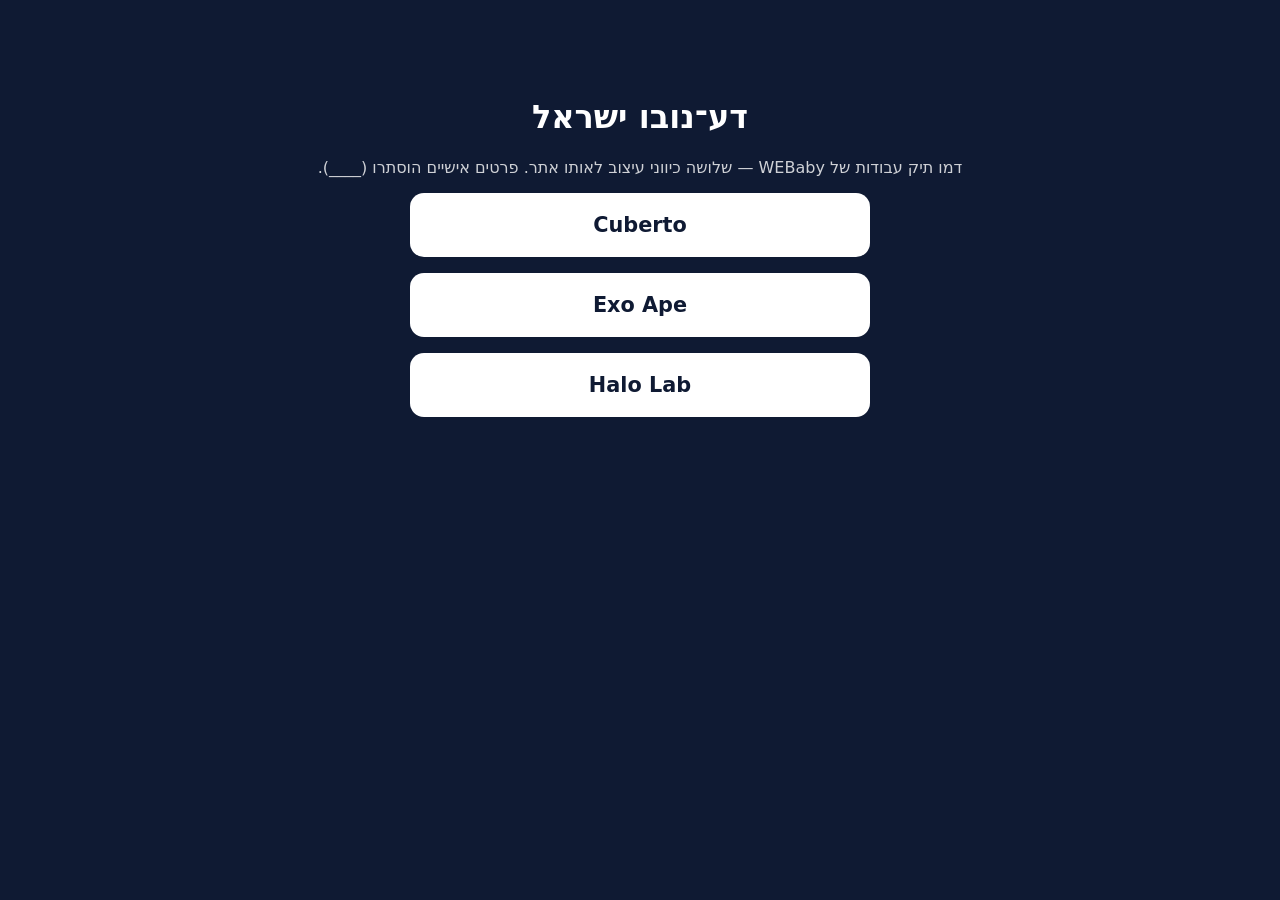
<file: sites/denovo/index.html>
<!doctype html><html lang="he" dir="rtl"><head><meta charset="utf-8"><meta name="viewport" content="width=device-width,initial-scale=1"><title>דע־נובו · דמו תיק עבודות WEBaby</title>
<style>body{font-family:system-ui,sans-serif;background:#0f1a33;color:#fff;margin:0;padding:6vw;text-align:center}a{display:block;max-width:420px;margin:16px auto;padding:20px;border-radius:14px;background:#fff;color:#0f1a33;text-decoration:none;font-size:1.3em;font-weight:700}p{opacity:.8}</style></head>
<body><h1>דע־נובו ישראל</h1><p>דמו תיק עבודות של WEBaby — שלושה כיווני עיצוב לאותו אתר. פרטים אישיים הוסתרו (____).</p>
<a href="./cuberto/">Cuberto</a><a href="./exoape/">Exo Ape</a><a href="./halolab/">Halo Lab</a></body></html>
</file>
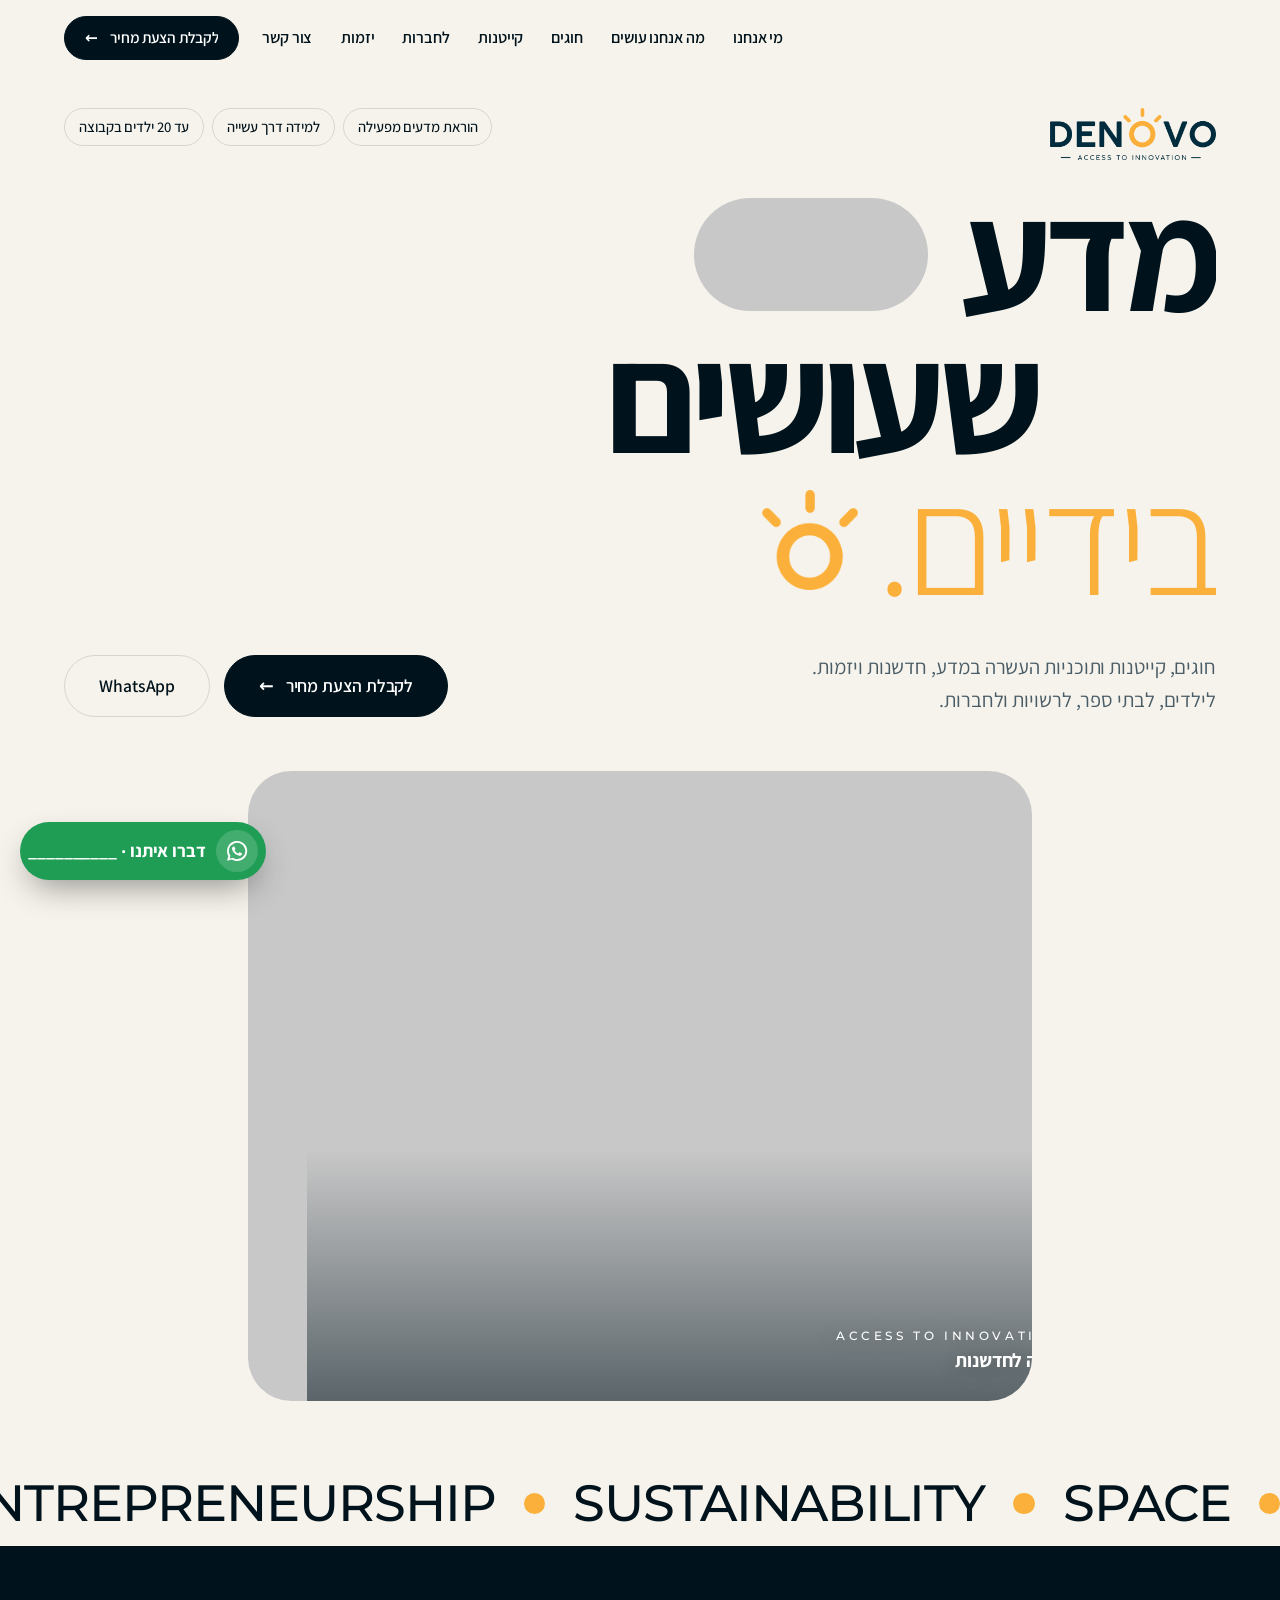
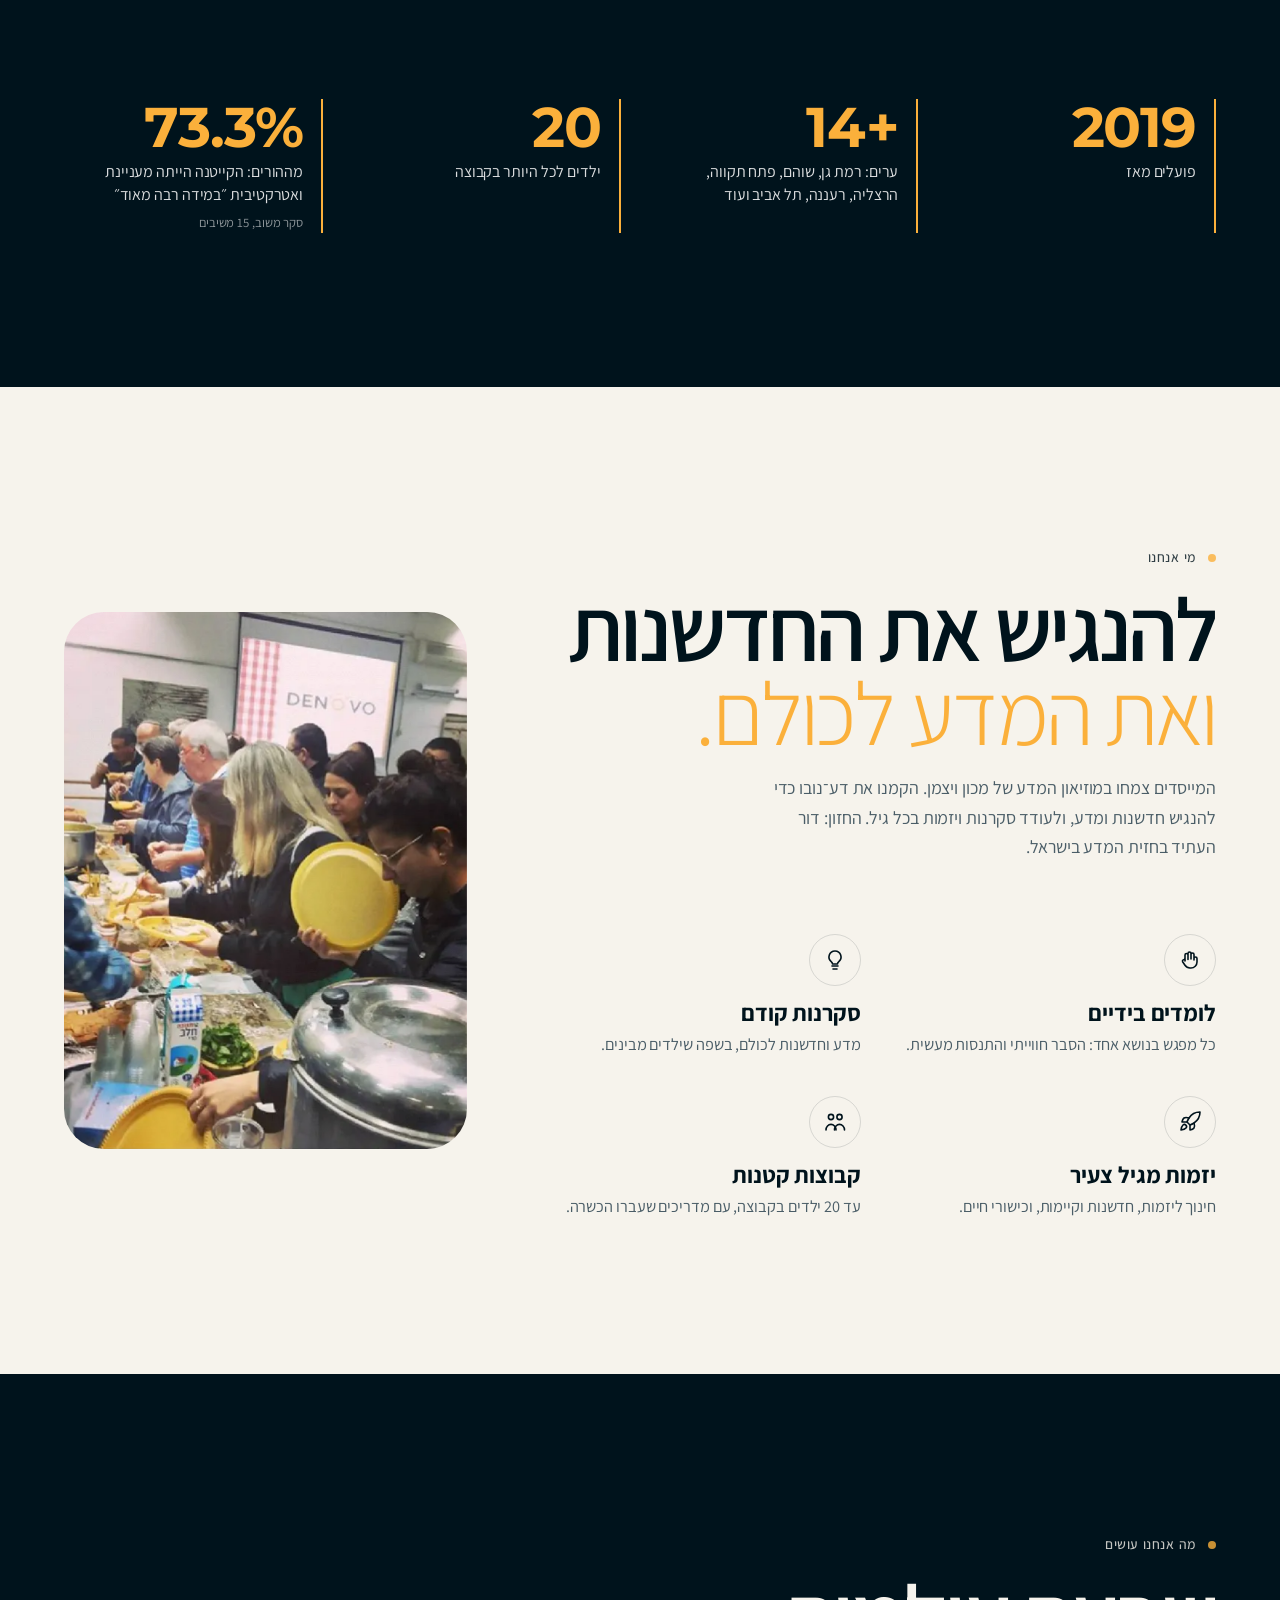
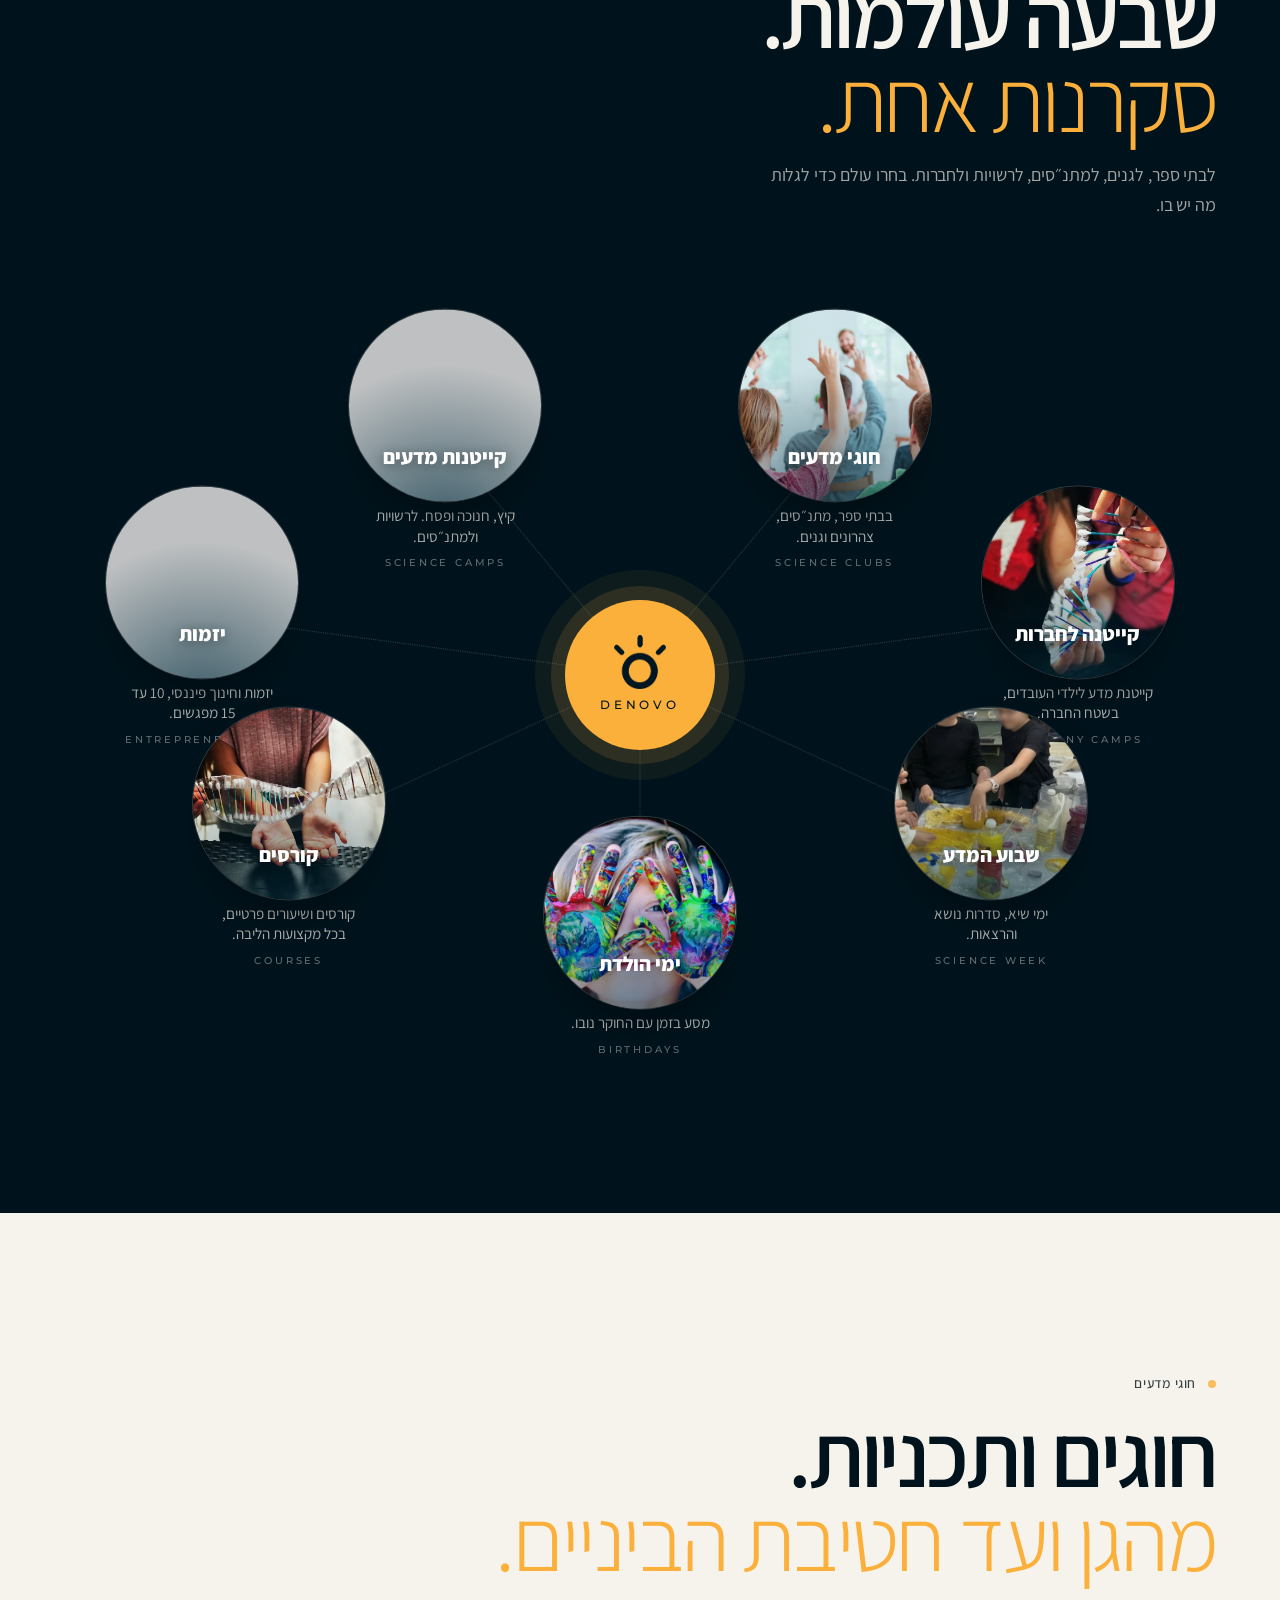
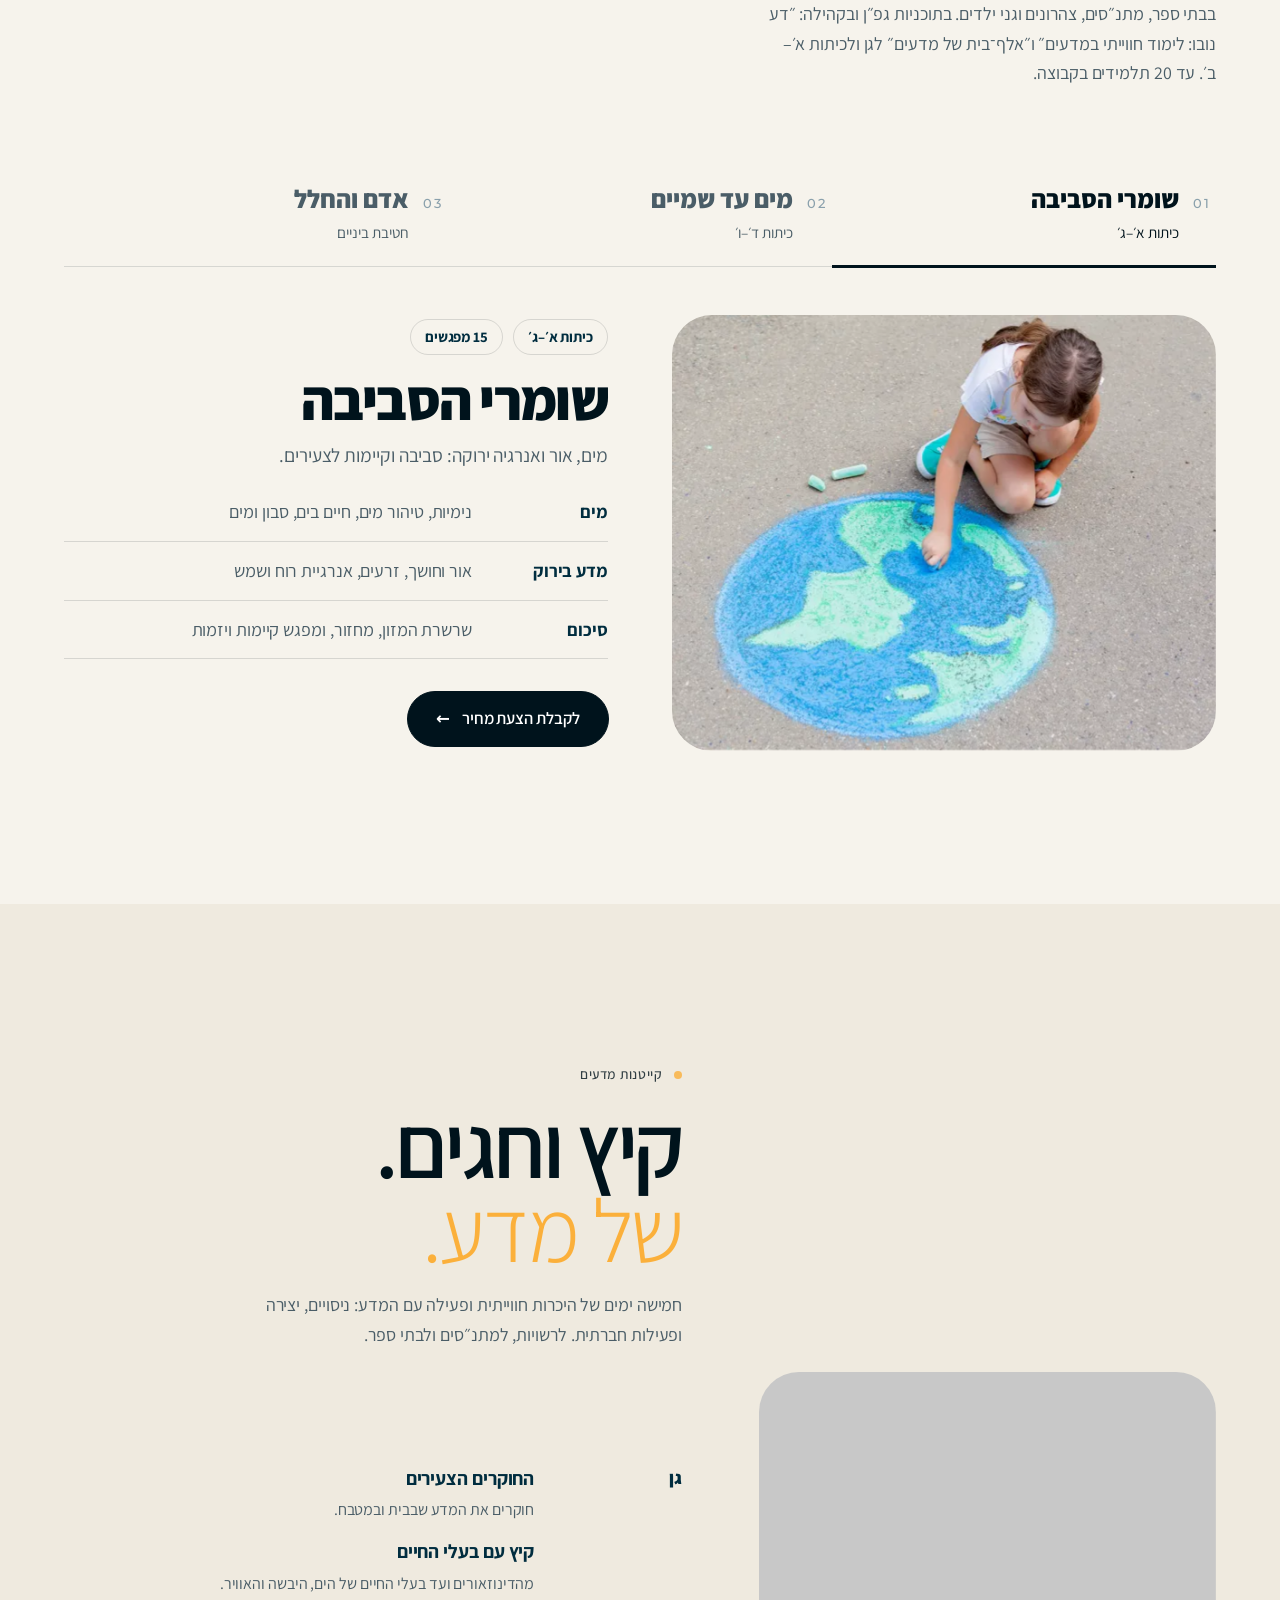
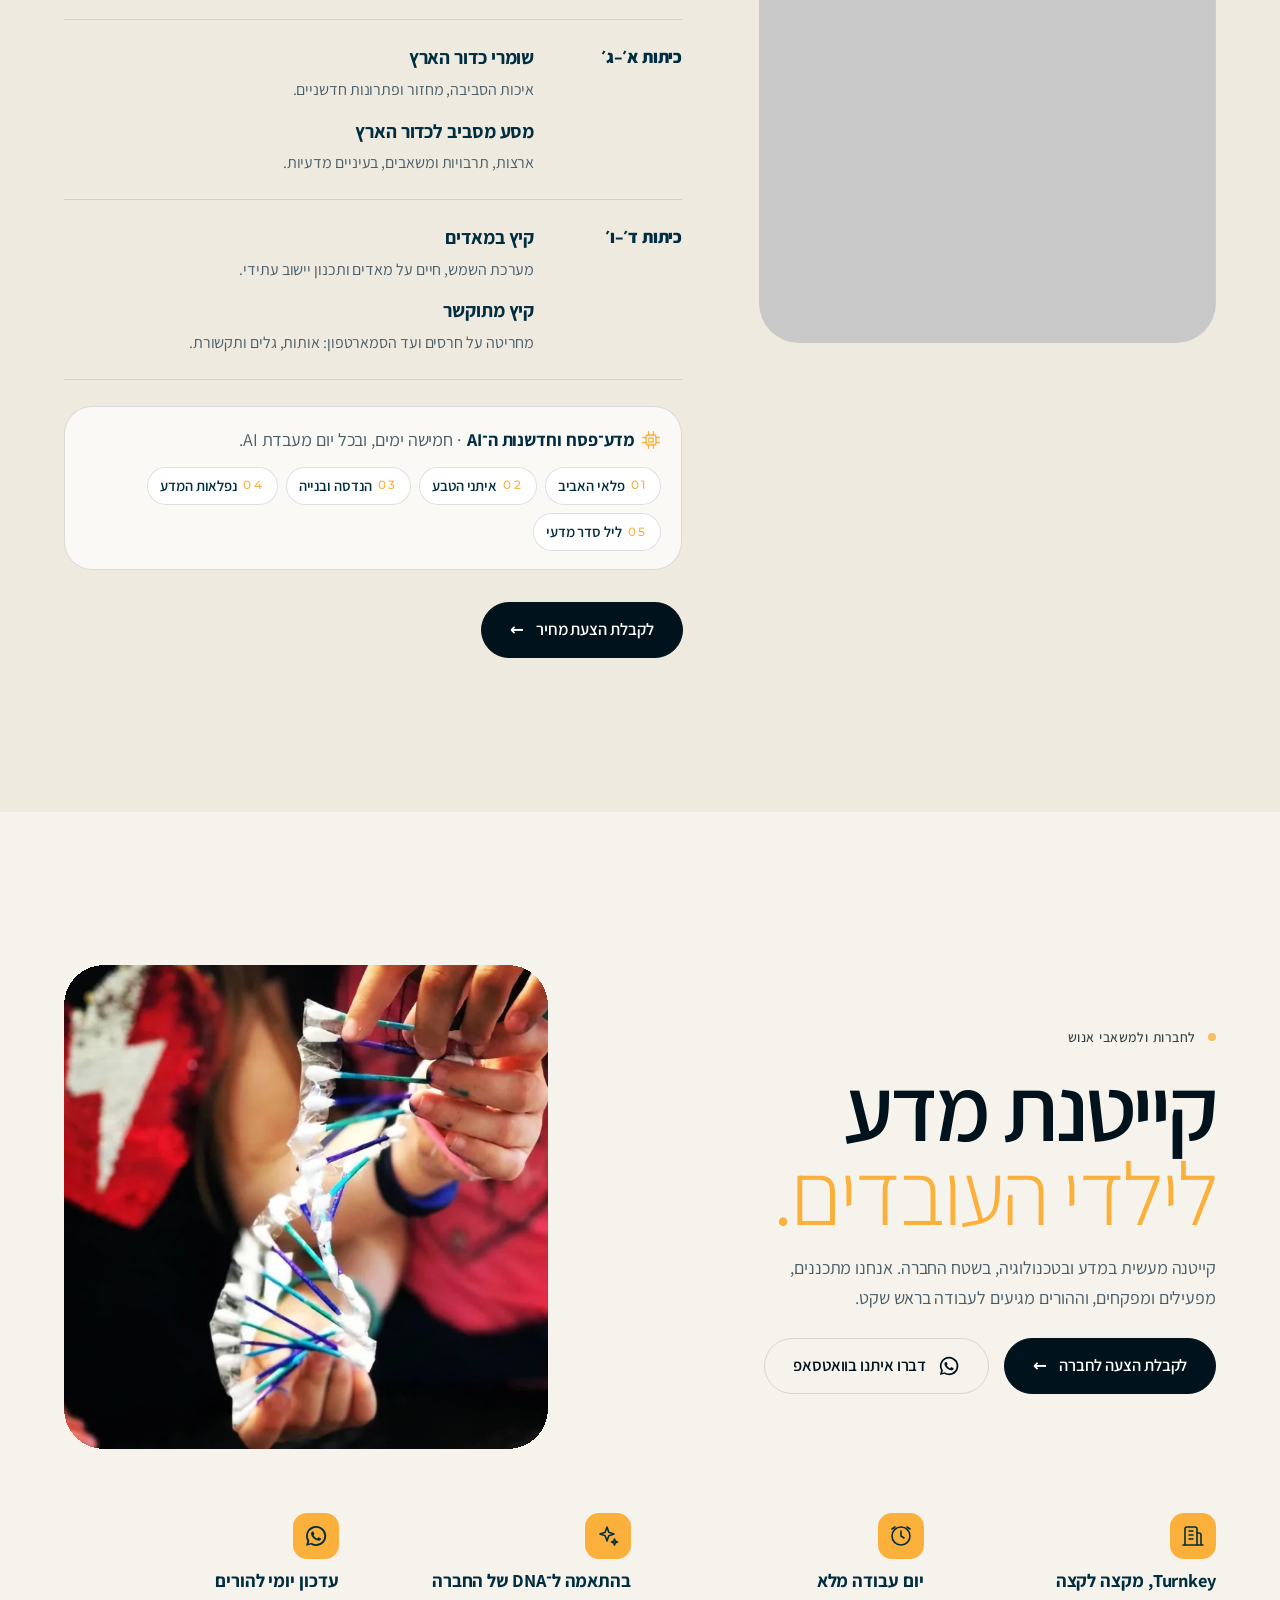
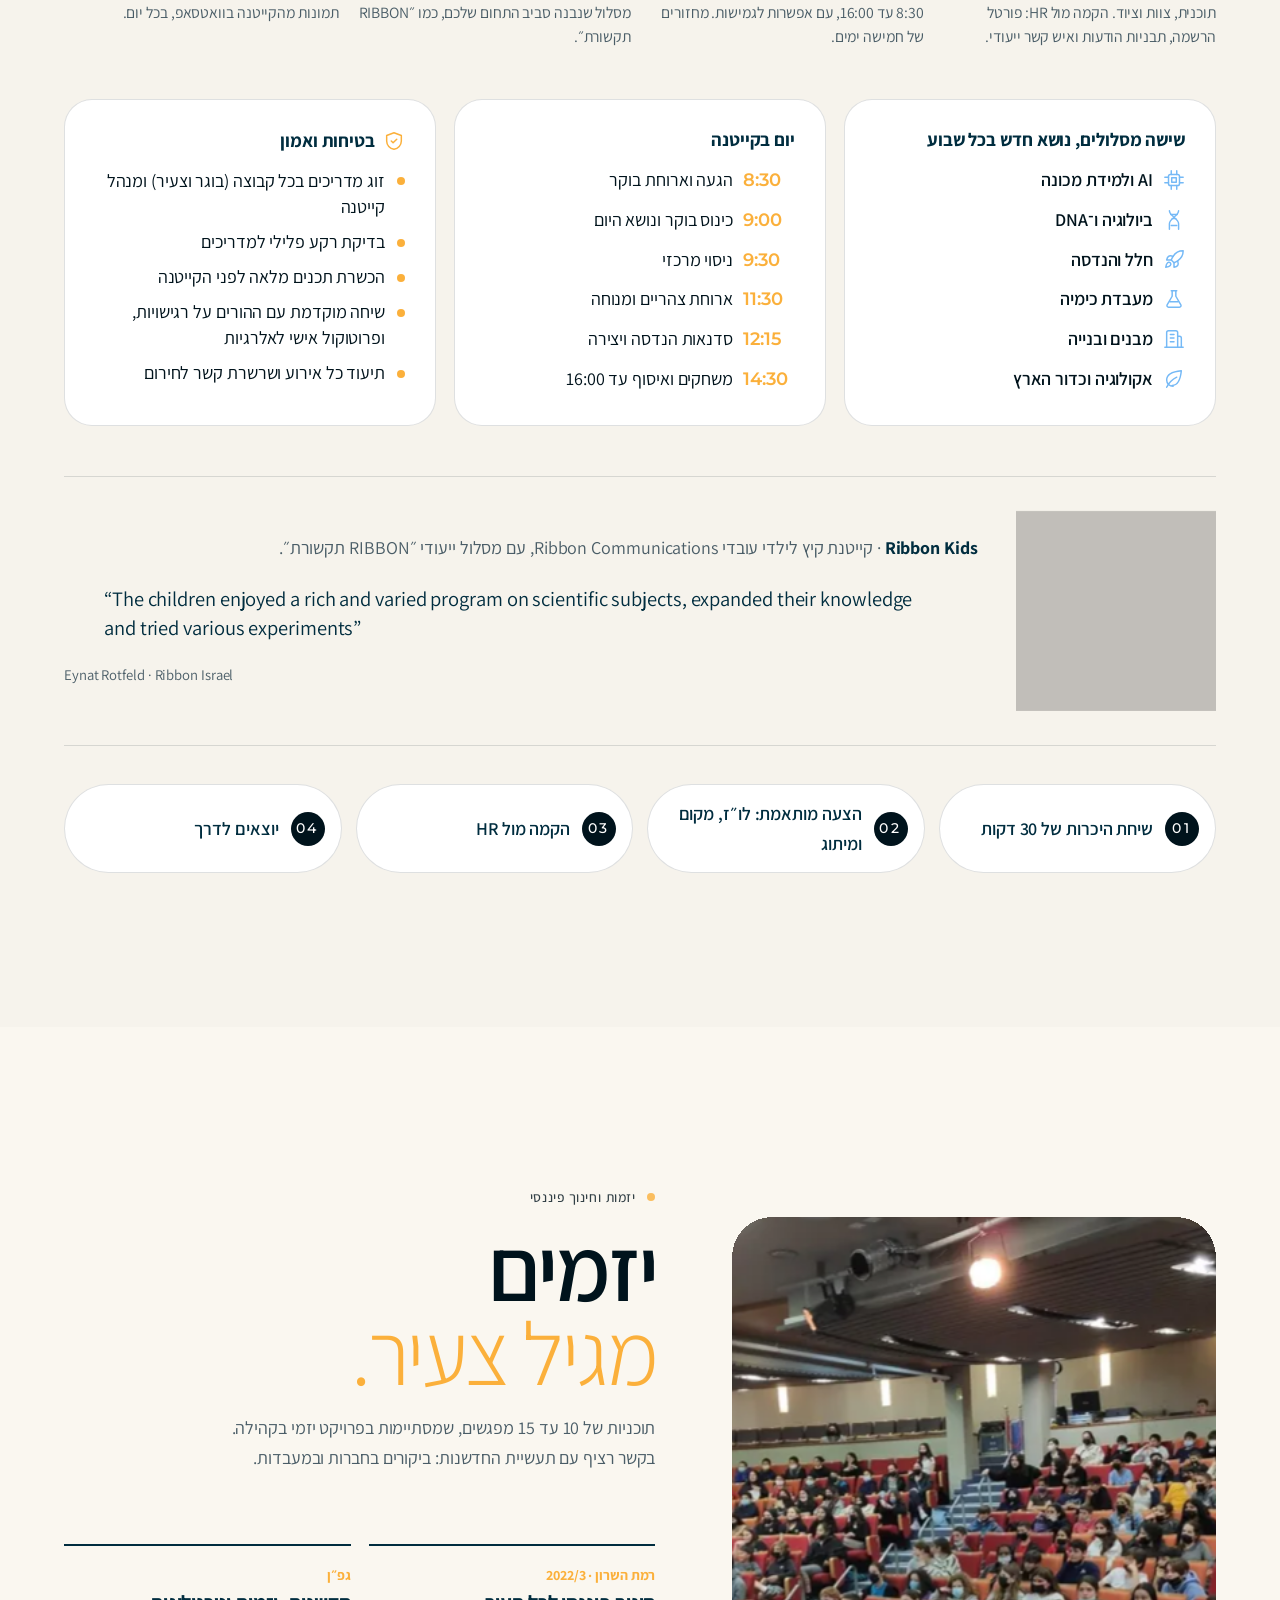
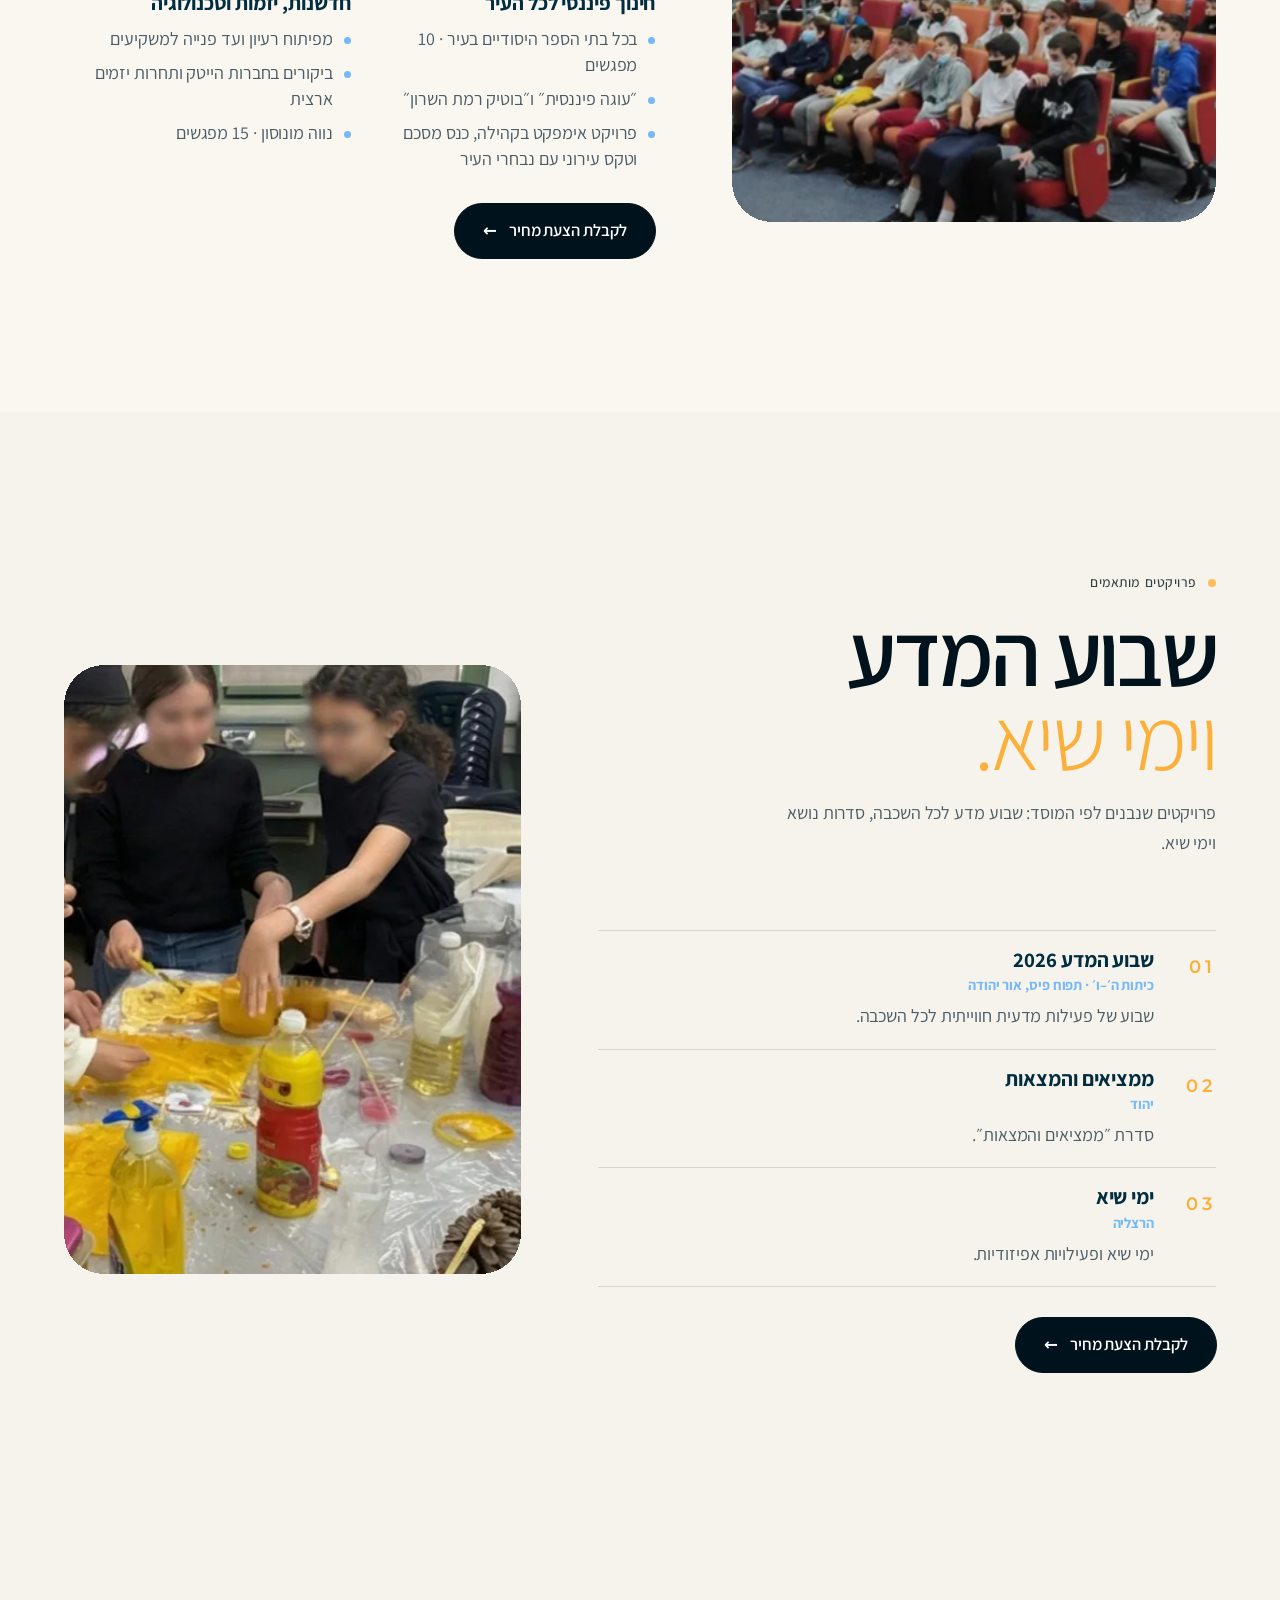
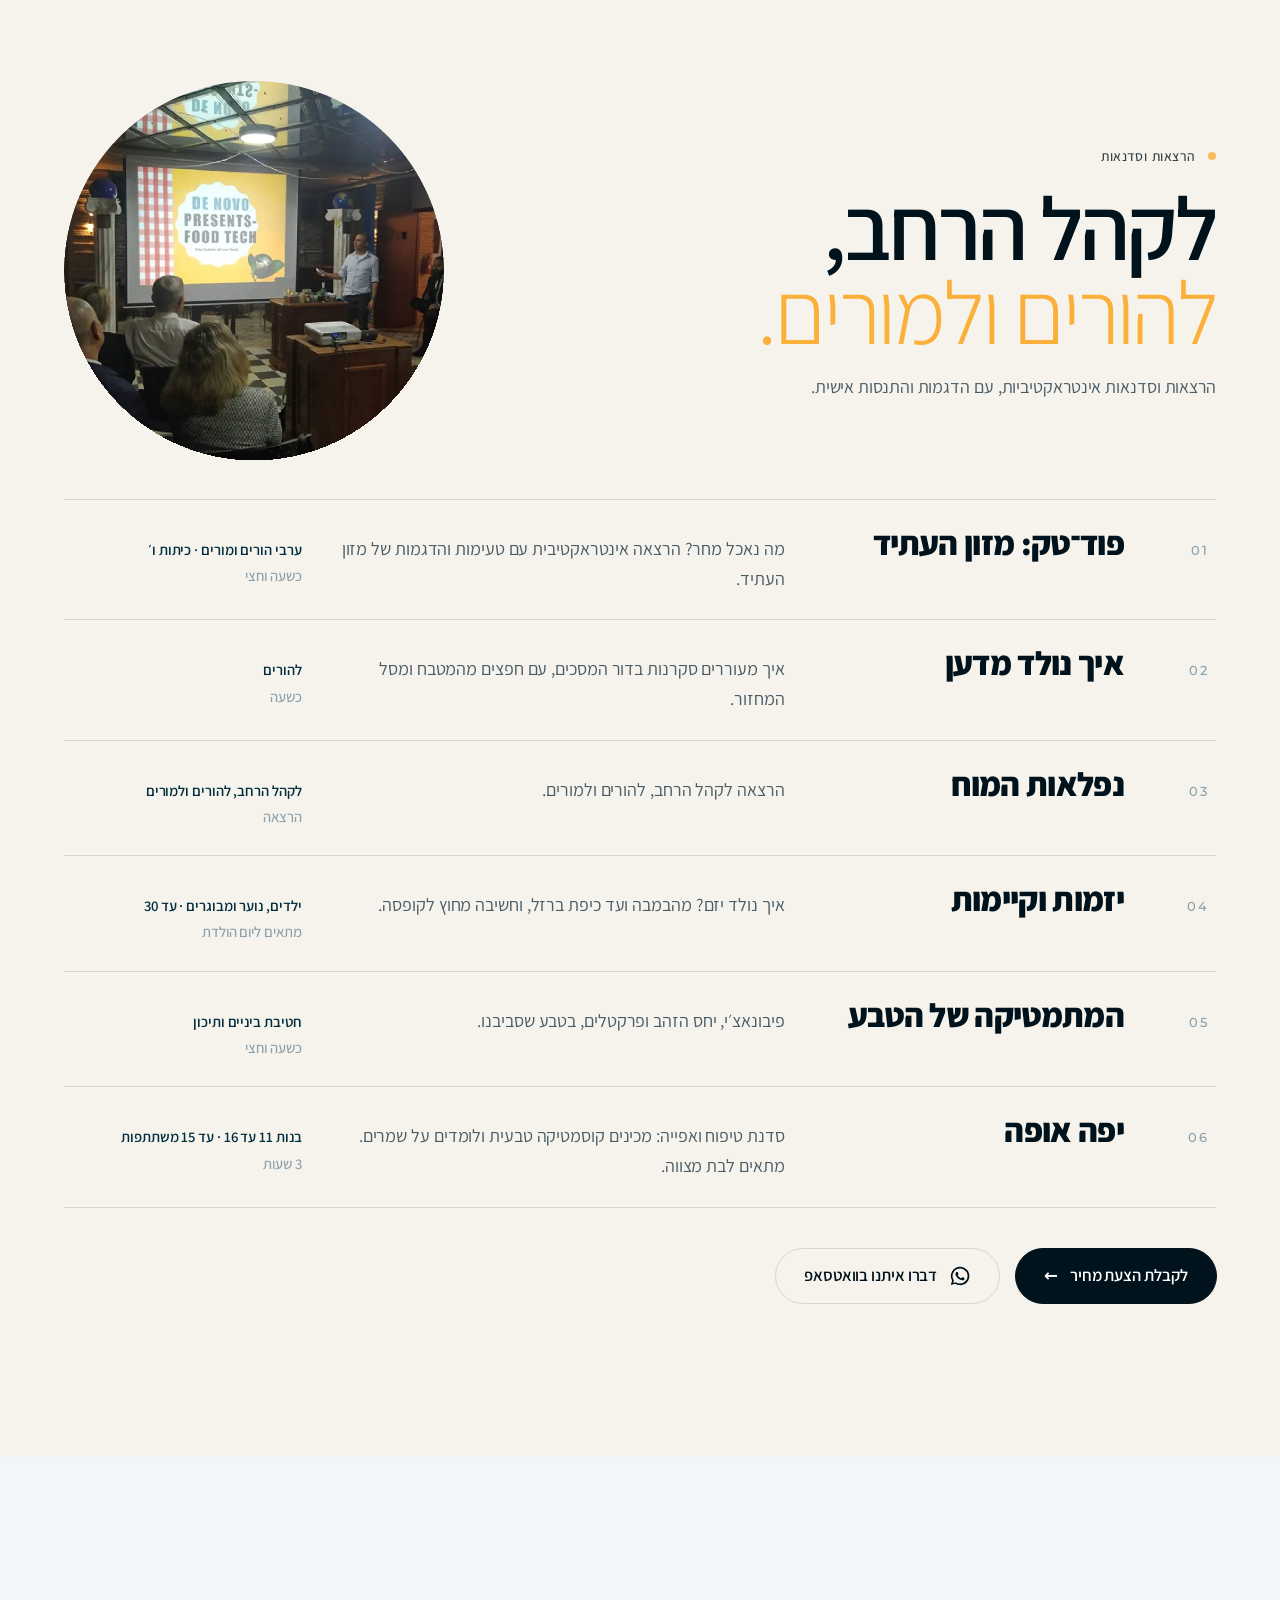
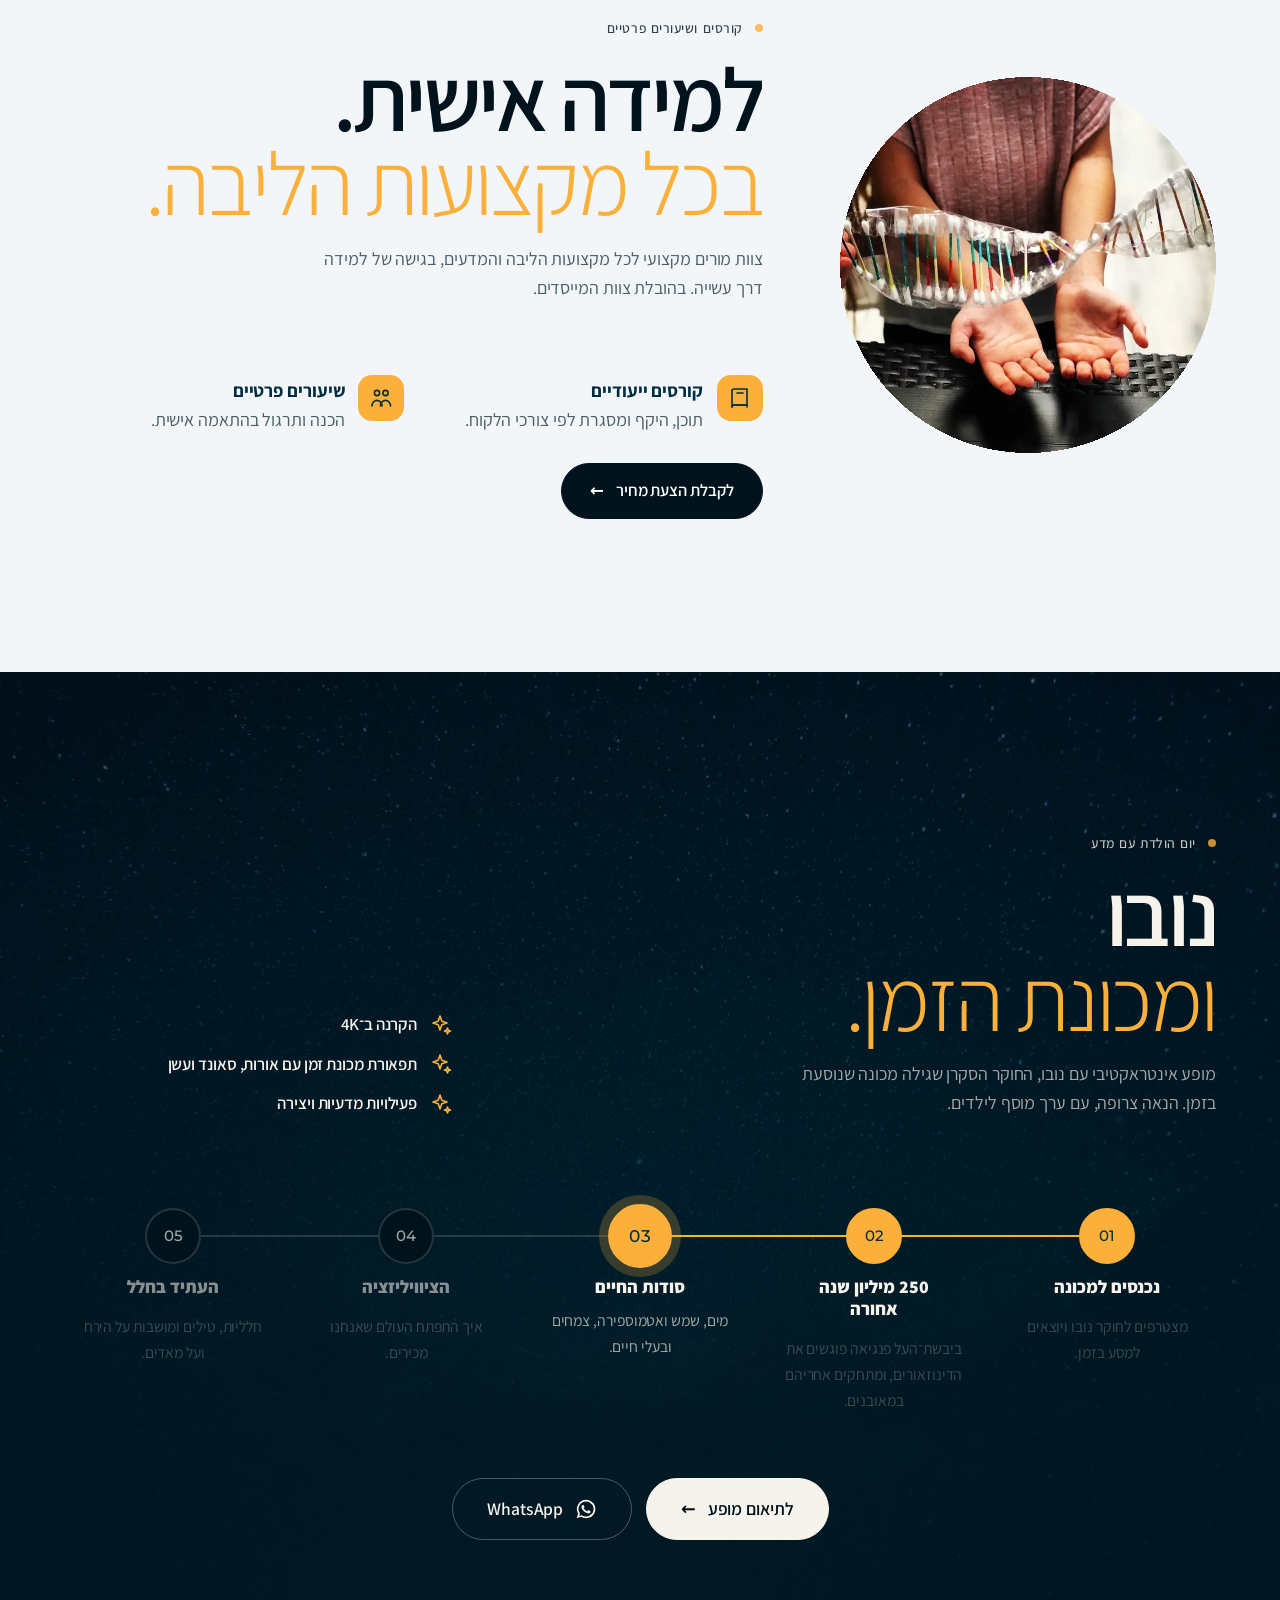
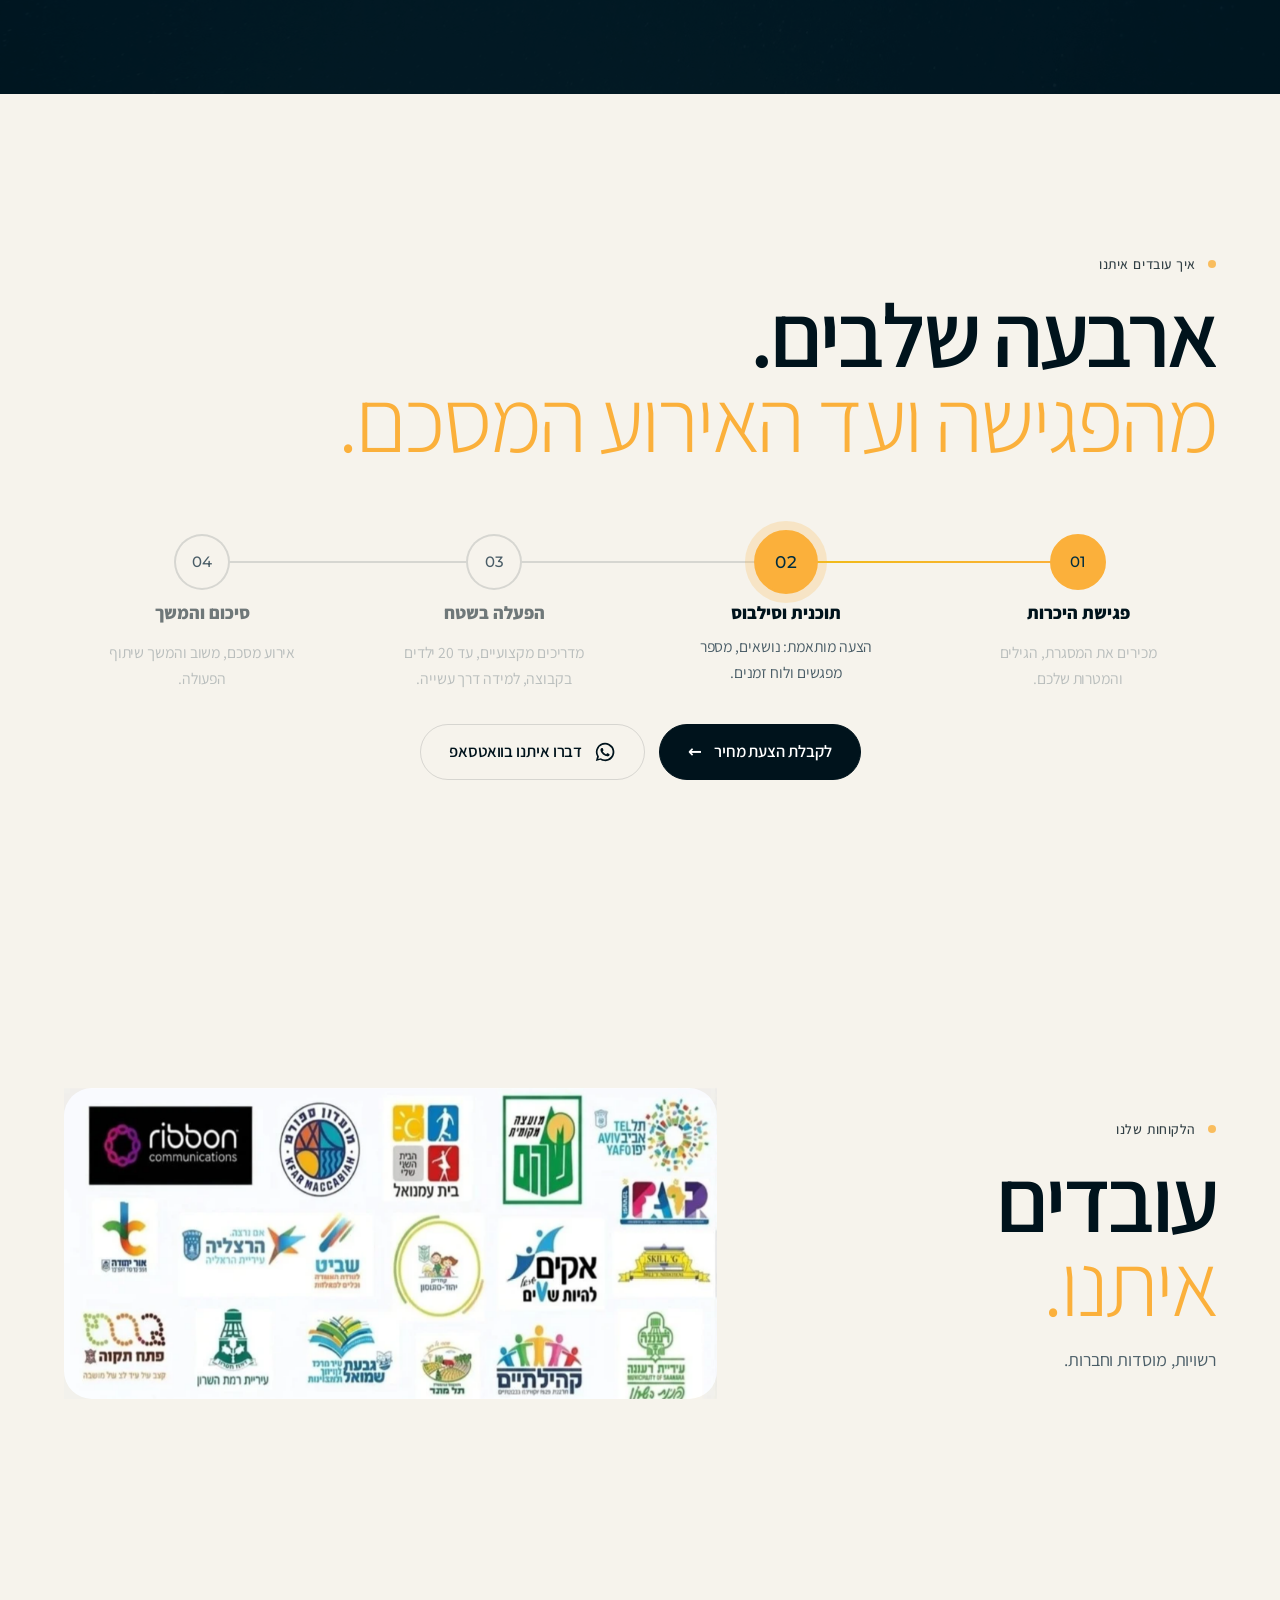
<file: sites/denovo/cuberto/index.html>
<!doctype html>
<html lang="he" dir="rtl" class="dn theme-cuberto">
<head>
<meta charset="utf-8">
<meta name="viewport" content="width=device-width, initial-scale=1, viewport-fit=cover">
<title>דע־נובו ישראל | מדע וחדשנות לילדים, לבתי ספר ולקהילה</title>
<meta name="description" content="דע־נובו ישראל מנגישה מדע וחדשנות: תכניות לבתי ספר, קייטנות מדע, סדנאות, הרצאות ומופע יום הולדת "נובו ומכונת הזמן". לקבלת הצעת מחיר: __________.">
<meta property="og:title" content="דע־נובו ישראל | מדע וחדשנות לילדים, לבתי ספר ולקהילה">
<meta property="og:description" content="דע־נובו ישראל מנגישה מדע וחדשנות: תכניות לבתי ספר, קייטנות מדע, סדנאות, הרצאות ומופע יום הולדת "נובו ומכונת הזמן". לקבלת הצעת מחיר: __________.">
<meta property="og:image" content="assets/img/kids-lab.webp">
<meta property="og:locale" content="he_IL">
<link rel="icon" type="image/png" href="assets/favicon-64.png">
<link rel="apple-touch-icon" href="assets/favicon-180.png">
<meta name="theme-color" content="#002D3F">
<link rel="preconnect" href="https://fonts.googleapis.com">
<link rel="preconnect" href="https://fonts.gstatic.com" crossorigin>
<link href="https://fonts.googleapis.com/css2?family=Assistant:wght@200;300;400;500;600;700;800&family=Montserrat:wght@300;400;500;600&display=swap" rel="stylesheet">
<style>
html.lenis,
html.lenis body {
  height: auto;
}

.lenis:not(.lenis-autoToggle).lenis-stopped {
  overflow: clip;
}

.lenis [data-lenis-prevent],
.lenis [data-lenis-prevent-wheel],
.lenis [data-lenis-prevent-touch],
.lenis [data-lenis-prevent-vertical],
.lenis [data-lenis-prevent-horizontal] {
  overscroll-behavior: contain;
}

.lenis.lenis-smooth iframe {
  pointer-events: none;
}

.lenis.lenis-autoToggle {
  transition-property: overflow;
  transition-duration: 1ms;
  transition-behavior: allow-discrete;
}

/* Design tokens — DENOVO brand. Change brand values here (all themes read them). */
:root{
  --navy:#002D3F; --navy-2:#013a52; --navy-deep:#001a26; --navy-ink:#00131c;
  --amber:#FBB03B; --yellow:#EFBC14; --sky:#75B9F6; --sky-soft:#d9ecfd;
  --cream:#faf7f0; --paper:#ffffff; --mist:#f2f6f9;
  --ink:#0b2433; --muted:#4d6573; --faint:#8aa0ac; --line:rgba(0,45,63,.12);
  --bg:var(--paper); --text:var(--ink); --accent:var(--amber); --accent-2:var(--sky);
  --f-body:"Assistant",system-ui,-apple-system,"Segoe UI",Arial,sans-serif;
  --f-display:"Assistant",system-ui,sans-serif;
  --f-latin:"Montserrat","Assistant",sans-serif;
  --radius:20px; --radius-lg:32px; --pill:999px;
  --pad:clamp(20px,5vw,72px); --maxw:1240px;
  --ease:cubic-bezier(.2,.7,.2,1);
  --hero-h:100svh;
}

/* Base element styles (shared by all sections and themes). */
*,*::before,*::after{box-sizing:border-box}
html{scroll-behavior:smooth;-webkit-text-size-adjust:100%}
body{margin:0;background:var(--bg);color:var(--text);font-family:var(--f-body);font-size:18px;line-height:1.65;-webkit-font-smoothing:antialiased;overflow-x:hidden}
img{max-width:100%;display:block}
figure{margin:0}
a{color:inherit;text-decoration:none}
h1,h2,h3,h4{margin:0;line-height:1.08;font-family:var(--f-display);font-weight:700}
h2{font-size:clamp(2.2rem,4.8vw,4.2rem);letter-spacing:-.015em}
h3{font-size:1.3rem}
p{margin:0}
ul,ol{margin:0;padding:0;list-style:none}
em{font-style:normal;color:var(--accent)}
button{font:inherit;color:inherit}
::selection{background:var(--amber);color:var(--navy)}
:focus-visible{outline:2px solid var(--sky);outline-offset:3px;border-radius:6px}
.latin{font-family:var(--f-latin);letter-spacing:.22em;text-transform:uppercase;font-weight:500;direction:ltr;unicode-bidi:isolate}
.ico{width:24px;height:24px;flex:none}
@keyframes marquee{to{transform:translateX(50%)}}
@keyframes floaty{0%,100%{transform:translate3d(0,0,0)}50%{transform:translate3d(0,-10px,0)}}
.static *{animation-play-state:paused!important}
@media (prefers-reduced-motion:reduce){html{scroll-behavior:auto}*{animation:none!important}}
@media (max-width:900px){body{font-size:17px}}

/* Shared components: layout, section heads, buttons, chips, photos (no frames), reveal animations. */
.skip{position:absolute;inset-inline-start:12px;top:-60px;background:var(--navy);color:#fff;padding:10px 16px;border-radius:10px;z-index:300}
.skip:focus{top:12px}
.wrap{width:100%;max-width:var(--maxw);margin-inline:auto;padding-inline:var(--pad)}
.section{padding-block:clamp(84px,11vw,150px);position:relative}
.kicker{display:inline-flex;align-items:center;gap:12px;font-size:.9rem;font-weight:700;letter-spacing:.08em;color:var(--navy);margin-bottom:18px}
.kicker::before{content:"";width:10px;height:10px;border-radius:50%;background:var(--amber);box-shadow:0 0 0 4px rgba(251,176,59,.22)}
.sectionHead{max-width:780px;margin-bottom:clamp(40px,6vw,72px)}
.sectionHead > p:not(.kicker){margin-top:18px;color:var(--muted);font-size:1.15rem;max-width:52ch}
.sectionHead.center{margin-inline:auto;text-align:center}
.sectionHead.center > p{margin-inline:auto}
.lead{font-size:clamp(1.1rem,1.6vw,1.32rem);color:var(--muted);max-width:44ch}
.btn{--h:56px;display:inline-flex;align-items:center;justify-content:center;gap:12px;min-height:var(--h);padding:0 28px;border-radius:var(--pill);
  font-weight:700;font-size:1.04rem;border:1.5px solid transparent;cursor:pointer;font-family:inherit;white-space:nowrap;
  transition:transform .35s var(--ease),background .35s,box-shadow .35s,color .35s,border-color .35s}
.btn .arr{display:inline-block;transition:transform .35s var(--ease)}
.btn:hover .arr{transform:translateX(-5px)}
.btn:hover{transform:translateY(-2px)}
.btn-primary{background:var(--amber);color:var(--navy);box-shadow:0 12px 30px -12px rgba(251,176,59,.8)}
.btn-primary:hover{background:var(--yellow)}
.btn-ghost{border-color:currentColor;color:var(--text);background:transparent}
.btn-ghost:hover{background:var(--navy);color:#fff;border-color:var(--navy)}
.btn-wa .ico{width:22px;height:22px}
.btn-lg{--h:62px;padding:0 34px;font-size:1.1rem}
.btn-sm{--h:44px;padding:0 20px;font-size:.96rem}
.actions{display:flex;flex-wrap:wrap;gap:14px;align-items:center}
.chips{display:flex;flex-wrap:wrap;gap:8px}
.chips span{display:inline-flex;align-items:center;padding:6px 14px;border-radius:var(--pill);border:1px solid var(--line);font-size:.92rem;font-weight:600}
.reveal{opacity:0;transform:translateY(30px);transition:opacity .9s var(--ease),transform .9s var(--ease);transition-delay:var(--d,0s)}
.reveal.in{opacity:1;transform:none}
.static .reveal{opacity:1!important;transform:none!important;transition:none!important}
@media (prefers-reduced-motion:reduce){.reveal{opacity:1;transform:none;transition:none}}
/* photos: never framed — soft fades, organic masks, slow Ken Burns */
.photo{position:relative;margin:0;overflow:hidden}
.photo img{width:100%;height:100%;object-fit:cover;transform:scale(calc(1.02 + var(--kb,0) * .08));will-change:transform}
.photo.fade-l{-webkit-mask-image:linear-gradient(to left,#000 55%,transparent);mask-image:linear-gradient(to left,#000 55%,transparent)}
.photo.fade-r{-webkit-mask-image:linear-gradient(to right,#000 55%,transparent);mask-image:linear-gradient(to right,#000 55%,transparent)}
.photo.fade-b{-webkit-mask-image:linear-gradient(to bottom,#000 60%,transparent);mask-image:linear-gradient(to bottom,#000 60%,transparent)}
.photo.blob{border-radius:58% 42% 50% 50% / 46% 52% 48% 54%}
.photo.navy::after{content:"";position:absolute;inset:0;background:linear-gradient(160deg,rgba(0,45,63,.0),rgba(0,45,63,.35));pointer-events:none}
.srOnly{position:absolute!important;width:1px;height:1px;overflow:hidden;clip:rect(0 0 0 0);white-space:nowrap}
@media (max-width:640px){.btn{--h:54px;padding:0 22px}.btn-lg{--h:58px;padding:0 26px}.actions .btn{flex:1 1 auto}}
.enTag{display:none}

/* Horizontal RTL journey timeline (.tl) — used by "novo" and "story". Steps run right → left. */
.tl{position:relative;--n:5;--p:0}
.tlTrack{position:absolute;top:27px;inset-inline:calc(50% / var(--n));height:2px;background:var(--line);border-radius:2px}
.tlFill{position:absolute;inset-block:0;inset-inline-start:0;width:calc(var(--p) * 100%);background:linear-gradient(to left,var(--amber),var(--yellow));border-radius:2px;transition:width .7s var(--ease)}
.tlSteps{position:relative;display:grid;grid-template-columns:repeat(var(--n),minmax(0,1fr));gap:16px}
.tlStep{display:flex;flex-direction:column;align-items:center;text-align:center}
.tlBtn{display:flex;flex-direction:column;align-items:center;gap:12px;background:none;border:0;padding:0;cursor:pointer;color:inherit}
.tlNum{display:grid;place-items:center;width:56px;height:56px;border-radius:50%;background:var(--bg,#fff);border:2px solid var(--line);font-family:var(--f-latin);font-weight:500;font-size:.95rem;color:var(--muted);transition:background .4s,border-color .4s,color .4s,transform .5s var(--ease),box-shadow .4s}
.tlTitle{font-weight:800;font-size:1.12rem;line-height:1.25;max-width:16ch;opacity:.55;transition:opacity .4s}
.tlText{margin-top:10px;max-width:24ch;font-size:.98rem;color:var(--muted);opacity:.35;transform:translateY(6px);transition:opacity .5s,transform .5s var(--ease)}
.tlText img{width:100%;max-width:200px;margin:12px auto 0;border-radius:14px;aspect-ratio:2/1;object-fit:cover}
.tlStep.done .tlNum{border-color:var(--amber);color:var(--navy);background:var(--amber)}
.tlStep.on .tlNum{border-color:var(--amber);background:var(--amber);color:var(--navy);transform:scale(1.14);box-shadow:0 0 0 8px rgba(251,176,59,.22)}
.tlStep.on .tlTitle,.tlStep.done .tlTitle{opacity:1}
.tlStep.on .tlText{opacity:1;transform:none}
.static .tlText,.static .tlTitle{opacity:1;transform:none}
.tlHint{display:none}
@media (max-width:820px){
  .tl{margin-inline:calc(var(--pad) * -1)}
  .tlTrack{display:none}
  .tlSteps{display:flex;overflow-x:auto;scroll-snap-type:x mandatory;gap:14px;padding:6px var(--pad) 18px;scrollbar-width:none}
  .tlSteps::-webkit-scrollbar{display:none}
  .tlStep{flex:0 0 72%;scroll-snap-align:center;align-items:flex-start;text-align:start;padding:20px;border-radius:20px;border:1px solid var(--line)}
  .tlBtn{flex-direction:row;align-items:center;text-align:start}
  .tlNum{width:44px;height:44px;flex:none}
  .tlTitle,.tlText{opacity:1;transform:none;max-width:none}
  .tlText img{margin-inline:0}
  .tlHint{display:block;font-size:.85rem;color:var(--faint);margin-top:4px;padding-inline:var(--pad)}
}

/* === section: header === */
.nav{position:fixed;top:12px;inset-inline:12px;z-index:100;display:flex;align-items:center;justify-content:space-between;gap:18px;padding:10px 12px;padding-inline-start:20px;border-radius:var(--pill);border:1px solid transparent;transition:background .4s,border-color .4s,box-shadow .4s,transform .5s var(--ease)}
.nav.scrolled,.static .nav{background:rgba(255,255,255,.86);border-color:var(--line);backdrop-filter:blur(16px) saturate(1.3);-webkit-backdrop-filter:blur(16px) saturate(1.3);box-shadow:0 12px 40px -24px rgba(0,45,63,.5)}
.brand{display:flex;align-items:center;flex-shrink:0}
.brand img{height:38px;width:auto}
.brand .bLight{display:none}
.navLinks{display:flex;align-items:center;gap:2px}
.navLinks a:not(.btn){padding:8px 13px;border-radius:var(--pill);font-size:1rem;font-weight:600;color:var(--navy);transition:background .3s}
.navLinks a:not(.btn):hover{background:rgba(0,45,63,.07)}
.navLinks .btn{margin-inline-start:8px}
.menuBtn{display:none;width:46px;height:46px;border-radius:50%;border:1px solid var(--line);background:#fff;color:var(--navy);cursor:pointer;position:relative;flex:none}
.menuBtn span{position:absolute;inset-inline:13px;height:2px;border-radius:2px;background:currentColor;transition:transform .35s var(--ease),opacity .3s}
.menuBtn span:nth-child(1){top:16px}.menuBtn span:nth-child(2){top:22px}.menuBtn span:nth-child(3){top:28px}
.nav.open .menuBtn span:nth-child(1){transform:translateY(6px) rotate(45deg)}
.nav.open .menuBtn span:nth-child(2){opacity:0}
.nav.open .menuBtn span:nth-child(3){transform:translateY(-6px) rotate(-45deg)}
@media (max-width:1100px){
  .menuBtn{display:block}
  .nav{padding:8px;padding-inline-start:16px}
  .brand img{height:32px}
  .navLinks{position:absolute;top:calc(100% + 10px);inset-inline:0;flex-direction:column;align-items:stretch;gap:2px;padding:14px;border-radius:24px;background:rgba(255,255,255,.98);border:1px solid var(--line);box-shadow:0 30px 60px -30px rgba(0,45,63,.5);opacity:0;transform:translateY(-10px);pointer-events:none;transition:opacity .35s,transform .35s var(--ease)}
  .nav.open .navLinks{opacity:1;transform:none;pointer-events:auto}
  .navLinks a:not(.btn){padding:13px 16px;font-size:1.1rem}
  .navLinks .btn{margin:8px 0 0}
  .nav.open{background:#fff;border-color:var(--line)}
}

/* === section: stats === */
.stats{padding-block:clamp(40px,5vw,70px);background:var(--navy);color:#fff}
.statsList{display:grid;grid-template-columns:repeat(4,1fr);gap:clamp(18px,3vw,40px)}
.stat{display:grid;align-content:start;gap:6px;padding-inline-start:18px;border-inline-start:2px solid var(--amber)}
.statNum{font-size:clamp(2.4rem,4.4vw,4rem);font-weight:700;line-height:1;color:var(--amber);letter-spacing:-.02em}
.statLabel{font-size:1rem;line-height:1.4;color:rgba(255,255,255,.86)}
.statNote{font-size:.8rem;color:rgba(255,255,255,.55)}
@media (max-width:900px){.statsList{grid-template-columns:1fr 1fr;gap:28px 18px}}

/* === section: about === */
.aboutIn{display:grid;grid-template-columns:1.25fr .75fr;gap:clamp(30px,6vw,90px);align-items:center}
.pillars{display:grid;grid-template-columns:1fr 1fr;gap:clamp(22px,3vw,40px) clamp(20px,3vw,44px)}
.pillar .pIco{display:grid;place-items:center;width:52px;height:52px;border-radius:50%;background:rgba(117,185,246,.16);color:var(--navy);margin-bottom:14px}
.pillar h3{font-size:1.3rem;color:var(--navy);margin-bottom:6px}
.pillar p{color:var(--muted);font-size:1.02rem}
.aboutPhoto{aspect-ratio:3/4;border-radius:var(--radius-lg)}
@media (max-width:900px){.aboutIn{grid-template-columns:1fr}.aboutPhoto{aspect-ratio:4/3;order:-1}}
@media (max-width:560px){.pillars{grid-template-columns:1fr}}

/* === section: worlds === */
.worlds{background:linear-gradient(180deg,var(--mist),#fff);overflow:hidden}
.wField{position:relative;height:clamp(700px,60vw,860px);max-width:1160px;margin-inline:auto}
.wLines{position:absolute;inset:0;width:100%;height:100%;pointer-events:none}
.wLines line{stroke:var(--sky);stroke-width:.25;stroke-dasharray:1 1.2;vector-effect:non-scaling-stroke;stroke-width:1.2;opacity:.7}
.wCore{position:absolute;left:50%;top:50%;transform:translate(-50%,-50%);width:150px;aspect-ratio:1;border-radius:50%;display:grid;place-content:center;justify-items:center;gap:6px;background:var(--navy);color:#fff;box-shadow:0 0 0 14px rgba(117,185,246,.14),0 0 0 30px rgba(117,185,246,.07),0 30px 60px -20px rgba(0,45,63,.6);z-index:1}
.wCore img{width:52px;height:auto}
.wCore .latin{font-size:.78rem;letter-spacing:.3em}
.wBubble{--s:clamp(150px,15vw,196px);position:absolute;width:var(--s);display:flex;flex-direction:column;align-items:center;text-align:center;gap:8px;background:none;border:0;padding:0;cursor:pointer;transform:translate(50%,-50%);z-index:2;animation:floaty 7s ease-in-out infinite;animation-delay:calc(var(--i) * -1.3s)}
.wPic{position:relative;width:var(--s);aspect-ratio:1;border-radius:50%;overflow:hidden;box-shadow:0 24px 50px -24px rgba(0,45,63,.55);transition:transform .5s var(--ease),box-shadow .5s}
.wPic img{width:100%;height:100%;object-fit:cover;transition:transform .8s var(--ease)}
.wPic::after{content:"";position:absolute;inset:0;background:radial-gradient(circle at 50% 120%,rgba(0,45,63,.75),rgba(0,45,63,.05) 70%)}
.wName{position:relative;margin-top:calc(var(--s) * -0.36);z-index:1;color:#fff;font-weight:800;font-size:clamp(1.2rem,1.6vw,1.5rem);text-shadow:0 2px 12px rgba(0,0,0,.4);margin-bottom:calc(var(--s) * 0.12)}
.wTeaser{font-size:.95rem;color:var(--muted);line-height:1.35;max-width:22ch}
.wEn{font-size:.62rem;color:var(--faint);letter-spacing:.28em}
.wBubble:hover .wPic,.wBubble:focus-visible .wPic{transform:scale(1.07);box-shadow:0 0 0 6px var(--amber),0 30px 60px -24px rgba(0,45,63,.6)}
.wBubble:hover .wPic img{transform:scale(1.1)}
.static .wBubble{animation:none}
@media (max-width:820px){
  .wField{height:auto;display:grid;grid-template-columns:1fr 1fr;gap:30px 16px}
  .wCore,.wLines{display:none}
  .wBubble{position:relative;inset:auto!important;transform:none;width:auto;--s:min(40vw,170px);animation:none}
  .wBubble:last-of-type:nth-of-type(odd){grid-column:1/-1}
}
/* ---------- world dialog: mind-map of bubbles ---------- */
body > .mm{position:fixed;inset:0;z-index:500;display:none;flex-direction:column;padding:clamp(16px,3vw,40px);overflow:auto;background:rgba(0,26,38,.97);color:#fff;-webkit-backdrop-filter:blur(8px);backdrop-filter:blur(8px)}
body > .mm.vis{display:flex}
.mm .mmHead{display:flex;justify-content:space-between;align-items:center;max-width:1180px;width:100%;margin:0 auto}
.mm .mmHead .latin{color:var(--amber);font-size:.8rem}
.mmX{width:50px;height:50px;border-radius:50%;border:1px solid rgba(255,255,255,.3);background:transparent;color:#fff;cursor:pointer;font-size:1.2rem}
.mmX:hover{background:var(--amber);color:var(--navy);border-color:var(--amber)}
.mmMap{position:relative;flex:1;min-height:520px;max-width:1180px;width:100%;margin:0 auto}
.mmLines{position:absolute;inset:0;width:100%;height:100%;pointer-events:none}
.mmLines line{stroke:rgba(117,185,246,.45);stroke-width:1;stroke-dasharray:1;stroke-dashoffset:1;transition:stroke-dashoffset .7s ease}
.mm.open .mmLines line{stroke-dashoffset:0}
.mmCore{position:absolute;left:50%;top:50%;transform:translate(-50%,-50%) scale(.85);width:clamp(200px,22vw,260px);aspect-ratio:1;border-radius:50%;display:grid;place-content:center;justify-items:center;gap:6px;text-align:center;padding:26px;background:radial-gradient(circle at 50% 35%,#fff,#e9f3fc);color:var(--navy);box-shadow:0 0 0 10px rgba(251,176,59,.18),0 0 0 22px rgba(251,176,59,.08);opacity:0;transition:transform .6s cubic-bezier(.2,.8,.2,1),opacity .4s}
.mm.open .mmCore{transform:translate(-50%,-50%) scale(1);opacity:1}
.mmCore .ico{width:34px;height:34px;color:var(--amber)}
.mmCore h3{font-size:clamp(1.5rem,2.2vw,2rem);font-weight:800}
.mmCore p{font-size:.95rem;color:var(--muted);line-height:1.4}
.mmB{position:absolute;left:50%;top:50%;width:180px;display:flex;flex-direction:column;align-items:center;text-align:center;gap:4px;opacity:0;transform:translate(-50%,-50%) scale(.3);transition:transform .7s cubic-bezier(.2,.9,.25,1.15) calc(var(--i)*70ms + 120ms),opacity .45s ease calc(var(--i)*70ms + 120ms)}
.mm.open .mmB{opacity:1;transform:translate(calc(var(--x,0)*1px - 50%),calc(var(--y,0)*1px - 50%)) scale(1)}
.mmIco{display:grid;place-items:center;width:70px;height:70px;border-radius:50%;background:rgba(117,185,246,.14);color:var(--sky);box-shadow:0 0 0 1px rgba(117,185,246,.35)}
.mmB b{font-size:1.1rem;margin-top:6px}
.mmB > span:last-child{color:rgba(255,255,255,.7);font-size:.9rem;line-height:1.35}
.mmFoot{max-width:1180px;width:100%;margin:12px auto 0;display:grid;gap:16px}
.mmDesc{color:rgba(255,255,255,.78);max-width:70ch;margin:0 auto;text-align:center}
.mmActions{display:flex;flex-wrap:wrap;justify-content:center;align-items:center;gap:10px}
.mmSwitch{display:flex;flex-wrap:wrap;gap:8px;justify-content:center}
.mmSwitch button{font-size:.92rem;padding:8px 16px;border-radius:var(--pill);border:1px solid rgba(255,255,255,.25);background:transparent;color:#fff;cursor:pointer}
.mmSwitch button:hover{background:rgba(255,255,255,.1)}
.mm .btn-ghost{color:#fff;border-color:rgba(255,255,255,.4)}
.mm .btn-ghost:hover{background:#fff;color:var(--navy)}
@media (max-width:760px){
  .mmMap{min-height:0}
  .mmLines{display:none}
  .mmCore{position:relative;left:auto;top:auto;transform:scale(.9);margin:8px auto 22px;width:210px}
  .mm.open .mmCore{transform:none}
  .mmBubbles{display:grid;grid-template-columns:1fr 1fr;gap:20px 12px}
  .mmB{position:relative;left:auto;top:auto;width:auto;transform:translateY(16px)}
  .mm.open .mmB{transform:none}
}

/* === section: schools === */
.progTabs{display:grid;grid-template-columns:repeat(3,1fr);gap:0;border-bottom:1px solid var(--line);margin-bottom:clamp(28px,4vw,48px)}
.progTab{display:grid;grid-template-columns:auto 1fr;grid-template-rows:auto auto;column-gap:14px;align-items:baseline;text-align:start;padding:18px 6px 20px;background:none;border:0;border-bottom:3px solid transparent;margin-bottom:-2px;cursor:pointer;color:var(--muted);transition:color .3s,border-color .3s}
.ptNum{grid-row:1/3;font-size:.8rem;color:var(--faint);letter-spacing:.1em}
.ptName{font-size:clamp(1.2rem,2vw,1.6rem);font-weight:800;color:inherit}
.ptGrades{font-size:.95rem}
.progTab[aria-selected="true"],.progTab:hover{color:var(--navy);border-bottom-color:var(--amber)}
.progPanel{display:grid;grid-template-columns:1fr 1fr;gap:clamp(28px,5vw,70px);align-items:center}
.dn-tabs .progPanel:not(.on){display:none}
.progPhoto{aspect-ratio:5/4;border-radius:var(--radius-lg)}
.progMeta{display:flex;gap:10px;margin-bottom:14px}
.progMeta span{padding:5px 14px;border-radius:var(--pill);background:rgba(117,185,246,.16);color:var(--navy);font-weight:700;font-size:.92rem}
.progBody h3{font-size:clamp(2rem,3.4vw,3rem);font-weight:800;color:var(--navy);margin-bottom:10px}
.progTag{font-size:1.2rem;color:var(--muted);margin-bottom:26px}
.progHl{display:grid;gap:14px;margin-bottom:32px}
.progHl li{display:grid;grid-template-columns:120px 1fr;gap:16px;padding-bottom:14px;border-bottom:1px solid var(--line)}
.progHl b{color:var(--navy)}
.progHl span{color:var(--muted)}
.dn-tabs .progPanel.on .progBody > *{animation:progIn .6s var(--ease) both}
.dn-tabs .progPanel.on .progBody > *:nth-child(2){animation-delay:.05s}
.dn-tabs .progPanel.on .progBody > *:nth-child(3){animation-delay:.1s}
.dn-tabs .progPanel.on .progBody > *:nth-child(4){animation-delay:.15s}
@keyframes progIn{from{opacity:0;transform:translateY(14px)}to{opacity:1;transform:none}}
@media (max-width:900px){.progPanel{grid-template-columns:1fr}.progPhoto{aspect-ratio:16/10}}
@media (max-width:600px){.progTabs{grid-template-columns:1fr;border-bottom:0;gap:6px}.progTab{border:1px solid var(--line);border-radius:16px;margin:0;padding:12px 14px}.progTab[aria-selected="true"]{border-color:var(--amber);background:rgba(251,176,59,.08)}.progHl li{grid-template-columns:1fr;gap:2px}}
.static .progPanel.on .progBody > *{animation:none}

/* === section: camps === */
.camps{background:var(--cream)}
.campsIn{display:grid;grid-template-columns:.85fr 1.15fr;gap:clamp(30px,6vw,90px);align-items:center}
.campsPhoto{aspect-ratio:4/5;border-radius:var(--radius-lg)}
.ages{display:grid;gap:22px}
.age{display:grid;grid-template-columns:130px 1fr;gap:18px;padding-bottom:22px;border-bottom:1px solid var(--line)}
.ageLabel{font-weight:800;color:var(--navy);font-size:1.1rem}
.age ul{display:grid;gap:12px}
.age li b{display:block;font-size:1.2rem;color:var(--navy)}
.age li span{color:var(--muted);font-size:1rem}
.campsCta{margin-top:32px}
@media (max-width:900px){.campsIn{grid-template-columns:1fr}.campsPhoto{aspect-ratio:16/11}}
@media (max-width:520px){.age{grid-template-columns:1fr;gap:8px}}
.campsPlaces{display:flex;gap:8px;align-items:flex-start;font-size:.95rem;font-weight:600;color:var(--navy);margin:-6px 0 22px}
.campsPlaces .ico{width:20px;height:20px;color:var(--amber);flex:none;margin-top:2px}
.pesach{margin-top:26px;padding:18px 20px;border-radius:var(--radius);background:rgba(255,255,255,.7);border:1px solid var(--line)}
.pesachTitle{display:flex;flex-wrap:wrap;align-items:center;gap:6px;color:var(--muted);margin-bottom:12px}
.pesachTitle b{color:var(--navy)}
.pesachTitle .ico{width:20px;height:20px;color:var(--amber)}
.pesachDays{display:flex;flex-wrap:wrap;gap:8px}
.pesachDays li{display:flex;align-items:center;gap:6px;padding:6px 12px;border-radius:999px;background:#fff;border:1px solid var(--line);font-size:.92rem;font-weight:600;color:var(--navy)}
.pesachDays span{color:var(--amber);font-size:.78rem}

/* === section: hitech === */
.hitech{background:linear-gradient(180deg,#fff,var(--mist))}
.htHead{display:grid;grid-template-columns:1.1fr .9fr;gap:clamp(30px,6vw,90px);align-items:center;margin-bottom:clamp(40px,5vw,70px)}
.htHead .sectionHead{margin-bottom:0}
.htHead .actions{margin-top:26px}
.htPhoto{aspect-ratio:1;border-radius:var(--radius-lg)}
.htBenefits{display:grid;grid-template-columns:repeat(4,1fr);gap:18px;margin-bottom:clamp(30px,4vw,50px)}
.htBen{display:grid;gap:6px;align-content:start}
.htBen b{font-size:1.15rem;color:var(--navy)}
.htBen span:not(.htIco){color:var(--muted);font-size:.98rem;line-height:1.5}
.htIco{width:46px;height:46px;border-radius:14px;display:grid;place-items:center;background:var(--amber);color:var(--navy)}
.htIco .ico{width:24px;height:24px}
.htGrid{display:grid;grid-template-columns:repeat(3,1fr);gap:18px}
.htCard{background:#fff;border:1px solid var(--line);border-radius:var(--radius);padding:clamp(20px,2.4vw,30px)}
.htCard h3{display:flex;align-items:center;gap:8px;font-size:1.15rem;color:var(--navy);margin-bottom:16px}
.htCard h3 .ico{width:22px;height:22px;color:var(--amber)}
.htTracks{display:grid;gap:10px}
.htTracks li{display:flex;align-items:center;gap:10px;font-weight:600}
.htTracks .ico{width:22px;height:22px;color:var(--sky);flex:none}
.htDay{display:grid;gap:9px}
.htDay li{display:grid;grid-template-columns:52px 1fr;gap:10px;align-items:baseline}
.htDay b{color:var(--amber);font-weight:600;direction:ltr;text-align:start}
.htSafe{display:grid;gap:9px}
.htSafe li{position:relative;padding-inline-start:20px;line-height:1.45}
.htSafe li::before{content:"";position:absolute;inset-inline-start:0;top:.55em;width:8px;height:8px;border-radius:50%;background:var(--amber)}
.htCase{display:grid;grid-template-columns:200px 1fr;gap:clamp(20px,3vw,40px);align-items:center;margin-top:clamp(30px,4vw,50px);padding-block:clamp(20px,3vw,34px);border-block:1px solid var(--line)}
.htLogo{width:100%;height:auto;mix-blend-mode:multiply}
.htCaseTitle{color:var(--muted);margin-bottom:10px}
.htCaseTitle b{color:var(--navy)}
.htCase blockquote{font-size:clamp(1.1rem,1.6vw,1.4rem);line-height:1.45;color:var(--navy);text-align:left}
.htCaseBy{margin-top:8px;color:var(--muted);font-size:.92rem;text-align:left}
.htSteps{display:grid;grid-template-columns:repeat(4,1fr);gap:14px;margin-top:clamp(26px,3vw,40px);counter-reset:s}
.htSteps li{display:flex;align-items:center;gap:12px;padding:14px 16px;border-radius:999px;background:#fff;border:1px solid var(--line);font-weight:600;color:var(--navy)}
.htSteps b{flex:none;width:34px;height:34px;border-radius:50%;display:grid;place-items:center;background:var(--navy);color:#fff;font-size:.85rem}
@media (max-width:1000px){.htBenefits{grid-template-columns:1fr 1fr}.htGrid{grid-template-columns:1fr}.htSteps{grid-template-columns:1fr 1fr}.htSteps li{border-radius:18px}}
@media (max-width:900px){.htHead{grid-template-columns:1fr}.htPhoto{aspect-ratio:16/11}}
@media (max-width:560px){.htBenefits,.htSteps{grid-template-columns:1fr}.htCase{grid-template-columns:1fr}.htLogo{max-width:180px}}
.htDay b{letter-spacing:0}

/* === section: entrepreneurship === */
.entrepreneurship{background:var(--cream)}
.enIn{display:grid;grid-template-columns:.9fr 1.1fr;gap:clamp(30px,6vw,90px);align-items:center}
.enPhoto{aspect-ratio:4/5;border-radius:var(--radius-lg)}
.enProgs{display:grid;grid-template-columns:1fr 1fr;gap:18px;margin-bottom:30px}
.enProg{padding-top:18px;border-top:2px solid var(--navy)}
.enTagline{font-size:.88rem;font-weight:700;color:var(--amber);margin-bottom:4px}
.enProg h3{font-size:1.3rem;color:var(--navy);margin-bottom:12px}
.enProg ul{display:grid;gap:8px}
.enProg li{position:relative;padding-inline-start:18px;color:var(--muted);line-height:1.45}
.enProg li::before{content:"";position:absolute;inset-inline-start:0;top:.6em;width:7px;height:7px;border-radius:50%;background:var(--sky)}
@media (max-width:900px){.enIn{grid-template-columns:1fr}.enPhoto{aspect-ratio:16/10}}
@media (max-width:560px){.enProgs{grid-template-columns:1fr}}

/* === section: projects === */
.prIn{display:grid;grid-template-columns:1.15fr .85fr;gap:clamp(30px,6vw,90px);align-items:center}
.prPhoto{aspect-ratio:3/4;border-radius:var(--radius-lg)}
.prList{display:grid;margin-bottom:30px}
.prItem{display:grid;grid-template-columns:48px 1fr;gap:14px;padding-block:18px;border-bottom:1px solid var(--line)}
.prItem:first-child{border-top:1px solid var(--line)}
.prNum{color:var(--amber);font-weight:600;padding-top:4px}
.prItem h3{font-size:1.3rem;color:var(--navy)}
.prWho{font-size:.9rem;font-weight:700;color:var(--sky);margin:2px 0 4px}
.prItem p:not(.prWho){color:var(--muted)}
@media (max-width:900px){.prIn{grid-template-columns:1fr}.prPhoto{aspect-ratio:4/3;order:-1}}

/* === section: workshops === */
.wsHead{display:grid;grid-template-columns:1.3fr .7fr;gap:40px;align-items:center;margin-bottom:clamp(20px,3vw,40px)}
.wsHead .sectionHead{margin-bottom:0}
.wsPhoto{aspect-ratio:1;max-width:380px;justify-self:end;width:100%}
.wsList{border-top:1px solid var(--line)}
.wsItem{display:grid;grid-template-columns:60px minmax(200px,1.1fr) 1.6fr minmax(170px,.8fr);gap:24px;align-items:baseline;padding:26px 8px;border-bottom:1px solid var(--line);transition:background .4s,padding .4s var(--ease)}
.wsItem:hover{background:rgba(117,185,246,.08);padding-inline-start:18px}
.wsNum{font-size:.8rem;color:var(--faint);letter-spacing:.1em}
.wsItem h3{font-size:clamp(1.3rem,2vw,1.7rem);font-weight:800;color:var(--navy)}
.wsLine{color:var(--muted)}
.wsMeta{display:flex;flex-direction:column;gap:2px;font-size:.92rem;font-weight:600;color:var(--navy)}
.wsMeta span:last-child{color:var(--faint);font-weight:500}
.wsCta{margin-top:40px}
@media (max-width:900px){.wsHead{grid-template-columns:1fr}.wsPhoto{justify-self:start;max-width:300px;order:-1}.wsItem{grid-template-columns:40px 1fr;gap:6px 12px}.wsItem > :not(.wsNum){grid-column:2}.wsMeta{flex-direction:row;gap:12px;flex-wrap:wrap}}

/* === section: courses === */
.courses{background:var(--mist)}
.coIn{display:grid;grid-template-columns:.7fr 1.3fr;gap:clamp(30px,6vw,90px);align-items:center}
.coPhoto{aspect-ratio:1;border-radius:50%;max-width:420px;width:100%;justify-self:center}
.coList{display:grid;grid-template-columns:1fr 1fr;gap:18px;margin-bottom:28px}
.coList li{display:flex;gap:14px;align-items:flex-start}
.coList b{display:block;font-size:1.15rem;color:var(--navy)}
.coList li > div span{color:var(--muted)}
.courses .htIco{flex:none;width:46px;height:46px;border-radius:14px;display:grid;place-items:center;background:var(--amber);color:var(--navy)}
.courses .htIco .ico{width:24px;height:24px}
@media (max-width:900px){.coIn{grid-template-columns:1fr}.coPhoto{max-width:260px}}
@media (max-width:560px){.coList{grid-template-columns:1fr}}

/* === section: novo === */
.novo{--bg:var(--navy-deep);--text:#fff;--muted:rgba(255,255,255,.72);--faint:rgba(255,255,255,.5);--line:rgba(255,255,255,.18);background:var(--navy-deep);color:#fff;overflow:hidden;isolation:isolate}
.novoBg{position:absolute;inset:0;z-index:-1;opacity:.55}
.novoBg::after{content:"";position:absolute;inset:0;background:linear-gradient(180deg,rgba(0,26,38,.4),rgba(0,26,38,.92) 75%)}
.novo h2,.novo .kicker{color:#fff}
.novo h2 em{color:var(--amber)}
.novoHead{display:grid;grid-template-columns:1.3fr .7fr;gap:40px;align-items:end;margin-bottom:clamp(50px,7vw,90px)}
.novoHead .sectionHead{margin-bottom:0}
.novoFeat{display:grid;gap:12px}
.novoFeat li{display:flex;align-items:center;gap:12px;font-weight:600;font-size:1.05rem}
.novoFeat .ico{color:var(--amber)}
.novo .tlNum{background:var(--navy-deep)}
.novoCta{margin-top:clamp(40px,6vw,70px);justify-content:center}
.novo .btn-ghost{color:#fff;border-color:rgba(255,255,255,.4)}
.novo .btn-ghost:hover{background:#fff;color:var(--navy)}
@media (max-width:900px){.novoHead{grid-template-columns:1fr}}

/* === section: process === */
.process{background:#fff}
.processCta{justify-content:center;margin-top:clamp(20px,3vw,40px)}

/* === section: clients === */
.clients{background:#fff;padding-block:clamp(60px,7vw,110px)}
.clIn{display:grid;grid-template-columns:.8fr 1.2fr;gap:clamp(30px,5vw,80px);align-items:center}
.clIn .sectionHead{margin-bottom:0}
.clLogos{margin:0;background:#fff;border-radius:var(--radius)}
.clLogos img{width:100%;height:auto;mix-blend-mode:multiply}
@media (max-width:900px){.clIn{grid-template-columns:1fr}}

/* === section: founders === */
.people{display:grid;grid-template-columns:1fr 1fr;gap:clamp(30px,5vw,70px);max-width:1080px;margin-inline:auto}
.person{display:grid;grid-template-columns:150px 1fr;gap:26px;align-items:start}
.personPhoto{width:150px;aspect-ratio:1;border-radius:50%;box-shadow:0 0 0 8px rgba(117,185,246,.15)}
.personRole{color:var(--sky);font-weight:700;font-size:.92rem;letter-spacing:.06em}
.person h3{font-size:clamp(1.5rem,2.4vw,2rem);font-weight:800;color:var(--navy);margin:4px 0 10px}
.person p:last-child{color:var(--muted)}
@media (max-width:900px){.people{grid-template-columns:1fr}}
@media (max-width:520px){.person{grid-template-columns:96px 1fr;gap:16px}.personPhoto{width:96px}}
.teamLine{max-width:62ch;margin:clamp(26px,3vw,40px) auto 0;text-align:center;color:var(--muted);font-size:1.05rem}

/* === section: story === */
.story{background:var(--mist)}
.story .tlNum{background:var(--mist)}

/* === section: testimonials === */
.quotes{display:grid;grid-template-columns:repeat(3,1fr);gap:clamp(20px,3vw,40px);align-items:stretch}
.quote{position:relative;margin:0;padding:clamp(28px,4vw,48px);border-radius:var(--radius-lg);background:var(--cream);display:flex;flex-direction:column;gap:24px}
.quote:nth-child(2){background:var(--navy);color:#fff}
.qMark{font-family:Georgia,serif;font-size:6rem;line-height:.6;height:40px;color:var(--amber)}
.quote blockquote{margin:0;font-size:clamp(1.15rem,1.6vw,1.4rem);font-weight:500;line-height:1.55;flex:1}
.quote:nth-child(2) blockquote{font-size:clamp(1.4rem,2.2vw,1.9rem);font-weight:600}
.quote figcaption{display:flex;flex-direction:column}
.quote figcaption span{color:var(--muted);font-size:.95rem}
.quote:nth-child(2) figcaption span{color:rgba(255,255,255,.7)}
@media (max-width:1000px){.quotes{grid-template-columns:1fr 1fr}}@media (max-width:640px){.quotes{grid-template-columns:1fr}}

/* === section: contact === */
.contact{background:var(--cream)}
.contactIn{display:grid;grid-template-columns:.9fr 1.1fr;gap:clamp(30px,6vw,90px);align-items:start}
.waBig{background:#1f9d55;color:#fff;margin-bottom:30px}
.waBig:hover{background:#178a49}
.channels{display:grid;gap:14px}
.channels li{display:flex;align-items:center;gap:12px;font-weight:600;color:var(--navy)}
.channels .ico{width:20px;height:20px;color:var(--sky)}
.channels a:hover{text-decoration:underline;text-underline-offset:4px}
.form{display:grid;gap:16px;padding:clamp(24px,4vw,44px);border-radius:var(--radius-lg);background:#fff;box-shadow:0 30px 80px -40px rgba(0,45,63,.35);position:relative}
.fRow{display:grid;grid-template-columns:1fr 1fr;gap:16px}
.field{display:grid;gap:6px}
.field > span{font-weight:700;font-size:.95rem;color:var(--navy)}
.field input,.field select,.field textarea{font:inherit;font-size:1.02rem;width:100%;padding:13px 16px;border-radius:14px;border:1.5px solid var(--line);background:var(--mist);color:var(--ink);transition:border-color .3s,background .3s}
.field input:focus,.field select:focus,.field textarea:focus{outline:0;border-color:var(--sky);background:#fff}
.field input:user-invalid{border-color:#e05a4f}
.fSubmit{justify-self:start}
.fNote{color:var(--muted);font-size:.92rem}
.fDone{display:none;gap:4px;flex-direction:column;padding:16px 18px;border-radius:14px;background:rgba(31,157,85,.1);color:#11603a}
.form.sent .fDone{display:flex}
.fDone a{text-decoration:underline}
@media (max-width:900px){.contactIn{grid-template-columns:1fr}}
@media (max-width:520px){.fRow{grid-template-columns:1fr}.fSubmit{width:100%}}

/* === section: footer === */
.footer{background:var(--navy);color:#fff;padding:clamp(60px,8vw,100px) 0 30px}
.footIn{display:grid;grid-template-columns:1.3fr 1fr 1fr;gap:40px}
.footBrand img{width:200px;height:auto;margin-bottom:16px}
.footBrand p{color:rgba(255,255,255,.7);max-width:34ch}
.footNav{display:grid;grid-template-columns:1fr 1fr;gap:8px 20px;align-content:start}
.footNav a,.footContact > a{color:rgba(255,255,255,.82)}
.footNav a:hover,.footContact > a:hover{color:var(--amber)}
.footContact{display:grid;gap:8px;align-content:start}
.social{display:flex;gap:10px;margin-top:8px}
.social a{display:grid;place-items:center;width:44px;height:44px;border-radius:50%;border:1px solid rgba(255,255,255,.25);transition:background .3s,color .3s}
.social a:hover{background:var(--amber);color:var(--navy);border-color:var(--amber)}
.social .ico{width:20px;height:20px}
.footBottom{display:flex;justify-content:space-between;gap:20px;margin-top:50px;padding-top:24px;border-top:1px solid rgba(255,255,255,.14);font-size:.9rem;color:rgba(255,255,255,.6)}
@media (max-width:900px){.footIn{grid-template-columns:1fr}.footBottom{padding-bottom:70px}}

/* === section: floating-whatsapp === */
.fab{position:fixed;bottom:20px;inset-inline-end:20px;z-index:90;display:flex;align-items:center;gap:10px;height:58px;padding:0 20px 0 8px;padding-inline-start:8px;border-radius:var(--pill);background:#1f9d55;color:#fff;font-weight:700;box-shadow:0 14px 34px -10px rgba(0,0,0,.45);transition:transform .35s var(--ease)}
.fab:hover{transform:translateY(-3px)}
.fabIco{display:grid;place-items:center;width:42px;height:42px;border-radius:50%;background:rgba(255,255,255,.16)}
.mobileBar{display:none}
@media (max-width:640px){
  .fab{width:56px;height:56px;padding:0;justify-content:center;bottom:14px;inset-inline-end:14px}
  .fabTxt{display:none}.fabIco{background:none}
  .mobileBar{display:flex;position:fixed;bottom:14px;inset-inline-start:14px;inset-inline-end:82px;z-index:89;opacity:0;transform:translateY(20px);pointer-events:none;transition:opacity .4s,transform .4s var(--ease)}
  .mobileBar.show{opacity:1;transform:none;pointer-events:auto}
  .mobileBar .btn{width:100%}
}

/* === theme cuberto === */
/* =====================================================================
   THEME: cuberto — Cuberto-inspired layer for DENOVO.
   Near-monochrome paper + navy ink, ONE accent (amber) · oversized tight type · line-by-line reveals ·
   cursor follower (exclusion / text bubble) · magnetic pill buttons with circular fill + rolling label ·
   loader curtain · rounded media that "opens" like a video · showreel that grows with scroll · marquee.
   ===================================================================== */
.theme-cuberto body{
  --cb-paper:#f6f3ec; --cb-ink:#00131c; --cb-ink-2:#062433; --cb-line:rgba(0,19,28,.13); --cb-muted:#4a5d67;
  --bg:var(--cb-paper); --text:var(--cb-ink); --muted:var(--cb-muted); --line:var(--cb-line); --accent:var(--amber);
  --radius:28px; --radius-lg:40px; --ease:cubic-bezier(.16,1,.3,1); --cb-ease:cubic-bezier(.16,1,.3,1); --cb-elastic:cubic-bezier(.34,1.56,.64,1);
  background:var(--cb-paper);color:var(--cb-ink);letter-spacing:-.005em}
.theme-cuberto ::selection{background:var(--amber);color:var(--cb-ink)}
.theme-cuberto .wrap{max-width:1380px}
.theme-cuberto .section{padding-block:clamp(90px,12vw,180px)}
/* dark inversions */
.theme-cuberto :is(.worlds,.testimonials,.footer,.novo){--text:#f6f3ec; --muted:rgba(246,243,236,.66); --faint:rgba(246,243,236,.45); --line:rgba(246,243,236,.15); background:var(--cb-ink);color:var(--text)}
.theme-cuberto :is(.worlds,.testimonials) h2,.theme-cuberto :is(.worlds,.testimonials) .kicker{color:#f6f3ec}
.theme-cuberto :is(.camps,.contact,.story){background:#efeadf}
/* type */
.theme-cuberto h2{font-weight:600;font-size:clamp(2.8rem,7vw,7rem);line-height:.94;letter-spacing:-.035em;color:var(--cb-ink)}
.theme-cuberto h2 em{font-weight:300;color:var(--amber)}
.theme-cuberto :is(.worlds,.testimonials,.novo) h2{color:#f6f3ec}
.theme-cuberto .kicker{font-family:var(--f-latin);font-weight:500;letter-spacing:.04em;font-size:.86rem;color:var(--text);opacity:.8}
.theme-cuberto .kicker::before{width:8px;height:8px;box-shadow:none}
.theme-cuberto .sectionHead{max-width:1150px}
.theme-cuberto .sectionHead.center{text-align:start;margin-inline:0}
.theme-cuberto .sectionHead.center > p{margin-inline:0}
.theme-cuberto .sectionHead > p:not(.kicker){font-size:clamp(1.1rem,1.4vw,1.28rem);max-width:50ch}
/* line reveal (split by theme.js) */
.cbSplit .cbLine{display:block;overflow:hidden;padding-bottom:.1em;margin-bottom:-.1em}
.cbSplit .cbLineIn{display:block;transform:translateY(110%);transition:transform 1.1s var(--cb-ease);transition-delay:calc(var(--li,0) * 90ms)}
.cbSplit.in .cbLineIn{transform:none}
.static .cbLineIn,.cb-reduce .cbLineIn{transform:none!important;transition:none!important}
/* buttons: pill + circular fill from pointer + rolling label */
.theme-cuberto .btn{position:relative;overflow:hidden;isolation:isolate;box-shadow:none;font-weight:600;transform:none;transition:color .45s var(--cb-ease),border-color .45s,background-color .45s}
.theme-cuberto .btn:hover{transform:none}
.theme-cuberto .btn-primary{background:var(--cb-ink);color:#fff;border:1px solid var(--cb-ink)}
.theme-cuberto .btn-ghost{background:transparent;color:var(--text);border:1px solid var(--line)}
.cbFill{position:absolute;z-index:-1;left:var(--fx,50%);top:var(--fy,50%);width:var(--fs,300px);aspect-ratio:1;border-radius:50%;background:var(--amber);transform:translate(-50%,-50%) scale(0);transition:transform .65s var(--cb-ease);pointer-events:none}
.btn.cbHot .cbFill{transform:translate(-50%,-50%) scale(1)}
.theme-cuberto .btn.cbHot{color:var(--cb-ink);border-color:var(--amber)}
.theme-cuberto .btn-wa .ico,.theme-cuberto .btn svg{position:relative}
.cbRoll{display:inline-block;overflow:hidden;vertical-align:top;line-height:1.3;height:1.3em}
.cbRoll > span{display:block;transition:transform .55s var(--cb-ease)}
.cbRoll > span::after{content:attr(data-t);display:block}
.btn.cbHot .cbRoll > span{transform:translateY(-50%)}
.btn.cbHot .arr{transform:translateX(-6px)}
.theme-cuberto :is(.worlds,.testimonials,.footer,.novo,body > .mm) .btn-primary{background:#f6f3ec;color:var(--cb-ink);border-color:#f6f3ec}
.theme-cuberto :is(.novo,body > .mm) .btn-ghost{color:#f6f3ec;border-color:rgba(246,243,236,.3)}
.theme-cuberto .waBig{background:#1f9d55;border-color:#1f9d55;color:#fff}
[data-magnetic]{transition:transform .9s var(--cb-elastic);will-change:transform}
[data-magnetic].cbMag{transition:transform .25s var(--cb-ease)}
/* cursor follower */
.cbCursor{position:fixed;left:0;top:0;z-index:1000;pointer-events:none;mix-blend-mode:exclusion;contain:layout style size;will-change:transform}
.cbCursor::before{content:"";position:absolute;left:-26px;top:-26px;width:52px;height:52px;border-radius:50%;background:#fff;transform:scale(0);transition:transform .35s var(--cb-ease)}
.cbCursor.-on::before{transform:scale(.24)}
.cbCursor.-pointer::before{transform:scale(1)}
.cbCursor.-down::before{transform:scale(.18)}
.cbCursor.-text{mix-blend-mode:normal}
.cbCursor.-text::before{transform:scale(2.3);background:var(--amber)}
.cbCursorText{position:absolute;left:-60px;top:-14px;width:120px;text-align:center;font:700 15px/28px var(--f-body);color:var(--cb-ink);opacity:0;transform:scale(.4);transition:opacity .3s,transform .35s var(--cb-ease);white-space:nowrap}
.cbCursor.-text .cbCursorText{opacity:1;transform:none}
.theme-cuberto:not(.cb-fine) .cbCursor{display:none}
.cb-fine,.cb-fine *{cursor:none!important}
/* loader curtain */
.cbLoader{position:fixed;inset:0;z-index:2000;background:var(--navy);display:grid;place-items:center;transition:transform 1s var(--cb-ease) .1s}
.cbLoader img{width:min(300px,60vw);opacity:0;transform:translateY(20px);animation:cbLoadIn .8s var(--cb-ease) forwards}
.cbLoader.out{transform:translateY(-100%);border-radius:0 0 50% 50% / 0 0 18% 18%}
@keyframes cbLoadIn{to{opacity:1;transform:none}}
/* header */
.theme-cuberto .nav{top:0;inset-inline:0;border-radius:0;border:0;background:transparent;box-shadow:none;padding:16px var(--pad);transition:transform .5s var(--cb-ease),background-color .3s}
.theme-cuberto .nav.scrolled,.theme-cuberto.static .nav{background:rgba(246,243,236,.88);backdrop-filter:blur(14px);-webkit-backdrop-filter:blur(14px);box-shadow:0 1px 0 var(--cb-line);border:0}
.theme-cuberto .nav.cbHide{transform:translateY(-110%)}
.theme-cuberto .navLinks a:not(.btn){color:var(--cb-ink);position:relative;background:none!important}
.theme-cuberto .navLinks a:not(.btn)::after{content:"";position:absolute;inset-inline:13px;bottom:4px;height:1.5px;background:currentColor;transform:scaleX(0);transform-origin:right;transition:transform .5s var(--cb-ease)}
.theme-cuberto .navLinks a:not(.btn):hover::after{transform:scaleX(1)}
.theme-cuberto .menuBtn{background:var(--cb-ink);color:#f6f3ec;border:0}
/* hero */
.cbHero{min-height:var(--hero-h);padding:clamp(100px,12vh,140px) 0 0;display:flex;flex-direction:column}
.cbHeroBar{display:flex;justify-content:space-between;align-items:flex-start;gap:20px;margin-bottom:clamp(10px,3vh,40px)}
.cbHeroLogo img{width:clamp(130px,13vw,190px);height:auto}
.cbHero .chips span{border-color:var(--cb-line);font-weight:500}
.theme-cuberto .cbHuge{font-weight:700;font-size:clamp(4rem,13.5vw,15rem);line-height:.86;letter-spacing:-.045em;color:var(--cb-ink)}
.cbHuge .cbLine{display:block;overflow:hidden;padding-bottom:.05em}
.cbHuge .cbLine:nth-child(2){padding-inline-start:clamp(40px,14vw,260px)}
.cbHuge .cbLineIn{display:inline-flex;align-items:center;gap:.12em;transition:transform 1.2s var(--cb-ease)}
.cbHuge .cbLine:nth-child(2) .cbLineIn{transition-delay:.09s}
.cbHuge .cbLine:nth-child(3) .cbLineIn{transition-delay:.18s}
.cb-js .cbHero:not(.in) .cbLineIn{transform:translateY(105%)}
.cbHuge em{font-weight:300;color:var(--amber)}
.cbPill{display:inline-block;width:1.5em;height:.72em;border-radius:999px;overflow:hidden;vertical-align:middle;margin-inline-start:.1em}
.cbPill img{width:100%;height:100%;object-fit:cover}
.cbSun{display:inline-grid;place-items:center;width:.62em;height:.62em}
.cbSun img{width:100%;animation:cbSpin 18s linear infinite}
@keyframes cbSpin{to{transform:rotate(360deg)}}
.cbHeroMeta{display:flex;justify-content:space-between;align-items:flex-end;gap:30px;margin:clamp(24px,4vh,50px) 0 clamp(40px,6vh,70px);flex-wrap:wrap}
.cbHeroMeta .lead{max-width:46ch;color:var(--cb-muted)}
.cbReel{padding-inline:var(--pad)}
.cbReelMedia{--reel:0;position:relative;margin:0 auto;width:calc(62% + 38% * var(--reel));height:clamp(320px,70vh,760px);border-radius:calc(48px - 28px * var(--reel));overflow:hidden}
.cbReelMedia img{width:100%;height:100%;object-fit:cover;transform:scale(calc(1.18 - .18 * var(--reel)))}
.cbReelMedia::after{content:"";position:absolute;inset:0;background:linear-gradient(0deg,rgba(0,19,28,.55),transparent 40%);pointer-events:none}
.cbReelCap{z-index:1;position:absolute;inset-inline-start:28px;bottom:24px;display:flex;flex-direction:column;color:#fff;text-shadow:0 2px 20px rgba(0,0,0,.4);font-weight:700;font-size:1.2rem}
.cbReelCap .latin{font-size:.75rem;letter-spacing:.3em;font-weight:500}
.static .cbReelMedia{--reel:1}
.cbStrip{overflow:hidden;padding:clamp(30px,5vw,60px) 0 0}
.cbMarquee{display:flex;width:max-content;gap:28px;align-items:center;animation:marquee 40s linear infinite;font-family:var(--f-latin);font-weight:500;font-size:clamp(1.6rem,4vw,3.6rem);letter-spacing:-.02em;color:var(--cb-ink);direction:ltr}
.cbMarquee i{width:.42em;height:.42em;border-radius:50%;background:var(--amber);flex:none}
/* media opening like a video */
.cbMedia{clip-path:inset(8% 6% 8% 6% round 48px);transition:clip-path 1.3s var(--cb-ease)}
.cbMedia img{transform:scale(1.22);transition:transform 1.8s var(--cb-ease)}
.cbMedia.in{clip-path:inset(0 0 0 0 round var(--cb-r,32px))}
.cbMedia.in img{transform:none}
.static .cbMedia,.cb-reduce .cbMedia{clip-path:inset(0 0 0 0 round var(--cb-r,32px));transition:none}
.static .cbMedia img,.cb-reduce .cbMedia img{transform:none;transition:none}
.theme-cuberto :is(.aboutPhoto,.campsPhoto){-webkit-mask-image:none;mask-image:none}
.theme-cuberto .wsPhoto{border-radius:50%;--cb-r:50%}
/* about */
.theme-cuberto .pillar .pIco{background:transparent;border:1px solid var(--cb-line);color:var(--cb-ink)}
.theme-cuberto .pillar h3{color:var(--cb-ink);font-size:1.45rem;font-weight:700}
/* worlds on ink */
.theme-cuberto .worlds .wCore{background:var(--amber);color:var(--cb-ink);box-shadow:0 0 0 14px rgba(251,176,59,.12),0 0 0 30px rgba(251,176,59,.06)}
.theme-cuberto .worlds .wCore img{filter:brightness(0) saturate(100%) invert(6%) sepia(31%) saturate(2700%) hue-rotate(170deg)}
.theme-cuberto .worlds .wLines line{stroke:rgba(246,243,236,.25)}
.theme-cuberto .worlds .wTeaser{color:rgba(246,243,236,.7)}
.theme-cuberto .worlds .wEn{color:rgba(246,243,236,.4)}
.theme-cuberto .wBubble:hover .wPic{box-shadow:0 0 0 6px var(--amber)}
.theme-cuberto body > .mm{background:rgba(0,19,28,.98)}
/* schools */
.theme-cuberto .progTab[aria-selected="true"],.theme-cuberto .progTab:hover{color:var(--cb-ink);border-bottom-color:var(--cb-ink)}
.theme-cuberto .progMeta span{background:transparent;border:1px solid var(--cb-line)}
.theme-cuberto .progBody h3{font-size:clamp(2.4rem,4.4vw,4rem);letter-spacing:-.03em;color:var(--cb-ink)}
/* workshops: hover row inversion */
.theme-cuberto .wsItem{position:relative;isolation:isolate;transition:color .45s var(--cb-ease),padding .45s var(--cb-ease)}
.theme-cuberto .wsItem::before{content:"";position:absolute;inset:0;z-index:-1;background:var(--cb-ink);transform:scaleY(0);transform-origin:bottom;transition:transform .5s var(--cb-ease)}
.theme-cuberto .wsItem:hover{background:none;color:#f6f3ec}
.theme-cuberto .wsItem:hover::before{transform:scaleY(1)}
.theme-cuberto .wsItem:hover :is(h3,.wsMeta,.wsLine){color:#f6f3ec}
.theme-cuberto .wsItem h3{color:var(--cb-ink);font-size:clamp(1.5rem,2.6vw,2.4rem);letter-spacing:-.02em}
/* novo */
.theme-cuberto .novo .tlNum{background:var(--cb-ink)}
/* founders, testimonials */
.theme-cuberto .personRole{color:var(--cb-muted)}
.theme-cuberto .person h3{color:var(--cb-ink)}
.theme-cuberto .quote{background:var(--cb-ink-2);color:#f6f3ec}
.theme-cuberto .quote:nth-child(2){background:var(--amber);color:var(--cb-ink)}
.theme-cuberto .quote:nth-child(2) figcaption span{color:rgba(0,19,28,.7)}
.theme-cuberto .quote:nth-child(2) .qMark{color:var(--cb-ink)}
.theme-cuberto .quote figcaption span{color:rgba(246,243,236,.6)}
/* story / timeline */
.theme-cuberto .story .tlNum{background:#efeadf}
.theme-cuberto .tlStep.on .tlNum,.theme-cuberto .tlStep.done .tlNum{background:var(--amber)}
/* contact */
.theme-cuberto .form{box-shadow:none;border:1px solid var(--cb-line);background:var(--cb-paper)}
.theme-cuberto .field input,.theme-cuberto .field select,.theme-cuberto .field textarea{background:transparent;border-radius:0;border:0;border-bottom:1.5px solid var(--cb-line);padding-inline:0}
.theme-cuberto .channels li{color:var(--cb-ink)}
.theme-cuberto .footer{background:var(--cb-ink)}
@media (max-width:900px){
  .theme-cuberto .cbHuge{font-size:clamp(3.4rem,19vw,8rem)}
  .cbHuge .cbLine:nth-child(2){padding-inline-start:0}
  .cbReelMedia{width:100%;height:56vh;border-radius:28px}
  .cbHeroBar .chips{display:none}
}

.theme-cuberto .worlds .wPic{box-shadow:0 0 0 1px rgba(246,243,236,.18),0 24px 50px -24px rgba(0,0,0,.6)}
.theme-cuberto .cbHuge{font-size:clamp(4rem,12.2vw,14rem)}
.theme-cuberto .nav:not(.scrolled):not(.open) .brand{opacity:0;pointer-events:none}
.theme-cuberto .brand{transition:opacity .4s}
@media (max-width:900px){.cbHeroBar{display:none}.theme-cuberto .nav .brand{opacity:1!important;pointer-events:auto!important}}
/* v2 content sections */
.theme-cuberto .stats{background:var(--cb-ink,#00131c)}
.theme-cuberto :is(.process,.clients,.hitech){background:#f6f3ec}
.theme-cuberto .htSteps b{background:var(--cb-ink,#00131c)}

</style>
<meta name="theme-color" content="#f6f3ec">
</head>
<body class="dn-body cb">
<svg class="iconSprite" aria-hidden="true" focusable="false" style="position:absolute;width:0;height:0;overflow:hidden">
  <defs>
  <symbol id="i-hand" viewBox="0 0 24 24" fill="none" stroke="currentColor" stroke-width="1.6" stroke-linecap="round" stroke-linejoin="round"><path d="M7 13V7a1.5 1.5 0 0 1 3 0v4.5M10 11V5.5a1.5 1.5 0 0 1 3 0V11M13 11V6.5a1.5 1.5 0 0 1 3 0V12M16 10.5a1.5 1.5 0 0 1 3 0V14a6 6 0 0 1-6 6h-1a6 6 0 0 1-5-2.7l-2.4-3.6a1.5 1.5 0 0 1 2.5-1.6L7 13"/></symbol>
  <symbol id="i-bulb" viewBox="0 0 24 24" fill="none" stroke="currentColor" stroke-width="1.6" stroke-linecap="round" stroke-linejoin="round"><path d="M9 18h6M10 21h4"/><path d="M12 3a6 6 0 0 0-3.6 10.8c.7.6 1.1 1.3 1.1 2.2h5c0-.9.4-1.6 1.1-2.2A6 6 0 0 0 12 3z"/></symbol>
  <symbol id="i-rocket" viewBox="0 0 24 24" fill="none" stroke="currentColor" stroke-width="1.6" stroke-linecap="round" stroke-linejoin="round"><path d="M5 15c-1.5 1.3-2 5-2 5s3.7-.5 5-2c.7-.8.7-2.1-.1-2.9a2.1 2.1 0 0 0-2.9-.1z"/><path d="M12 15l-3-3a22 22 0 0 1 2-4A12.9 12.9 0 0 1 22 2c0 2.7-.8 7.5-6 11a22.4 22.4 0 0 1-4 2z"/><path d="M9 12H4s.6-3 2-4c1.6-1.1 5 0 5 0M12 15v5s3-.6 4-2c1.1-1.6 0-5 0-5"/></symbol>
  <symbol id="i-spark" viewBox="0 0 24 24" fill="none" stroke="currentColor" stroke-width="1.6" stroke-linecap="round" stroke-linejoin="round"><path d="M11 3l1.8 5.2L18 10l-5.2 1.8L11 17l-1.8-5.2L4 10l5.2-1.8z"/><path d="M18.5 15l.8 2.2 2.2.8-2.2.8-.8 2.2-.8-2.2-2.2-.8 2.2-.8z"/></symbol>
  <symbol id="i-school" viewBox="0 0 24 24" fill="none" stroke="currentColor" stroke-width="1.6" stroke-linecap="round" stroke-linejoin="round"><path d="M2 9l10-5 10 5-10 5z"/><path d="M6 11v5c0 1.7 2.7 3 6 3s6-1.3 6-3v-5"/><path d="M22 9v6"/></symbol>
  <symbol id="i-tent" viewBox="0 0 24 24" fill="none" stroke="currentColor" stroke-width="1.6" stroke-linecap="round" stroke-linejoin="round"><path d="M3 20L12 4l9 16z"/><path d="M12 20l-3-6h6z"/><path d="M2 20h20"/></symbol>
  <symbol id="i-flask" viewBox="0 0 24 24" fill="none" stroke="currentColor" stroke-width="1.6" stroke-linecap="round" stroke-linejoin="round"><path d="M9 3h6M10 3v6l-5.5 9.5A1.7 1.7 0 0 0 6 21h12a1.7 1.7 0 0 0 1.5-2.5L14 9V3"/><path d="M7.5 15h9"/></symbol>
  <symbol id="i-mic" viewBox="0 0 24 24" fill="none" stroke="currentColor" stroke-width="1.6" stroke-linecap="round" stroke-linejoin="round"><rect x="9" y="3" width="6" height="11" rx="3"/><path d="M5 11a7 7 0 0 0 14 0M12 18v3M9 21h6"/></symbol>
  <symbol id="i-cake" viewBox="0 0 24 24" fill="none" stroke="currentColor" stroke-width="1.6" stroke-linecap="round" stroke-linejoin="round"><path d="M4 21V12a2 2 0 0 1 2-2h12a2 2 0 0 1 2 2v9"/><path d="M4 15c1.3 1 2.7 1 4 0s2.7-1 4 0 2.7 1 4 0 2.7-1 4 0"/><path d="M2 21h20M12 10V7"/><path d="M12 3.5c.8.8.8 2 0 2.5-.8-.5-.8-1.7 0-2.5z"/></symbol>
  <symbol id="i-leaf" viewBox="0 0 24 24" fill="none" stroke="currentColor" stroke-width="1.6" stroke-linecap="round" stroke-linejoin="round"><path d="M11 20A7 7 0 0 1 4 13c0-6 6-9 16-10-1 10-4 16-10 16z"/><path d="M4 21c3-6 7-9 11-11"/></symbol>
  <symbol id="i-drop" viewBox="0 0 24 24" fill="none" stroke="currentColor" stroke-width="1.6" stroke-linecap="round" stroke-linejoin="round"><path d="M12 3s6 6.5 6 11a6 6 0 0 1-12 0c0-4.5 6-11 6-11z"/></symbol>
  <symbol id="i-planet" viewBox="0 0 24 24" fill="none" stroke="currentColor" stroke-width="1.6" stroke-linecap="round" stroke-linejoin="round"><circle cx="12" cy="12" r="6"/><path d="M4.2 15.6C1.8 17.8 1 19.6 1.8 20.4c1.3 1.3 6.5-1.3 11.6-6.3s7.6-10.3 6.3-11.6c-.8-.8-2.6 0-4.8 2.4"/></symbol>
  <symbol id="i-spiral" viewBox="0 0 24 24" fill="none" stroke="currentColor" stroke-width="1.6" stroke-linecap="round" stroke-linejoin="round"><path d="M12.5 12.5a1.3 1.3 0 1 1-1.3-1.3 2.8 2.8 0 0 1 2.8 2.8 4.4 4.4 0 0 1-4.4 4.4A6 6 0 0 1 3.6 12.4 7.6 7.6 0 0 1 11.2 4.8a8.8 8.8 0 0 1 8.8 8.8"/></symbol>
  <symbol id="i-sun" viewBox="0 0 24 24" fill="none" stroke="currentColor" stroke-width="1.6" stroke-linecap="round" stroke-linejoin="round"><circle cx="12" cy="12" r="4"/><path d="M12 2.5v2.5M12 19v2.5M2.5 12H5M19 12h2.5M5.3 5.3l1.8 1.8M16.9 16.9l1.8 1.8M5.3 18.7l1.8-1.8M16.9 7.1l1.8-1.8"/></symbol>
  <symbol id="i-paw" viewBox="0 0 24 24" fill="none" stroke="currentColor" stroke-width="1.6" stroke-linecap="round" stroke-linejoin="round"><circle cx="6" cy="10" r="1.8"/><circle cx="10" cy="6" r="1.8"/><circle cx="14" cy="6" r="1.8"/><circle cx="18" cy="10" r="1.8"/><path d="M8 17c0-2.5 1.8-5 4-5s4 2.5 4 5c0 2-1.6 2.5-4 2.5S8 19 8 17z"/></symbol>
  <symbol id="i-globe" viewBox="0 0 24 24" fill="none" stroke="currentColor" stroke-width="1.6" stroke-linecap="round" stroke-linejoin="round"><circle cx="12" cy="12" r="9"/><path d="M3 12h18M12 3a14 14 0 0 1 0 18M12 3a14 14 0 0 0 0 18"/></symbol>
  <symbol id="i-wave" viewBox="0 0 24 24" fill="none" stroke="currentColor" stroke-width="1.6" stroke-linecap="round" stroke-linejoin="round"><path d="M2 12c2-4 4-4 6 0s4 4 6 0 4-4 6 0"/><path d="M12 4a8 8 0 0 1 0 16" opacity=".5"/></symbol>
  <symbol id="i-map" viewBox="0 0 24 24" fill="none" stroke="currentColor" stroke-width="1.6" stroke-linecap="round" stroke-linejoin="round"><path d="M9 4L3 6v14l6-2 6 2 6-2V4l-6 2z"/><path d="M9 4v14M15 6v14"/></symbol>
  <symbol id="i-fork" viewBox="0 0 24 24" fill="none" stroke="currentColor" stroke-width="1.6" stroke-linecap="round" stroke-linejoin="round"><path d="M7 3v8M5 3v5a2 2 0 0 0 4 0V3M7 11v10"/><path d="M17 21V3c-2 0-3.5 2.5-3.5 6s1.5 4 3.5 4"/></symbol>
  <symbol id="i-people" viewBox="0 0 24 24" fill="none" stroke="currentColor" stroke-width="1.6" stroke-linecap="round" stroke-linejoin="round"><circle cx="8" cy="7" r="2.6"/><circle cx="16.5" cy="7" r="2.6"/><path d="M3 20c0-3.2 2.3-5.6 5-5.6s5 2.4 5 5.6"/><path d="M11.5 20c0-3.2 2.3-5.6 5-5.6s5 2.4 5 5.6"/></symbol>
  <symbol id="i-clock" viewBox="0 0 24 24" fill="none" stroke="currentColor" stroke-width="1.6" stroke-linecap="round" stroke-linejoin="round"><circle cx="12" cy="12" r="9"/><path d="M12 7v5l3 2"/><path d="M3 5l3-2M21 5l-3-2"/></symbol>
  <symbol id="i-coin" viewBox="0 0 24 24" fill="none" stroke="currentColor" stroke-width="1.6" stroke-linecap="round" stroke-linejoin="round"><ellipse cx="12" cy="6" rx="7" ry="3"/><path d="M5 6v6c0 1.7 3.1 3 7 3s7-1.3 7-3V6"/><path d="M5 12v6c0 1.7 3.1 3 7 3s7-1.3 7-3v-6"/></symbol>
  <symbol id="i-building" viewBox="0 0 24 24" fill="none" stroke="currentColor" stroke-width="1.6" stroke-linecap="round" stroke-linejoin="round"><path d="M4 21V5a2 2 0 0 1 2-2h8a2 2 0 0 1 2 2v16"/><path d="M16 9h2a2 2 0 0 1 2 2v10M2 21h20"/><path d="M8 7h4M8 11h4M8 15h4"/></symbol>
  <symbol id="i-book" viewBox="0 0 24 24" fill="none" stroke="currentColor" stroke-width="1.6" stroke-linecap="round" stroke-linejoin="round"><path d="M4 5a2 2 0 0 1 2-2h13v16H6a2 2 0 0 0-2 2z"/><path d="M4 21a2 2 0 0 1 2-2h13v2"/><path d="M9 7h6"/></symbol>
  <symbol id="i-shield" viewBox="0 0 24 24" fill="none" stroke="currentColor" stroke-width="1.6" stroke-linecap="round" stroke-linejoin="round"><path d="M12 3l8 3v6c0 4.5-3.4 8.2-8 9-4.6-.8-8-4.5-8-9V6z"/><path d="M9 12l2 2 4-4"/></symbol>
  <symbol id="i-chip" viewBox="0 0 24 24" fill="none" stroke="currentColor" stroke-width="1.6" stroke-linecap="round" stroke-linejoin="round"><rect x="6" y="6" width="12" height="12" rx="2"/><rect x="9.5" y="9.5" width="5" height="5"/><path d="M9 2v4M15 2v4M9 18v4M15 18v4M2 9h4M2 15h4M18 9h4M18 15h4"/></symbol>
  <symbol id="i-dna" viewBox="0 0 24 24" fill="none" stroke="currentColor" stroke-width="1.6" stroke-linecap="round" stroke-linejoin="round"><path d="M7 2c0 6 10 8 10 14v6M17 2c0 6-10 8-10 14v6"/><path d="M8.5 6h7M9 18h6M10 10.5h4"/></symbol>
  <symbol id="i-tv" viewBox="0 0 24 24" fill="none" stroke="currentColor" stroke-width="1.6" stroke-linecap="round" stroke-linejoin="round"><rect x="3" y="6" width="18" height="12" rx="2"/><path d="M8 21h8M8 3l4 3 4-3"/></symbol>
  <symbol id="i-wa" viewBox="0 0 24 24" fill="currentColor"><path d="M12 2a10 10 0 0 0-8.66 15l-1.3 4.76 4.87-1.28A10 10 0 1 0 12 2zm0 18.2a8.2 8.2 0 0 1-4.18-1.15l-.3-.18-2.9.76.78-2.83-.2-.3A8.2 8.2 0 1 1 12 20.2zm4.5-6.14c-.25-.12-1.46-.72-1.69-.8-.23-.09-.39-.13-.56.12-.16.25-.64.8-.78.97-.14.16-.29.18-.54.06a6.7 6.7 0 0 1-3.32-2.9c-.25-.43.25-.4.72-1.33.08-.16.04-.31-.02-.43l-.76-1.83c-.2-.48-.4-.41-.56-.42h-.47a.9.9 0 0 0-.66.31 2.77 2.77 0 0 0-.86 2.06 4.8 4.8 0 0 0 1 2.55 11 11 0 0 0 4.2 3.7c1.56.68 2.17.73 2.95.62.48-.07 1.46-.6 1.66-1.18.2-.58.2-1.08.15-1.18-.06-.1-.22-.16-.47-.28z"/></symbol>
  <symbol id="i-phone" viewBox="0 0 24 24" fill="none" stroke="currentColor" stroke-width="1.6" stroke-linecap="round" stroke-linejoin="round"><path d="M22 16.9v3a2 2 0 0 1-2.2 2 19.8 19.8 0 0 1-8.6-3.1 19.5 19.5 0 0 1-6-6A19.8 19.8 0 0 1 2.1 4.2 2 2 0 0 1 4.1 2h3a2 2 0 0 1 2 1.7c.1.9.4 1.8.7 2.7a2 2 0 0 1-.5 2.1L8 9.8a16 16 0 0 0 6 6l1.3-1.3a2 2 0 0 1 2.1-.4c.9.3 1.8.6 2.7.7a2 2 0 0 1 1.7 2z"/></symbol>
  <symbol id="i-mail" viewBox="0 0 24 24" fill="none" stroke="currentColor" stroke-width="1.6" stroke-linecap="round" stroke-linejoin="round"><rect x="3" y="5" width="18" height="14" rx="2"/><path d="M3 7l9 6 9-6"/></symbol>
  <symbol id="i-fb" viewBox="0 0 24 24" fill="currentColor"><path d="M14 8h3V4h-3c-2.8 0-4.5 1.8-4.5 4.6V11H7v4h2.5v7h4v-7h3l.5-4h-3.5V8.8c0-.5.3-.8.5-.8z"/></symbol>
  <symbol id="i-ig" viewBox="0 0 24 24" fill="none" stroke="currentColor" stroke-width="1.6" stroke-linecap="round" stroke-linejoin="round"><rect x="3" y="3" width="18" height="18" rx="5"/><circle cx="12" cy="12" r="4"/><circle cx="17.5" cy="6.5" r=".6" fill="currentColor"/></symbol>
  <symbol id="i-arrow" viewBox="0 0 24 24" fill="none" stroke="currentColor" stroke-width="1.8" stroke-linecap="round" stroke-linejoin="round"><path d="M19 12H5M11 6l-6 6 6 6"/></symbol>
  </defs>
</svg>
<a class="skip" href="#main">דילוג לתוכן</a>

<header class="nav" aria-label="ניווט ראשי">
  <a class="brand" href="#top" aria-label="דע־נובו ישראל, לראש העמוד">
    <img class="bDark" src="assets/logo-navy.png" alt="DENOVO · ACCESS TO INNOVATION" width="1200" height="377">
    <img class="bLight" src="assets/logo-light.png" alt="" aria-hidden="true" width="1200" height="377">
  </a>
  <nav class="navLinks" id="navLinks">
    <a href="#about">מי אנחנו</a>
    <a href="#worlds">מה אנחנו עושים</a>
    <a href="#schools">חוגים</a>
    <a href="#camps">קייטנות</a>
    <a href="#hitech">לחברות</a>
    <a href="#entrepreneurship">יזמות</a>
    <a href="#contact">צור קשר</a>
    <a class="btn btn-primary btn-sm navCta" href="#contact">לקבלת הצעת מחיר <span class="arr">←</span></a>
  </nav>
  <button class="menuBtn" type="button" aria-label="תפריט" aria-controls="navLinks" aria-expanded="false"><span></span><span></span><span></span></button>
</header>


<main id="main">
<section class="hero cbHero" id="top">
  <div class="wrap cbHeroTop">
    <div class="cbHeroBar">
      <h1 class="cbHeroLogo"><img src="assets/logo-navy.png" alt="DENOVO · ACCESS TO INNOVATION · דע־נובו ישראל" width="1200" height="377"></h1>
      <div class="chips"><span>הוראת מדעים מפעילה</span><span>למידה דרך עשייה</span><span>עד 20 ילדים בקבוצה</span></div>
    </div>
    <h2 class="cbHuge" aria-label="מדע שעושים בידיים.">
      <span class="cbLine"><span class="cbLineIn">מדע<span class="cbPill" aria-hidden="true"><img src="assets/img/kids-circle-sm.webp" alt="" decoding="async"></span></span></span>
      <span class="cbLine"><span class="cbLineIn">שעושים</span></span>
      <span class="cbLine"><span class="cbLineIn"><em>בידיים.</em><span class="cbSun" aria-hidden="true"><img src="assets/sun.png" alt=""></span></span></span>
    </h2>
    <div class="cbHeroMeta">
      <p class="lead">חוגים, קייטנות ותוכניות העשרה במדע, חדשנות ויזמות. לילדים, לבתי ספר, לרשויות ולחברות.</p>
      <div class="actions">
        <a class="btn btn-primary btn-lg" href="#contact">לקבלת הצעת מחיר <span class="arr">←</span></a>
        <a class="btn btn-ghost btn-lg" href="https://wa.me/0000000000" target="_blank" rel="noopener">WhatsApp</a>
      </div>
    </div>
  </div>
  <div class="cbReel">
    <figure class="cbReelMedia" data-cursor-text="דע־נובו">
      <img src="assets/img/kids-lab.webp" srcset="assets/img/kids-lab-sm.webp 720w, assets/img/kids-lab.webp 1600w" sizes="100vw" alt="שני ילדים בחלוקים ובמשקפי מגן עורכים ניסוי עם מבחנות צבעוניות" fetchpriority="high">
      <figcaption class="cbReelCap"><span class="latin">ACCESS TO INNOVATION</span><span>גישה לחדשנות</span></figcaption>
    </figure>
  </div>
  <div class="cbStrip" aria-hidden="true">
    <div class="cbMarquee"><span>SCIENCE</span><i></i><span>INNOVATION</span><i></i><span>CURIOSITY</span><i></i><span>ENTREPRENEURSHIP</span><i></i><span>SUSTAINABILITY</span><i></i><span>SPACE</span><i></i><span>SCIENCE</span><i></i><span>INNOVATION</span><i></i><span>CURIOSITY</span><i></i><span>ENTREPRENEURSHIP</span><i></i><span>SUSTAINABILITY</span><i></i><span>SPACE</span><i></i></div>
  </div>
</section>


<section class="section stats" id="numbers" aria-label="במספרים">
  <div class="wrap">
    <ul class="statsList" data-stagger="0.08">
      <li class="stat"><b class="statNum latin">2019</b><span class="statLabel">פועלים מאז</span></li>
      <li class="stat"><b class="statNum latin">14+</b><span class="statLabel">ערים: רמת גן, שוהם, פתח תקווה, הרצליה, רעננה, תל אביב ועוד</span></li>
      <li class="stat"><b class="statNum latin">20</b><span class="statLabel">ילדים לכל היותר בקבוצה</span></li>
      <li class="stat"><b class="statNum latin">73.3%</b><span class="statLabel">מההורים: הקייטנה הייתה מעניינת ואטרקטיבית ״במידה רבה מאוד״</span><small class="statNote">סקר משוב, 15 משיבים</small></li>
    </ul>
  </div>
</section>


<section class="section about" id="about">
  <div class="wrap aboutIn">
    <div class="aboutText">
      <div class="sectionHead">
        <p class="kicker reveal">מי אנחנו<span class="enTag" lang="en">who we are</span></p>
        <h2 class="reveal" style="--d:.06s">להנגיש את החדשנות<br><em>ואת המדע לכולם.</em></h2>
        <p class="reveal" style="--d:.12s">המייסדים צמחו במוזיאון המדע של מכון ויצמן. הקמנו את דע־נובו כדי להנגיש חדשנות ומדע, ולעודד סקרנות ויזמות בכל גיל. החזון: דור העתיד בחזית המדע בישראל.</p>
      </div>
      <ul class="pillars" data-stagger="0.08">
        <li class="pillar"><span class="pIco"><svg class="ico" aria-hidden="true"><use href="#i-hand"/></svg></span><h3>לומדים בידיים</h3><p>כל מפגש בנושא אחד: הסבר חווייתי והתנסות מעשית.</p></li>
        <li class="pillar"><span class="pIco"><svg class="ico" aria-hidden="true"><use href="#i-bulb"/></svg></span><h3>סקרנות קודם</h3><p>מדע וחדשנות לכולם, בשפה שילדים מבינים.</p></li>
        <li class="pillar"><span class="pIco"><svg class="ico" aria-hidden="true"><use href="#i-rocket"/></svg></span><h3>יזמות מגיל צעיר</h3><p>חינוך ליזמות, חדשנות וקיימות, וכישורי חיים.</p></li>
        <li class="pillar"><span class="pIco"><svg class="ico" aria-hidden="true"><use href="#i-people"/></svg></span><h3>קבוצות קטנות</h3><p>עד 20 ילדים בקבוצה, עם מדריכים שעברו הכשרה.</p></li>
      </ul>
    </div>
    <figure class="photo fade-r kb aboutPhoto reveal"><img src="assets/img/workshop.webp" srcset="assets/img/workshop-sm.webp 720w, assets/img/workshop.webp 1600w" sizes="(max-width:900px) 100vw, 40vw" alt="סדנה של דע־נובו: משתתפים סביב שולחן עבודה מתנסים בחומרים" loading="lazy" decoding="async"></figure>
  </div>
</section>


<section class="section worlds" id="worlds">
  <div class="wrap">
    <div class="sectionHead center">
      <p class="kicker reveal">מה אנחנו עושים<span class="enTag" lang="en">what we do</span></p>
      <h2 class="reveal" style="--d:.06s">שבעה עולמות.<br><em>סקרנות אחת.</em></h2>
      <p class="reveal" style="--d:.12s">לבתי ספר, לגנים, למתנ״סים, לרשויות ולחברות. בחרו עולם כדי לגלות מה יש בו.</p>
    </div>
    <div class="wField reveal">
      <div class="wCore" aria-hidden="true"><img src="assets/sun.png" alt=""><span class="latin">DENOVO</span></div>
      <svg class="wLines" viewBox="0 0 100 100" preserveAspectRatio="none" aria-hidden="true"><line x1="50" y1="50" x2="66.9" y2="19.4"/><line x1="50" y1="50" x2="33.1" y2="19.4"/><line x1="50" y1="50" x2="88.0" y2="42.4"/><line x1="50" y1="50" x2="12.0" y2="42.4"/><line x1="50" y1="50" x2="80.5" y2="71.2"/><line x1="50" y1="50" x2="19.5" y2="71.2"/><line x1="50" y1="50" x2="50.0" y2="84.0"/></svg>
      <button type="button" class="wBubble" style="--i:0;right:33.1%;top:19.4%" data-mm="schools" aria-haspopup="dialog" aria-controls="mm-schools">
        <span class="wPic"><img src="assets/img/class-hands-sm.webp" alt="" loading="lazy" decoding="async"></span>
        <span class="wName">חוגי מדעים</span>
        <span class="wTeaser">בבתי ספר, מתנ״סים, צהרונים וגנים.</span>
        <span class="wEn latin">SCIENCE CLUBS</span>
      </button>
      <button type="button" class="wBubble" style="--i:1;right:66.9%;top:19.4%" data-mm="camps" aria-haspopup="dialog" aria-controls="mm-camps">
        <span class="wPic"><img src="assets/img/kids-circle-sm.webp" alt="" loading="lazy" decoding="async"></span>
        <span class="wName">קייטנות מדעים</span>
        <span class="wTeaser">קיץ, חנוכה ופסח. לרשויות ולמתנ״סים.</span>
        <span class="wEn latin">SCIENCE CAMPS</span>
      </button>
      <button type="button" class="wBubble" style="--i:2;right:12.0%;top:42.4%" data-mm="hitech" aria-haspopup="dialog" aria-controls="mm-hitech">
        <span class="wPic"><img src="assets/img/dna-hands-sm.webp" alt="" loading="lazy" decoding="async"></span>
        <span class="wName">קייטנה לחברות</span>
        <span class="wTeaser">קייטנת מדע לילדי העובדים, בשטח החברה.</span>
        <span class="wEn latin">COMPANY CAMPS</span>
      </button>
      <button type="button" class="wBubble" style="--i:3;right:88.0%;top:42.4%" data-mm="entrepreneurship" aria-haspopup="dialog" aria-controls="mm-entrepreneurship">
        <span class="wPic"><img src="assets/img/kids-market-sm.webp" alt="" loading="lazy" decoding="async"></span>
        <span class="wName">יזמות</span>
        <span class="wTeaser">יזמות וחינוך פיננסי, 10 עד 15 מפגשים.</span>
        <span class="wEn latin">ENTREPRENEURSHIP</span>
      </button>
      <button type="button" class="wBubble" style="--i:4;right:19.5%;top:71.2%" data-mm="projects" aria-haspopup="dialog" aria-controls="mm-projects">
        <span class="wPic"><img src="assets/img/science-week-sm.webp" alt="" loading="lazy" decoding="async"></span>
        <span class="wName">שבוע המדע</span>
        <span class="wTeaser">ימי שיא, סדרות נושא והרצאות.</span>
        <span class="wEn latin">SCIENCE WEEK</span>
      </button>
      <button type="button" class="wBubble" style="--i:5;right:80.5%;top:71.2%" data-mm="courses" aria-haspopup="dialog" aria-controls="mm-courses">
        <span class="wPic"><img src="assets/img/dna-model-sm.webp" alt="" loading="lazy" decoding="async"></span>
        <span class="wName">קורסים</span>
        <span class="wTeaser">קורסים ושיעורים פרטיים, בכל מקצועות הליבה.</span>
        <span class="wEn latin">COURSES</span>
      </button>
      <button type="button" class="wBubble" style="--i:6;right:50.0%;top:84.0%" data-mm="birthdays" aria-haspopup="dialog" aria-controls="mm-birthdays">
        <span class="wPic"><img src="assets/img/paint-hands-sm.webp" alt="" loading="lazy" decoding="async"></span>
        <span class="wName">ימי הולדת</span>
        <span class="wTeaser">מסע בזמן עם החוקר נובו.</span>
        <span class="wEn latin">BIRTHDAYS</span>
      </button>
    </div>
    <div class="mmPanels">
      <div class="mm" id="mm-schools" data-key="schools" role="dialog" aria-modal="true" aria-labelledby="mm-schools-t" hidden>
        <div class="mmHead"><span class="latin">SCIENCE CLUBS</span><button type="button" class="mmX" aria-label="סגירה">✕</button></div>
        <div class="mmMap">
          <svg class="mmLines" aria-hidden="true"></svg>
          <div class="mmCore"><svg class="ico" aria-hidden="true"><use href="#i-school"/></svg><h3 id="mm-schools-t">חוגי מדעים</h3><p>בבתי ספר, מתנ״סים, צהרונים וגנים.</p></div>
          <ul class="mmBubbles">
            <li class="mmB" style="--i:0"><span class="mmIco"><svg class="ico" aria-hidden="true"><use href="#i-book"/></svg></span><b>גפ״ן</b><span>״דע נובו: לימוד חווייתי במדעים״</span></li>
            <li class="mmB" style="--i:1"><span class="mmIco"><svg class="ico" aria-hidden="true"><use href="#i-spark"/></svg></span><b>אלף־בית של מדעים</b><span>לגן ולכיתות א׳–ב׳</span></li>
            <li class="mmB" style="--i:2"><span class="mmIco"><svg class="ico" aria-hidden="true"><use href="#i-leaf"/></svg></span><b>שומרי הסביבה</b><span>כיתות א׳–ג׳</span></li>
            <li class="mmB" style="--i:3"><span class="mmIco"><svg class="ico" aria-hidden="true"><use href="#i-drop"/></svg></span><b>מים עד שמיים</b><span>כיתות ד׳–ו׳</span></li>
            <li class="mmB" style="--i:4"><span class="mmIco"><svg class="ico" aria-hidden="true"><use href="#i-planet"/></svg></span><b>אדם והחלל</b><span>חטיבת ביניים</span></li>
          </ul>
        </div>
        <div class="mmFoot">
          <p class="mmDesc">חוגים ושיעורי העשרה בשיטת הוראת מדעים מפעילה: כל מפגש בנושא אחד, הסבר חווייתי והתנסות מעשית. עד 20 ילדים בקבוצה.</p>
          <div class="mmActions"><div class="mmSwitch" role="group" aria-label="מעבר לעולם אחר"></div><a href="#schools" class="btn btn-ghost btn-sm mmMore">לפרטים <span class="arr">←</span></a><a href="#contact" class="btn btn-primary btn-sm mmCta" data-topic="חוגים ותכניות לבתי ספר">לקבלת הצעת מחיר <span class="arr">←</span></a></div>
        </div>
      </div>
      <div class="mm" id="mm-camps" data-key="camps" role="dialog" aria-modal="true" aria-labelledby="mm-camps-t" hidden>
        <div class="mmHead"><span class="latin">SCIENCE CAMPS</span><button type="button" class="mmX" aria-label="סגירה">✕</button></div>
        <div class="mmMap">
          <svg class="mmLines" aria-hidden="true"></svg>
          <div class="mmCore"><svg class="ico" aria-hidden="true"><use href="#i-tent"/></svg><h3 id="mm-camps-t">קייטנות מדעים</h3><p>קיץ, חנוכה ופסח. לרשויות ולמתנ״סים.</p></div>
          <ul class="mmBubbles">
            <li class="mmB" style="--i:0"><span class="mmIco"><svg class="ico" aria-hidden="true"><use href="#i-sun"/></svg></span><b>קיץ</b><span>שוהם 2025 · רמת גן 2026</span></li>
            <li class="mmB" style="--i:1"><span class="mmIco"><svg class="ico" aria-hidden="true"><use href="#i-chip"/></svg></span><b>פסח</b><span>״מדע־פסח וחדשנות ה־AI״</span></li>
            <li class="mmB" style="--i:2"><span class="mmIco"><svg class="ico" aria-hidden="true"><use href="#i-spark"/></svg></span><b>חגים</b><span>חנוכה ופסח</span></li>
            <li class="mmB" style="--i:3"><span class="mmIco"><svg class="ico" aria-hidden="true"><use href="#i-people"/></svg></span><b>לפי גיל</b><span>מהגן ועד כיתה ו׳</span></li>
            <li class="mmB" style="--i:4"><span class="mmIco"><svg class="ico" aria-hidden="true"><use href="#i-map"/></svg></span><b>עוד ערים</b><span>גבעת שמואל, הרצליה, רמת גן</span></li>
          </ul>
        </div>
        <div class="mmFoot">
          <p class="mmDesc">חמישה ימים של היכרות חווייתית ופעילה עם המדע: ניסויים, יצירה ופעילות חברתית.</p>
          <div class="mmActions"><div class="mmSwitch" role="group" aria-label="מעבר לעולם אחר"></div><a href="#camps" class="btn btn-ghost btn-sm mmMore">לפרטים <span class="arr">←</span></a><a href="#contact" class="btn btn-primary btn-sm mmCta" data-topic="קייטנות לרשויות ולמתנ״סים">לקבלת הצעת מחיר <span class="arr">←</span></a></div>
        </div>
      </div>
      <div class="mm" id="mm-hitech" data-key="hitech" role="dialog" aria-modal="true" aria-labelledby="mm-hitech-t" hidden>
        <div class="mmHead"><span class="latin">COMPANY CAMPS</span><button type="button" class="mmX" aria-label="סגירה">✕</button></div>
        <div class="mmMap">
          <svg class="mmLines" aria-hidden="true"></svg>
          <div class="mmCore"><svg class="ico" aria-hidden="true"><use href="#i-building"/></svg><h3 id="mm-hitech-t">קייטנה לחברות</h3><p>קייטנת מדע לילדי העובדים, בשטח החברה.</p></div>
          <ul class="mmBubbles">
            <li class="mmB" style="--i:0"><span class="mmIco"><svg class="ico" aria-hidden="true"><use href="#i-building"/></svg></span><b>Ribbon Kids</b><span>קייטנת קיץ לילדי עובדי Ribbon</span></li>
            <li class="mmB" style="--i:1"><span class="mmIco"><svg class="ico" aria-hidden="true"><use href="#i-dna"/></svg></span><b>שישה מסלולים</b><span>AI, DNA, חלל, כימיה, בנייה, אקולוגיה</span></li>
            <li class="mmB" style="--i:2"><span class="mmIco"><svg class="ico" aria-hidden="true"><use href="#i-spark"/></svg></span><b>בהתאמה לחברה</b><span>מסלול סביב התחום שלכם</span></li>
            <li class="mmB" style="--i:3"><span class="mmIco"><svg class="ico" aria-hidden="true"><use href="#i-clock"/></svg></span><b>יום מלא</b><span>8:30 עד 16:00 · גמיש</span></li>
            <li class="mmB" style="--i:4"><span class="mmIco"><svg class="ico" aria-hidden="true"><use href="#i-wa"/></svg></span><b>עדכון יומי</b><span>תמונות להורים בוואטסאפ</span></li>
          </ul>
        </div>
        <div class="mmFoot">
          <p class="mmDesc">אנחנו מתכננים, מפעילים ומפקחים. ההורים מורידים את הילדים בבוקר, עובדים יום מלא ואוספים ב־16:00.</p>
          <div class="mmActions"><div class="mmSwitch" role="group" aria-label="מעבר לעולם אחר"></div><a href="#hitech" class="btn btn-ghost btn-sm mmMore">לפרטים <span class="arr">←</span></a><a href="#contact" class="btn btn-primary btn-sm mmCta" data-topic="קייטנה לילדי העובדים (חברות)">לקבלת הצעת מחיר <span class="arr">←</span></a></div>
        </div>
      </div>
      <div class="mm" id="mm-entrepreneurship" data-key="entrepreneurship" role="dialog" aria-modal="true" aria-labelledby="mm-entrepreneurship-t" hidden>
        <div class="mmHead"><span class="latin">ENTREPRENEURSHIP</span><button type="button" class="mmX" aria-label="סגירה">✕</button></div>
        <div class="mmMap">
          <svg class="mmLines" aria-hidden="true"></svg>
          <div class="mmCore"><svg class="ico" aria-hidden="true"><use href="#i-coin"/></svg><h3 id="mm-entrepreneurship-t">יזמות</h3><p>יזמות וחינוך פיננסי, 10 עד 15 מפגשים.</p></div>
          <ul class="mmBubbles">
            <li class="mmB" style="--i:0"><span class="mmIco"><svg class="ico" aria-hidden="true"><use href="#i-school"/></svg></span><b>רמת השרון</b><span>כל בתי הספר היסודיים · 10 מפגשים</span></li>
            <li class="mmB" style="--i:1"><span class="mmIco"><svg class="ico" aria-hidden="true"><use href="#i-coin"/></svg></span><b>״עוגה פיננסית״</b><span>ו״בוטיק רמת השרון״</span></li>
            <li class="mmB" style="--i:2"><span class="mmIco"><svg class="ico" aria-hidden="true"><use href="#i-rocket"/></svg></span><b>גפ״ן</b><span>חדשנות, יזמות וטכנולוגיה</span></li>
            <li class="mmB" style="--i:3"><span class="mmIco"><svg class="ico" aria-hidden="true"><use href="#i-book"/></svg></span><b>נווה מונוסון</b><span>15 מפגשים</span></li>
            <li class="mmB" style="--i:4"><span class="mmIco"><svg class="ico" aria-hidden="true"><use href="#i-people"/></svg></span><b>טקס עירוני</b><span>כנס מסכם עם נבחרי העיר</span></li>
          </ul>
        </div>
        <div class="mmFoot">
          <p class="mmDesc">מפיתוח רעיון ועד פנייה למשקיעים: חינוך פיננסי, יזמות וטכנולוגיה, וביקורים בחברות ובמעבדות.</p>
          <div class="mmActions"><div class="mmSwitch" role="group" aria-label="מעבר לעולם אחר"></div><a href="#entrepreneurship" class="btn btn-ghost btn-sm mmMore">לפרטים <span class="arr">←</span></a><a href="#contact" class="btn btn-primary btn-sm mmCta" data-topic="יזמות וחינוך פיננסי">לקבלת הצעת מחיר <span class="arr">←</span></a></div>
        </div>
      </div>
      <div class="mm" id="mm-projects" data-key="projects" role="dialog" aria-modal="true" aria-labelledby="mm-projects-t" hidden>
        <div class="mmHead"><span class="latin">SCIENCE WEEK</span><button type="button" class="mmX" aria-label="סגירה">✕</button></div>
        <div class="mmMap">
          <svg class="mmLines" aria-hidden="true"></svg>
          <div class="mmCore"><svg class="ico" aria-hidden="true"><use href="#i-flask"/></svg><h3 id="mm-projects-t">שבוע המדע</h3><p>ימי שיא, סדרות נושא והרצאות.</p></div>
          <ul class="mmBubbles">
            <li class="mmB" style="--i:0"><span class="mmIco"><svg class="ico" aria-hidden="true"><use href="#i-flask"/></svg></span><b>שבוע המדע 2026</b><span>כיתות ה׳–ו׳ · אור יהודה</span></li>
            <li class="mmB" style="--i:1"><span class="mmIco"><svg class="ico" aria-hidden="true"><use href="#i-bulb"/></svg></span><b>ממציאים והמצאות</b><span>סדרה · יהוד</span></li>
            <li class="mmB" style="--i:2"><span class="mmIco"><svg class="ico" aria-hidden="true"><use href="#i-sun"/></svg></span><b>ימי שיא</b><span>הרצליה</span></li>
            <li class="mmB" style="--i:3"><span class="mmIco"><svg class="ico" aria-hidden="true"><use href="#i-fork"/></svg></span><b>פוד־טק: מזון העתיד</b><span>הרצאה</span></li>
            <li class="mmB" style="--i:4"><span class="mmIco"><svg class="ico" aria-hidden="true"><use href="#i-mic"/></svg></span><b>נפלאות המוח</b><span>הרצאה</span></li>
          </ul>
        </div>
        <div class="mmFoot">
          <p class="mmDesc">פרויקטים בהתאמה למוסד: שבוע מדע לכל השכבה, סדרות נושא, ימי שיא והרצאות להורים ולמורים.</p>
          <div class="mmActions"><div class="mmSwitch" role="group" aria-label="מעבר לעולם אחר"></div><a href="#projects" class="btn btn-ghost btn-sm mmMore">לפרטים <span class="arr">←</span></a><a href="#contact" class="btn btn-primary btn-sm mmCta" data-topic="שבוע המדע / ימי שיא / הרצאות">לקבלת הצעת מחיר <span class="arr">←</span></a></div>
        </div>
      </div>
      <div class="mm" id="mm-courses" data-key="courses" role="dialog" aria-modal="true" aria-labelledby="mm-courses-t" hidden>
        <div class="mmHead"><span class="latin">COURSES</span><button type="button" class="mmX" aria-label="סגירה">✕</button></div>
        <div class="mmMap">
          <svg class="mmLines" aria-hidden="true"></svg>
          <div class="mmCore"><svg class="ico" aria-hidden="true"><use href="#i-book"/></svg><h3 id="mm-courses-t">קורסים</h3><p>קורסים ושיעורים פרטיים, בכל מקצועות הליבה.</p></div>
          <ul class="mmBubbles">
            <li class="mmB" style="--i:0"><span class="mmIco"><svg class="ico" aria-hidden="true"><use href="#i-book"/></svg></span><b>קורסים ייעודיים</b><span>תוכן והיקף לפי הצורך</span></li>
            <li class="mmB" style="--i:1"><span class="mmIco"><svg class="ico" aria-hidden="true"><use href="#i-people"/></svg></span><b>שיעורים פרטיים</b><span>הכנה ותרגול</span></li>
            <li class="mmB" style="--i:2"><span class="mmIco"><svg class="ico" aria-hidden="true"><use href="#i-flask"/></svg></span><b>מקצועות הליבה</b><span>וכל תחומי המדעים</span></li>
            <li class="mmB" style="--i:3"><span class="mmIco"><svg class="ico" aria-hidden="true"><use href="#i-hand"/></svg></span><b>למידה דרך עשייה</b><span>גם בשיעור הפרטי</span></li>
            <li class="mmB" style="--i:4"><span class="mmIco"><svg class="ico" aria-hidden="true"><use href="#i-spark"/></svg></span><b>בהובלת המייסדים</b><span>מעל 30 שנה בחינוך מדעי</span></li>
          </ul>
        </div>
        <div class="mmFoot">
          <p class="mmDesc">צוות מורים מקצועי: קורסים בהתאמה לצורכי הלקוח, הכנות ושיעורים פרטיים, בגישה של למידה דרך עשייה.</p>
          <div class="mmActions"><div class="mmSwitch" role="group" aria-label="מעבר לעולם אחר"></div><a href="#courses" class="btn btn-ghost btn-sm mmMore">לפרטים <span class="arr">←</span></a><a href="#contact" class="btn btn-primary btn-sm mmCta" data-topic="קורסים ושיעורים פרטיים">לקבלת הצעת מחיר <span class="arr">←</span></a></div>
        </div>
      </div>
      <div class="mm" id="mm-birthdays" data-key="birthdays" role="dialog" aria-modal="true" aria-labelledby="mm-birthdays-t" hidden>
        <div class="mmHead"><span class="latin">BIRTHDAYS</span><button type="button" class="mmX" aria-label="סגירה">✕</button></div>
        <div class="mmMap">
          <svg class="mmLines" aria-hidden="true"></svg>
          <div class="mmCore"><svg class="ico" aria-hidden="true"><use href="#i-cake"/></svg><h3 id="mm-birthdays-t">ימי הולדת</h3><p>מסע בזמן עם החוקר נובו.</p></div>
          <ul class="mmBubbles">
            <li class="mmB" style="--i:0"><span class="mmIco"><svg class="ico" aria-hidden="true"><use href="#i-clock"/></svg></span><b>נובו ומכונת הזמן</b><span>מופע מדע אינטראקטיבי</span></li>
            <li class="mmB" style="--i:1"><span class="mmIco"><svg class="ico" aria-hidden="true"><use href="#i-bulb"/></svg></span><b>יזמות וקיימות</b><span>מתאים למסיבת יום הולדת</span></li>
            <li class="mmB" style="--i:2"><span class="mmIco"><svg class="ico" aria-hidden="true"><use href="#i-spark"/></svg></span><b>יפה אופה</b><span>בת מצווה, בנות ואימהות</span></li>
          </ul>
        </div>
        <div class="mmFoot">
          <p class="mmDesc">מופע מדע אינטראקטיבי לימי הולדת, וגם סדנאות שמתאימות לחגוג בהן.</p>
          <div class="mmActions"><div class="mmSwitch" role="group" aria-label="מעבר לעולם אחר"></div><a href="#novo" class="btn btn-ghost btn-sm mmMore">לפרטים <span class="arr">←</span></a><a href="#contact" class="btn btn-primary btn-sm mmCta" data-topic="יום הולדת: נובו ומכונת הזמן">לקבלת הצעת מחיר <span class="arr">←</span></a></div>
        </div>
      </div>
    </div>
  </div>
</section>


<section class="section schools" id="schools">
  <div class="wrap">
    <div class="sectionHead">
      <p class="kicker reveal">חוגי מדעים<span class="enTag" lang="en">for schools</span></p>
      <h2 class="reveal" style="--d:.06s">חוגים ותכניות.<br><em>מהגן ועד חטיבת הביניים.</em></h2>
      <p class="reveal" style="--d:.12s">בבתי ספר, מתנ״סים, צהרונים וגני ילדים. בתוכניות גפ״ן ובקהילה: ״דע נובו: לימוד חווייתי במדעים״ ו״אלף־בית של מדעים״ לגן ולכיתות א׳–ב׳. עד 20 תלמידים בקבוצה.</p>
    </div>
    <div class="prog reveal" style="--d:.16s">
      <div class="progTabs" role="tablist" aria-label="תכניות לבתי ספר">
        <button type="button" class="progTab" role="tab" id="pt-env" aria-controls="pp-env" aria-selected="false"><span class="ptNum latin">01</span><span class="ptName">שומרי הסביבה</span><span class="ptGrades">כיתות א׳–ג׳</span></button>
        <button type="button" class="progTab" role="tab" id="pt-water" aria-controls="pp-water" aria-selected="false"><span class="ptNum latin">02</span><span class="ptName">מים עד שמיים</span><span class="ptGrades">כיתות ד׳–ו׳</span></button>
        <button type="button" class="progTab" role="tab" id="pt-space" aria-controls="pp-space" aria-selected="false"><span class="ptNum latin">03</span><span class="ptName">אדם והחלל</span><span class="ptGrades">חטיבת ביניים</span></button>
      </div>
      <div class="progPanels">
        <div class="progPanel" role="tabpanel" id="pp-env" aria-labelledby="pt-env">
          <figure class="photo kb progPhoto"><img src="assets/img/earth-chalk.webp" srcset="assets/img/earth-chalk-sm.webp 720w, assets/img/earth-chalk.webp 1600w" sizes="(max-width:900px) 100vw, 45vw" alt="ילדה מציירת את כדור הארץ בגיר על המדרכה" loading="lazy" decoding="async"></figure>
          <div class="progBody">
            <p class="progMeta"><span>כיתות א׳–ג׳</span><span>15 מפגשים</span></p>
            <h3>שומרי הסביבה</h3>
            <p class="progTag">מים, אור ואנרגיה ירוקה: סביבה וקיימות לצעירים.</p>
            <ul class="progHl">
              <li><b>מים</b><span>נימיות, טיהור מים, חיים בים, סבון ומים</span></li>
              <li><b>מדע בירוק</b><span>אור וחושך, זרעים, אנרגיית רוח ושמש</span></li>
              <li><b>סיכום</b><span>שרשרת המזון, מחזור, ומפגש קיימות ויזמות</span></li>
            </ul>
            <a class="btn btn-primary progCta" href="#contact" data-topic="תכניות לבתי ספר">לקבלת הצעת מחיר <span class="arr">←</span></a>
          </div>
        </div>
        <div class="progPanel" role="tabpanel" id="pp-water" aria-labelledby="pt-water">
          <figure class="photo kb progPhoto"><img src="assets/img/sprout.webp" srcset="assets/img/sprout-sm.webp 720w, assets/img/sprout.webp 1600w" sizes="(max-width:900px) 100vw, 45vw" alt="ידיים מחזיקות נבט באדמה" loading="lazy" decoding="async"></figure>
          <div class="progBody">
            <p class="progMeta"><span>כיתות ד׳–ו׳</span><span>12 מפגשים</span></p>
            <h3>מים עד שמיים</h3>
            <p class="progTag">מהמים שסביבנו ועד האנרגיה של השמש.</p>
            <ul class="progHl">
              <li><b>מדע־מים</b><span>נימיות, הידרוסטטיקה, מים כמוצק, חיים בים</span></li>
              <li><b>מדע בירוק</b><span>צבעים, אור, מדע בחושך, אנרגיית רוח ושמש</span></li>
              <li><b>בגינה</b><span>זרעי מדע ופעילות בגינת בית הספר</span></li>
            </ul>
            <a class="btn btn-primary progCta" href="#contact" data-topic="תכניות לבתי ספר">לקבלת הצעת מחיר <span class="arr">←</span></a>
          </div>
        </div>
        <div class="progPanel" role="tabpanel" id="pp-space" aria-labelledby="pt-space">
          <figure class="photo kb progPhoto"><img src="assets/img/astronaut.webp" srcset="assets/img/astronaut-sm.webp 720w, assets/img/astronaut.webp 1600w" sizes="(max-width:900px) 100vw, 45vw" alt="אסטרונאוט על פני הירח וכדור הארץ ברקע" loading="lazy" decoding="async"></figure>
          <div class="progBody">
            <p class="progMeta"><span>חטיבת ביניים</span><span>13 מפגשים</span></p>
            <h3>אדם והחלל</h3>
            <p class="progTag">איך שורדים בחלל? ומה צריך כדי לחיות על מאדים?</p>
            <ul class="progHl">
              <li><b>הישרדות</b><span>מים, אוויר לנשימה ומערכות אקולוגיות</span></li>
              <li><b>רופאים בחלל</b><span>החושים, הלב, העיכול, שרירים ועצמות</span></li>
              <li><b>עיניים לשמיים</b><span>מערכת השמש, הירח, ישראל בחלל, ומושבה על מאדים</span></li>
            </ul>
            <a class="btn btn-primary progCta" href="#contact" data-topic="תכניות לבתי ספר">לקבלת הצעת מחיר <span class="arr">←</span></a>
          </div>
        </div>
      </div>
    </div>
  </div>
</section>


<section class="section camps" id="camps">
  <div class="wrap campsIn">
    <figure class="photo fade-l kb campsPhoto reveal"><img src="assets/img/kids-circle.webp" srcset="assets/img/kids-circle-sm.webp 720w, assets/img/kids-circle.webp 1600w" sizes="(max-width:900px) 100vw, 45vw" alt="ילדים שוכבים במעגל על הדשא ומביטים דרך משקפות מאצבעות" loading="lazy" decoding="async"></figure>
    <div class="campsText">
      <div class="sectionHead">
        <p class="kicker reveal">קייטנות מדעים<span class="enTag" lang="en">summer camps</span></p>
        <h2 class="reveal" style="--d:.06s">קיץ וחגים.<br><em>של מדע.</em></h2>
        <p class="reveal" style="--d:.12s">חמישה ימים של היכרות חווייתית ופעילה עם המדע: ניסויים, יצירה ופעילות חברתית. לרשויות, למתנ״סים ולבתי ספר.</p>
      </div>
      <p class="campsPlaces reveal"><svg class="ico" aria-hidden="true"><use href="#i-map"/></svg> שוהם 2025 · רמת גן קיץ 2026 · גבעת שמואל, הרצליה ורמת גן בפסח</p>
      <div class="ages" data-stagger="0.1">
        <div class="age">
          <p class="ageLabel">גן</p>
          <ul>
            <li><b>החוקרים הצעירים</b><span>חוקרים את המדע שבבית ובמטבח.</span></li>
            <li><b>קיץ עם בעלי החיים</b><span>מהדינוזאורים ועד בעלי החיים של הים, היבשה והאוויר.</span></li>
          </ul>
        </div>
        <div class="age">
          <p class="ageLabel">כיתות א׳–ג׳</p>
          <ul>
            <li><b>שומרי כדור הארץ</b><span>איכות הסביבה, מחזור ופתרונות חדשניים.</span></li>
            <li><b>מסע מסביב לכדור הארץ</b><span>ארצות, תרבויות ומשאבים, בעיניים מדעיות.</span></li>
          </ul>
        </div>
        <div class="age">
          <p class="ageLabel">כיתות ד׳–ו׳</p>
          <ul>
            <li><b>קיץ במאדים</b><span>מערכת השמש, חיים על מאדים ותכנון יישוב עתידי.</span></li>
            <li><b>קיץ מתוקשר</b><span>מחריטה על חרסים ועד הסמארטפון: אותות, גלים ותקשורת.</span></li>
          </ul>
        </div>
      </div>
      <div class="pesach reveal">
        <p class="pesachTitle"><svg class="ico" aria-hidden="true"><use href="#i-chip"/></svg><b>מדע־פסח וחדשנות ה־AI</b> · חמישה ימים, ובכל יום מעבדת AI.</p>
        <ol class="pesachDays">
          <li><span class="latin">01</span>פלאי האביב</li>
          <li><span class="latin">02</span>איתני הטבע</li>
          <li><span class="latin">03</span>הנדסה ובנייה</li>
          <li><span class="latin">04</span>נפלאות המדע</li>
          <li><span class="latin">05</span>ליל סדר מדעי</li>
        </ol>
      </div>
      <div class="actions campsCta reveal"><a class="btn btn-primary" href="#contact" data-topic="קייטנות">לקבלת הצעת מחיר <span class="arr">←</span></a></div>
    </div>
  </div>
</section>


<section class="section hitech" id="hitech">
  <div class="wrap">
    <div class="htHead">
      <div class="sectionHead">
        <p class="kicker reveal">לחברות ולמשאבי אנוש<span class="enTag" lang="en">company camps</span></p>
        <h2 class="reveal" style="--d:.06s">קייטנת מדע<br><em>לילדי העובדים.</em></h2>
        <p class="reveal" style="--d:.12s">קייטנה מעשית במדע ובטכנולוגיה, בשטח החברה. אנחנו מתכננים, מפעילים ומפקחים, וההורים מגיעים לעבודה בראש שקט.</p>
        <div class="actions reveal" style="--d:.18s"><a class="btn btn-primary" href="#contact" data-topic="קייטנה לילדי העובדים (חברות)">לקבלת הצעה לחברה <span class="arr">←</span></a><a class="btn btn-ghost btn-wa" href="https://wa.me/0000000000" target="_blank" rel="noopener"><svg class="ico" aria-hidden="true"><use href="#i-wa"/></svg> דברו איתנו בוואטסאפ</a></div>
      </div>
      <figure class="photo kb htPhoto reveal"><img src="assets/img/dna-hands.webp" srcset="assets/img/dna-hands-sm.webp 720w, assets/img/dna-hands.webp 1600w" sizes="(max-width:900px) 100vw, 40vw" alt="ידיים של ילדה מחזיקות מודל DNA צבעוני שבנתה" loading="lazy" decoding="async"></figure>
    </div>
    <ul class="htBenefits" data-stagger="0.08">
      <li class="htBen"><span class="htIco"><svg class="ico" aria-hidden="true"><use href="#i-building"/></svg></span><b>Turnkey, מקצה לקצה</b><span>תוכנית, צוות וציוד. הקמה מול HR: פורטל הרשמה, תבניות הודעות ואיש קשר ייעודי.</span></li>
      <li class="htBen"><span class="htIco"><svg class="ico" aria-hidden="true"><use href="#i-clock"/></svg></span><b>יום עבודה מלא</b><span>8:30 עד 16:00, עם אפשרות לגמישות. מחזורים של חמישה ימים.</span></li>
      <li class="htBen"><span class="htIco"><svg class="ico" aria-hidden="true"><use href="#i-spark"/></svg></span><b>בהתאמה ל־DNA של החברה</b><span>מסלול שנבנה סביב התחום שלכם, כמו ״RIBBON תקשורת״.</span></li>
      <li class="htBen"><span class="htIco"><svg class="ico" aria-hidden="true"><use href="#i-wa"/></svg></span><b>עדכון יומי להורים</b><span>תמונות מהקייטנה בוואטסאפ, בכל יום.</span></li>
    </ul>
    <div class="htGrid">
      <div class="htCard reveal">
        <h3>שישה מסלולים, נושא חדש בכל שבוע</h3>
        <ul class="htTracks">
          <li><svg class="ico" aria-hidden="true"><use href="#i-chip"/></svg>AI ולמידת מכונה</li>
          <li><svg class="ico" aria-hidden="true"><use href="#i-dna"/></svg>ביולוגיה ו־DNA</li>
          <li><svg class="ico" aria-hidden="true"><use href="#i-rocket"/></svg>חלל והנדסה</li>
          <li><svg class="ico" aria-hidden="true"><use href="#i-flask"/></svg>מעבדת כימיה</li>
          <li><svg class="ico" aria-hidden="true"><use href="#i-building"/></svg>מבנים ובנייה</li>
          <li><svg class="ico" aria-hidden="true"><use href="#i-leaf"/></svg>אקולוגיה וכדור הארץ</li>
        </ul>
      </div>
      <div class="htCard reveal" style="--d:.08s">
        <h3>יום בקייטנה</h3>
        <ol class="htDay">
          <li><b class="latin">8:30</b><span>הגעה וארוחת בוקר</span></li>
          <li><b class="latin">9:00</b><span>כינוס בוקר ונושא היום</span></li>
          <li><b class="latin">9:30</b><span>ניסוי מרכזי</span></li>
          <li><b class="latin">11:30</b><span>ארוחת צהריים ומנוחה</span></li>
          <li><b class="latin">12:15</b><span>סדנאות הנדסה ויצירה</span></li>
          <li><b class="latin">14:30</b><span>משחקים ואיסוף עד 16:00</span></li>
        </ol>
      </div>
      <div class="htCard reveal" style="--d:.16s">
        <h3><svg class="ico" aria-hidden="true"><use href="#i-shield"/></svg> בטיחות ואמון</h3>
        <ul class="htSafe">
          <li>זוג מדריכים בכל קבוצה (בוגר וצעיר) ומנהל קייטנה</li>
          <li>בדיקת רקע פלילי למדריכים</li>
          <li>הכשרת תכנים מלאה לפני הקייטנה</li>
          <li>שיחה מוקדמת עם ההורים על רגישויות, ופרוטוקול אישי לאלרגיות</li>
          <li>תיעוד כל אירוע ושרשרת קשר לחירום</li>
        </ul>
      </div>
    </div>
    <div class="htCase reveal">
      <img class="htLogo" src="assets/img/ribbon-kids.webp" alt="DENOVO × Ribbon Communications · Ribbon Kids" loading="lazy" decoding="async">
      <div class="htCaseText">
        <p class="htCaseTitle"><b>Ribbon Kids</b> · קייטנת קיץ לילדי עובדי Ribbon Communications, עם מסלול ייעודי ״RIBBON תקשורת״.</p>
        <blockquote lang="en" dir="ltr">“The children enjoyed a rich and varied program on scientific subjects, expanded their knowledge and tried various experiments”</blockquote>
        <p class="htCaseBy" dir="ltr">Eynat Rotfeld · Ribbon Israel</p>
      </div>
    </div>
    <ol class="htSteps" aria-label="איך מתחילים">
      <li><b class="latin">01</b><span>שיחת היכרות של 30 דקות</span></li>
      <li><b class="latin">02</b><span>הצעה מותאמת: לו״ז, מקום ומיתוג</span></li>
      <li><b class="latin">03</b><span>הקמה מול HR</span></li>
      <li><b class="latin">04</b><span>יוצאים לדרך</span></li>
    </ol>
  </div>
</section>


<section class="section entrepreneurship" id="entrepreneurship">
  <div class="wrap enIn">
    <figure class="photo kb enPhoto reveal"><img src="assets/img/conference-hall.webp" srcset="assets/img/conference-hall-sm.webp 720w, assets/img/conference-hall.webp 1600w" sizes="(max-width:900px) 100vw, 45vw" alt="אולם מלא תלמידים בכנס חינוך פיננסי" loading="lazy" decoding="async"></figure>
    <div class="enText">
      <div class="sectionHead">
        <p class="kicker reveal">יזמות וחינוך פיננסי<span class="enTag" lang="en">young entrepreneurs</span></p>
        <h2 class="reveal" style="--d:.06s">יזמים<br><em>מגיל צעיר.</em></h2>
        <p class="reveal" style="--d:.12s">תוכניות של 10 עד 15 מפגשים, שמסתיימות בפרויקט יזמי בקהילה. בקשר רציף עם תעשיית החדשנות: ביקורים בחברות ובמעבדות.</p>
      </div>
      <div class="enProgs" data-stagger="0.1">
        <article class="enProg">
          <p class="enTagline">רמת השרון · 2022/3</p>
          <h3>חינוך פיננסי לכל העיר</h3>
          <ul>
            <li>בכל בתי הספר היסודיים בעיר · 10 מפגשים</li>
            <li>״עוגה פיננסית״ ו״בוטיק רמת השרון״</li>
            <li>פרויקט אימפקט בקהילה, כנס מסכם וטקס עירוני עם נבחרי העיר</li>
          </ul>
        </article>
        <article class="enProg">
          <p class="enTagline">גפ״ן</p>
          <h3>חדשנות, יזמות וטכנולוגיה</h3>
          <ul>
            <li>מפיתוח רעיון ועד פנייה למשקיעים</li>
            <li>ביקורים בחברות הייטק ותחרות יזמים ארצית</li>
            <li>נווה מונוסון · 15 מפגשים</li>
          </ul>
        </article>
      </div>
      <div class="actions reveal"><a class="btn btn-primary" href="#contact" data-topic="יזמות וחינוך פיננסי">לקבלת הצעת מחיר <span class="arr">←</span></a></div>
    </div>
  </div>
</section>


<section class="section projects" id="projects">
  <div class="wrap prIn">
    <div class="prText">
      <div class="sectionHead">
        <p class="kicker reveal">פרויקטים מותאמים<span class="enTag" lang="en">science week</span></p>
        <h2 class="reveal" style="--d:.06s">שבוע המדע<br><em>וימי שיא.</em></h2>
        <p class="reveal" style="--d:.12s">פרויקטים שנבנים לפי המוסד: שבוע מדע לכל השכבה, סדרות נושא וימי שיא.</p>
      </div>
      <ol class="prList" data-stagger="0.08">
        <li class="prItem"><span class="prNum latin">01</span><div><h3>שבוע המדע 2026</h3><p class="prWho">כיתות ה׳–ו׳ · תפוח פיס, אור יהודה</p><p>שבוע של פעילות מדעית חווייתית לכל השכבה.</p></div></li>
        <li class="prItem"><span class="prNum latin">02</span><div><h3>ממציאים והמצאות</h3><p class="prWho">יהוד</p><p>סדרת ״ממציאים והמצאות״.</p></div></li>
        <li class="prItem"><span class="prNum latin">03</span><div><h3>ימי שיא</h3><p class="prWho">הרצליה</p><p>ימי שיא ופעילויות אפיזודיות.</p></div></li>
      </ol>
      <div class="actions reveal"><a class="btn btn-primary" href="#contact" data-topic="שבוע המדע / ימי שיא / הרצאות">לקבלת הצעת מחיר <span class="arr">←</span></a></div>
    </div>
    <figure class="photo kb prPhoto reveal"><img src="assets/img/science-week.webp" srcset="assets/img/science-week-sm.webp 720w, assets/img/science-week.webp 1600w" sizes="(max-width:900px) 100vw, 40vw" alt="תלמידות בשבוע המדע עורכות ניסוי סביב שולחן עם בקבוקים וצבעים" loading="lazy" decoding="async"></figure>
  </div>
</section>


<section class="section workshops" id="workshops">
  <div class="wrap">
    <div class="wsHead">
      <div class="sectionHead">
        <p class="kicker reveal">הרצאות וסדנאות<span class="enTag" lang="en">workshops & talks</span></p>
        <h2 class="reveal" style="--d:.06s">לקהל הרחב,<br><em>להורים ולמורים.</em></h2>
        <p class="reveal" style="--d:.12s">הרצאות וסדנאות אינטראקטיביות, עם הדגמות והתנסות אישית.</p>
      </div>
      <figure class="photo blob kb wsPhoto reveal"><img src="assets/img/foodtech.webp" srcset="assets/img/foodtech-sm.webp 720w, assets/img/foodtech.webp 1600w" sizes="(max-width:900px) 80vw, 30vw" alt="הרצאת פוד־טק של דע־נובו מול קהל, עם מצגת על המסך" loading="lazy" decoding="async"></figure>
    </div>
    <ol class="wsList" data-stagger="0.07">
      <li class="wsItem">
        <span class="wsNum latin">01</span>
        <h3>פוד־טק: מזון העתיד</h3>
        <p class="wsLine">מה נאכל מחר? הרצאה אינטראקטיבית עם טעימות והדגמות של מזון העתיד.</p>
        <p class="wsMeta"><span>ערבי הורים ומורים · כיתות ו׳</span><span>כשעה וחצי</span></p>
      </li>
      <li class="wsItem">
        <span class="wsNum latin">02</span>
        <h3>איך נולד מדען</h3>
        <p class="wsLine">איך מעוררים סקרנות בדור המסכים, עם חפצים מהמטבח ומסל המחזור.</p>
        <p class="wsMeta"><span>להורים</span><span>כשעה</span></p>
      </li>
      <li class="wsItem">
        <span class="wsNum latin">03</span>
        <h3>נפלאות המוח</h3>
        <p class="wsLine">הרצאה לקהל הרחב, להורים ולמורים.</p>
        <p class="wsMeta"><span>לקהל הרחב, להורים ולמורים</span><span>הרצאה</span></p>
      </li>
      <li class="wsItem">
        <span class="wsNum latin">04</span>
        <h3>יזמות וקיימות</h3>
        <p class="wsLine">איך נולד יזם? מהבמבה ועד כיפת ברזל, וחשיבה מחוץ לקופסה.</p>
        <p class="wsMeta"><span>ילדים, נוער ומבוגרים · עד 30</span><span>מתאים ליום הולדת</span></p>
      </li>
      <li class="wsItem">
        <span class="wsNum latin">05</span>
        <h3>המתמטיקה של הטבע</h3>
        <p class="wsLine">פיבונאצ׳י, יחס הזהב ופרקטלים, בטבע שסביבנו.</p>
        <p class="wsMeta"><span>חטיבת ביניים ותיכון</span><span>כשעה וחצי</span></p>
      </li>
      <li class="wsItem">
        <span class="wsNum latin">06</span>
        <h3>יפה אופה</h3>
        <p class="wsLine">סדנת טיפוח ואפייה: מכינים קוסמטיקה טבעית ולומדים על שמרים. מתאים לבת מצווה.</p>
        <p class="wsMeta"><span>בנות 11 עד 16 · עד 15 משתתפות</span><span>3 שעות</span></p>
      </li>
    </ol>
    <div class="actions wsCta reveal"><a class="btn btn-primary" href="#contact" data-topic="סדנאות לילדים ולנוער">לקבלת הצעת מחיר <span class="arr">←</span></a><a class="btn btn-ghost btn-wa" href="https://wa.me/0000000000" target="_blank" rel="noopener"><svg class="ico" aria-hidden="true"><use href="#i-wa"/></svg> דברו איתנו בוואטסאפ</a></div>
  </div>
</section>


<section class="section courses" id="courses">
  <div class="wrap coIn">
    <figure class="photo kb coPhoto reveal"><img src="assets/img/dna-model-sm.webp" alt="ילדה מחזיקה מודל DNA שקוף" loading="lazy" decoding="async"></figure>
    <div class="coText">
      <div class="sectionHead">
        <p class="kicker reveal">קורסים ושיעורים פרטיים<span class="enTag" lang="en">courses</span></p>
        <h2 class="reveal" style="--d:.06s">למידה אישית.<br><em>בכל מקצועות הליבה.</em></h2>
        <p class="reveal" style="--d:.12s">צוות מורים מקצועי לכל מקצועות הליבה והמדעים, בגישה של למידה דרך עשייה. בהובלת צוות המייסדים.</p>
      </div>
      <ul class="coList" data-stagger="0.1">
        <li><span class="htIco"><svg class="ico" aria-hidden="true"><use href="#i-book"/></svg></span><div><b>קורסים ייעודיים</b><span>תוכן, היקף ומסגרת לפי צורכי הלקוח.</span></div></li>
        <li><span class="htIco"><svg class="ico" aria-hidden="true"><use href="#i-people"/></svg></span><div><b>שיעורים פרטיים</b><span>הכנה ותרגול בהתאמה אישית.</span></div></li>
      </ul>
      <div class="actions reveal"><a class="btn btn-primary" href="#contact" data-topic="קורסים ושיעורים פרטיים">לקבלת הצעת מחיר <span class="arr">←</span></a></div>
    </div>
  </div>
</section>


<section class="section novo" id="novo">
  <figure class="photo novoBg" aria-hidden="true"><img src="assets/img/night-sky.webp" srcset="assets/img/night-sky-sm.webp 720w, assets/img/night-sky.webp 1600w" sizes="100vw" alt="" loading="lazy" decoding="async"></figure>
  <div class="wrap">
    <div class="novoHead">
      <div class="sectionHead">
        <p class="kicker reveal">יום הולדת עם מדע<span class="enTag" lang="en">birthday show</span></p>
        <h2 class="reveal" style="--d:.06s">נובו<br><em>ומכונת הזמן.</em></h2>
        <p class="reveal" style="--d:.12s">מופע אינטראקטיבי עם נובו, החוקר הסקרן שגילה מכונה שנוסעת בזמן. הנאה צרופה, עם ערך מוסף לילדים.</p>
      </div>
      <ul class="novoFeat" data-stagger="0.08">
        <li><svg class="ico" aria-hidden="true"><use href="#i-spark"/></svg>הקרנה ב־4K</li>
        <li><svg class="ico" aria-hidden="true"><use href="#i-spark"/></svg>תפאורת מכונת זמן עם אורות, סאונד ועשן</li>
        <li><svg class="ico" aria-hidden="true"><use href="#i-spark"/></svg>פעילויות מדעיות ויצירה</li>
      </ul>
    </div>
    <div class="tl novoTl reveal" style="--d:.15s" aria-label="המסע בזמן של נובו">
      <div class="tlTrack" aria-hidden="true"><span class="tlFill"></span></div>
      <ol class="tlSteps">
        <li class="tlStep"><button type="button" class="tlBtn" aria-expanded="false"><b class="tlNum">01</b><span class="tlTitle">נכנסים למכונה</span></button><p class="tlText">מצטרפים לחוקר נובו ויוצאים למסע בזמן.</p></li>
        <li class="tlStep"><button type="button" class="tlBtn" aria-expanded="false"><b class="tlNum">02</b><span class="tlTitle">250 מיליון שנה אחורה</span></button><p class="tlText">ביבשת־העל פנגיאה פוגשים את הדינוזאורים, ומתחקים אחריהם במאובנים.</p></li>
        <li class="tlStep"><button type="button" class="tlBtn" aria-expanded="false"><b class="tlNum">03</b><span class="tlTitle">סודות החיים</span></button><p class="tlText">מים, שמש ואטמוספירה, צמחים ובעלי חיים.</p></li>
        <li class="tlStep"><button type="button" class="tlBtn" aria-expanded="false"><b class="tlNum">04</b><span class="tlTitle">הציוויליזציה</span></button><p class="tlText">איך התפתח העולם שאנחנו מכירים.</p></li>
        <li class="tlStep"><button type="button" class="tlBtn" aria-expanded="false"><b class="tlNum">05</b><span class="tlTitle">העתיד בחלל</span></button><p class="tlText">חלליות, טילים ומושבות על הירח ועל מאדים.</p></li>
      </ol>
      <p class="tlHint">החליקו לצדדים ←</p>
    </div>
    <div class="actions novoCta reveal"><a class="btn btn-primary btn-lg" href="#contact" data-topic="יום הולדת: נובו ומכונת הזמן">לתיאום מופע <span class="arr">←</span></a><a class="btn btn-ghost btn-lg btn-wa" href="https://wa.me/0000000000" target="_blank" rel="noopener"><svg class="ico" aria-hidden="true"><use href="#i-wa"/></svg> WhatsApp</a></div>
  </div>
</section>


<section class="section process" id="process">
  <div class="wrap">
    <div class="sectionHead">
      <p class="kicker reveal">איך עובדים איתנו<span class="enTag" lang="en">how it works</span></p>
      <h2 class="reveal" style="--d:.06s">ארבעה שלבים.<br><em>מהפגישה ועד האירוע המסכם.</em></h2>
    </div>
    <div class="tl processTl reveal" style="--d:.12s" aria-label="איך עובדים איתנו">
      <div class="tlTrack" aria-hidden="true"><span class="tlFill"></span></div>
      <ol class="tlSteps">
        <li class="tlStep"><button type="button" class="tlBtn" aria-expanded="false"><b class="tlNum">01</b><span class="tlTitle">פגישת היכרות</span></button><div class="tlText"><p>מכירים את המסגרת, הגילים והמטרות שלכם.</p></div></li>
        <li class="tlStep"><button type="button" class="tlBtn" aria-expanded="false"><b class="tlNum">02</b><span class="tlTitle">תוכנית וסילבוס</span></button><div class="tlText"><p>הצעה מותאמת: נושאים, מספר מפגשים ולוח זמנים.</p></div></li>
        <li class="tlStep"><button type="button" class="tlBtn" aria-expanded="false"><b class="tlNum">03</b><span class="tlTitle">הפעלה בשטח</span></button><div class="tlText"><p>מדריכים מקצועיים, עד 20 ילדים בקבוצה, למידה דרך עשייה.</p></div></li>
        <li class="tlStep"><button type="button" class="tlBtn" aria-expanded="false"><b class="tlNum">04</b><span class="tlTitle">סיכום והמשך</span></button><div class="tlText"><p>אירוע מסכם, משוב והמשך שיתוף הפעולה.</p></div></li>
      </ol>
    </div>
    <div class="actions processCta reveal"><a class="btn btn-primary" href="#contact">לקבלת הצעת מחיר <span class="arr">←</span></a><a class="btn btn-ghost btn-wa" href="https://wa.me/0000000000" target="_blank" rel="noopener"><svg class="ico" aria-hidden="true"><use href="#i-wa"/></svg> דברו איתנו בוואטסאפ</a></div>
  </div>
</section>


<section class="section clients" id="clients">
  <div class="wrap clIn">
    <div class="sectionHead">
      <p class="kicker reveal">הלקוחות שלנו<span class="enTag" lang="en">clients</span></p>
      <h2 class="reveal" style="--d:.06s">עובדים<br><em>איתנו.</em></h2>
      <p class="reveal" style="--d:.12s">רשויות, מוסדות וחברות.</p>
    </div>
    <figure class="clLogos reveal"><img src="assets/img/clients-logos.webp" alt="לוגואים של לקוחות דע־נובו: Ribbon Communications, כפר המכביה, בית עמנואל, מועצה מקומית שוהם, תל אביב־יפו, אור יהודה, עיריית הרצליה ושביט, יהוד־מונוסון, אקים, IFAR, SKILL G, פתח תקווה, עיריית רמת השרון, גבעת שמואל, תל מונד, קהילתיים, עיריית רעננה" width="865" height="412" loading="lazy" decoding="async"></figure>
  </div>
</section>


<section class="section founders" id="team">
  <div class="wrap">
    <div class="sectionHead center">
      <p class="kicker reveal">המייסדים<span class="enTag" lang="en">founders</span></p>
      <h2 class="reveal" style="--d:.06s">מוזיאון המדע של מכון ויצמן.<br><em>משם הכול התחיל.</em></h2>
    </div>
    <div class="people" data-stagger="0.12">
      <article class="person">
        <figure class="photo personPhoto"><img src="assets/img/revital.webp" alt="____________" loading="lazy" decoding="async" width="480" height="480"></figure>
        <div class="personBody"><p class="personRole">מייסדת</p><h3>____________</h3><p>מוסמכת ודוקטור לנוירו־ביולוגיה ממכון ויצמן, בתר־דוקטורט מאוניברסיטת ראטגרס ותואר שני במנהל עסקים. ניהלה את מוזיאון המדע של מכון ויצמן ומרצה בבן־גוריון. מעל 30 שנה בחינוך מדעי.</p></div>
      </article>
      <article class="person">
        <figure class="photo personPhoto"><img src="assets/img/amit.webp" alt="________" loading="lazy" decoding="async" width="480" height="480"></figure>
        <div class="personBody"><p class="personRole">מייסד</p><h3>________</h3><p>מדריך בכיר לשעבר במוזיאון המדע של מכון ויצמן, מנטור בתוכנית יזמים צעירים ומנהל כנס יזמים, ומפתח תוכניות מדעיות לילדים. בוגר מנהל עסקים, חשבונאות וחממת היזמות Novus. מעל 15 שנה בהדרכות.</p></div>
      </article>
    </div>
    <p class="teamLine reveal">ולצידם צוות מדריכים מקצועי ומנוסה, ובו מדריכה ראשית בעלת תואר בחינוך מדעים. כל מדריך עובר הכשרה מתאימה.</p>
  </div>
</section>


<section class="section story" id="story">
  <div class="wrap">
    <div class="sectionHead">
      <p class="kicker reveal">הסיפור שלנו<span class="enTag" lang="en">our story</span></p>
      <h2 class="reveal" style="--d:.06s">מהמוזיאון<br><em>ועד ניגריה.</em></h2>
    </div>
    <div class="tl storyTl reveal" style="--d:.12s" aria-label="ציר הזמן של דע־נובו">
      <div class="tlTrack" aria-hidden="true"><span class="tlFill"></span></div>
      <ol class="tlSteps">
        <li class="tlStep"><button type="button" class="tlBtn" aria-expanded="false"><b class="tlNum">01</b><span class="tlTitle">מכון ויצמן</span></button><div class="tlText"><p>_____ ניהלה את מוזיאון המדע של המכון, ו_____ הדריך בו. משם יצאנו לדרך.</p></div></li>
        <li class="tlStep"><button type="button" class="tlBtn" aria-expanded="false"><b class="tlNum">02</b><span class="tlTitle">2019: דע־נובו</span></button><div class="tlText"><p>חברה עם מטרה אחת: להנגיש חדשנות ומדע ולעודד סקרנות ויזמות בכל גיל.</p></div></li>
        <li class="tlStep"><button type="button" class="tlBtn" aria-expanded="false"><b class="tlNum">03</b><span class="tlTitle">i-FAIR ניגריה</span></button><div class="tlText"><p>2020/21, אבוג׳ה: עם שגרירות ישראל בניגריה ו־SKILL G. כנס של 3 ימים, קורס של 15 מפגשים, כ־75 מנטורים ו־21 אבות־טיפוס.</p><img src="assets/img/nigeria-cert-sm.webp" alt="תעודת הוקרה לדע־נובו משגרירות ישראל בניגריה" loading="lazy" decoding="async"></div></li>
        <li class="tlStep"><button type="button" class="tlBtn" aria-expanded="false"><b class="tlNum">04</b><span class="tlTitle">בטלוויזיה החינוכית</span></button><div class="tlText"><p>שיעורי מדע בתוכנית ״קַיְטָנָה בְּפִיג׳מָה״.</p><img src="assets/img/tv-lesson-sm.webp" alt="שיעור מדע של דע־נובו משודר במסך בכיתה" loading="lazy" decoding="async"></div></li>
        <li class="tlStep"><button type="button" class="tlBtn" aria-expanded="false"><b class="tlNum">05</b><span class="tlTitle">Ribbon Kids · 2022</span></button><div class="tlText"><p>קייטנת קיץ לילדי עובדי Ribbon Communications.</p></div></li>
        <li class="tlStep"><button type="button" class="tlBtn" aria-expanded="false"><b class="tlNum">06</b><span class="tlTitle">רמת השרון · 2022/3</span></button><div class="tlText"><p>חינוך פיננסי בכל בתי הספר היסודיים בעיר, עם טקס עירוני.</p></div></li>
        <li class="tlStep"><button type="button" class="tlBtn" aria-expanded="false"><b class="tlNum">07</b><span class="tlTitle">2026</span></button><div class="tlText"><p>שבוע המדע בתפוח פיס אור יהודה, חוג מדע בכפר המכביה וקייטנת קיץ ברמת גן.</p></div></li>
      </ol>
      <p class="tlHint">החליקו לצדדים ←</p>
    </div>
  </div>
</section>


<section class="section testimonials" id="testimonials">
  <div class="wrap">
    <div class="sectionHead">
      <p class="kicker reveal">ממליצים<span class="enTag" lang="en">kind words</span></p>
      <h2 class="reveal" style="--d:.06s">מה אומרים<br><em>עלינו.</em></h2>
    </div>
    <div class="quotes" data-stagger="0.12">
      <figure class="quote">
        <span class="qMark" aria-hidden="true">”</span>
        <blockquote>התגייסו בטווח זמן קצר מאוד, ונתנו מענה מקצועי ואיכותי בהדרכות ובפעילויות מדעיות יצירתיות בכל גני הילדים ובתי הספר בעיר.</blockquote>
        <figcaption><b>אודי כבודי</b><span>רכז חוגים, בית עמנואל</span></figcaption>
      </figure>
      <figure class="quote">
        <span class="qMark" aria-hidden="true">”</span>
        <blockquote>הבן שלי חזר באורות!!</blockquote>
        <figcaption><b>הורה</b><span>קייטנת מדע</span></figcaption>
      </figure>
      <figure class="quote">
        <span class="qMark" aria-hidden="true">”</span>
        <blockquote>הייתה קייטנה שאפילו לא יכולנו לחלום עליה! כל כך הרבה תוכן מעניין עבר בכל יום.</blockquote>
        <figcaption><b>הורה</b><span>קייטנת חג</span></figcaption>
      </figure>
      <figure class="quote">
        <span class="qMark" aria-hidden="true">”</span>
        <blockquote lang="en" dir="ltr">The children enjoyed a rich and varied program on scientific subjects, expanded their knowledge and tried various experiments</blockquote>
        <figcaption><b>Eynat Rotfeld</b><span>Ribbon Israel</span></figcaption>
      </figure>
      <figure class="quote">
        <span class="qMark" aria-hidden="true">”</span>
        <blockquote>_____ ו_____ היקרים, הפעילות שלכם מעשירה, מסקרנת, מעניינת, חווייתית ומדהימה.</blockquote>
        <figcaption><b>איילה יצחקי</b><span>מנהלת בית הספר</span></figcaption>
      </figure>
      <figure class="quote">
        <span class="qMark" aria-hidden="true">”</span>
        <blockquote>שאלנו את הילד מה הציון לקייטנה, אמר 10 מתוך 10.</blockquote>
        <figcaption><b>הורה</b><span>סקר משוב</span></figcaption>
      </figure>
    </div>
  </div>
</section>


<section class="section contact" id="contact">
  <div class="wrap contactIn">
    <div class="contactSide">
      <div class="sectionHead">
        <p class="kicker reveal">צור קשר<span class="enTag" lang="en">let's talk</span></p>
        <h2 class="reveal" style="--d:.06s">בואו נדבר<br><em>על מדע.</em></h2>
        <p class="reveal" style="--d:.12s">נשמח לפגישת היכרות ראשונה במשרדינו ב____________, או בשיחה. השאירו פרטים ונחזור אליכם תוך 24 שעות.</p>
      </div>
      <a class="btn btn-wa waBig reveal" href="https://wa.me/0000000000" target="_blank" rel="noopener"><svg class="ico" aria-hidden="true"><use href="#i-wa"/></svg> דברו איתנו בוואטסאפ</a>
      <ul class="channels reveal">
        <li><svg class="ico" aria-hidden="true"><use href="#i-phone"/></svg><a href="#" dir="ltr">__________</a></li>
        <li><svg class="ico" aria-hidden="true"><use href="#i-phone"/></svg><span>________:&nbsp;</span><a href="#" dir="ltr">__________</a></li>
        <li><svg class="ico" aria-hidden="true"><use href="#i-mail"/></svg><a href="#">____@____.com</a></li>
        <li><svg class="ico" aria-hidden="true"><use href="#i-ig"/></svg><a href="https://www.instagram.com/denovo.israel/" target="_blank" rel="noopener" dir="ltr">@denovo.israel</a></li>
        <li><svg class="ico" aria-hidden="true"><use href="#i-map"/></svg><span>____________</span></li>
        <li><svg class="ico" aria-hidden="true"><use href="#i-fb"/></svg><a href="https://www.facebook.com/DenovoIsrael" target="_blank" rel="noopener">Facebook · DenovoIsrael</a></li>
      </ul>
    </div>
    <form class="form reveal" id="leadForm" novalidate data-wa="https://wa.me/0000000000" data-mail="____@____.com" name="contact" method="post">
      <div class="fRow">
        <label class="field"><span>שם</span><input type="text" name="name" autocomplete="name" required></label>
        <label class="field"><span>טלפון</span><input type="tel" name="phone" autocomplete="tel" dir="ltr" required></label>
      </div>
      <label class="field"><span>אימייל</span><input type="email" name="email" autocomplete="email" dir="ltr" required></label>
      <label class="field"><span>נושא</span><select name="topic" id="f-topic" required>
        <option>כללי</option>
        <option>חוגים ותכניות לבתי ספר</option>
        <option>קייטנות לרשויות ולמתנ״סים</option>
        <option>קייטנה לילדי העובדים (חברות)</option>
        <option>יזמות וחינוך פיננסי</option>
        <option>שבוע המדע / ימי שיא / הרצאות</option>
        <option>קורסים ושיעורים פרטיים</option>
        <option>יום הולדת: נובו ומכונת הזמן</option>
        <option>אחר</option>
      </select></label>
      <label class="field"><span>הודעה</span><textarea name="message" rows="4" placeholder="ספרו לנו בקצרה: גיל, מספר משתתפים, מועד ומיקום"></textarea></label>
      <button class="btn btn-primary btn-lg fSubmit" type="submit">לקבלת הצעת מחיר <span class="arr">←</span></button>
      <p class="fNote">נחזור אליכם תוך 24 שעות.</p>
      <div class="fDone" role="status" aria-live="polite"><b>תודה! קיבלנו.</b><span>פתחנו לכם הודעת וואטסאפ מוכנה. אפשר גם <a class="fMail" href="#">לשלוח במייל</a>.</span></div>
    </form>
  </div>
</section>

</main>

<footer class="footer">
  <div class="wrap footIn">
    <div class="footBrand">
      <img src="assets/logo-light.png" alt="DENOVO · ACCESS TO INNOVATION" width="1200" height="377" loading="lazy">
      <p>דע־נובו ישראל בע״מ. מנגישים מדע וחדשנות לילדים, לבתי ספר ולקהילה.</p>
    </div>
    <nav class="footNav" aria-label="ניווט בתחתית">
      <a href="#about">מי אנחנו</a>
      <a href="#worlds">העולמות שלנו</a>
      <a href="#schools">חוגי מדעים</a>
      <a href="#camps">קייטנות מדעים</a>
      <a href="#hitech">קייטנה לילדי העובדים</a>
      <a href="#entrepreneurship">יזמות וחינוך פיננסי</a>
      <a href="#projects">שבוע המדע וימי שיא</a>
      <a href="#workshops">הרצאות וסדנאות</a>
      <a href="#courses">קורסים ושיעורים פרטיים</a>
      <a href="#novo">ימי הולדת: נובו</a>
      <a href="#process">איך עובדים איתנו</a>
      <a href="#clients">הלקוחות שלנו</a>
      <a href="#team">המייסדים</a>
      <a href="#story">הסיפור שלנו</a>
    </nav>
    <div class="footContact">
      <a href="tel:__________" dir="ltr">__________</a>
      <a href="mailto:____@____.com">____@____.com</a>
      <div class="social">
        <a href="https://wa.me/0000000000" target="_blank" rel="noopener" aria-label="WhatsApp"><svg class="ico" aria-hidden="true"><use href="#i-wa"/></svg></a>
        <a href="https://www.instagram.com/denovo.israel/" target="_blank" rel="noopener" aria-label="Instagram"><svg class="ico" aria-hidden="true"><use href="#i-ig"/></svg></a>
        <a href="https://www.facebook.com/DenovoIsrael" target="_blank" rel="noopener" aria-label="Facebook"><svg class="ico" aria-hidden="true"><use href="#i-fb"/></svg></a>
      </div>
    </div>
  </div>
  <div class="wrap footBottom"><span>© <span data-year>2026</span> דע־נובו ישראל בע״מ · ח.פ. _________ · ____________</span><a href="#top">חזרה למעלה ↑</a></div>
</footer>


<a class="fab" href="https://wa.me/0000000000" target="_blank" rel="noopener" aria-label="וואטסאפ __________">
  <span class="fabIco"><svg class="ico" aria-hidden="true"><use href="#i-wa"/></svg></span>
  <span class="fabTxt">דברו איתנו · <span dir="ltr">__________</span></span>
</a>
<div class="mobileBar"><a class="btn btn-primary" href="#contact">לקבלת הצעת מחיר <span class="arr">←</span></a></div>


<script>
(function(){var e=`1.3.27`;function t(e,t,n){return Math.max(e,Math.min(t,n))}function n(e,t,n){return(1-n)*e+n*t}function r(e,t,r,i){return n(e,t,1-Math.exp(-r*i))}function i(e,t){return(e%t+t)%t}var a=class{isRunning=!1;value=0;from=0;to=0;currentTime=0;lerp;duration;easing;onUpdate;advance(e){if(!this.isRunning)return;let n=!1;if(this.duration&&this.easing){this.currentTime+=e;let r=t(0,this.currentTime/this.duration,1);n=r>=1;let i=n?1:this.easing(r);this.value=this.from+(this.to-this.from)*i}else this.lerp?(this.value=r(this.value,this.to,this.lerp*60,e),Math.round(this.value)===Math.round(this.to)&&(this.value=this.to,n=!0)):(this.value=this.to,n=!0);n&&this.stop(),this.onUpdate?.(this.value,n)}stop(){this.isRunning=!1}fromTo(e,t,{lerp:n,duration:r,easing:i,onStart:a,onUpdate:o}){this.from=this.value=e,this.to=t,this.lerp=n,this.duration=r,this.easing=i,this.currentTime=0,this.isRunning=!0,a?.(),this.onUpdate=o}};function o(e,t){let n;return function(...r){clearTimeout(n),n=setTimeout(()=>{n=void 0,e.apply(this,r)},t)}}var s=class{width=0;height=0;scrollHeight=0;scrollWidth=0;debouncedResize;wrapperResizeObserver;contentResizeObserver;constructor(e,t,{autoResize:n=!0,debounce:r=250}={}){this.wrapper=e,this.content=t,n&&(this.debouncedResize=o(this.resize,r),this.wrapper instanceof Window?window.addEventListener(`resize`,this.debouncedResize):(this.wrapperResizeObserver=new ResizeObserver(this.debouncedResize),this.wrapperResizeObserver.observe(this.wrapper)),this.contentResizeObserver=new ResizeObserver(this.debouncedResize),this.contentResizeObserver.observe(this.content)),this.resize()}destroy(){this.wrapperResizeObserver?.disconnect(),this.contentResizeObserver?.disconnect(),this.wrapper===window&&this.debouncedResize&&window.removeEventListener(`resize`,this.debouncedResize)}resize=()=>{this.onWrapperResize(),this.onContentResize()};onWrapperResize=()=>{this.wrapper instanceof Window?(this.width=window.innerWidth,this.height=window.innerHeight):(this.width=this.wrapper.clientWidth,this.height=this.wrapper.clientHeight)};onContentResize=()=>{this.wrapper instanceof Window?(this.scrollHeight=this.content.scrollHeight,this.scrollWidth=this.content.scrollWidth):(this.scrollHeight=this.wrapper.scrollHeight,this.scrollWidth=this.wrapper.scrollWidth)};get limit(){return{x:this.scrollWidth-this.width,y:this.scrollHeight-this.height}}},c=class{events={};emit(e,...t){let n=this.events[e]||[];for(let e=0,r=n.length;e<r;e++)n[e]?.(...t)}on(e,t){return this.events[e]?this.events[e].push(t):this.events[e]=[t],()=>{this.events[e]=this.events[e]?.filter(e=>t!==e)}}off(e,t){this.events[e]=this.events[e]?.filter(e=>t!==e)}destroy(){this.events={}}};let l={passive:!1};function u(e,t){return e===1?16.666666666666668:e===2?t:1}var d=class{touchStart={x:0,y:0};lastDelta={x:0,y:0};window={width:0,height:0};emitter=new c;constructor(e,t={wheelMultiplier:1,touchMultiplier:1}){this.element=e,this.options=t,window.addEventListener(`resize`,this.onWindowResize),this.onWindowResize(),this.element.addEventListener(`wheel`,this.onWheel,l),this.element.addEventListener(`touchstart`,this.onTouchStart,l),this.element.addEventListener(`touchmove`,this.onTouchMove,l),this.element.addEventListener(`touchend`,this.onTouchEnd,l)}on(e,t){return this.emitter.on(e,t)}destroy(){this.emitter.destroy(),window.removeEventListener(`resize`,this.onWindowResize),this.element.removeEventListener(`wheel`,this.onWheel,l),this.element.removeEventListener(`touchstart`,this.onTouchStart,l),this.element.removeEventListener(`touchmove`,this.onTouchMove,l),this.element.removeEventListener(`touchend`,this.onTouchEnd,l)}onTouchStart=e=>{let{clientX:t,clientY:n}=e.targetTouches?e.targetTouches[0]:e;this.touchStart.x=t,this.touchStart.y=n,this.lastDelta={x:0,y:0},this.emitter.emit(`scroll`,{deltaX:0,deltaY:0,event:e})};onTouchMove=e=>{let{clientX:t,clientY:n}=e.targetTouches?e.targetTouches[0]:e,r=-(t-this.touchStart.x)*this.options.touchMultiplier,i=-(n-this.touchStart.y)*this.options.touchMultiplier;this.touchStart.x=t,this.touchStart.y=n,this.lastDelta={x:r,y:i},this.emitter.emit(`scroll`,{deltaX:r,deltaY:i,event:e})};onTouchEnd=e=>{this.emitter.emit(`scroll`,{deltaX:this.lastDelta.x,deltaY:this.lastDelta.y,event:e})};onWheel=e=>{let{deltaX:t,deltaY:n,deltaMode:r}=e,i=u(r,this.window.width),a=u(r,this.window.height);t*=i,n*=a,t*=this.options.wheelMultiplier,n*=this.options.wheelMultiplier,this.emitter.emit(`scroll`,{deltaX:t,deltaY:n,event:e})};onWindowResize=()=>{this.window={width:window.innerWidth,height:window.innerHeight}}};let f=e=>Math.min(1,1.001-2**(-10*e));var p=class{_isScrolling=!1;_isStopped=!1;_isLocked=!1;_preventNextNativeScrollEvent=!1;_resetVelocityTimeout=null;_rafId=null;_isDraggingSelection=!1;reducedMotionMediaQuery=window.matchMedia(`(prefers-reduced-motion: reduce)`);isTouching;isIos;time=0;userData={};lastVelocity=0;velocity=0;direction=0;options;targetScroll;animatedScroll;animate=new a;emitter=new c;dimensions;virtualScroll;constructor({wrapper:t=window,content:n=document.documentElement,eventsTarget:r=t,smoothWheel:i=!0,syncTouch:a=!1,syncTouchLerp:o=.075,touchInertiaExponent:c=1.7,duration:l,easing:u,lerp:p=.1,infinite:m=!1,orientation:h=`vertical`,gestureOrientation:g=h===`horizontal`?`both`:`vertical`,touchMultiplier:_=1,wheelMultiplier:v=1,autoResize:y=!0,prevent:b,virtualScroll:x,overscroll:S=!0,autoRaf:C=!1,anchors:w=!1,autoToggle:T=!1,allowNestedScroll:E=!1,__experimental__naiveDimensions:D=!1,naiveDimensions:O=D,stopInertiaOnNavigate:k=!1,respectReducedMotion:A=!0}={}){window.lenisVersion=e,window.lenis||(window.lenis={}),window.lenis.version=e,h===`horizontal`&&(window.lenis.horizontal=!0),a===!0&&(window.lenis.touch=!0),this.isIos=/(iPad|iPhone|iPod)/g.test(navigator.userAgent),(!t||t===document.documentElement)&&(t=window),typeof l==`number`&&typeof u!=`function`?u=f:typeof u==`function`&&typeof l!=`number`&&(l=1),this.options={wrapper:t,content:n,eventsTarget:r,smoothWheel:i,syncTouch:a,syncTouchLerp:o,touchInertiaExponent:c,duration:l,easing:u,lerp:p,infinite:m,gestureOrientation:g,orientation:h,touchMultiplier:_,wheelMultiplier:v,autoResize:y,prevent:b,virtualScroll:x,overscroll:S,autoRaf:C,anchors:w,autoToggle:T,allowNestedScroll:E,naiveDimensions:O,stopInertiaOnNavigate:k,respectReducedMotion:A},this.dimensions=new s(t,n,{autoResize:y}),this.updateClassName(),this.targetScroll=this.animatedScroll=this.actualScroll,this.options.wrapper.addEventListener(`scroll`,this.onNativeScroll),this.options.wrapper.addEventListener(`scrollend`,this.onScrollEnd,{capture:!0}),(this.options.anchors||this.options.stopInertiaOnNavigate)&&this.options.wrapper.addEventListener(`click`,this.onClick),this.options.wrapper.addEventListener(`pointerdown`,this.onPointerDown),this.virtualScroll=new d(r,{touchMultiplier:_,wheelMultiplier:v}),this.virtualScroll.on(`scroll`,this.onVirtualScroll),this.options.autoToggle&&(this.checkOverflow(),this.rootElement.addEventListener(`transitionend`,this.onTransitionEnd)),this.options.autoRaf&&(this._rafId=requestAnimationFrame(this.raf))}destroy(){this.emitter.destroy(),this._resetVelocityTimeout!==null&&(clearTimeout(this._resetVelocityTimeout),this._resetVelocityTimeout=null),this.options.wrapper.removeEventListener(`scroll`,this.onNativeScroll),this.options.wrapper.removeEventListener(`scrollend`,this.onScrollEnd,{capture:!0}),this.options.wrapper.removeEventListener(`pointerdown`,this.onPointerDown),(this.options.anchors||this.options.stopInertiaOnNavigate)&&this.options.wrapper.removeEventListener(`click`,this.onClick),this.virtualScroll.destroy(),this.dimensions.destroy(),this.cleanUpClassName(),this._rafId&&cancelAnimationFrame(this._rafId)}on(e,t){return this.emitter.on(e,t)}off(e,t){return this.emitter.off(e,t)}onScrollEnd=e=>{e instanceof CustomEvent||(this.isScrolling===`smooth`||this.isScrolling===!1)&&e.stopPropagation()};dispatchScrollendEvent=()=>{this.options.wrapper.dispatchEvent(new CustomEvent(`scrollend`,{bubbles:this.options.wrapper===window,detail:{lenisScrollEnd:!0}}))};get overflow(){let e=this.isHorizontal?`overflow-x`:`overflow-y`;return getComputedStyle(this.rootElement)[e]}checkOverflow(){[`hidden`,`clip`].includes(this.overflow)?this.internalStop():this.internalStart()}onTransitionEnd=e=>{e.propertyName?.includes(`overflow`)&&e.target===this.rootElement&&this.checkOverflow()};setScroll(e){this.isHorizontal?this.options.wrapper.scrollTo({left:e,behavior:`instant`}):this.options.wrapper.scrollTo({top:e,behavior:`instant`})}onClick=e=>{let t=e.composedPath().filter(e=>e instanceof HTMLAnchorElement&&e.href).map(e=>new URL(e.href)),n=new URL(window.location.href);if(this.options.anchors){let e=t.find(e=>n.host===e.host&&n.pathname===e.pathname&&e.hash);if(e){let t=typeof this.options.anchors==`object`&&this.options.anchors?this.options.anchors:void 0,n=decodeURIComponent(e.hash);this.scrollTo(n,t);return}}if(this.options.stopInertiaOnNavigate&&t.some(e=>n.host===e.host&&n.pathname!==e.pathname)){this.reset();return}};onPointerDown=e=>{e.button===1&&this.reset()};isTouchOnSelectionHandle(e){let t=window.getSelection();if(!t||t.isCollapsed||t.rangeCount===0)return!1;let n=e.targetTouches[0]??e.changedTouches[0];if(!n)return!1;let r=t.getRangeAt(0).getClientRects();if(r.length===0)return!1;let i=r[0],a=r[r.length-1],o=Math.hypot(n.clientX-i.left,n.clientY-i.top)<=40,s=Math.hypot(n.clientX-a.right,n.clientY-a.bottom)<=40;return o||s}onVirtualScroll=e=>{if(typeof this.options.virtualScroll==`function`&&this.options.virtualScroll(e)===!1)return;let{deltaX:t,deltaY:n,event:r}=e;if(this.emitter.emit(`virtual-scroll`,{deltaX:t,deltaY:n,event:r}),r.ctrlKey||r.lenisStopPropagation)return;let i=r.type.includes(`touch`),a=r.type.includes(`wheel`);if(i&&this.isIos&&(r.type===`touchstart`&&(this._isDraggingSelection=this.isTouchOnSelectionHandle(r)),this._isDraggingSelection)){r.type===`touchend`&&(this._isDraggingSelection=!1);return}this.isTouching=r.type===`touchstart`||r.type===`touchmove`;let o=t===0&&n===0;if(this.options.syncTouch&&i&&r.type===`touchstart`&&o&&!this.isStopped&&!this.isLocked){this.reset();return}let s=this.options.gestureOrientation===`vertical`&&n===0||this.options.gestureOrientation===`horizontal`&&t===0;if(o||s)return;let c=r.composedPath();c=c.slice(0,c.indexOf(this.rootElement));let l=this.options.prevent,u=Math.abs(t)>=Math.abs(n)?`horizontal`:`vertical`;if(c.find(e=>e instanceof HTMLElement&&(typeof l==`function`&&l?.(e)||e.hasAttribute?.(`data-lenis-prevent`)||u===`vertical`&&e.hasAttribute?.(`data-lenis-prevent-vertical`)||u===`horizontal`&&e.hasAttribute?.(`data-lenis-prevent-horizontal`)||i&&e.hasAttribute?.(`data-lenis-prevent-touch`)||a&&e.hasAttribute?.(`data-lenis-prevent-wheel`)||this.options.allowNestedScroll&&this.hasNestedScroll(e,{deltaX:t,deltaY:n}))))return;if(this.isStopped||this.isLocked){r.cancelable&&r.preventDefault();return}if(!(this.options.syncTouch&&i||this.options.smoothWheel&&a)){this.isScrolling=`native`,this.animate.stop(),r.lenisStopPropagation=!0;return}let d=n;this.options.gestureOrientation===`both`?d=Math.abs(n)>Math.abs(t)?n:t:this.options.gestureOrientation===`horizontal`&&(d=t),(!this.options.overscroll||this.options.infinite||this.options.wrapper!==window&&this.limit>0&&(this.animatedScroll>0&&this.animatedScroll<this.limit||this.animatedScroll===0&&n>0||this.animatedScroll===this.limit&&n<0))&&(r.lenisStopPropagation=!0),r.cancelable&&r.preventDefault();let f=i&&this.options.syncTouch,p=i&&r.type===`touchend`;p&&(d=Math.sign(d)*Math.abs(this.velocity)**this.options.touchInertiaExponent),this.scrollTo(this.targetScroll+d,{programmatic:!1,...f?{lerp:p?this.options.syncTouchLerp:1}:{lerp:this.options.lerp,duration:this.options.duration,easing:this.options.easing}})};resize(){this.dimensions.resize(),this.animatedScroll=this.targetScroll=this.actualScroll,this.emit()}emit(){this.emitter.emit(`scroll`,this)}onNativeScroll=()=>{if(this._resetVelocityTimeout!==null&&(clearTimeout(this._resetVelocityTimeout),this._resetVelocityTimeout=null),this._preventNextNativeScrollEvent){this._preventNextNativeScrollEvent=!1;return}if(this.isScrolling===!1||this.isScrolling===`native`){let e=this.animatedScroll;this.animatedScroll=this.targetScroll=this.actualScroll,this.lastVelocity=this.velocity,this.velocity=this.animatedScroll-e,this.direction=Math.sign(this.animatedScroll-e),this.isStopped||(this.isScrolling=`native`),this.emit(),this.velocity!==0&&(this._resetVelocityTimeout=setTimeout(()=>{this.lastVelocity=this.velocity,this.velocity=0,this.isScrolling=!1,this.emit()},400))}};reset(){this.isLocked=!1,this.isScrolling=!1,this.animatedScroll=this.targetScroll=this.actualScroll,this.lastVelocity=this.velocity=0,this.animate.stop()}start(){if(this.isStopped){if(this.options.autoToggle){this.rootElement.style.removeProperty(`overflow`);return}this.internalStart()}}internalStart(){this.isStopped&&(this.reset(),this.isStopped=!1,this.emit())}stop(){if(!this.isStopped){if(this.options.autoToggle){this.rootElement.style.setProperty(`overflow`,`clip`);return}this.internalStop()}}internalStop(){this.isStopped||(this.reset(),this.isStopped=!0,this.emit())}raf=e=>{let t=e-(this.time||e);this.time=e,this.animate.advance(t*.001),this.options.autoRaf&&(this._rafId=requestAnimationFrame(this.raf))};scrollTo(e,{offset:n=0,immediate:r=!1,lock:i=!1,programmatic:a=!0,lerp:o=a?this.options.lerp:void 0,duration:s=a?this.options.duration:void 0,easing:c=a?this.options.easing:void 0,onStart:l,onComplete:u,force:d=!1,userData:p}={}){if(this.prefersReducedMotion&&(a?r=!0:(o=1,s=void 0,c=void 0)),(this.isStopped||this.isLocked)&&!d)return;let m=e,h=n;if(typeof m==`string`&&[`top`,`left`,`start`,`#`].includes(m))m=0;else if(typeof m==`string`&&[`bottom`,`right`,`end`].includes(m))m=this.limit;else{let e=null;if(typeof m==`string`?(e=m.startsWith(`#`)?document.getElementById(m.slice(1)):document.querySelector(m),e||(m===`#top`?m=0:console.warn(`Lenis: Target not found`,m))):m instanceof Element&&(e=m),e){if(this.options.wrapper!==window){let e=this.rootElement.getBoundingClientRect();h-=this.isHorizontal?e.left:e.top}let t=e.getBoundingClientRect(),n=getComputedStyle(e),r=this.isHorizontal?Number.parseFloat(n.scrollMarginLeft):Number.parseFloat(n.scrollMarginTop),i=getComputedStyle(this.rootElement),a=this.isHorizontal?Number.parseFloat(i.scrollPaddingLeft):Number.parseFloat(i.scrollPaddingTop);m=(this.isHorizontal?t.left:t.top)+this.animatedScroll-(Number.isNaN(r)?0:r)-(Number.isNaN(a)?0:a)}}if(typeof m==`number`){if(m+=h,this.options.infinite){if(a){this.targetScroll=this.animatedScroll=this.scroll;let e=m-this.animatedScroll;e>this.limit/2?m-=this.limit:e<-this.limit/2&&(m+=this.limit)}}else m=t(0,m,this.limit);if(m===this.targetScroll){l?.(this),u?.(this);return}if(this.userData=p??{},r){this.animatedScroll=this.targetScroll=m,this.setScroll(this.scroll),this.reset(),this.preventNextNativeScrollEvent(),this.emit(),u?.(this),this.userData={},requestAnimationFrame(()=>{this.dispatchScrollendEvent()});return}a||(this.targetScroll=m),typeof s==`number`&&typeof c!=`function`?c=f:typeof c==`function`&&typeof s!=`number`&&(s=1),this.animate.fromTo(this.animatedScroll,m,{duration:s,easing:c,lerp:o,onStart:()=>{i&&(this.isLocked=!0),this.isScrolling=`smooth`,l?.(this)},onUpdate:(e,t)=>{this.isScrolling=`smooth`,this.lastVelocity=this.velocity,this.velocity=e-this.animatedScroll,this.direction=Math.sign(this.velocity),this.animatedScroll=e,this.setScroll(this.scroll),a&&(this.targetScroll=e),t||this.emit(),t&&(this.reset(),this.emit(),u?.(this),this.userData={},requestAnimationFrame(()=>{this.dispatchScrollendEvent()}),this.preventNextNativeScrollEvent())}})}}preventNextNativeScrollEvent(){this._preventNextNativeScrollEvent=!0,requestAnimationFrame(()=>{this._preventNextNativeScrollEvent=!1})}hasNestedScroll(e,{deltaX:t,deltaY:n}){let r=Date.now();e._lenis||={};let i=e._lenis,a,o,s,c,l,u,d,f,p,m;if(r-(i.time??0)>2e3){i.time=Date.now();let t=window.getComputedStyle(e);if(i.computedStyle=t,a=[`auto`,`overlay`,`scroll`].includes(t.overflowX),o=[`auto`,`overlay`,`scroll`].includes(t.overflowY),l=[`auto`].includes(t.overscrollBehaviorX),u=[`auto`].includes(t.overscrollBehaviorY),i.hasOverflowX=a,i.hasOverflowY=o,!(a||o))return!1;d=e.scrollWidth,f=e.scrollHeight,p=e.clientWidth,m=e.clientHeight,s=d>p,c=f>m,i.isScrollableX=s,i.isScrollableY=c,i.scrollWidth=d,i.scrollHeight=f,i.clientWidth=p,i.clientHeight=m,i.hasOverscrollBehaviorX=l,i.hasOverscrollBehaviorY=u}else s=i.isScrollableX,c=i.isScrollableY,a=i.hasOverflowX,o=i.hasOverflowY,d=i.scrollWidth,f=i.scrollHeight,p=i.clientWidth,m=i.clientHeight,l=i.hasOverscrollBehaviorX,u=i.hasOverscrollBehaviorY;if(!(a&&s||o&&c))return!1;let h=Math.abs(t)>=Math.abs(n)?`horizontal`:`vertical`,g,_,v,y,b,x;if(h===`horizontal`)g=Math.round(e.scrollLeft),_=d-p,v=t,y=a,b=s,x=l;else if(h===`vertical`)g=Math.round(e.scrollTop),_=f-m,v=n,y=o,b=c,x=u;else return!1;return!x&&(g>=_||g<=0)?!0:(v>0?g<_:g>0)&&y&&b}get rootElement(){return this.options.wrapper===window?document.documentElement:this.options.wrapper}get limit(){return this.options.naiveDimensions?this.isHorizontal?this.rootElement.scrollWidth-this.rootElement.clientWidth:this.rootElement.scrollHeight-this.rootElement.clientHeight:this.dimensions.limit[this.isHorizontal?`x`:`y`]}get isHorizontal(){return this.options.orientation===`horizontal`}get actualScroll(){let e=this.options.wrapper;return this.isHorizontal?e.scrollX??e.scrollLeft:e.scrollY??e.scrollTop}get scroll(){return this.options.infinite?i(this.animatedScroll,this.limit):this.animatedScroll}get progress(){return this.limit===0?1:this.scroll/this.limit}get isScrolling(){return this._isScrolling}set isScrolling(e){this._isScrolling!==e&&(this._isScrolling=e,this.updateClassName())}get isStopped(){return this._isStopped}set isStopped(e){this._isStopped!==e&&(this._isStopped=e,this.updateClassName())}get isLocked(){return this._isLocked}set isLocked(e){this._isLocked!==e&&(this._isLocked=e,this.updateClassName())}get isSmooth(){return this.isScrolling===`smooth`}get prefersReducedMotion(){return this.options.respectReducedMotion&&this.reducedMotionMediaQuery.matches}get className(){let e=`lenis`;return this.options.autoToggle&&(e+=` lenis-autoToggle`),this.isStopped&&(e+=` lenis-stopped`),this.isLocked&&(e+=` lenis-locked`),this.isScrolling&&(e+=` lenis-scrolling`),this.isScrolling===`smooth`&&(e+=` lenis-smooth`),e}updateClassName(){this.cleanUpClassName(),this.className.split(` `).forEach(e=>{this.rootElement.classList.add(e)})}cleanUpClassName(){for(let e of Array.from(this.rootElement.classList))(e===`lenis`||e.startsWith(`lenis-`))&&this.rootElement.classList.remove(e)}};globalThis.Lenis=p,globalThis.Lenis.prototype=p.prototype})();

/* DENOVO core — static mode (?static=1), scroll reveal, Ken Burns, footer year. */
(function () {
  const root = document.documentElement;
  const params = new URLSearchParams(location.search);
  const isStatic = params.get('static') === '1';
  const reduce = window.matchMedia('(prefers-reduced-motion: reduce)').matches;
  window.DN = { isStatic, reduce };
  if (isStatic) { root.classList.add('static'); root.style.setProperty('--hero-h', (parseInt(params.get('vh'), 10) || 900) + 'px'); }
  document.querySelectorAll('[data-stagger]').forEach(g => {
    const step = parseFloat(g.dataset.stagger) || 0.1;
    [...g.children].forEach((el, i) => { el.classList.add('reveal'); el.style.setProperty('--d', (i * step).toFixed(2) + 's'); });
  });
  const reveals = document.querySelectorAll('.reveal');
  if (isStatic || reduce || !('IntersectionObserver' in window)) reveals.forEach(el => el.classList.add('in'));
  else {
    const io = new IntersectionObserver(es => es.forEach(e => { if (e.isIntersecting) { e.target.classList.add('in'); io.unobserve(e.target); } }), { threshold: 0.12, rootMargin: '0px 0px -6% 0px' });
    reveals.forEach(el => io.observe(el));
  }
  const kb = [...document.querySelectorAll('.photo.kb')];
  if (kb.length && !isStatic && !reduce) {
    let t = false;
    const up = () => { const vh = innerHeight; kb.forEach(el => { const r = el.getBoundingClientRect(); if (r.bottom < 0 || r.top > vh) return; el.style.setProperty('--kb', Math.min(1, Math.max(0, (vh - r.top) / (vh + r.height))).toFixed(3)); }); t = false; };
    addEventListener('scroll', () => { if (!t) { t = true; requestAnimationFrame(up); } }, { passive: true }); up();
  }
  document.querySelectorAll('[data-year]').forEach(el => (el.textContent = new Date().getFullYear()));
  // any link with data-topic preselects the contact form topic
  document.addEventListener('click', e => {
    const a = e.target.closest && e.target.closest('[data-topic]');
    if (!a) return;
    const sel = document.getElementById('f-topic');
    if (sel) sel.value = a.dataset.topic;
  });
})();

/* Horizontal journey timeline — hover / tap / keyboard / scroll walk through the steps (RTL: ArrowLeft = next). */
(function () {
  document.querySelectorAll('.tl').forEach(tl => {
    const steps = [...tl.querySelectorAll('.tlStep')], btns = steps.map(s => s.querySelector('.tlBtn')), n = steps.length;
    tl.style.setProperty('--n', n);
    let active = -1, userAt = 0;
    const set = i => {
      i = Math.max(0, Math.min(n - 1, i)); if (i === active) return; active = i;
      steps.forEach((s, k) => { s.classList.toggle('on', k === i); s.classList.toggle('done', k < i); btns[k].setAttribute('aria-expanded', k === i); });
      tl.style.setProperty('--p', n > 1 ? i / (n - 1) : 1);
    };
    const touch = i => { userAt = Date.now(); set(i); };
    btns.forEach((b, i) => {
      b.addEventListener('click', () => touch(i));
      b.addEventListener('pointerenter', e => { if (e.pointerType === 'mouse') touch(i); });
      b.addEventListener('focus', () => touch(i));
      b.addEventListener('keydown', e => {
        let j = null;
        if (e.key === 'ArrowLeft') j = i + 1; else if (e.key === 'ArrowRight') j = i - 1; else if (e.key === 'Home') j = 0; else if (e.key === 'End') j = n - 1;
        if (j === null) return; e.preventDefault(); btns[Math.max(0, Math.min(n - 1, j))].focus();
      });
    });
    set(0);
    if (document.documentElement.classList.contains('static')) { steps.forEach(s => s.classList.add('on')); return; }
    let t = false;
    const onScroll = () => {
      t = false; if (Date.now() - userAt < 4000 || innerWidth <= 820) return;
      const r = tl.getBoundingClientRect(), vh = innerHeight; if (r.bottom < 0 || r.top > vh) return;
      const p = (vh * .85 - r.top) / (vh * .5); set(Math.floor(Math.max(0, Math.min(.999, p)) * n));
    };
    addEventListener('scroll', () => { if (!t) { t = true; requestAnimationFrame(onScroll); } }, { passive: true });
  });
})();

/* === section: header === */
/* header — background on scroll + mobile menu */
(function () {
  const nav = document.querySelector('.nav');
  if (!nav) return;
  const onScroll = () => nav.classList.toggle('scrolled', window.scrollY > 30);
  onScroll(); addEventListener('scroll', onScroll, { passive: true });
  const b = nav.querySelector('.menuBtn');
  if (!b) return;
  b.addEventListener('click', () => b.setAttribute('aria-expanded', nav.classList.toggle('open')));
  nav.querySelectorAll('.navLinks a').forEach(a => a.addEventListener('click', () => { nav.classList.remove('open'); b.setAttribute('aria-expanded', 'false'); }));
  document.addEventListener('keydown', e => { if (e.key === 'Escape' && nav.classList.contains('open')) { nav.classList.remove('open'); b.setAttribute('aria-expanded', 'false'); b.focus(); } });
})();

/* === section: worlds === */
/* worlds — bubble map; each world opens a mind-map dialog (radial on desktop, stacked on mobile) */
(function () {
  const section = document.getElementById('worlds');
  if (!section) return;
  const panels = [...section.querySelectorAll('.mm')];
  if (!panels.length) return;
  const titles = {};
  panels.forEach(p => { titles[p.dataset.key] = p.querySelector('h3').textContent; p.hidden = false; document.body.appendChild(p); });
  const NS = 'http://www.w3.org/2000/svg';
  let current = null, lastFocus = null;
  panels.forEach(p => {
    const sw = p.querySelector('.mmSwitch');
    Object.keys(titles).filter(k => k !== p.dataset.key).forEach(k => {
      const b = document.createElement('button'); b.type = 'button'; b.dataset.go = k; b.textContent = titles[k]; sw.appendChild(b);
    });
  });
  const layout = p => {
    const map = p.querySelector('.mmMap'), svg = p.querySelector('.mmLines'), items = [...p.querySelectorAll('.mmB')];
    svg.innerHTML = '';
    if (matchMedia('(max-width:760px)').matches) { items.forEach(b => { b.style.removeProperty('--x'); b.style.removeProperty('--y'); }); return; }
    const W = map.clientWidth, H = map.clientHeight, n = items.length;
    const rx = Math.max(240, W / 2 - 110), ry = Math.max(190, H / 2 - 80);
    items.forEach((b, i) => {
      const a = -Math.PI / 2 + (i * 2 * Math.PI) / n + (n % 2 ? 0 : Math.PI / n);
      const x = Math.round(Math.cos(a) * rx), y = Math.round(Math.sin(a) * ry);
      b.style.setProperty('--x', x); b.style.setProperty('--y', y);
      const l = document.createElementNS(NS, 'line');
      l.setAttribute('x1', W / 2); l.setAttribute('y1', H / 2); l.setAttribute('x2', W / 2 + x * .74); l.setAttribute('y2', H / 2 + y * .74);
      l.setAttribute('pathLength', '1'); l.style.transitionDelay = (i * 70 + 60) + 'ms'; svg.appendChild(l);
    });
  };
  const focusables = p => [...p.querySelectorAll('button, a[href]')].filter(el => el.offsetParent !== null);
  const open = (key, keep) => {
    const p = document.getElementById('mm-' + key); if (!p) return;
    if (current && current !== p) current.classList.remove('open', 'vis');
    if (!keep) lastFocus = document.activeElement;
    current = p; p.classList.remove('open'); p.classList.add('vis'); p.scrollTop = 0; layout(p);
    document.body.style.overflow = 'hidden'; void p.offsetWidth;
    p.querySelector('.mmX').focus({ preventScroll: true });
    requestAnimationFrame(() => requestAnimationFrame(() => p.classList.add('open')));
  };
  const close = () => {
    if (!current) return;
    current.classList.remove('open', 'vis'); current = null; document.body.style.overflow = '';
    if (lastFocus) lastFocus.focus({ preventScroll: true });
  };
  window.dnOpenWorld = open;
  panels.forEach(p => {
    p.querySelector('.mmX').addEventListener('click', close);
    p.querySelectorAll('.mmCta, .mmMore').forEach(a => a.addEventListener('click', close));
    p.querySelectorAll('[data-go]').forEach(b => b.addEventListener('click', () => open(b.dataset.go, true)));
    p.addEventListener('click', e => { if (e.target === p || e.target.classList.contains('mmMap')) close(); });
  });
  section.querySelectorAll('.wBubble').forEach(t => t.addEventListener('click', () => open(t.dataset.mm)));
  document.addEventListener('keydown', e => {
    if (!current) return;
    if (e.key === 'Escape') { e.preventDefault(); close(); }
    else if (e.key === 'Tab') {
      const f = focusables(current); if (!f.length) return;
      if (e.shiftKey && document.activeElement === f[0]) { e.preventDefault(); f[f.length - 1].focus(); }
      else if (!e.shiftKey && document.activeElement === f[f.length - 1]) { e.preventDefault(); f[0].focus(); }
    }
  });
  let rt; addEventListener('resize', () => { clearTimeout(rt); rt = setTimeout(() => current && layout(current), 120); });
})();

/* === section: schools === */
/* schools — tabs (click / arrow keys; RTL: ArrowLeft = next) */
(function () {
  const box = document.querySelector('#schools .prog');
  if (!box) return;
  const tabs = [...box.querySelectorAll('.progTab')], panels = [...box.querySelectorAll('.progPanel')];
  box.classList.add('dn-tabs');
  const set = i => { tabs.forEach((t, k) => { t.setAttribute('aria-selected', k === i); t.tabIndex = k === i ? 0 : -1; panels[k].classList.toggle('on', k === i); }); };
  tabs.forEach((t, i) => {
    t.addEventListener('click', () => set(i));
    t.addEventListener('keydown', e => {
      let j = null;
      if (e.key === 'ArrowLeft') j = (i + 1) % tabs.length; else if (e.key === 'ArrowRight') j = (i - 1 + tabs.length) % tabs.length;
      if (j === null) return; e.preventDefault(); set(j); tabs[j].focus();
    });
  });
  set(0);
})();

/* === section: contact === */
/* contact form — static site: builds a ready WhatsApp message (and a mailto fallback). No server needed. */
(function () {
  const f = document.getElementById('leadForm');
  if (!f) return;
  f.addEventListener('submit', e => {
    e.preventDefault();
    if (!f.reportValidity()) return;
    const d = new FormData(f);
    const text = `שלום דע־נובו, אשמח לקבל הצעת מחיר.\nשם: ${d.get('name')}\nטלפון: ${d.get('phone')}\nאימייל: ${d.get('email')}\nנושא: ${d.get('topic')}\n${d.get('message') ? 'הודעה: ' + d.get('message') : ''}`;
    const wa = f.dataset.wa + '?text=' + encodeURIComponent(text);
    const mail = 'mailto:' + f.dataset.mail + '?subject=' + encodeURIComponent('פנייה מהאתר: ' + d.get('topic')) + '&body=' + encodeURIComponent(text);
    f.querySelector('.fMail').href = mail;
    f.classList.add('sent');
    window.open(wa, '_blank', 'noopener');
  });
})();

/* === section: floating-whatsapp === */
/* mobile quote bar appears after the hero, hides near the contact form */
(function () {
  const bar = document.querySelector('.mobileBar'); if (!bar) return;
  const hero = document.querySelector('.hero'), contact = document.getElementById('contact');
  const on = () => {
    const past = hero ? scrollY > hero.offsetHeight * .7 : scrollY > 600;
    const near = contact && contact.getBoundingClientRect().top < innerHeight;
    bar.classList.toggle('show', past && !near);
  };
  on(); addEventListener('scroll', on, { passive: true });
})();

/* === theme cuberto === */
/* THEME: cuberto — interaction layer (vanilla JS + Lenis, MIT, vendored in themes/_vendor).
   Loader curtain · line-by-line heading reveals · cursor follower · magnetic elements · pill fill + rolling labels ·
   media that open like a video · showreel that grows on scroll · header hide/show. Off for ?static=1 / reduced motion. */
(function () {
  const root = document.documentElement;
  const DN = window.DN || {};
  const still = !!(DN.isStatic || DN.reduce);
  root.classList.add('cb-js'); if (DN.reduce) root.classList.add('cb-reduce');
  const fine = matchMedia('(hover:hover) and (pointer:fine)').matches;
  const $$ = (s, c = document) => [...c.querySelectorAll(s)];

  // 1. split section headings into rising lines
  const heads = $$('main h2').filter(h => !h.closest('.cbHero, .mm'));
  heads.forEach(h => {
    h.innerHTML = h.innerHTML.split(/<br\s*\/?>/i).map((p, i) => `<span class="cbLine"><span class="cbLineIn" style="--li:${i}">${p.trim()}</span></span>`).join('');
    h.classList.remove('reveal'); h.classList.add('cbSplit');
  });
  // 2. media that open like a video
  const media = $$('.aboutPhoto, .campsPhoto, .progPhoto, .wsPhoto');
  media.forEach(m => { m.classList.add('cbMedia'); m.classList.remove('reveal'); });
  const hero = document.querySelector('.cbHero');
  if (still || !('IntersectionObserver' in window)) { heads.forEach(h => h.classList.add('in')); media.forEach(m => m.classList.add('in')); hero && hero.classList.add('in'); }
  else {
    const io = new IntersectionObserver(es => es.forEach(e => { if (e.isIntersecting) { e.target.classList.add('in'); io.unobserve(e.target); } }), { threshold: 0.15, rootMargin: '0px 0px -5% 0px' });
    heads.forEach(h => io.observe(h)); media.forEach(m => io.observe(m));
  }
  // 3. loader curtain, then the hero lines rise
  if (!still && hero) {
    const l = document.createElement('div'); l.className = 'cbLoader'; l.setAttribute('aria-hidden', 'true');
    l.innerHTML = '<img src="assets/logo-light.png" alt="">'; document.body.appendChild(l);
    let done = false;
    const go = () => { if (done) return; done = true; l.classList.add('out'); setTimeout(() => hero.classList.add('in'), 250); setTimeout(() => l.remove(), 1400); };
    if (document.readyState === 'complete') setTimeout(go, 700); else addEventListener('load', () => setTimeout(go, 500));
    setTimeout(go, 2600);
  }
  // 4. smooth scroll
  if (!still && window.Lenis) {
    const lenis = new window.Lenis({ lerp: 0.1, smoothWheel: true, anchors: { offset: -70 }, prevent: n => !!(n.closest && n.closest('.mm')) });
    const raf = t => { const locked = document.body.style.overflow === 'hidden'; if (locked && !lenis.isStopped) lenis.stop(); else if (!locked && lenis.isStopped) lenis.start(); lenis.raf(t); requestAnimationFrame(raf); };
    requestAnimationFrame(raf);
  }
  // 5. showreel grows with scroll; header hides on the way down
  const reel = document.querySelector('.cbReelMedia'), nav = document.querySelector('.nav');
  let lastY = scrollY, ticking = false;
  const onScroll = () => {
    ticking = false; const y = scrollY;
    if (reel && !still) { const r = reel.getBoundingClientRect(), vh = innerHeight; reel.style.setProperty('--reel', Math.min(1, Math.max(0, (vh - r.top) / (vh * 0.9))).toFixed(3)); }
    if (nav && !nav.classList.contains('open')) nav.classList.toggle('cbHide', y > 300 && y > lastY + 2);
    if (y < lastY - 2 || y < 300) nav && nav.classList.remove('cbHide');
    lastY = y;
  };
  addEventListener('scroll', () => { if (!ticking) { ticking = true; requestAnimationFrame(onScroll); } }, { passive: true }); onScroll();
  // 6. pill buttons: rolling label + circular fill from the pointer
  $$('.btn').forEach(b => {
    const tn = [...b.childNodes].find(n => n.nodeType === 3 && n.textContent.trim());
    if (tn) { const t = tn.textContent.trim(), roll = document.createElement('span'); roll.className = 'cbRoll'; roll.innerHTML = '<span></span>'; roll.firstChild.textContent = t; roll.firstChild.dataset.t = t; tn.replaceWith(roll, document.createTextNode(' ')); }
    const f = document.createElement('span'); f.className = 'cbFill'; f.setAttribute('aria-hidden', 'true'); b.prepend(f);
    const at = e => { const r = b.getBoundingClientRect(); const x = e && e.clientX != null ? e.clientX - r.left : r.width / 2, y = e && e.clientY != null ? e.clientY - r.top : r.height / 2; b.style.setProperty('--fx', x + 'px'); b.style.setProperty('--fy', y + 'px'); b.style.setProperty('--fs', (Math.hypot(Math.max(x, r.width - x), Math.max(y, r.height - y)) * 2.1) + 'px'); };
    b.addEventListener('pointerenter', e => { if (e.pointerType !== 'mouse') return; at(e); b.classList.add('cbHot'); });
    b.addEventListener('pointerleave', e => { at(e); b.classList.remove('cbHot'); });
    b.addEventListener('focus', () => { if (b.matches(':focus-visible')) { at(); b.classList.add('cbHot'); } });
    b.addEventListener('blur', () => b.classList.remove('cbHot'));
  });
  if (!fine || still) return;
  root.classList.add('cb-fine');
  // 7. magnetic elements
  $$('.btn, .menuBtn, .mmX, .fab, .navLinks a:not(.btn), .brand, .tlNum, .social a').forEach(el => el.setAttribute('data-magnetic', ''));
  $$('[data-magnetic]').forEach(el => {
    const k = el.classList.contains('btn') ? 0.3 : 0.4;
    el.addEventListener('pointermove', e => { const r = el.getBoundingClientRect(); el.classList.add('cbMag'); el.style.transform = `translate3d(${((e.clientX - r.left - r.width / 2) * k).toFixed(1)}px,${((e.clientY - r.top - r.height / 2) * k).toFixed(1)}px,0)`; });
    el.addEventListener('pointerleave', () => { el.classList.remove('cbMag'); el.style.transform = ''; });
  });
  // 8. cursor follower: dot (exclusion), grows over links, text bubble over media
  $$('.wBubble').forEach(t => t.dataset.cursorText = 'לגלות');
  $$('.progPhoto, .campsPhoto').forEach(t => t.dataset.cursorText = 'מדע!');
  $$('.aboutPhoto, .wsPhoto').forEach(t => t.dataset.cursorText = 'דע־נובו');
  const c = document.createElement('div'); c.className = 'cbCursor'; c.setAttribute('aria-hidden', 'true'); c.innerHTML = '<span class="cbCursorText"></span>'; document.body.appendChild(c);
  const txt = c.firstChild; let tx = -100, ty = -100, cx = -100, cy = -100;
  addEventListener('pointermove', e => {
    if (e.pointerType !== 'mouse') return; tx = e.clientX; ty = e.clientY; c.classList.add('-on');
    const t = e.target.closest ? e.target.closest('[data-cursor-text]') : null;
    const p = !t && e.target.closest && e.target.closest('a, button, label, select, input, textarea, [data-magnetic]');
    c.classList.toggle('-text', !!t); if (t) txt.textContent = t.dataset.cursorText; c.classList.toggle('-pointer', !!p);
  }, { passive: true });
  document.addEventListener('pointerleave', () => c.classList.remove('-on'));
  addEventListener('pointerdown', () => c.classList.add('-down')); addEventListener('pointerup', () => c.classList.remove('-down'));
  const loop = () => { cx += (tx - cx) * 0.2; cy += (ty - cy) * 0.2; c.style.transform = `translate3d(${cx.toFixed(1)}px,${cy.toFixed(1)}px,0)`; requestAnimationFrame(loop); };
  requestAnimationFrame(loop);
})();

</script>
</body>
</html>
</file>
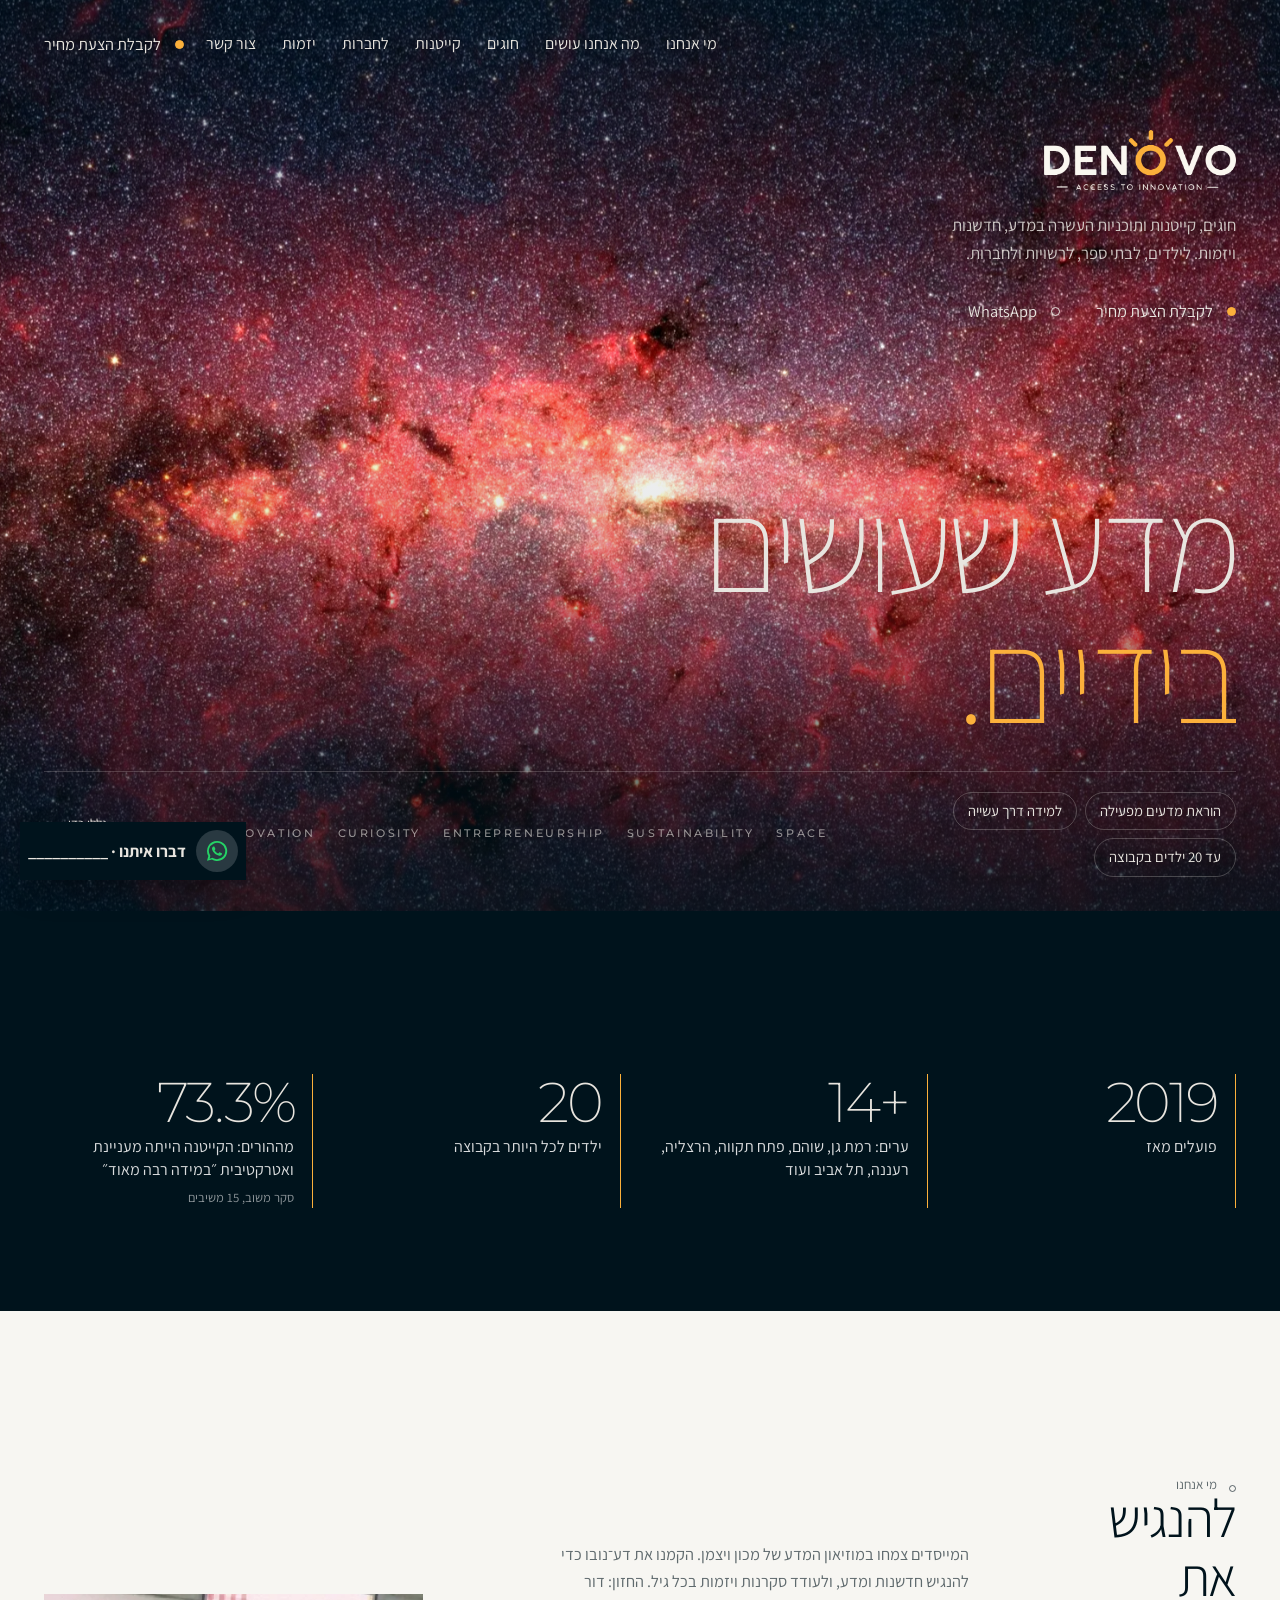
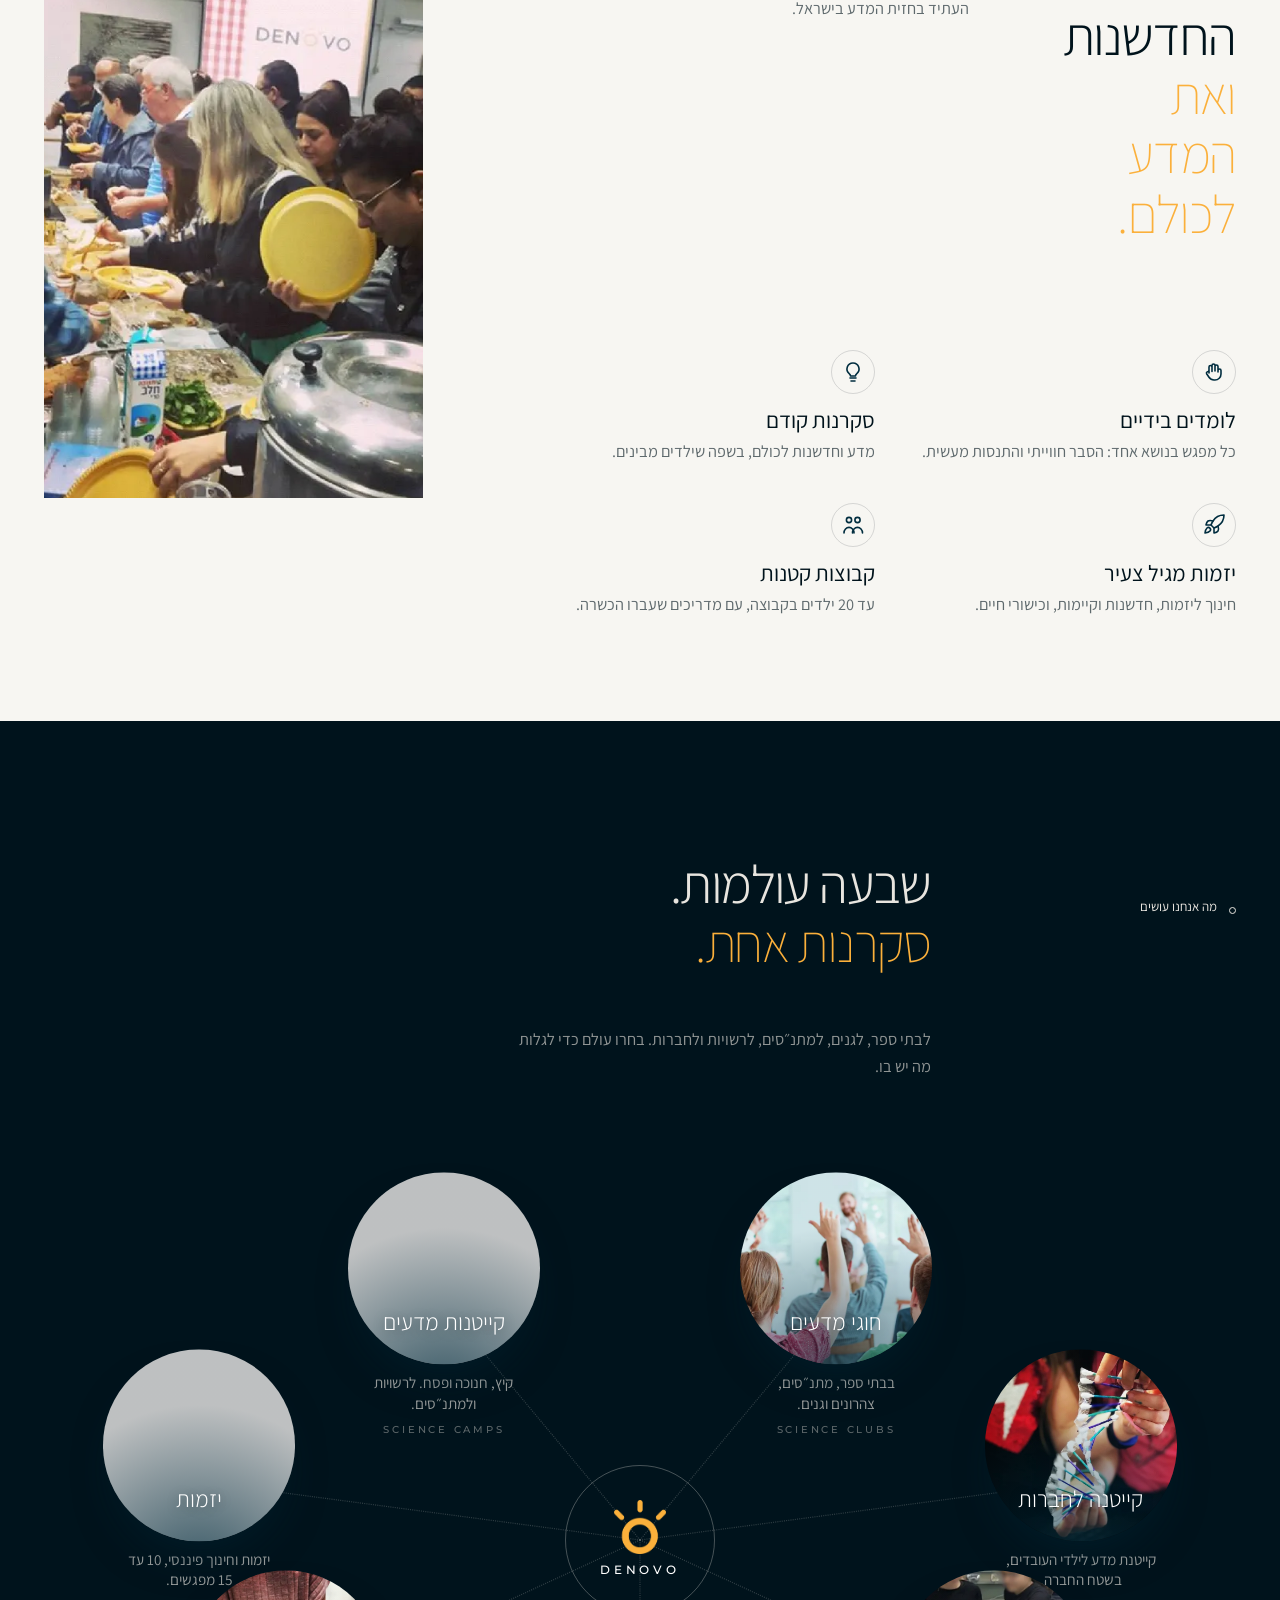
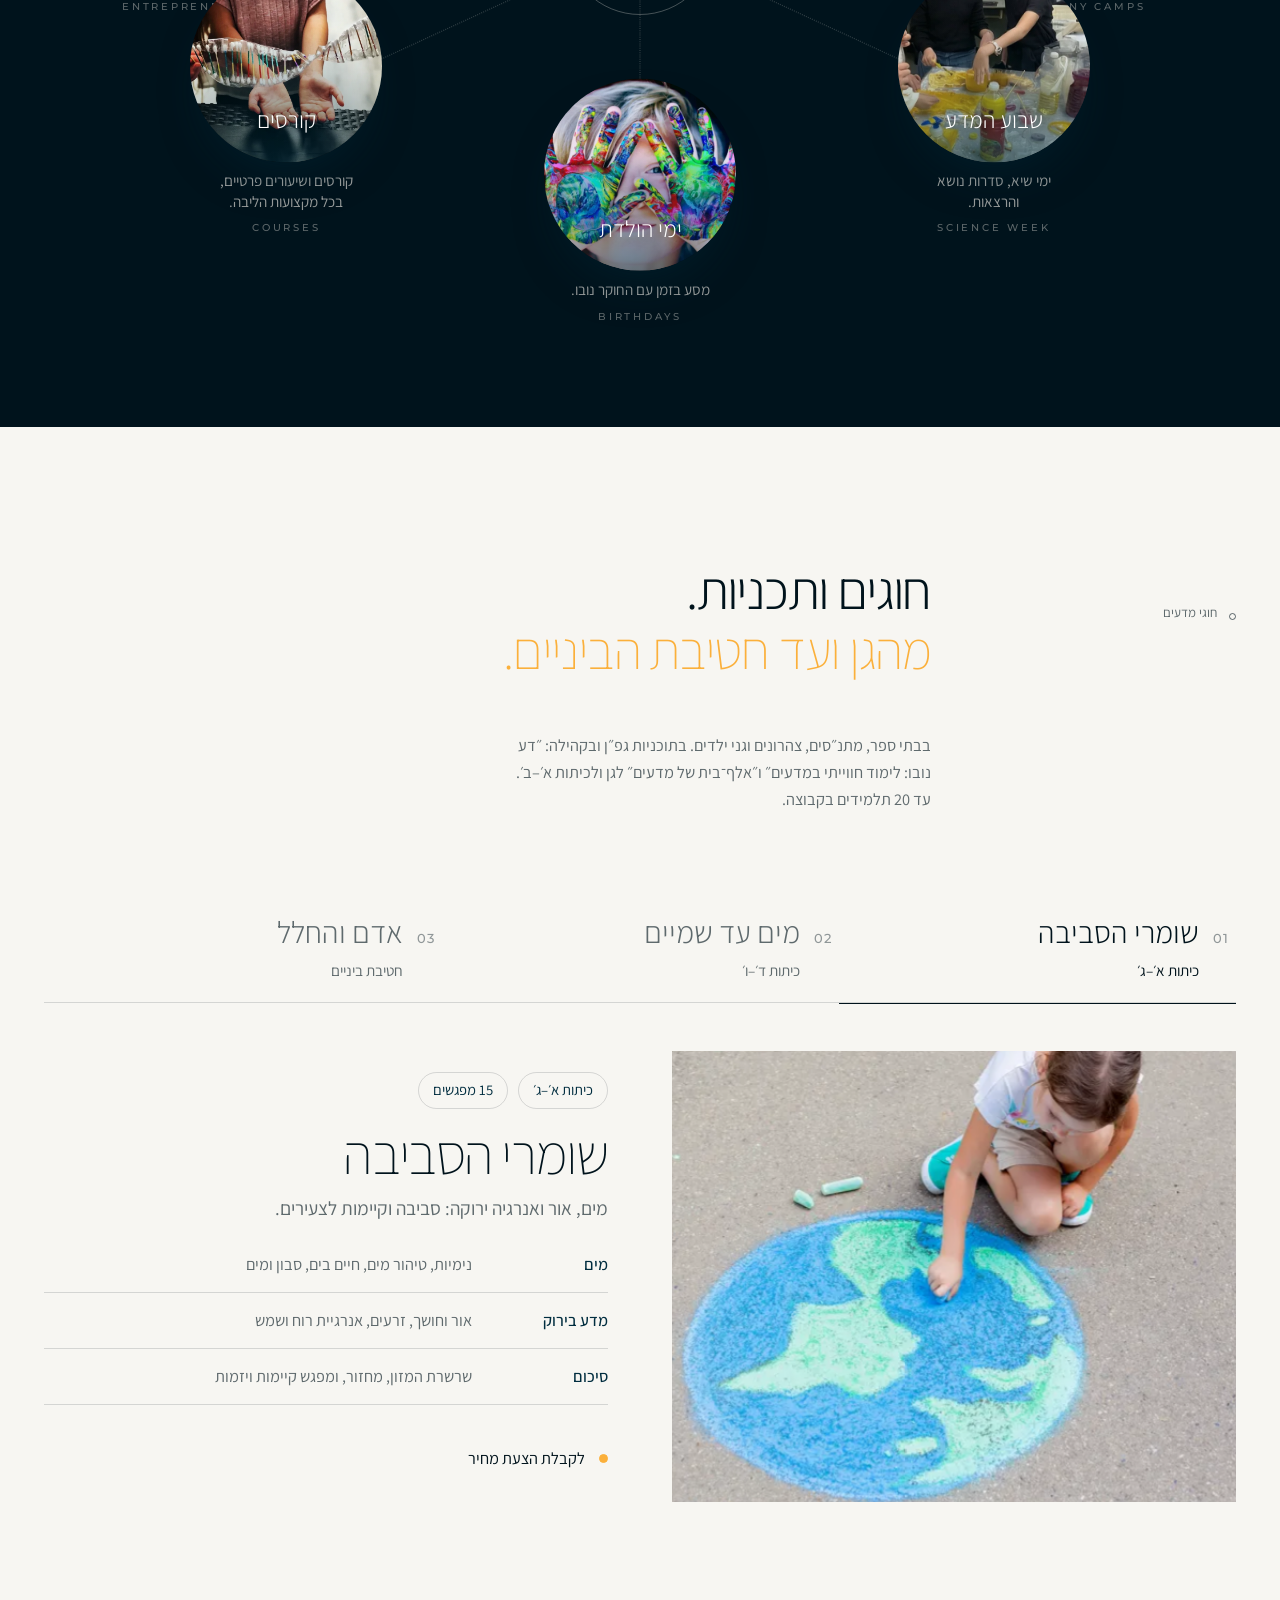
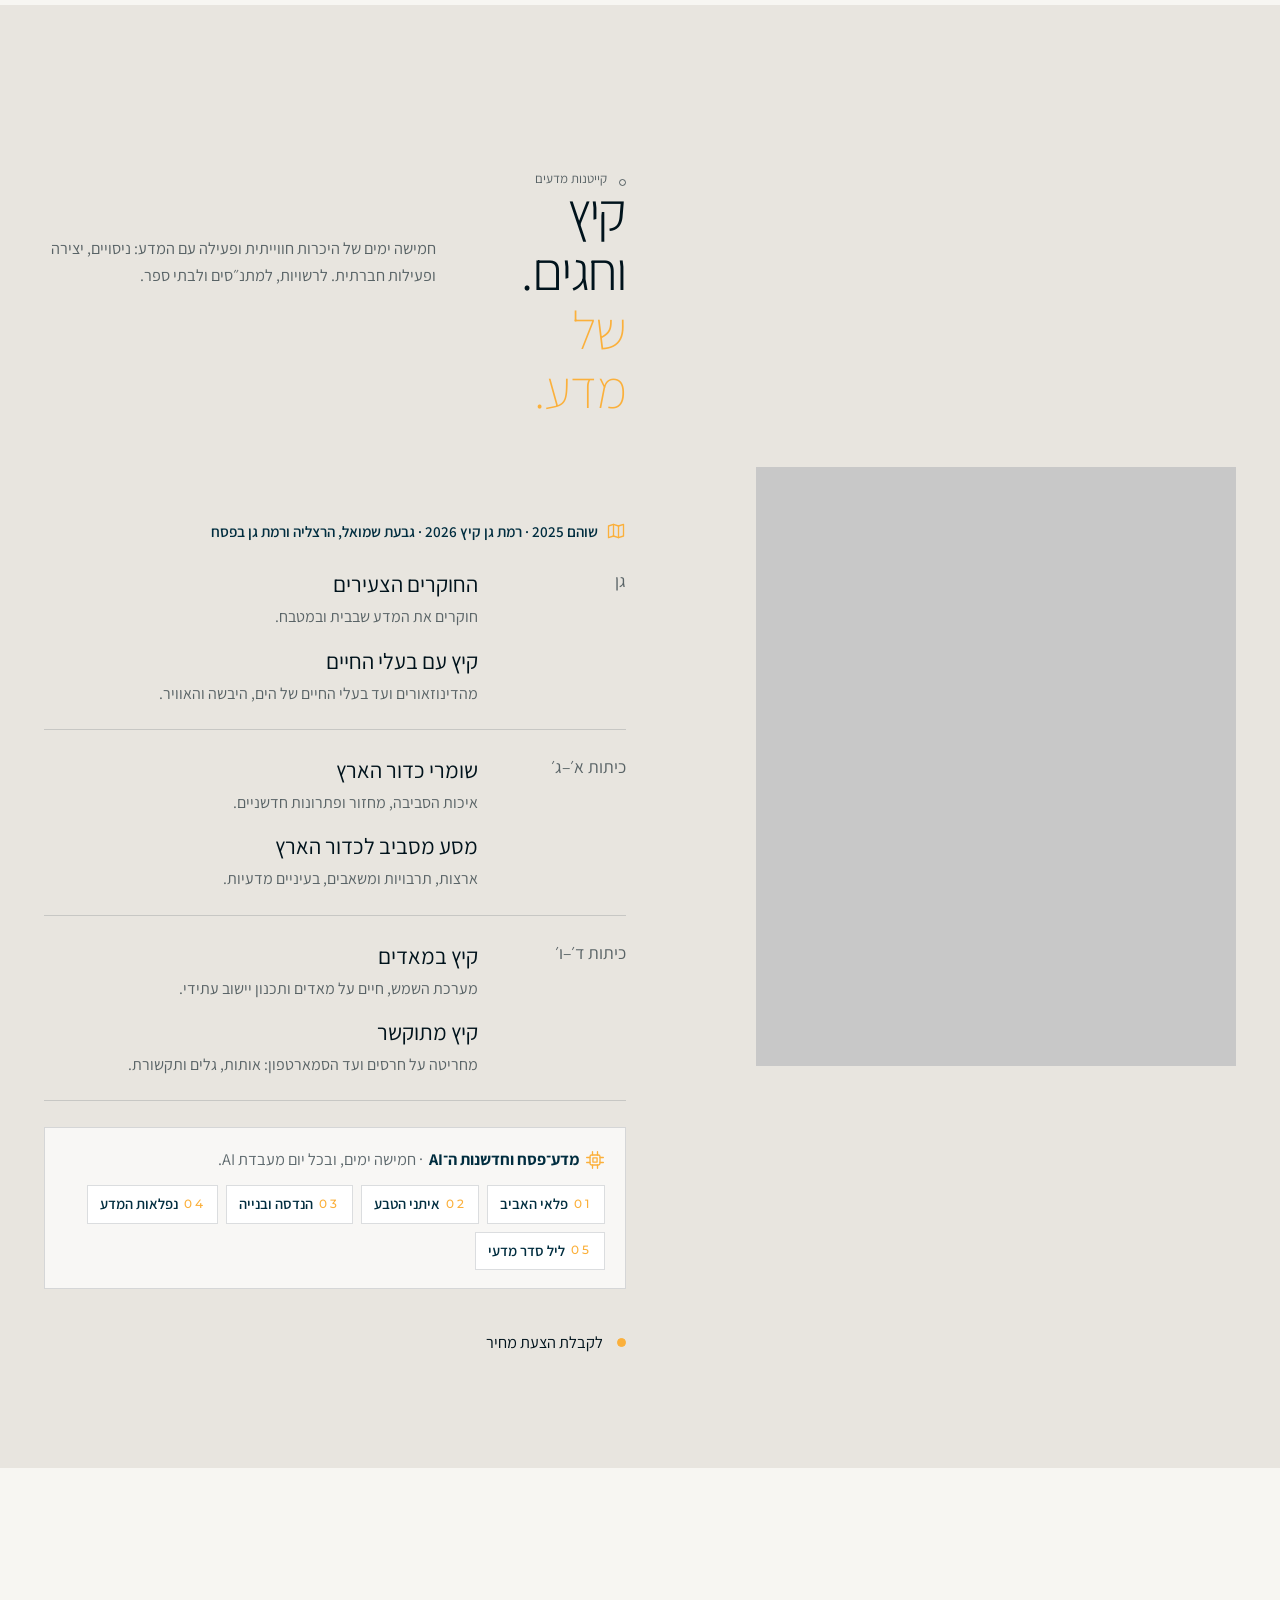
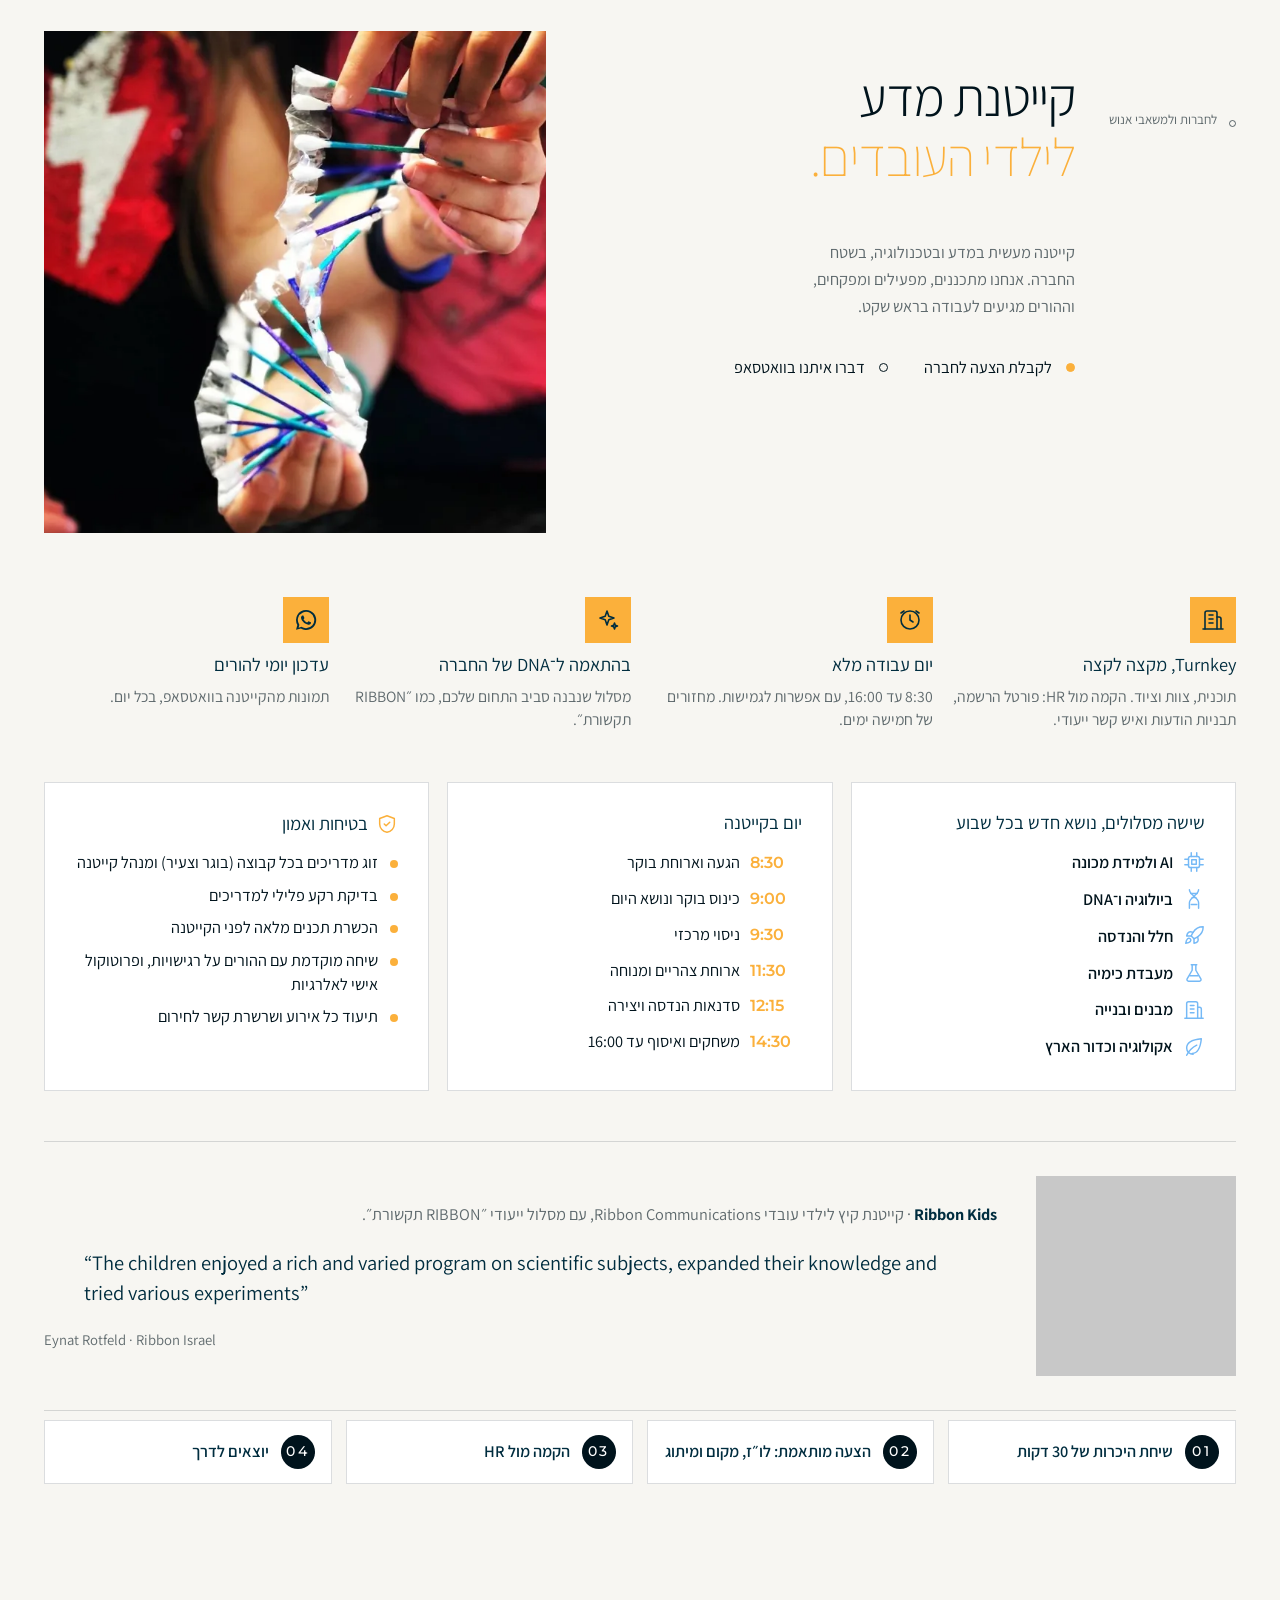
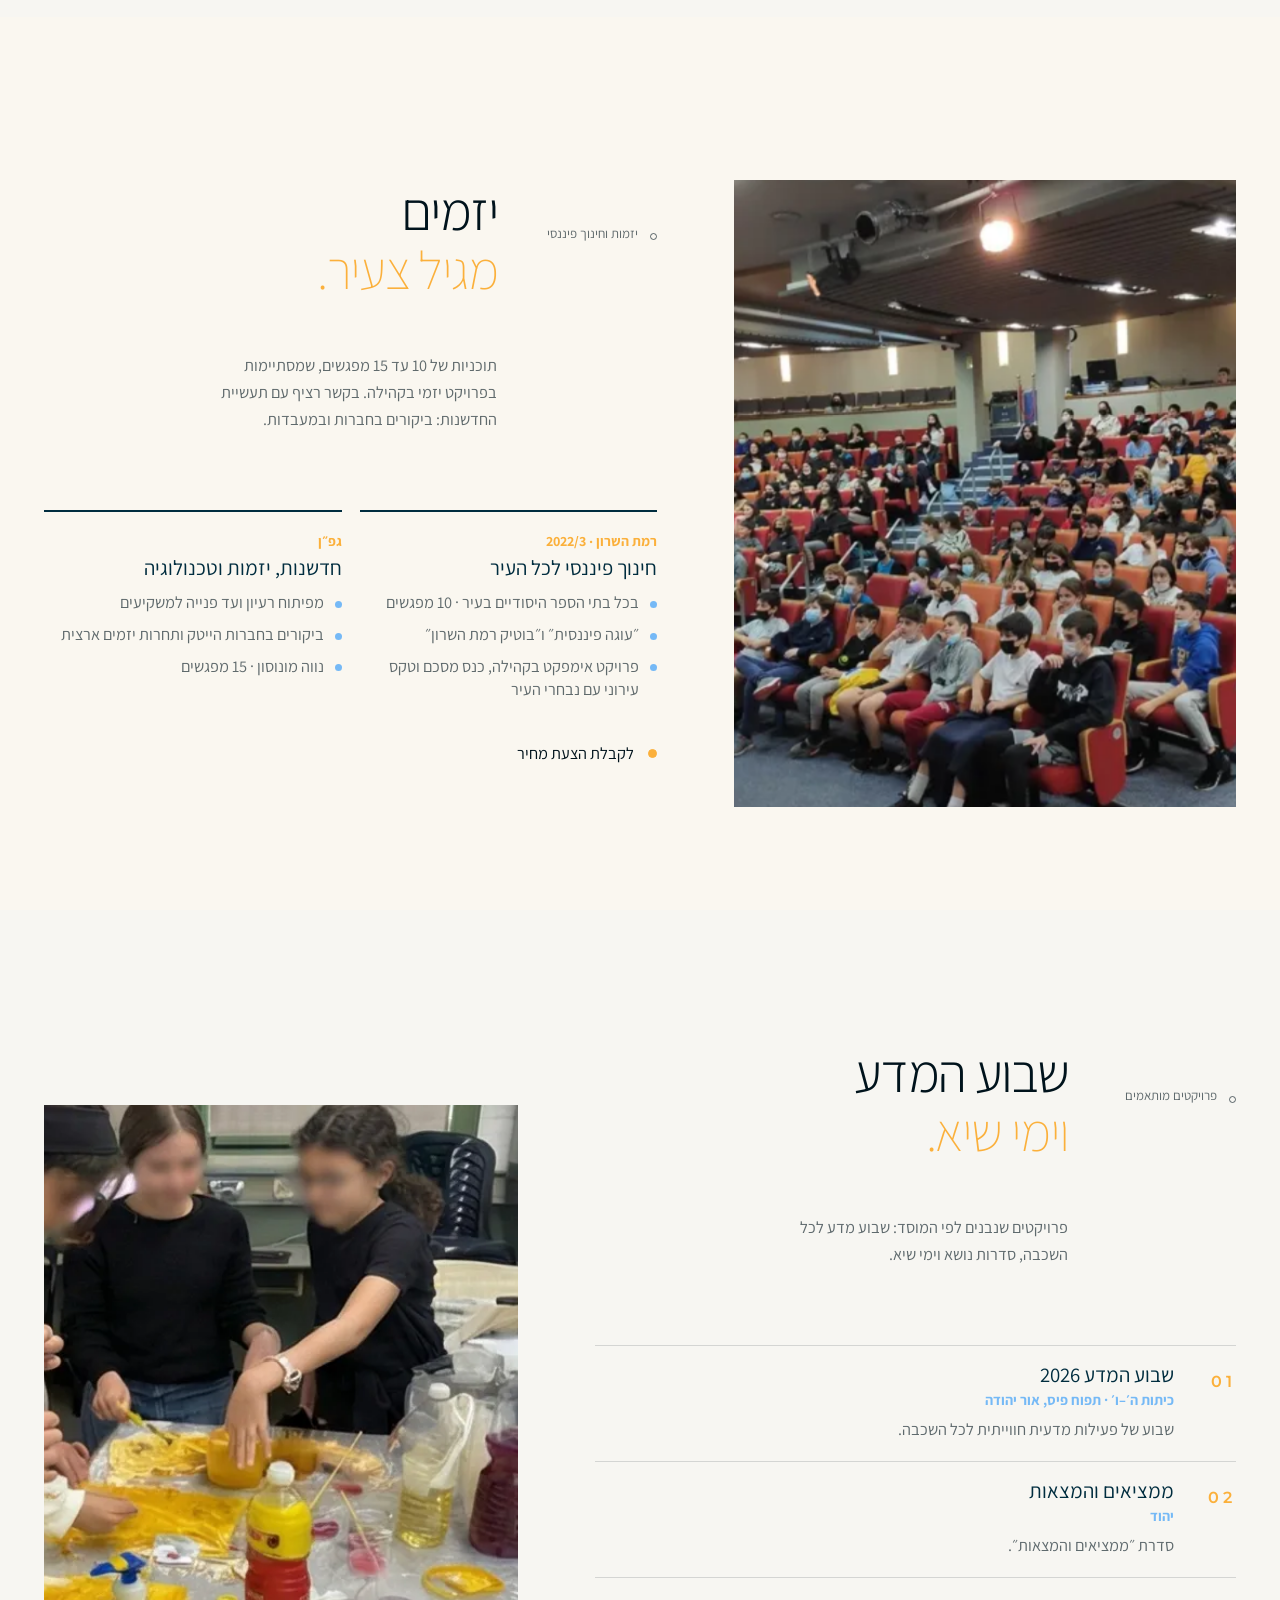
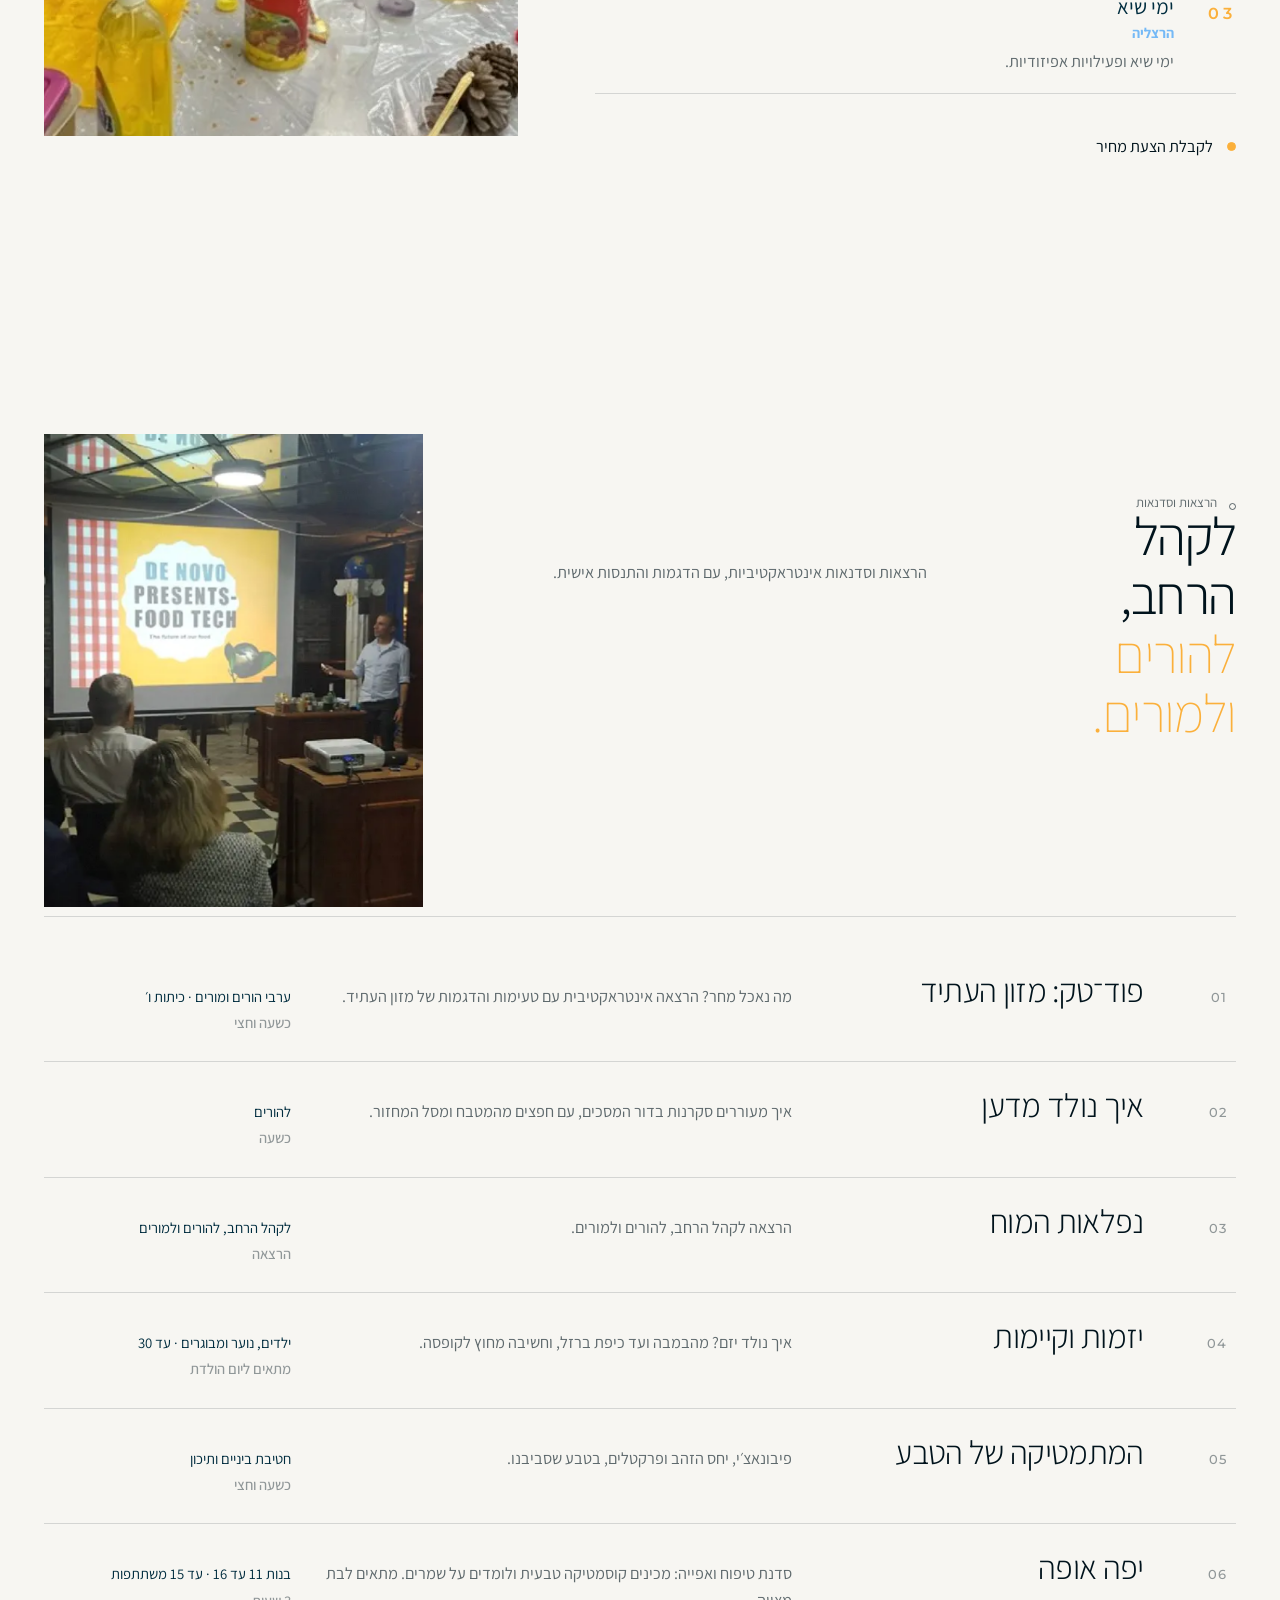
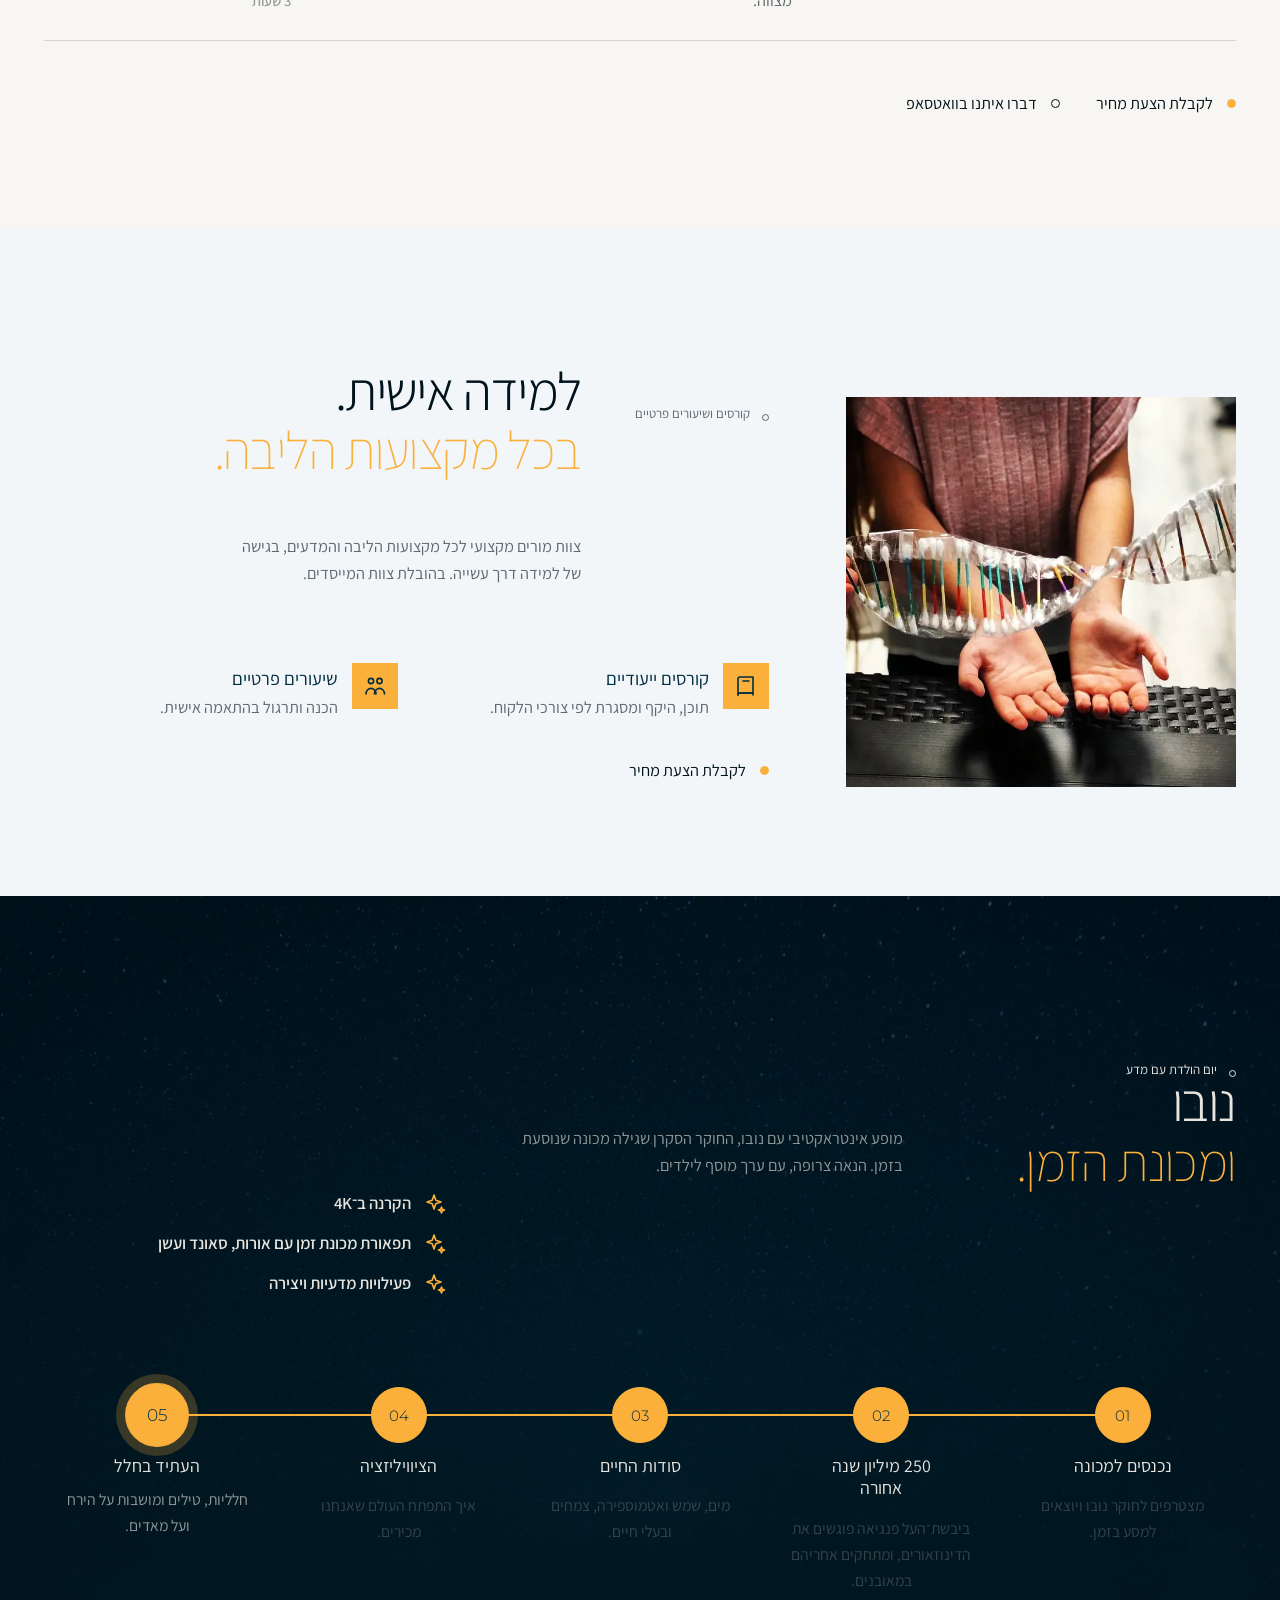
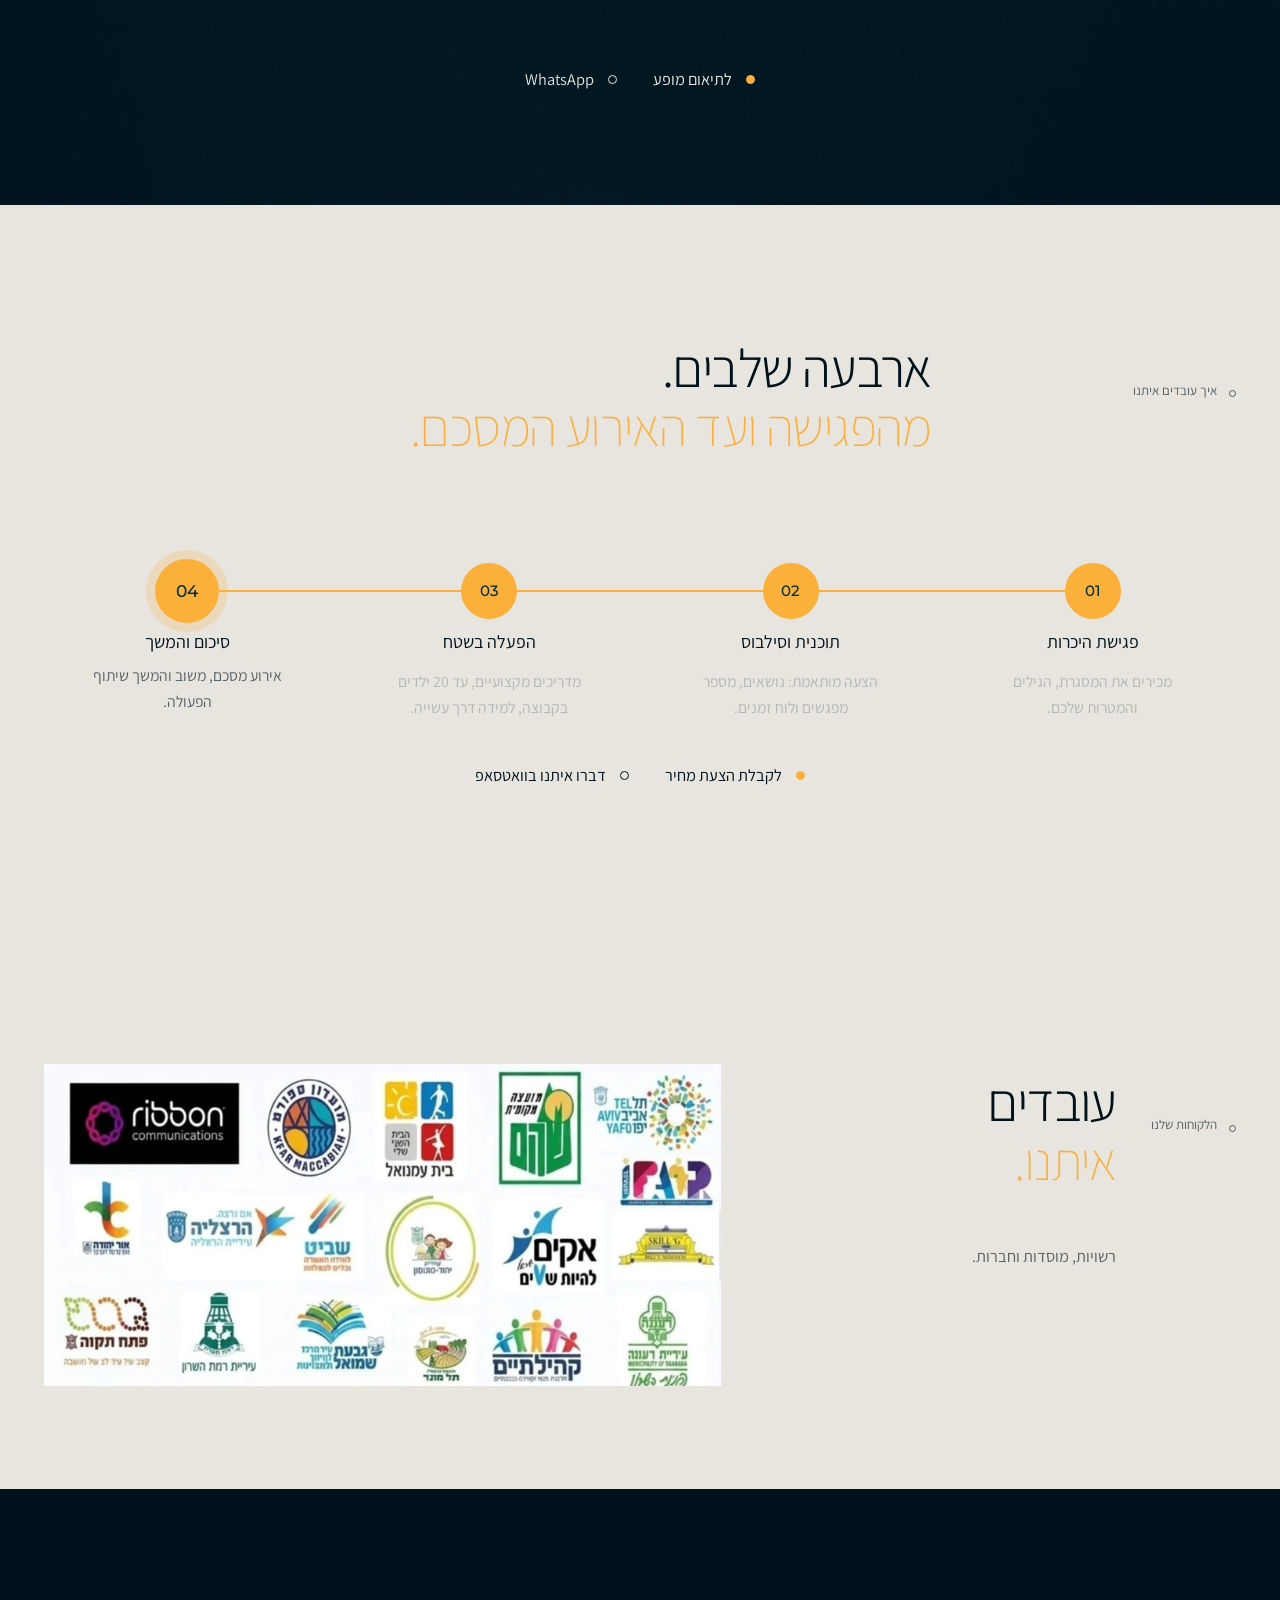
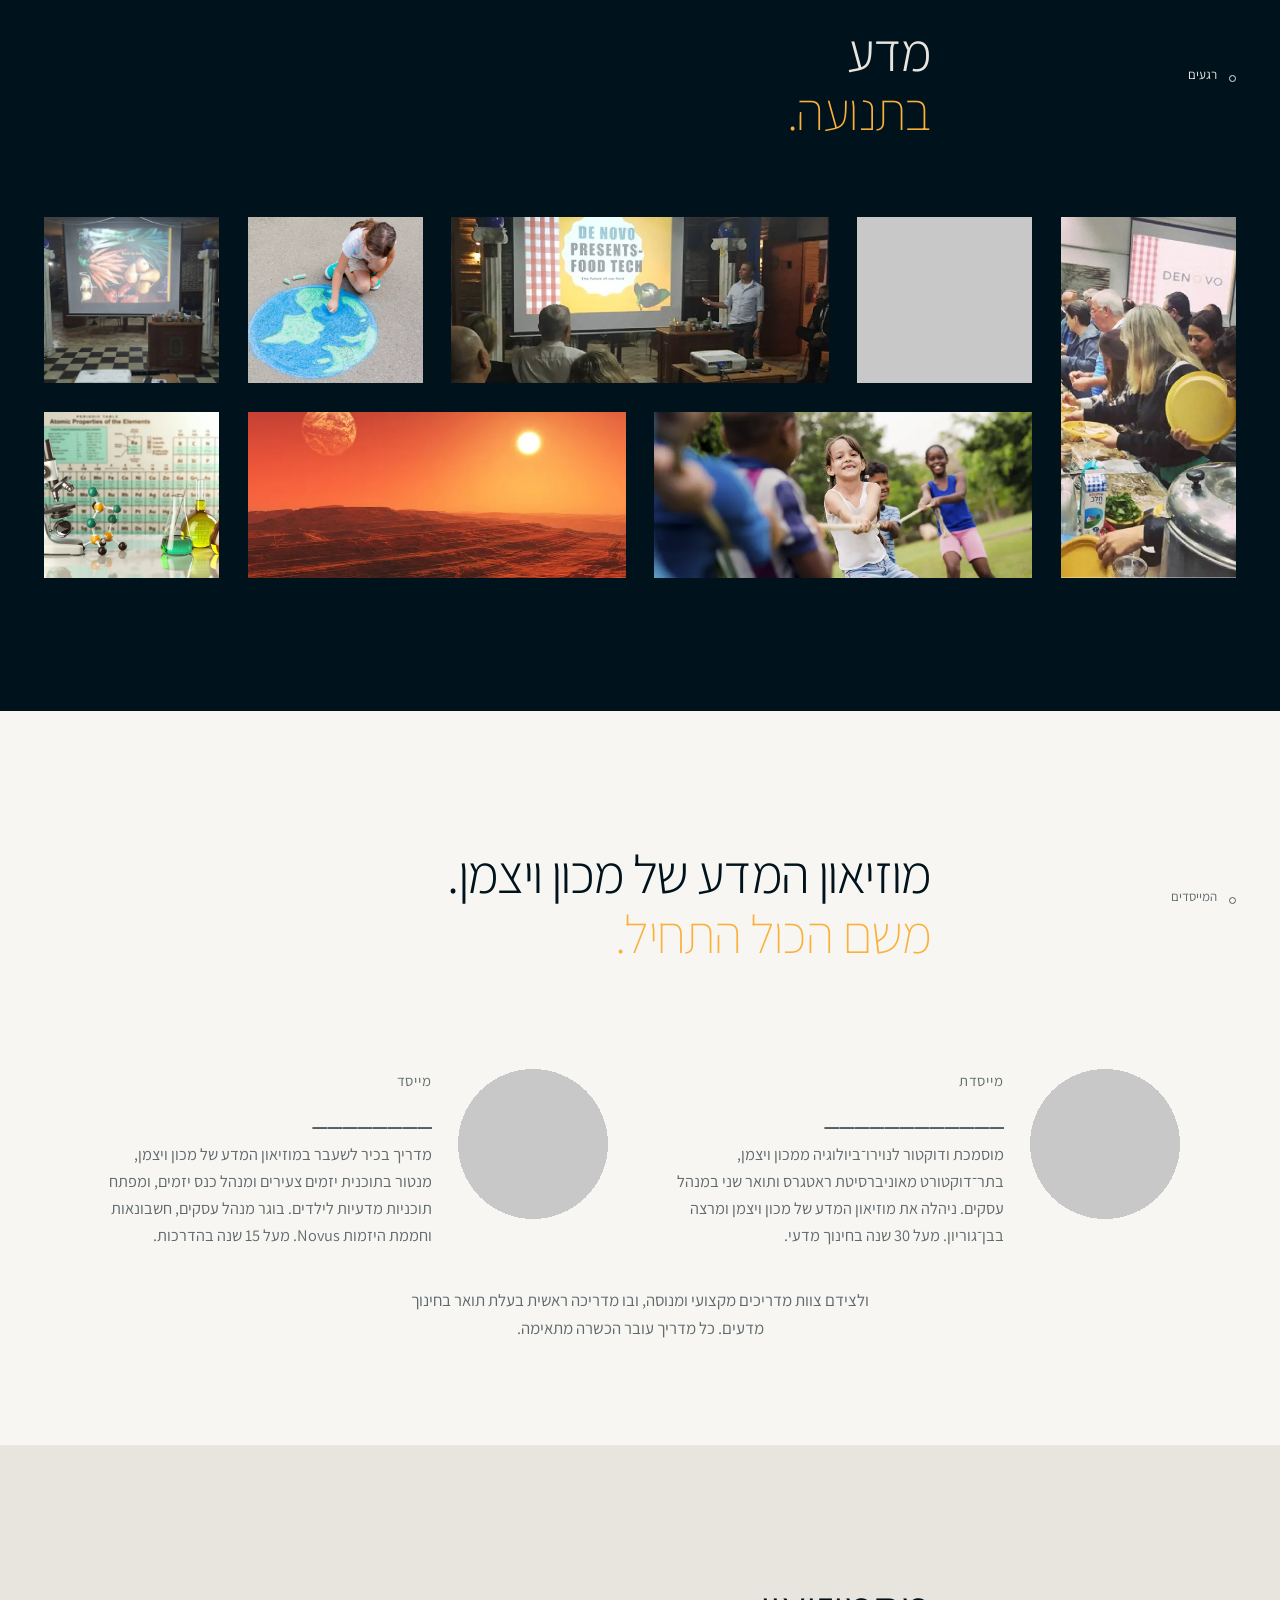
<file: sites/denovo/exoape/index.html>
<!doctype html>
<html lang="he" dir="rtl" class="dn theme-exoape">
<head>
<meta charset="utf-8">
<meta name="viewport" content="width=device-width, initial-scale=1, viewport-fit=cover">
<title>דע־נובו ישראל | מדע וחדשנות לילדים, לבתי ספר ולקהילה</title>
<meta name="description" content="דע־נובו ישראל מנגישה מדע וחדשנות: תכניות לבתי ספר, קייטנות מדע, סדנאות, הרצאות ומופע יום הולדת "נובו ומכונת הזמן". לקבלת הצעת מחיר: __________.">
<meta property="og:title" content="דע־נובו ישראל | מדע וחדשנות לילדים, לבתי ספר ולקהילה">
<meta property="og:description" content="דע־נובו ישראל מנגישה מדע וחדשנות: תכניות לבתי ספר, קייטנות מדע, סדנאות, הרצאות ומופע יום הולדת "נובו ומכונת הזמן". לקבלת הצעת מחיר: __________.">
<meta property="og:image" content="assets/img/kids-lab.webp">
<meta property="og:locale" content="he_IL">
<link rel="icon" type="image/png" href="assets/favicon-64.png">
<link rel="apple-touch-icon" href="assets/favicon-180.png">
<meta name="theme-color" content="#002D3F">
<link rel="preconnect" href="https://fonts.googleapis.com">
<link rel="preconnect" href="https://fonts.gstatic.com" crossorigin>
<link href="https://fonts.googleapis.com/css2?family=Assistant:wght@200;300;400;500;600;700;800&family=Montserrat:wght@300;400;500;600&display=swap" rel="stylesheet">
<style>
html.lenis,
html.lenis body {
  height: auto;
}

.lenis:not(.lenis-autoToggle).lenis-stopped {
  overflow: clip;
}

.lenis [data-lenis-prevent],
.lenis [data-lenis-prevent-wheel],
.lenis [data-lenis-prevent-touch],
.lenis [data-lenis-prevent-vertical],
.lenis [data-lenis-prevent-horizontal] {
  overscroll-behavior: contain;
}

.lenis.lenis-smooth iframe {
  pointer-events: none;
}

.lenis.lenis-autoToggle {
  transition-property: overflow;
  transition-duration: 1ms;
  transition-behavior: allow-discrete;
}

/* Design tokens — DENOVO brand. Change brand values here (all themes read them). */
:root{
  --navy:#002D3F; --navy-2:#013a52; --navy-deep:#001a26; --navy-ink:#00131c;
  --amber:#FBB03B; --yellow:#EFBC14; --sky:#75B9F6; --sky-soft:#d9ecfd;
  --cream:#faf7f0; --paper:#ffffff; --mist:#f2f6f9;
  --ink:#0b2433; --muted:#4d6573; --faint:#8aa0ac; --line:rgba(0,45,63,.12);
  --bg:var(--paper); --text:var(--ink); --accent:var(--amber); --accent-2:var(--sky);
  --f-body:"Assistant",system-ui,-apple-system,"Segoe UI",Arial,sans-serif;
  --f-display:"Assistant",system-ui,sans-serif;
  --f-latin:"Montserrat","Assistant",sans-serif;
  --radius:20px; --radius-lg:32px; --pill:999px;
  --pad:clamp(20px,5vw,72px); --maxw:1240px;
  --ease:cubic-bezier(.2,.7,.2,1);
  --hero-h:100svh;
}

/* Base element styles (shared by all sections and themes). */
*,*::before,*::after{box-sizing:border-box}
html{scroll-behavior:smooth;-webkit-text-size-adjust:100%}
body{margin:0;background:var(--bg);color:var(--text);font-family:var(--f-body);font-size:18px;line-height:1.65;-webkit-font-smoothing:antialiased;overflow-x:hidden}
img{max-width:100%;display:block}
figure{margin:0}
a{color:inherit;text-decoration:none}
h1,h2,h3,h4{margin:0;line-height:1.08;font-family:var(--f-display);font-weight:700}
h2{font-size:clamp(2.2rem,4.8vw,4.2rem);letter-spacing:-.015em}
h3{font-size:1.3rem}
p{margin:0}
ul,ol{margin:0;padding:0;list-style:none}
em{font-style:normal;color:var(--accent)}
button{font:inherit;color:inherit}
::selection{background:var(--amber);color:var(--navy)}
:focus-visible{outline:2px solid var(--sky);outline-offset:3px;border-radius:6px}
.latin{font-family:var(--f-latin);letter-spacing:.22em;text-transform:uppercase;font-weight:500;direction:ltr;unicode-bidi:isolate}
.ico{width:24px;height:24px;flex:none}
@keyframes marquee{to{transform:translateX(50%)}}
@keyframes floaty{0%,100%{transform:translate3d(0,0,0)}50%{transform:translate3d(0,-10px,0)}}
.static *{animation-play-state:paused!important}
@media (prefers-reduced-motion:reduce){html{scroll-behavior:auto}*{animation:none!important}}
@media (max-width:900px){body{font-size:17px}}

/* Shared components: layout, section heads, buttons, chips, photos (no frames), reveal animations. */
.skip{position:absolute;inset-inline-start:12px;top:-60px;background:var(--navy);color:#fff;padding:10px 16px;border-radius:10px;z-index:300}
.skip:focus{top:12px}
.wrap{width:100%;max-width:var(--maxw);margin-inline:auto;padding-inline:var(--pad)}
.section{padding-block:clamp(84px,11vw,150px);position:relative}
.kicker{display:inline-flex;align-items:center;gap:12px;font-size:.9rem;font-weight:700;letter-spacing:.08em;color:var(--navy);margin-bottom:18px}
.kicker::before{content:"";width:10px;height:10px;border-radius:50%;background:var(--amber);box-shadow:0 0 0 4px rgba(251,176,59,.22)}
.sectionHead{max-width:780px;margin-bottom:clamp(40px,6vw,72px)}
.sectionHead > p:not(.kicker){margin-top:18px;color:var(--muted);font-size:1.15rem;max-width:52ch}
.sectionHead.center{margin-inline:auto;text-align:center}
.sectionHead.center > p{margin-inline:auto}
.lead{font-size:clamp(1.1rem,1.6vw,1.32rem);color:var(--muted);max-width:44ch}
.btn{--h:56px;display:inline-flex;align-items:center;justify-content:center;gap:12px;min-height:var(--h);padding:0 28px;border-radius:var(--pill);
  font-weight:700;font-size:1.04rem;border:1.5px solid transparent;cursor:pointer;font-family:inherit;white-space:nowrap;
  transition:transform .35s var(--ease),background .35s,box-shadow .35s,color .35s,border-color .35s}
.btn .arr{display:inline-block;transition:transform .35s var(--ease)}
.btn:hover .arr{transform:translateX(-5px)}
.btn:hover{transform:translateY(-2px)}
.btn-primary{background:var(--amber);color:var(--navy);box-shadow:0 12px 30px -12px rgba(251,176,59,.8)}
.btn-primary:hover{background:var(--yellow)}
.btn-ghost{border-color:currentColor;color:var(--text);background:transparent}
.btn-ghost:hover{background:var(--navy);color:#fff;border-color:var(--navy)}
.btn-wa .ico{width:22px;height:22px}
.btn-lg{--h:62px;padding:0 34px;font-size:1.1rem}
.btn-sm{--h:44px;padding:0 20px;font-size:.96rem}
.actions{display:flex;flex-wrap:wrap;gap:14px;align-items:center}
.chips{display:flex;flex-wrap:wrap;gap:8px}
.chips span{display:inline-flex;align-items:center;padding:6px 14px;border-radius:var(--pill);border:1px solid var(--line);font-size:.92rem;font-weight:600}
.reveal{opacity:0;transform:translateY(30px);transition:opacity .9s var(--ease),transform .9s var(--ease);transition-delay:var(--d,0s)}
.reveal.in{opacity:1;transform:none}
.static .reveal{opacity:1!important;transform:none!important;transition:none!important}
@media (prefers-reduced-motion:reduce){.reveal{opacity:1;transform:none;transition:none}}
/* photos: never framed — soft fades, organic masks, slow Ken Burns */
.photo{position:relative;margin:0;overflow:hidden}
.photo img{width:100%;height:100%;object-fit:cover;transform:scale(calc(1.02 + var(--kb,0) * .08));will-change:transform}
.photo.fade-l{-webkit-mask-image:linear-gradient(to left,#000 55%,transparent);mask-image:linear-gradient(to left,#000 55%,transparent)}
.photo.fade-r{-webkit-mask-image:linear-gradient(to right,#000 55%,transparent);mask-image:linear-gradient(to right,#000 55%,transparent)}
.photo.fade-b{-webkit-mask-image:linear-gradient(to bottom,#000 60%,transparent);mask-image:linear-gradient(to bottom,#000 60%,transparent)}
.photo.blob{border-radius:58% 42% 50% 50% / 46% 52% 48% 54%}
.photo.navy::after{content:"";position:absolute;inset:0;background:linear-gradient(160deg,rgba(0,45,63,.0),rgba(0,45,63,.35));pointer-events:none}
.srOnly{position:absolute!important;width:1px;height:1px;overflow:hidden;clip:rect(0 0 0 0);white-space:nowrap}
@media (max-width:640px){.btn{--h:54px;padding:0 22px}.btn-lg{--h:58px;padding:0 26px}.actions .btn{flex:1 1 auto}}
.enTag{display:none}

/* Horizontal RTL journey timeline (.tl) — used by "novo" and "story". Steps run right → left. */
.tl{position:relative;--n:5;--p:0}
.tlTrack{position:absolute;top:27px;inset-inline:calc(50% / var(--n));height:2px;background:var(--line);border-radius:2px}
.tlFill{position:absolute;inset-block:0;inset-inline-start:0;width:calc(var(--p) * 100%);background:linear-gradient(to left,var(--amber),var(--yellow));border-radius:2px;transition:width .7s var(--ease)}
.tlSteps{position:relative;display:grid;grid-template-columns:repeat(var(--n),minmax(0,1fr));gap:16px}
.tlStep{display:flex;flex-direction:column;align-items:center;text-align:center}
.tlBtn{display:flex;flex-direction:column;align-items:center;gap:12px;background:none;border:0;padding:0;cursor:pointer;color:inherit}
.tlNum{display:grid;place-items:center;width:56px;height:56px;border-radius:50%;background:var(--bg,#fff);border:2px solid var(--line);font-family:var(--f-latin);font-weight:500;font-size:.95rem;color:var(--muted);transition:background .4s,border-color .4s,color .4s,transform .5s var(--ease),box-shadow .4s}
.tlTitle{font-weight:800;font-size:1.12rem;line-height:1.25;max-width:16ch;opacity:.55;transition:opacity .4s}
.tlText{margin-top:10px;max-width:24ch;font-size:.98rem;color:var(--muted);opacity:.35;transform:translateY(6px);transition:opacity .5s,transform .5s var(--ease)}
.tlText img{width:100%;max-width:200px;margin:12px auto 0;border-radius:14px;aspect-ratio:2/1;object-fit:cover}
.tlStep.done .tlNum{border-color:var(--amber);color:var(--navy);background:var(--amber)}
.tlStep.on .tlNum{border-color:var(--amber);background:var(--amber);color:var(--navy);transform:scale(1.14);box-shadow:0 0 0 8px rgba(251,176,59,.22)}
.tlStep.on .tlTitle,.tlStep.done .tlTitle{opacity:1}
.tlStep.on .tlText{opacity:1;transform:none}
.static .tlText,.static .tlTitle{opacity:1;transform:none}
.tlHint{display:none}
@media (max-width:820px){
  .tl{margin-inline:calc(var(--pad) * -1)}
  .tlTrack{display:none}
  .tlSteps{display:flex;overflow-x:auto;scroll-snap-type:x mandatory;gap:14px;padding:6px var(--pad) 18px;scrollbar-width:none}
  .tlSteps::-webkit-scrollbar{display:none}
  .tlStep{flex:0 0 72%;scroll-snap-align:center;align-items:flex-start;text-align:start;padding:20px;border-radius:20px;border:1px solid var(--line)}
  .tlBtn{flex-direction:row;align-items:center;text-align:start}
  .tlNum{width:44px;height:44px;flex:none}
  .tlTitle,.tlText{opacity:1;transform:none;max-width:none}
  .tlText img{margin-inline:0}
  .tlHint{display:block;font-size:.85rem;color:var(--faint);margin-top:4px;padding-inline:var(--pad)}
}

/* === section: header === */
.nav{position:fixed;top:12px;inset-inline:12px;z-index:100;display:flex;align-items:center;justify-content:space-between;gap:18px;padding:10px 12px;padding-inline-start:20px;border-radius:var(--pill);border:1px solid transparent;transition:background .4s,border-color .4s,box-shadow .4s,transform .5s var(--ease)}
.nav.scrolled,.static .nav{background:rgba(255,255,255,.86);border-color:var(--line);backdrop-filter:blur(16px) saturate(1.3);-webkit-backdrop-filter:blur(16px) saturate(1.3);box-shadow:0 12px 40px -24px rgba(0,45,63,.5)}
.brand{display:flex;align-items:center;flex-shrink:0}
.brand img{height:38px;width:auto}
.brand .bLight{display:none}
.navLinks{display:flex;align-items:center;gap:2px}
.navLinks a:not(.btn){padding:8px 13px;border-radius:var(--pill);font-size:1rem;font-weight:600;color:var(--navy);transition:background .3s}
.navLinks a:not(.btn):hover{background:rgba(0,45,63,.07)}
.navLinks .btn{margin-inline-start:8px}
.menuBtn{display:none;width:46px;height:46px;border-radius:50%;border:1px solid var(--line);background:#fff;color:var(--navy);cursor:pointer;position:relative;flex:none}
.menuBtn span{position:absolute;inset-inline:13px;height:2px;border-radius:2px;background:currentColor;transition:transform .35s var(--ease),opacity .3s}
.menuBtn span:nth-child(1){top:16px}.menuBtn span:nth-child(2){top:22px}.menuBtn span:nth-child(3){top:28px}
.nav.open .menuBtn span:nth-child(1){transform:translateY(6px) rotate(45deg)}
.nav.open .menuBtn span:nth-child(2){opacity:0}
.nav.open .menuBtn span:nth-child(3){transform:translateY(-6px) rotate(-45deg)}
@media (max-width:1100px){
  .menuBtn{display:block}
  .nav{padding:8px;padding-inline-start:16px}
  .brand img{height:32px}
  .navLinks{position:absolute;top:calc(100% + 10px);inset-inline:0;flex-direction:column;align-items:stretch;gap:2px;padding:14px;border-radius:24px;background:rgba(255,255,255,.98);border:1px solid var(--line);box-shadow:0 30px 60px -30px rgba(0,45,63,.5);opacity:0;transform:translateY(-10px);pointer-events:none;transition:opacity .35s,transform .35s var(--ease)}
  .nav.open .navLinks{opacity:1;transform:none;pointer-events:auto}
  .navLinks a:not(.btn){padding:13px 16px;font-size:1.1rem}
  .navLinks .btn{margin:8px 0 0}
  .nav.open{background:#fff;border-color:var(--line)}
}

/* === section: stats === */
.stats{padding-block:clamp(40px,5vw,70px);background:var(--navy);color:#fff}
.statsList{display:grid;grid-template-columns:repeat(4,1fr);gap:clamp(18px,3vw,40px)}
.stat{display:grid;align-content:start;gap:6px;padding-inline-start:18px;border-inline-start:2px solid var(--amber)}
.statNum{font-size:clamp(2.4rem,4.4vw,4rem);font-weight:700;line-height:1;color:var(--amber);letter-spacing:-.02em}
.statLabel{font-size:1rem;line-height:1.4;color:rgba(255,255,255,.86)}
.statNote{font-size:.8rem;color:rgba(255,255,255,.55)}
@media (max-width:900px){.statsList{grid-template-columns:1fr 1fr;gap:28px 18px}}

/* === section: about === */
.aboutIn{display:grid;grid-template-columns:1.25fr .75fr;gap:clamp(30px,6vw,90px);align-items:center}
.pillars{display:grid;grid-template-columns:1fr 1fr;gap:clamp(22px,3vw,40px) clamp(20px,3vw,44px)}
.pillar .pIco{display:grid;place-items:center;width:52px;height:52px;border-radius:50%;background:rgba(117,185,246,.16);color:var(--navy);margin-bottom:14px}
.pillar h3{font-size:1.3rem;color:var(--navy);margin-bottom:6px}
.pillar p{color:var(--muted);font-size:1.02rem}
.aboutPhoto{aspect-ratio:3/4;border-radius:var(--radius-lg)}
@media (max-width:900px){.aboutIn{grid-template-columns:1fr}.aboutPhoto{aspect-ratio:4/3;order:-1}}
@media (max-width:560px){.pillars{grid-template-columns:1fr}}

/* === section: worlds === */
.worlds{background:linear-gradient(180deg,var(--mist),#fff);overflow:hidden}
.wField{position:relative;height:clamp(700px,60vw,860px);max-width:1160px;margin-inline:auto}
.wLines{position:absolute;inset:0;width:100%;height:100%;pointer-events:none}
.wLines line{stroke:var(--sky);stroke-width:.25;stroke-dasharray:1 1.2;vector-effect:non-scaling-stroke;stroke-width:1.2;opacity:.7}
.wCore{position:absolute;left:50%;top:50%;transform:translate(-50%,-50%);width:150px;aspect-ratio:1;border-radius:50%;display:grid;place-content:center;justify-items:center;gap:6px;background:var(--navy);color:#fff;box-shadow:0 0 0 14px rgba(117,185,246,.14),0 0 0 30px rgba(117,185,246,.07),0 30px 60px -20px rgba(0,45,63,.6);z-index:1}
.wCore img{width:52px;height:auto}
.wCore .latin{font-size:.78rem;letter-spacing:.3em}
.wBubble{--s:clamp(150px,15vw,196px);position:absolute;width:var(--s);display:flex;flex-direction:column;align-items:center;text-align:center;gap:8px;background:none;border:0;padding:0;cursor:pointer;transform:translate(50%,-50%);z-index:2;animation:floaty 7s ease-in-out infinite;animation-delay:calc(var(--i) * -1.3s)}
.wPic{position:relative;width:var(--s);aspect-ratio:1;border-radius:50%;overflow:hidden;box-shadow:0 24px 50px -24px rgba(0,45,63,.55);transition:transform .5s var(--ease),box-shadow .5s}
.wPic img{width:100%;height:100%;object-fit:cover;transition:transform .8s var(--ease)}
.wPic::after{content:"";position:absolute;inset:0;background:radial-gradient(circle at 50% 120%,rgba(0,45,63,.75),rgba(0,45,63,.05) 70%)}
.wName{position:relative;margin-top:calc(var(--s) * -0.36);z-index:1;color:#fff;font-weight:800;font-size:clamp(1.2rem,1.6vw,1.5rem);text-shadow:0 2px 12px rgba(0,0,0,.4);margin-bottom:calc(var(--s) * 0.12)}
.wTeaser{font-size:.95rem;color:var(--muted);line-height:1.35;max-width:22ch}
.wEn{font-size:.62rem;color:var(--faint);letter-spacing:.28em}
.wBubble:hover .wPic,.wBubble:focus-visible .wPic{transform:scale(1.07);box-shadow:0 0 0 6px var(--amber),0 30px 60px -24px rgba(0,45,63,.6)}
.wBubble:hover .wPic img{transform:scale(1.1)}
.static .wBubble{animation:none}
@media (max-width:820px){
  .wField{height:auto;display:grid;grid-template-columns:1fr 1fr;gap:30px 16px}
  .wCore,.wLines{display:none}
  .wBubble{position:relative;inset:auto!important;transform:none;width:auto;--s:min(40vw,170px);animation:none}
  .wBubble:last-of-type:nth-of-type(odd){grid-column:1/-1}
}
/* ---------- world dialog: mind-map of bubbles ---------- */
body > .mm{position:fixed;inset:0;z-index:500;display:none;flex-direction:column;padding:clamp(16px,3vw,40px);overflow:auto;background:rgba(0,26,38,.97);color:#fff;-webkit-backdrop-filter:blur(8px);backdrop-filter:blur(8px)}
body > .mm.vis{display:flex}
.mm .mmHead{display:flex;justify-content:space-between;align-items:center;max-width:1180px;width:100%;margin:0 auto}
.mm .mmHead .latin{color:var(--amber);font-size:.8rem}
.mmX{width:50px;height:50px;border-radius:50%;border:1px solid rgba(255,255,255,.3);background:transparent;color:#fff;cursor:pointer;font-size:1.2rem}
.mmX:hover{background:var(--amber);color:var(--navy);border-color:var(--amber)}
.mmMap{position:relative;flex:1;min-height:520px;max-width:1180px;width:100%;margin:0 auto}
.mmLines{position:absolute;inset:0;width:100%;height:100%;pointer-events:none}
.mmLines line{stroke:rgba(117,185,246,.45);stroke-width:1;stroke-dasharray:1;stroke-dashoffset:1;transition:stroke-dashoffset .7s ease}
.mm.open .mmLines line{stroke-dashoffset:0}
.mmCore{position:absolute;left:50%;top:50%;transform:translate(-50%,-50%) scale(.85);width:clamp(200px,22vw,260px);aspect-ratio:1;border-radius:50%;display:grid;place-content:center;justify-items:center;gap:6px;text-align:center;padding:26px;background:radial-gradient(circle at 50% 35%,#fff,#e9f3fc);color:var(--navy);box-shadow:0 0 0 10px rgba(251,176,59,.18),0 0 0 22px rgba(251,176,59,.08);opacity:0;transition:transform .6s cubic-bezier(.2,.8,.2,1),opacity .4s}
.mm.open .mmCore{transform:translate(-50%,-50%) scale(1);opacity:1}
.mmCore .ico{width:34px;height:34px;color:var(--amber)}
.mmCore h3{font-size:clamp(1.5rem,2.2vw,2rem);font-weight:800}
.mmCore p{font-size:.95rem;color:var(--muted);line-height:1.4}
.mmB{position:absolute;left:50%;top:50%;width:180px;display:flex;flex-direction:column;align-items:center;text-align:center;gap:4px;opacity:0;transform:translate(-50%,-50%) scale(.3);transition:transform .7s cubic-bezier(.2,.9,.25,1.15) calc(var(--i)*70ms + 120ms),opacity .45s ease calc(var(--i)*70ms + 120ms)}
.mm.open .mmB{opacity:1;transform:translate(calc(var(--x,0)*1px - 50%),calc(var(--y,0)*1px - 50%)) scale(1)}
.mmIco{display:grid;place-items:center;width:70px;height:70px;border-radius:50%;background:rgba(117,185,246,.14);color:var(--sky);box-shadow:0 0 0 1px rgba(117,185,246,.35)}
.mmB b{font-size:1.1rem;margin-top:6px}
.mmB > span:last-child{color:rgba(255,255,255,.7);font-size:.9rem;line-height:1.35}
.mmFoot{max-width:1180px;width:100%;margin:12px auto 0;display:grid;gap:16px}
.mmDesc{color:rgba(255,255,255,.78);max-width:70ch;margin:0 auto;text-align:center}
.mmActions{display:flex;flex-wrap:wrap;justify-content:center;align-items:center;gap:10px}
.mmSwitch{display:flex;flex-wrap:wrap;gap:8px;justify-content:center}
.mmSwitch button{font-size:.92rem;padding:8px 16px;border-radius:var(--pill);border:1px solid rgba(255,255,255,.25);background:transparent;color:#fff;cursor:pointer}
.mmSwitch button:hover{background:rgba(255,255,255,.1)}
.mm .btn-ghost{color:#fff;border-color:rgba(255,255,255,.4)}
.mm .btn-ghost:hover{background:#fff;color:var(--navy)}
@media (max-width:760px){
  .mmMap{min-height:0}
  .mmLines{display:none}
  .mmCore{position:relative;left:auto;top:auto;transform:scale(.9);margin:8px auto 22px;width:210px}
  .mm.open .mmCore{transform:none}
  .mmBubbles{display:grid;grid-template-columns:1fr 1fr;gap:20px 12px}
  .mmB{position:relative;left:auto;top:auto;width:auto;transform:translateY(16px)}
  .mm.open .mmB{transform:none}
}

/* === section: schools === */
.progTabs{display:grid;grid-template-columns:repeat(3,1fr);gap:0;border-bottom:1px solid var(--line);margin-bottom:clamp(28px,4vw,48px)}
.progTab{display:grid;grid-template-columns:auto 1fr;grid-template-rows:auto auto;column-gap:14px;align-items:baseline;text-align:start;padding:18px 6px 20px;background:none;border:0;border-bottom:3px solid transparent;margin-bottom:-2px;cursor:pointer;color:var(--muted);transition:color .3s,border-color .3s}
.ptNum{grid-row:1/3;font-size:.8rem;color:var(--faint);letter-spacing:.1em}
.ptName{font-size:clamp(1.2rem,2vw,1.6rem);font-weight:800;color:inherit}
.ptGrades{font-size:.95rem}
.progTab[aria-selected="true"],.progTab:hover{color:var(--navy);border-bottom-color:var(--amber)}
.progPanel{display:grid;grid-template-columns:1fr 1fr;gap:clamp(28px,5vw,70px);align-items:center}
.dn-tabs .progPanel:not(.on){display:none}
.progPhoto{aspect-ratio:5/4;border-radius:var(--radius-lg)}
.progMeta{display:flex;gap:10px;margin-bottom:14px}
.progMeta span{padding:5px 14px;border-radius:var(--pill);background:rgba(117,185,246,.16);color:var(--navy);font-weight:700;font-size:.92rem}
.progBody h3{font-size:clamp(2rem,3.4vw,3rem);font-weight:800;color:var(--navy);margin-bottom:10px}
.progTag{font-size:1.2rem;color:var(--muted);margin-bottom:26px}
.progHl{display:grid;gap:14px;margin-bottom:32px}
.progHl li{display:grid;grid-template-columns:120px 1fr;gap:16px;padding-bottom:14px;border-bottom:1px solid var(--line)}
.progHl b{color:var(--navy)}
.progHl span{color:var(--muted)}
.dn-tabs .progPanel.on .progBody > *{animation:progIn .6s var(--ease) both}
.dn-tabs .progPanel.on .progBody > *:nth-child(2){animation-delay:.05s}
.dn-tabs .progPanel.on .progBody > *:nth-child(3){animation-delay:.1s}
.dn-tabs .progPanel.on .progBody > *:nth-child(4){animation-delay:.15s}
@keyframes progIn{from{opacity:0;transform:translateY(14px)}to{opacity:1;transform:none}}
@media (max-width:900px){.progPanel{grid-template-columns:1fr}.progPhoto{aspect-ratio:16/10}}
@media (max-width:600px){.progTabs{grid-template-columns:1fr;border-bottom:0;gap:6px}.progTab{border:1px solid var(--line);border-radius:16px;margin:0;padding:12px 14px}.progTab[aria-selected="true"]{border-color:var(--amber);background:rgba(251,176,59,.08)}.progHl li{grid-template-columns:1fr;gap:2px}}
.static .progPanel.on .progBody > *{animation:none}

/* === section: camps === */
.camps{background:var(--cream)}
.campsIn{display:grid;grid-template-columns:.85fr 1.15fr;gap:clamp(30px,6vw,90px);align-items:center}
.campsPhoto{aspect-ratio:4/5;border-radius:var(--radius-lg)}
.ages{display:grid;gap:22px}
.age{display:grid;grid-template-columns:130px 1fr;gap:18px;padding-bottom:22px;border-bottom:1px solid var(--line)}
.ageLabel{font-weight:800;color:var(--navy);font-size:1.1rem}
.age ul{display:grid;gap:12px}
.age li b{display:block;font-size:1.2rem;color:var(--navy)}
.age li span{color:var(--muted);font-size:1rem}
.campsCta{margin-top:32px}
@media (max-width:900px){.campsIn{grid-template-columns:1fr}.campsPhoto{aspect-ratio:16/11}}
@media (max-width:520px){.age{grid-template-columns:1fr;gap:8px}}
.campsPlaces{display:flex;gap:8px;align-items:flex-start;font-size:.95rem;font-weight:600;color:var(--navy);margin:-6px 0 22px}
.campsPlaces .ico{width:20px;height:20px;color:var(--amber);flex:none;margin-top:2px}
.pesach{margin-top:26px;padding:18px 20px;border-radius:var(--radius);background:rgba(255,255,255,.7);border:1px solid var(--line)}
.pesachTitle{display:flex;flex-wrap:wrap;align-items:center;gap:6px;color:var(--muted);margin-bottom:12px}
.pesachTitle b{color:var(--navy)}
.pesachTitle .ico{width:20px;height:20px;color:var(--amber)}
.pesachDays{display:flex;flex-wrap:wrap;gap:8px}
.pesachDays li{display:flex;align-items:center;gap:6px;padding:6px 12px;border-radius:999px;background:#fff;border:1px solid var(--line);font-size:.92rem;font-weight:600;color:var(--navy)}
.pesachDays span{color:var(--amber);font-size:.78rem}

/* === section: hitech === */
.hitech{background:linear-gradient(180deg,#fff,var(--mist))}
.htHead{display:grid;grid-template-columns:1.1fr .9fr;gap:clamp(30px,6vw,90px);align-items:center;margin-bottom:clamp(40px,5vw,70px)}
.htHead .sectionHead{margin-bottom:0}
.htHead .actions{margin-top:26px}
.htPhoto{aspect-ratio:1;border-radius:var(--radius-lg)}
.htBenefits{display:grid;grid-template-columns:repeat(4,1fr);gap:18px;margin-bottom:clamp(30px,4vw,50px)}
.htBen{display:grid;gap:6px;align-content:start}
.htBen b{font-size:1.15rem;color:var(--navy)}
.htBen span:not(.htIco){color:var(--muted);font-size:.98rem;line-height:1.5}
.htIco{width:46px;height:46px;border-radius:14px;display:grid;place-items:center;background:var(--amber);color:var(--navy)}
.htIco .ico{width:24px;height:24px}
.htGrid{display:grid;grid-template-columns:repeat(3,1fr);gap:18px}
.htCard{background:#fff;border:1px solid var(--line);border-radius:var(--radius);padding:clamp(20px,2.4vw,30px)}
.htCard h3{display:flex;align-items:center;gap:8px;font-size:1.15rem;color:var(--navy);margin-bottom:16px}
.htCard h3 .ico{width:22px;height:22px;color:var(--amber)}
.htTracks{display:grid;gap:10px}
.htTracks li{display:flex;align-items:center;gap:10px;font-weight:600}
.htTracks .ico{width:22px;height:22px;color:var(--sky);flex:none}
.htDay{display:grid;gap:9px}
.htDay li{display:grid;grid-template-columns:52px 1fr;gap:10px;align-items:baseline}
.htDay b{color:var(--amber);font-weight:600;direction:ltr;text-align:start}
.htSafe{display:grid;gap:9px}
.htSafe li{position:relative;padding-inline-start:20px;line-height:1.45}
.htSafe li::before{content:"";position:absolute;inset-inline-start:0;top:.55em;width:8px;height:8px;border-radius:50%;background:var(--amber)}
.htCase{display:grid;grid-template-columns:200px 1fr;gap:clamp(20px,3vw,40px);align-items:center;margin-top:clamp(30px,4vw,50px);padding-block:clamp(20px,3vw,34px);border-block:1px solid var(--line)}
.htLogo{width:100%;height:auto;mix-blend-mode:multiply}
.htCaseTitle{color:var(--muted);margin-bottom:10px}
.htCaseTitle b{color:var(--navy)}
.htCase blockquote{font-size:clamp(1.1rem,1.6vw,1.4rem);line-height:1.45;color:var(--navy);text-align:left}
.htCaseBy{margin-top:8px;color:var(--muted);font-size:.92rem;text-align:left}
.htSteps{display:grid;grid-template-columns:repeat(4,1fr);gap:14px;margin-top:clamp(26px,3vw,40px);counter-reset:s}
.htSteps li{display:flex;align-items:center;gap:12px;padding:14px 16px;border-radius:999px;background:#fff;border:1px solid var(--line);font-weight:600;color:var(--navy)}
.htSteps b{flex:none;width:34px;height:34px;border-radius:50%;display:grid;place-items:center;background:var(--navy);color:#fff;font-size:.85rem}
@media (max-width:1000px){.htBenefits{grid-template-columns:1fr 1fr}.htGrid{grid-template-columns:1fr}.htSteps{grid-template-columns:1fr 1fr}.htSteps li{border-radius:18px}}
@media (max-width:900px){.htHead{grid-template-columns:1fr}.htPhoto{aspect-ratio:16/11}}
@media (max-width:560px){.htBenefits,.htSteps{grid-template-columns:1fr}.htCase{grid-template-columns:1fr}.htLogo{max-width:180px}}
.htDay b{letter-spacing:0}

/* === section: entrepreneurship === */
.entrepreneurship{background:var(--cream)}
.enIn{display:grid;grid-template-columns:.9fr 1.1fr;gap:clamp(30px,6vw,90px);align-items:center}
.enPhoto{aspect-ratio:4/5;border-radius:var(--radius-lg)}
.enProgs{display:grid;grid-template-columns:1fr 1fr;gap:18px;margin-bottom:30px}
.enProg{padding-top:18px;border-top:2px solid var(--navy)}
.enTagline{font-size:.88rem;font-weight:700;color:var(--amber);margin-bottom:4px}
.enProg h3{font-size:1.3rem;color:var(--navy);margin-bottom:12px}
.enProg ul{display:grid;gap:8px}
.enProg li{position:relative;padding-inline-start:18px;color:var(--muted);line-height:1.45}
.enProg li::before{content:"";position:absolute;inset-inline-start:0;top:.6em;width:7px;height:7px;border-radius:50%;background:var(--sky)}
@media (max-width:900px){.enIn{grid-template-columns:1fr}.enPhoto{aspect-ratio:16/10}}
@media (max-width:560px){.enProgs{grid-template-columns:1fr}}

/* === section: projects === */
.prIn{display:grid;grid-template-columns:1.15fr .85fr;gap:clamp(30px,6vw,90px);align-items:center}
.prPhoto{aspect-ratio:3/4;border-radius:var(--radius-lg)}
.prList{display:grid;margin-bottom:30px}
.prItem{display:grid;grid-template-columns:48px 1fr;gap:14px;padding-block:18px;border-bottom:1px solid var(--line)}
.prItem:first-child{border-top:1px solid var(--line)}
.prNum{color:var(--amber);font-weight:600;padding-top:4px}
.prItem h3{font-size:1.3rem;color:var(--navy)}
.prWho{font-size:.9rem;font-weight:700;color:var(--sky);margin:2px 0 4px}
.prItem p:not(.prWho){color:var(--muted)}
@media (max-width:900px){.prIn{grid-template-columns:1fr}.prPhoto{aspect-ratio:4/3;order:-1}}

/* === section: workshops === */
.wsHead{display:grid;grid-template-columns:1.3fr .7fr;gap:40px;align-items:center;margin-bottom:clamp(20px,3vw,40px)}
.wsHead .sectionHead{margin-bottom:0}
.wsPhoto{aspect-ratio:1;max-width:380px;justify-self:end;width:100%}
.wsList{border-top:1px solid var(--line)}
.wsItem{display:grid;grid-template-columns:60px minmax(200px,1.1fr) 1.6fr minmax(170px,.8fr);gap:24px;align-items:baseline;padding:26px 8px;border-bottom:1px solid var(--line);transition:background .4s,padding .4s var(--ease)}
.wsItem:hover{background:rgba(117,185,246,.08);padding-inline-start:18px}
.wsNum{font-size:.8rem;color:var(--faint);letter-spacing:.1em}
.wsItem h3{font-size:clamp(1.3rem,2vw,1.7rem);font-weight:800;color:var(--navy)}
.wsLine{color:var(--muted)}
.wsMeta{display:flex;flex-direction:column;gap:2px;font-size:.92rem;font-weight:600;color:var(--navy)}
.wsMeta span:last-child{color:var(--faint);font-weight:500}
.wsCta{margin-top:40px}
@media (max-width:900px){.wsHead{grid-template-columns:1fr}.wsPhoto{justify-self:start;max-width:300px;order:-1}.wsItem{grid-template-columns:40px 1fr;gap:6px 12px}.wsItem > :not(.wsNum){grid-column:2}.wsMeta{flex-direction:row;gap:12px;flex-wrap:wrap}}

/* === section: courses === */
.courses{background:var(--mist)}
.coIn{display:grid;grid-template-columns:.7fr 1.3fr;gap:clamp(30px,6vw,90px);align-items:center}
.coPhoto{aspect-ratio:1;border-radius:50%;max-width:420px;width:100%;justify-self:center}
.coList{display:grid;grid-template-columns:1fr 1fr;gap:18px;margin-bottom:28px}
.coList li{display:flex;gap:14px;align-items:flex-start}
.coList b{display:block;font-size:1.15rem;color:var(--navy)}
.coList li > div span{color:var(--muted)}
.courses .htIco{flex:none;width:46px;height:46px;border-radius:14px;display:grid;place-items:center;background:var(--amber);color:var(--navy)}
.courses .htIco .ico{width:24px;height:24px}
@media (max-width:900px){.coIn{grid-template-columns:1fr}.coPhoto{max-width:260px}}
@media (max-width:560px){.coList{grid-template-columns:1fr}}

/* === section: novo === */
.novo{--bg:var(--navy-deep);--text:#fff;--muted:rgba(255,255,255,.72);--faint:rgba(255,255,255,.5);--line:rgba(255,255,255,.18);background:var(--navy-deep);color:#fff;overflow:hidden;isolation:isolate}
.novoBg{position:absolute;inset:0;z-index:-1;opacity:.55}
.novoBg::after{content:"";position:absolute;inset:0;background:linear-gradient(180deg,rgba(0,26,38,.4),rgba(0,26,38,.92) 75%)}
.novo h2,.novo .kicker{color:#fff}
.novo h2 em{color:var(--amber)}
.novoHead{display:grid;grid-template-columns:1.3fr .7fr;gap:40px;align-items:end;margin-bottom:clamp(50px,7vw,90px)}
.novoHead .sectionHead{margin-bottom:0}
.novoFeat{display:grid;gap:12px}
.novoFeat li{display:flex;align-items:center;gap:12px;font-weight:600;font-size:1.05rem}
.novoFeat .ico{color:var(--amber)}
.novo .tlNum{background:var(--navy-deep)}
.novoCta{margin-top:clamp(40px,6vw,70px);justify-content:center}
.novo .btn-ghost{color:#fff;border-color:rgba(255,255,255,.4)}
.novo .btn-ghost:hover{background:#fff;color:var(--navy)}
@media (max-width:900px){.novoHead{grid-template-columns:1fr}}

/* === section: process === */
.process{background:#fff}
.processCta{justify-content:center;margin-top:clamp(20px,3vw,40px)}

/* === section: clients === */
.clients{background:#fff;padding-block:clamp(60px,7vw,110px)}
.clIn{display:grid;grid-template-columns:.8fr 1.2fr;gap:clamp(30px,5vw,80px);align-items:center}
.clIn .sectionHead{margin-bottom:0}
.clLogos{margin:0;background:#fff;border-radius:var(--radius)}
.clLogos img{width:100%;height:auto;mix-blend-mode:multiply}
@media (max-width:900px){.clIn{grid-template-columns:1fr}}

/* === section: gallery === */
.masonry{display:grid;grid-template-columns:repeat(4,1fr);grid-auto-rows:clamp(150px,16vw,240px);gap:clamp(10px,1.4vw,20px)}
.gItem{margin:0;overflow:hidden;border-radius:var(--radius)}
.gItem.tall{grid-row:span 2}
.gItem.wide{grid-column:span 2}
.gItem img{width:100%;height:100%;object-fit:cover}
@media (max-width:700px){.masonry{grid-template-columns:1fr 1fr}.gItem.wide{grid-column:span 2}}

/* === section: founders === */
.people{display:grid;grid-template-columns:1fr 1fr;gap:clamp(30px,5vw,70px);max-width:1080px;margin-inline:auto}
.person{display:grid;grid-template-columns:150px 1fr;gap:26px;align-items:start}
.personPhoto{width:150px;aspect-ratio:1;border-radius:50%;box-shadow:0 0 0 8px rgba(117,185,246,.15)}
.personRole{color:var(--sky);font-weight:700;font-size:.92rem;letter-spacing:.06em}
.person h3{font-size:clamp(1.5rem,2.4vw,2rem);font-weight:800;color:var(--navy);margin:4px 0 10px}
.person p:last-child{color:var(--muted)}
@media (max-width:900px){.people{grid-template-columns:1fr}}
@media (max-width:520px){.person{grid-template-columns:96px 1fr;gap:16px}.personPhoto{width:96px}}
.teamLine{max-width:62ch;margin:clamp(26px,3vw,40px) auto 0;text-align:center;color:var(--muted);font-size:1.05rem}

/* === section: story === */
.story{background:var(--mist)}
.story .tlNum{background:var(--mist)}

/* === section: testimonials === */
.quotes{display:grid;grid-template-columns:repeat(3,1fr);gap:clamp(20px,3vw,40px);align-items:stretch}
.quote{position:relative;margin:0;padding:clamp(28px,4vw,48px);border-radius:var(--radius-lg);background:var(--cream);display:flex;flex-direction:column;gap:24px}
.quote:nth-child(2){background:var(--navy);color:#fff}
.qMark{font-family:Georgia,serif;font-size:6rem;line-height:.6;height:40px;color:var(--amber)}
.quote blockquote{margin:0;font-size:clamp(1.15rem,1.6vw,1.4rem);font-weight:500;line-height:1.55;flex:1}
.quote:nth-child(2) blockquote{font-size:clamp(1.4rem,2.2vw,1.9rem);font-weight:600}
.quote figcaption{display:flex;flex-direction:column}
.quote figcaption span{color:var(--muted);font-size:.95rem}
.quote:nth-child(2) figcaption span{color:rgba(255,255,255,.7)}
@media (max-width:1000px){.quotes{grid-template-columns:1fr 1fr}}@media (max-width:640px){.quotes{grid-template-columns:1fr}}

/* === section: contact === */
.contact{background:var(--cream)}
.contactIn{display:grid;grid-template-columns:.9fr 1.1fr;gap:clamp(30px,6vw,90px);align-items:start}
.waBig{background:#1f9d55;color:#fff;margin-bottom:30px}
.waBig:hover{background:#178a49}
.channels{display:grid;gap:14px}
.channels li{display:flex;align-items:center;gap:12px;font-weight:600;color:var(--navy)}
.channels .ico{width:20px;height:20px;color:var(--sky)}
.channels a:hover{text-decoration:underline;text-underline-offset:4px}
.form{display:grid;gap:16px;padding:clamp(24px,4vw,44px);border-radius:var(--radius-lg);background:#fff;box-shadow:0 30px 80px -40px rgba(0,45,63,.35);position:relative}
.fRow{display:grid;grid-template-columns:1fr 1fr;gap:16px}
.field{display:grid;gap:6px}
.field > span{font-weight:700;font-size:.95rem;color:var(--navy)}
.field input,.field select,.field textarea{font:inherit;font-size:1.02rem;width:100%;padding:13px 16px;border-radius:14px;border:1.5px solid var(--line);background:var(--mist);color:var(--ink);transition:border-color .3s,background .3s}
.field input:focus,.field select:focus,.field textarea:focus{outline:0;border-color:var(--sky);background:#fff}
.field input:user-invalid{border-color:#e05a4f}
.fSubmit{justify-self:start}
.fNote{color:var(--muted);font-size:.92rem}
.fDone{display:none;gap:4px;flex-direction:column;padding:16px 18px;border-radius:14px;background:rgba(31,157,85,.1);color:#11603a}
.form.sent .fDone{display:flex}
.fDone a{text-decoration:underline}
@media (max-width:900px){.contactIn{grid-template-columns:1fr}}
@media (max-width:520px){.fRow{grid-template-columns:1fr}.fSubmit{width:100%}}

/* === section: footer === */
.footer{background:var(--navy);color:#fff;padding:clamp(60px,8vw,100px) 0 30px}
.footIn{display:grid;grid-template-columns:1.3fr 1fr 1fr;gap:40px}
.footBrand img{width:200px;height:auto;margin-bottom:16px}
.footBrand p{color:rgba(255,255,255,.7);max-width:34ch}
.footNav{display:grid;grid-template-columns:1fr 1fr;gap:8px 20px;align-content:start}
.footNav a,.footContact > a{color:rgba(255,255,255,.82)}
.footNav a:hover,.footContact > a:hover{color:var(--amber)}
.footContact{display:grid;gap:8px;align-content:start}
.social{display:flex;gap:10px;margin-top:8px}
.social a{display:grid;place-items:center;width:44px;height:44px;border-radius:50%;border:1px solid rgba(255,255,255,.25);transition:background .3s,color .3s}
.social a:hover{background:var(--amber);color:var(--navy);border-color:var(--amber)}
.social .ico{width:20px;height:20px}
.footBottom{display:flex;justify-content:space-between;gap:20px;margin-top:50px;padding-top:24px;border-top:1px solid rgba(255,255,255,.14);font-size:.9rem;color:rgba(255,255,255,.6)}
@media (max-width:900px){.footIn{grid-template-columns:1fr}.footBottom{padding-bottom:70px}}

/* === section: floating-whatsapp === */
.fab{position:fixed;bottom:20px;inset-inline-end:20px;z-index:90;display:flex;align-items:center;gap:10px;height:58px;padding:0 20px 0 8px;padding-inline-start:8px;border-radius:var(--pill);background:#1f9d55;color:#fff;font-weight:700;box-shadow:0 14px 34px -10px rgba(0,0,0,.45);transition:transform .35s var(--ease)}
.fab:hover{transform:translateY(-3px)}
.fabIco{display:grid;place-items:center;width:42px;height:42px;border-radius:50%;background:rgba(255,255,255,.16)}
.mobileBar{display:none}
@media (max-width:640px){
  .fab{width:56px;height:56px;padding:0;justify-content:center;bottom:14px;inset-inline-end:14px}
  .fabTxt{display:none}.fabIco{background:none}
  .mobileBar{display:flex;position:fixed;bottom:14px;inset-inline-start:14px;inset-inline-end:82px;z-index:89;opacity:0;transform:translateY(20px);pointer-events:none;transition:opacity .4s,transform .4s var(--ease)}
  .mobileBar.show{opacity:1;transform:none;pointer-events:auto}
  .mobileBar .btn{width:100%}
}

/* === theme exoape === */
/* =====================================================================
   THEME: exoape — Exo Ape-inspired editorial layer for DENOVO.
   One grotesque in LIGHT weights only (Assistant 200/300/400) · fluid vw type scale with negative tracking ·
   12-col grid · dark navy-ink / light grey / off-white / near-black footer with amber · zero radii ·
   full-bleed magazine header · masked line reveals · hairline link underlines (cubic-bezier(1,0,0,1)) ·
   CTA = text link with a tiny circle, not a pill · smooth scroll · exploded gallery · round menu → full screen.
   ===================================================================== */
.theme-exoape{
  --ea-dark:#00131c; --ea-dark-2:#04202d; --ea-grey:#e8e5df; --ea-off:#f7f6f2; --ea-story:#000b10;
  --ea-ink:#00131c; --ea-ink-6:rgba(0,19,28,.62); --ea-ink-2:rgba(0,19,28,.14);
  --ea-ease:cubic-bezier(.19,1,.22,1); --ea-sweep:cubic-bezier(1,0,0,1);
  --ea-m:clamp(20px,3.47vw,64px); --ea-gut:clamp(14px,2.22vw,40px);
  --ea-h2:clamp(2.3rem,4.2vw,5rem); --ea-p:clamp(1.02rem,1.15vw,1.22rem); --ea-label:clamp(.82rem,.86vw,.96rem)}
.theme-exoape body{--bg:var(--ea-off); --text:var(--ea-ink); --muted:var(--ea-ink-6); --faint:rgba(0,19,28,.42); --line:var(--ea-ink-2);
  --radius:0px; --radius-lg:0px; --ease:var(--ea-ease); background:var(--ea-off);color:var(--ea-ink);font-size:var(--ea-p);font-weight:400}
.theme-exoape .wrap{max-width:none;padding-inline:var(--ea-m)}
.theme-exoape .section{padding-block:clamp(90px,10.4vw,200px)}
/* colour modes */
.theme-exoape :is(.worlds,.novo,.gallery,body > .mm){--text:var(--ea-grey); --muted:rgba(232,229,223,.62); --faint:rgba(232,229,223,.4); --line:rgba(232,229,223,.16); background:var(--ea-dark);color:var(--ea-grey)}
.theme-exoape :is(.camps,.story,.testimonials){background:var(--ea-grey)}
.theme-exoape .contact{background:var(--ea-off)}
.theme-exoape .footer{background:var(--ea-story);color:var(--amber)}
/* type: light only */
.theme-exoape :is(h1,h2,h3,h4){font-weight:300}
.theme-exoape h2{font-size:var(--ea-h2);line-height:1.1;letter-spacing:-.03em;color:inherit}
.theme-exoape h2 em{color:var(--amber);font-weight:200}
.theme-exoape :is(.worlds,.novo,.gallery) :is(h2,.kicker){color:var(--ea-grey)}
.theme-exoape .kicker{font-weight:400;font-size:var(--ea-label);letter-spacing:0;color:var(--muted);display:flex;gap:12px;margin:0 0 22px}
.theme-exoape .kicker::before{width:7px;height:7px;border:1px solid currentColor;background:none;box-shadow:none;margin-top:.55em;flex:none}
.theme-exoape .sectionHead{display:grid;grid-template-columns:repeat(12,minmax(0,1fr));column-gap:var(--ea-gut);max-width:none;text-align:start;margin-inline:0;margin-bottom:clamp(50px,6vw,110px)}
.theme-exoape .sectionHead > *{grid-column:4 / 12;margin-inline:0!important}
.theme-exoape .sectionHead > .kicker{grid-column:1 / 4;grid-row:1 / span 3;align-self:start;margin-top:.9em}
.theme-exoape .sectionHead > p:not(.kicker){grid-column:4 / 10;font-size:var(--ea-p);color:var(--muted);margin-top:clamp(18px,1.8vw,30px)}
.theme-exoape .sectionHead.center{text-align:start}
.theme-exoape :is(.aboutText,.campsText,.wsHead,.novoHead) .sectionHead{grid-template-columns:1fr}
.theme-exoape :is(.aboutText,.campsText,.wsHead,.novoHead) .sectionHead > *{grid-column:1/-1}
.theme-exoape :is(.aboutText,.campsText,.wsHead,.novoHead) .sectionHead > .kicker{grid-row:auto;margin-top:0}
/* masked line reveals */
.eaMask{display:block;overflow:hidden;padding-bottom:.08em;margin-bottom:-.08em}
.eaLine{display:block;transform-origin:top right}
.ea-js .eaSplit .eaLine,.ea-js .eaH0 .eaLine{transform:translateY(110%) rotate(-3deg);transition:transform 1.5s var(--ea-ease);transition-delay:calc(var(--li,0) * .1s + var(--d0,0s))}
.ea-js .eaH0 .eaLine{--d0:.3s}
.ea-js .eaSplit.in .eaLine,.ea-js .eaHero.in .eaH0 .eaLine{transform:none}
.ea-still .eaLine,.static .eaLine{transform:none!important;transition:none!important}
.theme-exoape .reveal{transform:translateY(30px);transition:opacity 1.2s var(--ea-ease),transform 1.4s var(--ea-ease);transition-delay:var(--d,0s)}
/* media: square, image drifts inside its frame */
.theme-exoape :is(.photo,.gItem,.wPic){border-radius:0!important;-webkit-mask-image:none!important;mask-image:none!important}
.eaPx{overflow:hidden}
.theme-exoape .eaPx img{transform:translate3d(0,var(--py,0px),0) scale(1.14)}
.ea-still .eaPx img,.static .eaPx img{transform:none!important}
/* links & CTAs: hairline sweep + tiny circle */
.theme-exoape .btn{position:relative;display:inline-flex;align-items:center;gap:14px;min-height:44px;padding:8px 0;border:0!important;border-radius:0;background:none!important;box-shadow:none!important;color:inherit;font-weight:400;font-size:var(--ea-p);transform:none!important;flex:0 0 auto}
.theme-exoape .btn::before{content:"";flex:none;width:9px;height:9px;border-radius:50%;border:1px solid currentColor;transition:background-color .5s var(--ea-sweep),transform .5s var(--ea-sweep)}
.theme-exoape .btn-primary::before{background:var(--amber);border-color:var(--amber)}
.theme-exoape .btn::after{content:"";position:absolute;bottom:6px;inset-inline:23px 0;height:1px;background:currentColor;transform:scaleX(0);transform-origin:left center;transition:transform .5s var(--ea-sweep)}
.theme-exoape .btn:hover::after{transform:scaleX(1);transform-origin:right center}
.theme-exoape .btn:hover::before{background:currentColor;transform:scale(1.35)}
.theme-exoape .btn .arr,.theme-exoape .btn .ico{display:none}
.theme-exoape .actions{gap:10px 36px}
.theme-exoape :is(.navLinks a:not(.btn),.footer a,.channels a,.eaScroll){position:relative}
.theme-exoape :is(.footNav a,.channels a,.eaScroll)::after{content:"";position:absolute;bottom:-2px;inset-inline:0;height:1px;background:currentColor;transform:scaleX(0);transform-origin:left center;transition:transform .5s var(--ea-sweep)}
.theme-exoape :is(.footNav a,.channels a,.eaScroll):hover::after{transform:scaleX(1);transform-origin:right center}
/* nav: links at top, then a round menu button that opens full screen */
.theme-exoape .nav{top:0;inset-inline:0;border-radius:0;padding:22px var(--ea-m);background:none!important;border:0!important;box-shadow:none!important;backdrop-filter:none!important;-webkit-backdrop-filter:none!important;color:var(--ea-grey);pointer-events:none}
.theme-exoape .nav > *{pointer-events:auto}
.theme-exoape .brand .bDark{display:none}
.theme-exoape .brand .bLight{display:block;height:34px}
.theme-exoape .navLinks a:not(.btn){color:var(--ea-grey);font-weight:400;background:none!important;padding:6px 12px}
.theme-exoape .navLinks a:not(.btn)::after{content:"";position:absolute;bottom:2px;inset-inline:12px;height:1px;background:currentColor;transform:scaleX(0);transform-origin:left center;transition:transform .5s var(--ea-sweep)}
.theme-exoape .navLinks a:not(.btn):hover::after{transform:scaleX(1);transform-origin:right center}
.theme-exoape .navLinks .btn{color:var(--ea-grey)}
.theme-exoape .nav .brand,.theme-exoape .nav .navLinks{transition:opacity .5s var(--ea-ease),transform .6s var(--ea-ease)}
.theme-exoape .nav.eaCompact:not(.open) .brand,.theme-exoape .nav.eaCompact:not(.open) .navLinks{opacity:0;transform:translateY(-30px);pointer-events:none}
.theme-exoape .menuBtn{display:block;position:fixed;top:18px;inset-inline-end:var(--ea-m);width:64px;height:64px;border:0;background:var(--ea-dark);color:var(--ea-grey);transform:scale(0);transition:transform .6s var(--ea-ease);z-index:3}
.theme-exoape .menuBtn span{inset-inline:22px}
.theme-exoape .menuBtn span:nth-child(1){top:25px}.theme-exoape .menuBtn span:nth-child(2){top:31px}.theme-exoape .menuBtn span:nth-child(3){top:37px}
.theme-exoape .nav.open .menuBtn span:nth-child(1){transform:translateY(6px) rotate(45deg)}
.theme-exoape .nav.open .menuBtn span:nth-child(3){transform:translateY(-6px) rotate(-45deg)}
.theme-exoape .nav.eaCompact .menuBtn,.theme-exoape .nav.open .menuBtn{transform:scale(1)}
.theme-exoape .nav.open .menuBtn{background:var(--amber);color:var(--ea-dark)}
/* full-screen menu: circle grows from the round button */
.theme-exoape .nav.open .navLinks{position:fixed;inset:0;z-index:2;display:flex;flex-direction:column;align-items:flex-start;justify-content:center;gap:0;padding:100px var(--ea-m) 60px;background:var(--ea-dark);border:0;border-radius:0;opacity:1;transform:none;pointer-events:auto;clip-path:circle(150% at var(--ea-ox,95%) 50px);animation:eaMenu .9s var(--ea-ease)}
.theme-exoape .nav.open .navLinks a:not(.btn){font-size:clamp(2rem,5vw,4.6rem);font-weight:200;letter-spacing:-.03em;line-height:1.15;padding:4px 0}
.theme-exoape .nav.open .navLinks a:not(.btn)::after{inset-inline:0}
.theme-exoape .nav.open .navLinks .btn{margin-top:30px;font-size:1.2rem}
.theme-exoape .nav.open .brand{position:fixed;top:30px;inset-inline-start:var(--ea-m);z-index:3;opacity:1;transform:none}
@keyframes eaMenu{from{clip-path:circle(0 at var(--ea-ox,95%) 50px)}}
/* hero */
.eaHero{position:relative;min-height:var(--hero-h);color:var(--ea-grey);background:var(--ea-dark);overflow:hidden;display:flex}
.eaHeroBg{position:absolute;inset:0;margin:0}
.eaHeroBg img{width:100%;height:100%;object-fit:cover;transform:translate3d(0,var(--hy,0),0) scale(var(--hs,1.08));filter:saturate(1.1) brightness(1.25)}
.eaHeroBg::after{content:"";position:absolute;inset:0;background:linear-gradient(180deg,rgba(0,19,28,.5),rgba(0,19,28,0) 35%,rgba(0,19,28,.1) 60%,rgba(0,19,28,.8))}
.eaHeroIn{position:relative;z-index:1;width:100%;display:grid;grid-template-columns:repeat(12,minmax(0,1fr));column-gap:var(--ea-gut);align-content:end;padding:130px var(--ea-m) 34px}
.eaIntro{grid-column:1 / 6;grid-row:1;align-self:start;display:grid;gap:22px}
.eaLogo img{width:clamp(160px,15vw,240px);height:auto}
.eaIntro .lead{color:rgba(232,229,223,.85);font-size:clamp(1.05rem,1.3vw,1.3rem);max-width:40ch}
.eaH0{grid-column:1 / -1;grid-row:2;margin-top:clamp(60px,16vh,200px);font-size:clamp(3.4rem,10.5vw,12rem)!important;font-weight:200!important;line-height:.98!important;letter-spacing:-.05em!important;color:var(--ea-grey)}
.eaH0 em{color:var(--amber);font-weight:200}
.eaHeroFoot{grid-column:1 / -1;grid-row:3;display:flex;justify-content:space-between;align-items:center;gap:20px;margin-top:30px;padding-top:20px;border-top:1px solid rgba(232,229,223,.2);font-size:var(--ea-label)}
.eaHero .chips span{border-color:rgba(232,229,223,.25);color:var(--ea-grey);font-weight:400}
.eaStrip{display:flex;gap:22px;font-size:.68rem;letter-spacing:.24em;color:rgba(232,229,223,.6)}
.eaScroll{color:var(--ea-grey)}
.ea-js .eaFade{opacity:0;transform:translateY(16px);transition:opacity 1.2s var(--ea-ease),transform 1.2s var(--ea-ease);transition-delay:var(--d,0s)}
.ea-js .eaHero.in .eaFade{opacity:1;transform:none}
.ea-still .eaFade,.static .eaFade{opacity:1!important;transform:none!important}
/* about */
.theme-exoape .aboutIn{grid-template-columns:repeat(12,minmax(0,1fr));gap:var(--ea-gut)}
.theme-exoape .aboutText{grid-column:1 / 8}
.theme-exoape .aboutPhoto{grid-column:9 / 13;aspect-ratio:3/4}
.theme-exoape .pillar .pIco{background:none;border:1px solid var(--line);width:44px;height:44px}
.theme-exoape .pillar h3{font-weight:400;font-size:1.4rem;color:var(--ea-ink)}
/* worlds */
.theme-exoape .worlds .wCore{background:transparent;border:1px solid rgba(232,229,223,.3);box-shadow:none}
.theme-exoape .worlds .wLines line{stroke:rgba(232,229,223,.3)}
.theme-exoape .wPic{border-radius:50%!important}
.theme-exoape .wName{font-weight:300;font-size:clamp(1.3rem,1.8vw,1.7rem)}
.theme-exoape .worlds .wTeaser{color:rgba(232,229,223,.65)}
.theme-exoape .wBubble:hover .wPic{box-shadow:0 0 0 1px var(--amber)}
.theme-exoape .mmCore{background:var(--ea-grey);box-shadow:none}
.theme-exoape .mmCore h3{font-weight:300}
.theme-exoape .mmIco{border-radius:50%;background:none;color:var(--amber);box-shadow:0 0 0 1px rgba(232,229,223,.3)}
.theme-exoape .mmB b{font-weight:400}
/* schools */
.theme-exoape .progTab{border-bottom-width:1px}
.theme-exoape .ptName{font-weight:300;font-size:clamp(1.4rem,2.4vw,2.2rem)}
.theme-exoape .progTab[aria-selected="true"]{border-bottom-color:var(--ea-ink);color:var(--ea-ink)}
.theme-exoape .progBody h3{font-weight:200;font-size:clamp(2.4rem,4.4vw,4.6rem);letter-spacing:-.03em;color:var(--ea-ink)}
.theme-exoape .progMeta span{background:none;border:1px solid var(--line);border-radius:999px;font-weight:400}
.theme-exoape .progHl b{font-weight:500}
/* camps */
.theme-exoape .campsIn{grid-template-columns:repeat(12,minmax(0,1fr));gap:var(--ea-gut)}
.theme-exoape .campsPhoto{grid-column:1 / 6;aspect-ratio:4/5}
.theme-exoape .campsText{grid-column:7 / 13}
.theme-exoape .ageLabel{font-weight:400;color:var(--muted)}
.theme-exoape .age li b{font-weight:400;font-size:1.4rem;color:var(--ea-ink)}
/* workshops */
.theme-exoape .wsPhoto{max-width:none;aspect-ratio:4/5;border-radius:0}
.theme-exoape .wsHead{grid-template-columns:repeat(12,minmax(0,1fr));gap:var(--ea-gut)}
.theme-exoape .wsHead .sectionHead{grid-column:1 / 8}
.theme-exoape .wsHead .wsPhoto{grid-column:9 / 13;justify-self:stretch}
.theme-exoape .wsItem h3{font-weight:300;font-size:clamp(1.5rem,2.6vw,2.6rem);letter-spacing:-.02em;color:var(--ea-ink)}
.theme-exoape .wsItem:hover{background:none;padding-inline-start:28px}
.theme-exoape .wsMeta{font-weight:400}
/* novo */
.theme-exoape .novoBg{opacity:.4}
.theme-exoape .novo .tlNum{background:var(--ea-dark);border-width:1px;font-weight:300}
.theme-exoape .tlStep.on .tlNum,.theme-exoape .tlStep.done .tlNum{background:var(--amber);border-color:var(--amber)}
.theme-exoape .tlTitle{font-weight:400}
.theme-exoape .tlFill{background:var(--amber)}
/* gallery: exploded grid assembles on scroll */
.theme-exoape .gallery .masonry{grid-template-columns:repeat(6,1fr);grid-auto-rows:clamp(130px,13vw,220px);gap:var(--ea-gut)}
.theme-exoape .gItem{transform:translate3d(var(--gx,0),var(--gy,0),0) scale(var(--gs,1));will-change:transform;opacity:1!important}
.theme-exoape .gItem.tall{grid-row:span 2}
.theme-exoape .gItem.wide{grid-column:span 2}
.theme-exoape .gallery .masonry{grid-auto-flow:dense;columns:auto}
.theme-exoape .gItem{margin:0!important;height:100%}
.theme-exoape .gItem img{width:100%;height:100%;object-fit:cover}
/* founders, testimonials */
.theme-exoape .person h3{font-weight:300;color:var(--ea-ink)}
.theme-exoape .personPhoto{border-radius:50%!important;box-shadow:none}
.theme-exoape .personRole{color:var(--muted);font-weight:400}
.theme-exoape .quote{background:none!important;color:var(--ea-ink)!important;padding:0;border-top:1px solid var(--line);padding-top:30px;border-radius:0}
.theme-exoape .quote blockquote{font-weight:300!important;font-size:clamp(1.3rem,2vw,2rem)!important;letter-spacing:-.01em}
.theme-exoape .quote figcaption span{color:var(--muted)!important}
.theme-exoape .qMark{color:var(--amber)}
/* contact */
.theme-exoape .form{box-shadow:none;background:none;padding:0;border-radius:0}
.theme-exoape .field input,.theme-exoape .field select,.theme-exoape .field textarea{background:none;border:0;border-bottom:1px solid var(--line);border-radius:0;padding-inline:0}
.theme-exoape .field > span{font-weight:400;color:var(--muted)}
.theme-exoape .waBig{color:#1f9d55}
.theme-exoape .waBig::before{background:#1f9d55;border-color:#1f9d55}
.theme-exoape .channels li{font-weight:400;color:var(--ea-ink)}
/* footer: amber on near-black */
.theme-exoape .footer :is(p,a,span){color:rgba(251,176,59,.82)}
.theme-exoape .social a{border-color:rgba(251,176,59,.35)}
.theme-exoape .footBottom{border-color:rgba(251,176,59,.18)}
.theme-exoape .fab{border-radius:0;background:var(--ea-dark);color:var(--ea-grey)}
.theme-exoape .fabIco{color:#25d366}
@media (max-width:1100px){
  .theme-exoape .nav .navLinks{opacity:0;pointer-events:none}
  .theme-exoape .nav .menuBtn{transform:scale(1);width:54px;height:54px;top:14px}
  .theme-exoape .menuBtn span{inset-inline:17px}
  .theme-exoape .menuBtn span:nth-child(1){top:20px}.theme-exoape .menuBtn span:nth-child(2){top:26px}.theme-exoape .menuBtn span:nth-child(3){top:32px}
}
@media (max-width:900px){
  .theme-exoape .sectionHead{grid-template-columns:1fr}
  .theme-exoape .sectionHead > *,.theme-exoape .sectionHead > p:not(.kicker){grid-column:1/-1}
  .theme-exoape .sectionHead > .kicker{grid-row:auto;margin-top:0}
  .eaIntro{grid-column:1/-1}
  .eaHeroFoot .eaStrip{display:none}
  .theme-exoape :is(.aboutText,.aboutPhoto,.campsPhoto,.campsText,.wsHead .sectionHead,.wsHead .wsPhoto){grid-column:1/-1}
  .theme-exoape .aboutPhoto,.theme-exoape .campsPhoto{aspect-ratio:4/3}
  .theme-exoape .gallery .masonry{grid-template-columns:1fr 1fr}
  .theme-exoape .gItem.wide{grid-column:span 2}
}
@media (max-width:640px){.eaHeroFoot .chips{display:none}.theme-exoape .fab{border-radius:50%}}
.theme-exoape .gItem:nth-child(7){grid-column:span 2}
.theme-exoape .nav:not(.open) .brand{opacity:0!important;pointer-events:none}
.eaIntro .lead,.eaIntro .btn{text-shadow:0 1px 14px rgba(0,19,28,.8)}
@media (max-width:900px){
  .eaHeroBg::after{background:linear-gradient(180deg,rgba(0,19,28,.35),rgba(0,19,28,.6) 40%,rgba(0,19,28,.85))}
  .eaHeroIn{padding-top:96px;align-content:space-between}
  .eaH0{font-size:clamp(3.4rem,16vw,6rem)!important;margin-top:40px}
}
/* v2 content sections */
.theme-exoape :is(.htCard,.htSteps li,.pesach,.pesachDays li,.htIco,.clLogos){border-radius:0}
.theme-exoape .stats{background:var(--ea-dark)}
.theme-exoape .statNum{font-weight:200;letter-spacing:-.04em;color:var(--ea-grey)}
.theme-exoape .stat{border-inline-start-width:1px}
.theme-exoape :is(.htBen b,.htCard h3,.enProg h3,.prItem h3,.coList b){font-weight:400}
.theme-exoape .hitech{background:var(--ea-off)}
.theme-exoape :is(.process,.clients){background:var(--ea-grey)}
.theme-exoape .htSteps b{background:var(--ea-dark)}

</style>
<meta name="theme-color" content="#00131c">
</head>
<body class="dn-body ea">
<svg class="iconSprite" aria-hidden="true" focusable="false" style="position:absolute;width:0;height:0;overflow:hidden">
  <defs>
  <symbol id="i-hand" viewBox="0 0 24 24" fill="none" stroke="currentColor" stroke-width="1.6" stroke-linecap="round" stroke-linejoin="round"><path d="M7 13V7a1.5 1.5 0 0 1 3 0v4.5M10 11V5.5a1.5 1.5 0 0 1 3 0V11M13 11V6.5a1.5 1.5 0 0 1 3 0V12M16 10.5a1.5 1.5 0 0 1 3 0V14a6 6 0 0 1-6 6h-1a6 6 0 0 1-5-2.7l-2.4-3.6a1.5 1.5 0 0 1 2.5-1.6L7 13"/></symbol>
  <symbol id="i-bulb" viewBox="0 0 24 24" fill="none" stroke="currentColor" stroke-width="1.6" stroke-linecap="round" stroke-linejoin="round"><path d="M9 18h6M10 21h4"/><path d="M12 3a6 6 0 0 0-3.6 10.8c.7.6 1.1 1.3 1.1 2.2h5c0-.9.4-1.6 1.1-2.2A6 6 0 0 0 12 3z"/></symbol>
  <symbol id="i-rocket" viewBox="0 0 24 24" fill="none" stroke="currentColor" stroke-width="1.6" stroke-linecap="round" stroke-linejoin="round"><path d="M5 15c-1.5 1.3-2 5-2 5s3.7-.5 5-2c.7-.8.7-2.1-.1-2.9a2.1 2.1 0 0 0-2.9-.1z"/><path d="M12 15l-3-3a22 22 0 0 1 2-4A12.9 12.9 0 0 1 22 2c0 2.7-.8 7.5-6 11a22.4 22.4 0 0 1-4 2z"/><path d="M9 12H4s.6-3 2-4c1.6-1.1 5 0 5 0M12 15v5s3-.6 4-2c1.1-1.6 0-5 0-5"/></symbol>
  <symbol id="i-spark" viewBox="0 0 24 24" fill="none" stroke="currentColor" stroke-width="1.6" stroke-linecap="round" stroke-linejoin="round"><path d="M11 3l1.8 5.2L18 10l-5.2 1.8L11 17l-1.8-5.2L4 10l5.2-1.8z"/><path d="M18.5 15l.8 2.2 2.2.8-2.2.8-.8 2.2-.8-2.2-2.2-.8 2.2-.8z"/></symbol>
  <symbol id="i-school" viewBox="0 0 24 24" fill="none" stroke="currentColor" stroke-width="1.6" stroke-linecap="round" stroke-linejoin="round"><path d="M2 9l10-5 10 5-10 5z"/><path d="M6 11v5c0 1.7 2.7 3 6 3s6-1.3 6-3v-5"/><path d="M22 9v6"/></symbol>
  <symbol id="i-tent" viewBox="0 0 24 24" fill="none" stroke="currentColor" stroke-width="1.6" stroke-linecap="round" stroke-linejoin="round"><path d="M3 20L12 4l9 16z"/><path d="M12 20l-3-6h6z"/><path d="M2 20h20"/></symbol>
  <symbol id="i-flask" viewBox="0 0 24 24" fill="none" stroke="currentColor" stroke-width="1.6" stroke-linecap="round" stroke-linejoin="round"><path d="M9 3h6M10 3v6l-5.5 9.5A1.7 1.7 0 0 0 6 21h12a1.7 1.7 0 0 0 1.5-2.5L14 9V3"/><path d="M7.5 15h9"/></symbol>
  <symbol id="i-mic" viewBox="0 0 24 24" fill="none" stroke="currentColor" stroke-width="1.6" stroke-linecap="round" stroke-linejoin="round"><rect x="9" y="3" width="6" height="11" rx="3"/><path d="M5 11a7 7 0 0 0 14 0M12 18v3M9 21h6"/></symbol>
  <symbol id="i-cake" viewBox="0 0 24 24" fill="none" stroke="currentColor" stroke-width="1.6" stroke-linecap="round" stroke-linejoin="round"><path d="M4 21V12a2 2 0 0 1 2-2h12a2 2 0 0 1 2 2v9"/><path d="M4 15c1.3 1 2.7 1 4 0s2.7-1 4 0 2.7 1 4 0 2.7-1 4 0"/><path d="M2 21h20M12 10V7"/><path d="M12 3.5c.8.8.8 2 0 2.5-.8-.5-.8-1.7 0-2.5z"/></symbol>
  <symbol id="i-leaf" viewBox="0 0 24 24" fill="none" stroke="currentColor" stroke-width="1.6" stroke-linecap="round" stroke-linejoin="round"><path d="M11 20A7 7 0 0 1 4 13c0-6 6-9 16-10-1 10-4 16-10 16z"/><path d="M4 21c3-6 7-9 11-11"/></symbol>
  <symbol id="i-drop" viewBox="0 0 24 24" fill="none" stroke="currentColor" stroke-width="1.6" stroke-linecap="round" stroke-linejoin="round"><path d="M12 3s6 6.5 6 11a6 6 0 0 1-12 0c0-4.5 6-11 6-11z"/></symbol>
  <symbol id="i-planet" viewBox="0 0 24 24" fill="none" stroke="currentColor" stroke-width="1.6" stroke-linecap="round" stroke-linejoin="round"><circle cx="12" cy="12" r="6"/><path d="M4.2 15.6C1.8 17.8 1 19.6 1.8 20.4c1.3 1.3 6.5-1.3 11.6-6.3s7.6-10.3 6.3-11.6c-.8-.8-2.6 0-4.8 2.4"/></symbol>
  <symbol id="i-spiral" viewBox="0 0 24 24" fill="none" stroke="currentColor" stroke-width="1.6" stroke-linecap="round" stroke-linejoin="round"><path d="M12.5 12.5a1.3 1.3 0 1 1-1.3-1.3 2.8 2.8 0 0 1 2.8 2.8 4.4 4.4 0 0 1-4.4 4.4A6 6 0 0 1 3.6 12.4 7.6 7.6 0 0 1 11.2 4.8a8.8 8.8 0 0 1 8.8 8.8"/></symbol>
  <symbol id="i-sun" viewBox="0 0 24 24" fill="none" stroke="currentColor" stroke-width="1.6" stroke-linecap="round" stroke-linejoin="round"><circle cx="12" cy="12" r="4"/><path d="M12 2.5v2.5M12 19v2.5M2.5 12H5M19 12h2.5M5.3 5.3l1.8 1.8M16.9 16.9l1.8 1.8M5.3 18.7l1.8-1.8M16.9 7.1l1.8-1.8"/></symbol>
  <symbol id="i-paw" viewBox="0 0 24 24" fill="none" stroke="currentColor" stroke-width="1.6" stroke-linecap="round" stroke-linejoin="round"><circle cx="6" cy="10" r="1.8"/><circle cx="10" cy="6" r="1.8"/><circle cx="14" cy="6" r="1.8"/><circle cx="18" cy="10" r="1.8"/><path d="M8 17c0-2.5 1.8-5 4-5s4 2.5 4 5c0 2-1.6 2.5-4 2.5S8 19 8 17z"/></symbol>
  <symbol id="i-globe" viewBox="0 0 24 24" fill="none" stroke="currentColor" stroke-width="1.6" stroke-linecap="round" stroke-linejoin="round"><circle cx="12" cy="12" r="9"/><path d="M3 12h18M12 3a14 14 0 0 1 0 18M12 3a14 14 0 0 0 0 18"/></symbol>
  <symbol id="i-wave" viewBox="0 0 24 24" fill="none" stroke="currentColor" stroke-width="1.6" stroke-linecap="round" stroke-linejoin="round"><path d="M2 12c2-4 4-4 6 0s4 4 6 0 4-4 6 0"/><path d="M12 4a8 8 0 0 1 0 16" opacity=".5"/></symbol>
  <symbol id="i-map" viewBox="0 0 24 24" fill="none" stroke="currentColor" stroke-width="1.6" stroke-linecap="round" stroke-linejoin="round"><path d="M9 4L3 6v14l6-2 6 2 6-2V4l-6 2z"/><path d="M9 4v14M15 6v14"/></symbol>
  <symbol id="i-fork" viewBox="0 0 24 24" fill="none" stroke="currentColor" stroke-width="1.6" stroke-linecap="round" stroke-linejoin="round"><path d="M7 3v8M5 3v5a2 2 0 0 0 4 0V3M7 11v10"/><path d="M17 21V3c-2 0-3.5 2.5-3.5 6s1.5 4 3.5 4"/></symbol>
  <symbol id="i-people" viewBox="0 0 24 24" fill="none" stroke="currentColor" stroke-width="1.6" stroke-linecap="round" stroke-linejoin="round"><circle cx="8" cy="7" r="2.6"/><circle cx="16.5" cy="7" r="2.6"/><path d="M3 20c0-3.2 2.3-5.6 5-5.6s5 2.4 5 5.6"/><path d="M11.5 20c0-3.2 2.3-5.6 5-5.6s5 2.4 5 5.6"/></symbol>
  <symbol id="i-clock" viewBox="0 0 24 24" fill="none" stroke="currentColor" stroke-width="1.6" stroke-linecap="round" stroke-linejoin="round"><circle cx="12" cy="12" r="9"/><path d="M12 7v5l3 2"/><path d="M3 5l3-2M21 5l-3-2"/></symbol>
  <symbol id="i-coin" viewBox="0 0 24 24" fill="none" stroke="currentColor" stroke-width="1.6" stroke-linecap="round" stroke-linejoin="round"><ellipse cx="12" cy="6" rx="7" ry="3"/><path d="M5 6v6c0 1.7 3.1 3 7 3s7-1.3 7-3V6"/><path d="M5 12v6c0 1.7 3.1 3 7 3s7-1.3 7-3v-6"/></symbol>
  <symbol id="i-building" viewBox="0 0 24 24" fill="none" stroke="currentColor" stroke-width="1.6" stroke-linecap="round" stroke-linejoin="round"><path d="M4 21V5a2 2 0 0 1 2-2h8a2 2 0 0 1 2 2v16"/><path d="M16 9h2a2 2 0 0 1 2 2v10M2 21h20"/><path d="M8 7h4M8 11h4M8 15h4"/></symbol>
  <symbol id="i-book" viewBox="0 0 24 24" fill="none" stroke="currentColor" stroke-width="1.6" stroke-linecap="round" stroke-linejoin="round"><path d="M4 5a2 2 0 0 1 2-2h13v16H6a2 2 0 0 0-2 2z"/><path d="M4 21a2 2 0 0 1 2-2h13v2"/><path d="M9 7h6"/></symbol>
  <symbol id="i-shield" viewBox="0 0 24 24" fill="none" stroke="currentColor" stroke-width="1.6" stroke-linecap="round" stroke-linejoin="round"><path d="M12 3l8 3v6c0 4.5-3.4 8.2-8 9-4.6-.8-8-4.5-8-9V6z"/><path d="M9 12l2 2 4-4"/></symbol>
  <symbol id="i-chip" viewBox="0 0 24 24" fill="none" stroke="currentColor" stroke-width="1.6" stroke-linecap="round" stroke-linejoin="round"><rect x="6" y="6" width="12" height="12" rx="2"/><rect x="9.5" y="9.5" width="5" height="5"/><path d="M9 2v4M15 2v4M9 18v4M15 18v4M2 9h4M2 15h4M18 9h4M18 15h4"/></symbol>
  <symbol id="i-dna" viewBox="0 0 24 24" fill="none" stroke="currentColor" stroke-width="1.6" stroke-linecap="round" stroke-linejoin="round"><path d="M7 2c0 6 10 8 10 14v6M17 2c0 6-10 8-10 14v6"/><path d="M8.5 6h7M9 18h6M10 10.5h4"/></symbol>
  <symbol id="i-tv" viewBox="0 0 24 24" fill="none" stroke="currentColor" stroke-width="1.6" stroke-linecap="round" stroke-linejoin="round"><rect x="3" y="6" width="18" height="12" rx="2"/><path d="M8 21h8M8 3l4 3 4-3"/></symbol>
  <symbol id="i-wa" viewBox="0 0 24 24" fill="currentColor"><path d="M12 2a10 10 0 0 0-8.66 15l-1.3 4.76 4.87-1.28A10 10 0 1 0 12 2zm0 18.2a8.2 8.2 0 0 1-4.18-1.15l-.3-.18-2.9.76.78-2.83-.2-.3A8.2 8.2 0 1 1 12 20.2zm4.5-6.14c-.25-.12-1.46-.72-1.69-.8-.23-.09-.39-.13-.56.12-.16.25-.64.8-.78.97-.14.16-.29.18-.54.06a6.7 6.7 0 0 1-3.32-2.9c-.25-.43.25-.4.72-1.33.08-.16.04-.31-.02-.43l-.76-1.83c-.2-.48-.4-.41-.56-.42h-.47a.9.9 0 0 0-.66.31 2.77 2.77 0 0 0-.86 2.06 4.8 4.8 0 0 0 1 2.55 11 11 0 0 0 4.2 3.7c1.56.68 2.17.73 2.95.62.48-.07 1.46-.6 1.66-1.18.2-.58.2-1.08.15-1.18-.06-.1-.22-.16-.47-.28z"/></symbol>
  <symbol id="i-phone" viewBox="0 0 24 24" fill="none" stroke="currentColor" stroke-width="1.6" stroke-linecap="round" stroke-linejoin="round"><path d="M22 16.9v3a2 2 0 0 1-2.2 2 19.8 19.8 0 0 1-8.6-3.1 19.5 19.5 0 0 1-6-6A19.8 19.8 0 0 1 2.1 4.2 2 2 0 0 1 4.1 2h3a2 2 0 0 1 2 1.7c.1.9.4 1.8.7 2.7a2 2 0 0 1-.5 2.1L8 9.8a16 16 0 0 0 6 6l1.3-1.3a2 2 0 0 1 2.1-.4c.9.3 1.8.6 2.7.7a2 2 0 0 1 1.7 2z"/></symbol>
  <symbol id="i-mail" viewBox="0 0 24 24" fill="none" stroke="currentColor" stroke-width="1.6" stroke-linecap="round" stroke-linejoin="round"><rect x="3" y="5" width="18" height="14" rx="2"/><path d="M3 7l9 6 9-6"/></symbol>
  <symbol id="i-fb" viewBox="0 0 24 24" fill="currentColor"><path d="M14 8h3V4h-3c-2.8 0-4.5 1.8-4.5 4.6V11H7v4h2.5v7h4v-7h3l.5-4h-3.5V8.8c0-.5.3-.8.5-.8z"/></symbol>
  <symbol id="i-ig" viewBox="0 0 24 24" fill="none" stroke="currentColor" stroke-width="1.6" stroke-linecap="round" stroke-linejoin="round"><rect x="3" y="3" width="18" height="18" rx="5"/><circle cx="12" cy="12" r="4"/><circle cx="17.5" cy="6.5" r=".6" fill="currentColor"/></symbol>
  <symbol id="i-arrow" viewBox="0 0 24 24" fill="none" stroke="currentColor" stroke-width="1.8" stroke-linecap="round" stroke-linejoin="round"><path d="M19 12H5M11 6l-6 6 6 6"/></symbol>
  </defs>
</svg>
<a class="skip" href="#main">דילוג לתוכן</a>

<header class="nav" aria-label="ניווט ראשי">
  <a class="brand" href="#top" aria-label="דע־נובו ישראל, לראש העמוד">
    <img class="bDark" src="assets/logo-navy.png" alt="DENOVO · ACCESS TO INNOVATION" width="1200" height="377">
    <img class="bLight" src="assets/logo-light.png" alt="" aria-hidden="true" width="1200" height="377">
  </a>
  <nav class="navLinks" id="navLinks">
    <a href="#about">מי אנחנו</a>
    <a href="#worlds">מה אנחנו עושים</a>
    <a href="#schools">חוגים</a>
    <a href="#camps">קייטנות</a>
    <a href="#hitech">לחברות</a>
    <a href="#entrepreneurship">יזמות</a>
    <a href="#contact">צור קשר</a>
    <a class="btn btn-primary btn-sm navCta" href="#contact">לקבלת הצעת מחיר <span class="arr">←</span></a>
  </nav>
  <button class="menuBtn" type="button" aria-label="תפריט" aria-controls="navLinks" aria-expanded="false"><span></span><span></span><span></span></button>
</header>


<main id="main">
<section class="hero eaHero" id="top">
  <figure class="eaHeroBg" aria-hidden="true"><img src="assets/img/milky-way.webp" srcset="assets/img/milky-way-sm.webp 720w, assets/img/milky-way.webp 1600w" sizes="100vw" alt="" fetchpriority="high"></figure>
  <div class="eaHeroIn">
    <div class="eaIntro">
      <h1 class="eaLogo eaFade"><img src="assets/logo-light.png" alt="DENOVO · ACCESS TO INNOVATION · דע־נובו ישראל" width="1200" height="377"></h1>
      <p class="lead eaFade" style="--d:.5s">חוגים, קייטנות ותוכניות העשרה במדע, חדשנות ויזמות. לילדים, לבתי ספר, לרשויות ולחברות.</p>
      <div class="actions eaFade" style="--d:.62s">
        <a class="btn btn-primary" href="#contact">לקבלת הצעת מחיר <span class="arr">←</span></a>
        <a class="btn btn-ghost" href="https://wa.me/0000000000" target="_blank" rel="noopener">WhatsApp</a>
      </div>
    </div>
    <h2 class="eaH0" aria-label="מדע שעושים בידיים."><span class="eaMask"><span class="eaLine" style="--li:0">מדע שעושים</span></span><span class="eaMask"><span class="eaLine" style="--li:1"><em>בידיים.</em></span></span></h2>
    <div class="eaHeroFoot eaFade" style="--d:.8s">
      <div class="chips"><span>הוראת מדעים מפעילה</span><span>למידה דרך עשייה</span><span>עד 20 ילדים בקבוצה</span></div>
      <div class="eaStrip latin" aria-hidden="true"><span>SCIENCE</span><span>INNOVATION</span><span>CURIOSITY</span><span>ENTREPRENEURSHIP</span><span>SUSTAINABILITY</span><span>SPACE</span></div>
      <a class="eaScroll" href="#about">גללו כדי לגלות</a>
    </div>
  </div>
</section>


<section class="section stats" id="numbers" aria-label="במספרים">
  <div class="wrap">
    <ul class="statsList" data-stagger="0.08">
      <li class="stat"><b class="statNum latin">2019</b><span class="statLabel">פועלים מאז</span></li>
      <li class="stat"><b class="statNum latin">14+</b><span class="statLabel">ערים: רמת גן, שוהם, פתח תקווה, הרצליה, רעננה, תל אביב ועוד</span></li>
      <li class="stat"><b class="statNum latin">20</b><span class="statLabel">ילדים לכל היותר בקבוצה</span></li>
      <li class="stat"><b class="statNum latin">73.3%</b><span class="statLabel">מההורים: הקייטנה הייתה מעניינת ואטרקטיבית ״במידה רבה מאוד״</span><small class="statNote">סקר משוב, 15 משיבים</small></li>
    </ul>
  </div>
</section>


<section class="section about" id="about">
  <div class="wrap aboutIn">
    <div class="aboutText">
      <div class="sectionHead">
        <p class="kicker reveal">מי אנחנו<span class="enTag" lang="en">who we are</span></p>
        <h2 class="reveal" style="--d:.06s">להנגיש את החדשנות<br><em>ואת המדע לכולם.</em></h2>
        <p class="reveal" style="--d:.12s">המייסדים צמחו במוזיאון המדע של מכון ויצמן. הקמנו את דע־נובו כדי להנגיש חדשנות ומדע, ולעודד סקרנות ויזמות בכל גיל. החזון: דור העתיד בחזית המדע בישראל.</p>
      </div>
      <ul class="pillars" data-stagger="0.08">
        <li class="pillar"><span class="pIco"><svg class="ico" aria-hidden="true"><use href="#i-hand"/></svg></span><h3>לומדים בידיים</h3><p>כל מפגש בנושא אחד: הסבר חווייתי והתנסות מעשית.</p></li>
        <li class="pillar"><span class="pIco"><svg class="ico" aria-hidden="true"><use href="#i-bulb"/></svg></span><h3>סקרנות קודם</h3><p>מדע וחדשנות לכולם, בשפה שילדים מבינים.</p></li>
        <li class="pillar"><span class="pIco"><svg class="ico" aria-hidden="true"><use href="#i-rocket"/></svg></span><h3>יזמות מגיל צעיר</h3><p>חינוך ליזמות, חדשנות וקיימות, וכישורי חיים.</p></li>
        <li class="pillar"><span class="pIco"><svg class="ico" aria-hidden="true"><use href="#i-people"/></svg></span><h3>קבוצות קטנות</h3><p>עד 20 ילדים בקבוצה, עם מדריכים שעברו הכשרה.</p></li>
      </ul>
    </div>
    <figure class="photo fade-r kb aboutPhoto reveal"><img src="assets/img/workshop.webp" srcset="assets/img/workshop-sm.webp 720w, assets/img/workshop.webp 1600w" sizes="(max-width:900px) 100vw, 40vw" alt="סדנה של דע־נובו: משתתפים סביב שולחן עבודה מתנסים בחומרים" loading="lazy" decoding="async"></figure>
  </div>
</section>


<section class="section worlds" id="worlds">
  <div class="wrap">
    <div class="sectionHead center">
      <p class="kicker reveal">מה אנחנו עושים<span class="enTag" lang="en">what we do</span></p>
      <h2 class="reveal" style="--d:.06s">שבעה עולמות.<br><em>סקרנות אחת.</em></h2>
      <p class="reveal" style="--d:.12s">לבתי ספר, לגנים, למתנ״סים, לרשויות ולחברות. בחרו עולם כדי לגלות מה יש בו.</p>
    </div>
    <div class="wField reveal">
      <div class="wCore" aria-hidden="true"><img src="assets/sun.png" alt=""><span class="latin">DENOVO</span></div>
      <svg class="wLines" viewBox="0 0 100 100" preserveAspectRatio="none" aria-hidden="true"><line x1="50" y1="50" x2="66.9" y2="19.4"/><line x1="50" y1="50" x2="33.1" y2="19.4"/><line x1="50" y1="50" x2="88.0" y2="42.4"/><line x1="50" y1="50" x2="12.0" y2="42.4"/><line x1="50" y1="50" x2="80.5" y2="71.2"/><line x1="50" y1="50" x2="19.5" y2="71.2"/><line x1="50" y1="50" x2="50.0" y2="84.0"/></svg>
      <button type="button" class="wBubble" style="--i:0;right:33.1%;top:19.4%" data-mm="schools" aria-haspopup="dialog" aria-controls="mm-schools">
        <span class="wPic"><img src="assets/img/class-hands-sm.webp" alt="" loading="lazy" decoding="async"></span>
        <span class="wName">חוגי מדעים</span>
        <span class="wTeaser">בבתי ספר, מתנ״סים, צהרונים וגנים.</span>
        <span class="wEn latin">SCIENCE CLUBS</span>
      </button>
      <button type="button" class="wBubble" style="--i:1;right:66.9%;top:19.4%" data-mm="camps" aria-haspopup="dialog" aria-controls="mm-camps">
        <span class="wPic"><img src="assets/img/kids-circle-sm.webp" alt="" loading="lazy" decoding="async"></span>
        <span class="wName">קייטנות מדעים</span>
        <span class="wTeaser">קיץ, חנוכה ופסח. לרשויות ולמתנ״סים.</span>
        <span class="wEn latin">SCIENCE CAMPS</span>
      </button>
      <button type="button" class="wBubble" style="--i:2;right:12.0%;top:42.4%" data-mm="hitech" aria-haspopup="dialog" aria-controls="mm-hitech">
        <span class="wPic"><img src="assets/img/dna-hands-sm.webp" alt="" loading="lazy" decoding="async"></span>
        <span class="wName">קייטנה לחברות</span>
        <span class="wTeaser">קייטנת מדע לילדי העובדים, בשטח החברה.</span>
        <span class="wEn latin">COMPANY CAMPS</span>
      </button>
      <button type="button" class="wBubble" style="--i:3;right:88.0%;top:42.4%" data-mm="entrepreneurship" aria-haspopup="dialog" aria-controls="mm-entrepreneurship">
        <span class="wPic"><img src="assets/img/kids-market-sm.webp" alt="" loading="lazy" decoding="async"></span>
        <span class="wName">יזמות</span>
        <span class="wTeaser">יזמות וחינוך פיננסי, 10 עד 15 מפגשים.</span>
        <span class="wEn latin">ENTREPRENEURSHIP</span>
      </button>
      <button type="button" class="wBubble" style="--i:4;right:19.5%;top:71.2%" data-mm="projects" aria-haspopup="dialog" aria-controls="mm-projects">
        <span class="wPic"><img src="assets/img/science-week-sm.webp" alt="" loading="lazy" decoding="async"></span>
        <span class="wName">שבוע המדע</span>
        <span class="wTeaser">ימי שיא, סדרות נושא והרצאות.</span>
        <span class="wEn latin">SCIENCE WEEK</span>
      </button>
      <button type="button" class="wBubble" style="--i:5;right:80.5%;top:71.2%" data-mm="courses" aria-haspopup="dialog" aria-controls="mm-courses">
        <span class="wPic"><img src="assets/img/dna-model-sm.webp" alt="" loading="lazy" decoding="async"></span>
        <span class="wName">קורסים</span>
        <span class="wTeaser">קורסים ושיעורים פרטיים, בכל מקצועות הליבה.</span>
        <span class="wEn latin">COURSES</span>
      </button>
      <button type="button" class="wBubble" style="--i:6;right:50.0%;top:84.0%" data-mm="birthdays" aria-haspopup="dialog" aria-controls="mm-birthdays">
        <span class="wPic"><img src="assets/img/paint-hands-sm.webp" alt="" loading="lazy" decoding="async"></span>
        <span class="wName">ימי הולדת</span>
        <span class="wTeaser">מסע בזמן עם החוקר נובו.</span>
        <span class="wEn latin">BIRTHDAYS</span>
      </button>
    </div>
    <div class="mmPanels">
      <div class="mm" id="mm-schools" data-key="schools" role="dialog" aria-modal="true" aria-labelledby="mm-schools-t" hidden>
        <div class="mmHead"><span class="latin">SCIENCE CLUBS</span><button type="button" class="mmX" aria-label="סגירה">✕</button></div>
        <div class="mmMap">
          <svg class="mmLines" aria-hidden="true"></svg>
          <div class="mmCore"><svg class="ico" aria-hidden="true"><use href="#i-school"/></svg><h3 id="mm-schools-t">חוגי מדעים</h3><p>בבתי ספר, מתנ״סים, צהרונים וגנים.</p></div>
          <ul class="mmBubbles">
            <li class="mmB" style="--i:0"><span class="mmIco"><svg class="ico" aria-hidden="true"><use href="#i-book"/></svg></span><b>גפ״ן</b><span>״דע נובו: לימוד חווייתי במדעים״</span></li>
            <li class="mmB" style="--i:1"><span class="mmIco"><svg class="ico" aria-hidden="true"><use href="#i-spark"/></svg></span><b>אלף־בית של מדעים</b><span>לגן ולכיתות א׳–ב׳</span></li>
            <li class="mmB" style="--i:2"><span class="mmIco"><svg class="ico" aria-hidden="true"><use href="#i-leaf"/></svg></span><b>שומרי הסביבה</b><span>כיתות א׳–ג׳</span></li>
            <li class="mmB" style="--i:3"><span class="mmIco"><svg class="ico" aria-hidden="true"><use href="#i-drop"/></svg></span><b>מים עד שמיים</b><span>כיתות ד׳–ו׳</span></li>
            <li class="mmB" style="--i:4"><span class="mmIco"><svg class="ico" aria-hidden="true"><use href="#i-planet"/></svg></span><b>אדם והחלל</b><span>חטיבת ביניים</span></li>
          </ul>
        </div>
        <div class="mmFoot">
          <p class="mmDesc">חוגים ושיעורי העשרה בשיטת הוראת מדעים מפעילה: כל מפגש בנושא אחד, הסבר חווייתי והתנסות מעשית. עד 20 ילדים בקבוצה.</p>
          <div class="mmActions"><div class="mmSwitch" role="group" aria-label="מעבר לעולם אחר"></div><a href="#schools" class="btn btn-ghost btn-sm mmMore">לפרטים <span class="arr">←</span></a><a href="#contact" class="btn btn-primary btn-sm mmCta" data-topic="חוגים ותכניות לבתי ספר">לקבלת הצעת מחיר <span class="arr">←</span></a></div>
        </div>
      </div>
      <div class="mm" id="mm-camps" data-key="camps" role="dialog" aria-modal="true" aria-labelledby="mm-camps-t" hidden>
        <div class="mmHead"><span class="latin">SCIENCE CAMPS</span><button type="button" class="mmX" aria-label="סגירה">✕</button></div>
        <div class="mmMap">
          <svg class="mmLines" aria-hidden="true"></svg>
          <div class="mmCore"><svg class="ico" aria-hidden="true"><use href="#i-tent"/></svg><h3 id="mm-camps-t">קייטנות מדעים</h3><p>קיץ, חנוכה ופסח. לרשויות ולמתנ״סים.</p></div>
          <ul class="mmBubbles">
            <li class="mmB" style="--i:0"><span class="mmIco"><svg class="ico" aria-hidden="true"><use href="#i-sun"/></svg></span><b>קיץ</b><span>שוהם 2025 · רמת גן 2026</span></li>
            <li class="mmB" style="--i:1"><span class="mmIco"><svg class="ico" aria-hidden="true"><use href="#i-chip"/></svg></span><b>פסח</b><span>״מדע־פסח וחדשנות ה־AI״</span></li>
            <li class="mmB" style="--i:2"><span class="mmIco"><svg class="ico" aria-hidden="true"><use href="#i-spark"/></svg></span><b>חגים</b><span>חנוכה ופסח</span></li>
            <li class="mmB" style="--i:3"><span class="mmIco"><svg class="ico" aria-hidden="true"><use href="#i-people"/></svg></span><b>לפי גיל</b><span>מהגן ועד כיתה ו׳</span></li>
            <li class="mmB" style="--i:4"><span class="mmIco"><svg class="ico" aria-hidden="true"><use href="#i-map"/></svg></span><b>עוד ערים</b><span>גבעת שמואל, הרצליה, רמת גן</span></li>
          </ul>
        </div>
        <div class="mmFoot">
          <p class="mmDesc">חמישה ימים של היכרות חווייתית ופעילה עם המדע: ניסויים, יצירה ופעילות חברתית.</p>
          <div class="mmActions"><div class="mmSwitch" role="group" aria-label="מעבר לעולם אחר"></div><a href="#camps" class="btn btn-ghost btn-sm mmMore">לפרטים <span class="arr">←</span></a><a href="#contact" class="btn btn-primary btn-sm mmCta" data-topic="קייטנות לרשויות ולמתנ״סים">לקבלת הצעת מחיר <span class="arr">←</span></a></div>
        </div>
      </div>
      <div class="mm" id="mm-hitech" data-key="hitech" role="dialog" aria-modal="true" aria-labelledby="mm-hitech-t" hidden>
        <div class="mmHead"><span class="latin">COMPANY CAMPS</span><button type="button" class="mmX" aria-label="סגירה">✕</button></div>
        <div class="mmMap">
          <svg class="mmLines" aria-hidden="true"></svg>
          <div class="mmCore"><svg class="ico" aria-hidden="true"><use href="#i-building"/></svg><h3 id="mm-hitech-t">קייטנה לחברות</h3><p>קייטנת מדע לילדי העובדים, בשטח החברה.</p></div>
          <ul class="mmBubbles">
            <li class="mmB" style="--i:0"><span class="mmIco"><svg class="ico" aria-hidden="true"><use href="#i-building"/></svg></span><b>Ribbon Kids</b><span>קייטנת קיץ לילדי עובדי Ribbon</span></li>
            <li class="mmB" style="--i:1"><span class="mmIco"><svg class="ico" aria-hidden="true"><use href="#i-dna"/></svg></span><b>שישה מסלולים</b><span>AI, DNA, חלל, כימיה, בנייה, אקולוגיה</span></li>
            <li class="mmB" style="--i:2"><span class="mmIco"><svg class="ico" aria-hidden="true"><use href="#i-spark"/></svg></span><b>בהתאמה לחברה</b><span>מסלול סביב התחום שלכם</span></li>
            <li class="mmB" style="--i:3"><span class="mmIco"><svg class="ico" aria-hidden="true"><use href="#i-clock"/></svg></span><b>יום מלא</b><span>8:30 עד 16:00 · גמיש</span></li>
            <li class="mmB" style="--i:4"><span class="mmIco"><svg class="ico" aria-hidden="true"><use href="#i-wa"/></svg></span><b>עדכון יומי</b><span>תמונות להורים בוואטסאפ</span></li>
          </ul>
        </div>
        <div class="mmFoot">
          <p class="mmDesc">אנחנו מתכננים, מפעילים ומפקחים. ההורים מורידים את הילדים בבוקר, עובדים יום מלא ואוספים ב־16:00.</p>
          <div class="mmActions"><div class="mmSwitch" role="group" aria-label="מעבר לעולם אחר"></div><a href="#hitech" class="btn btn-ghost btn-sm mmMore">לפרטים <span class="arr">←</span></a><a href="#contact" class="btn btn-primary btn-sm mmCta" data-topic="קייטנה לילדי העובדים (חברות)">לקבלת הצעת מחיר <span class="arr">←</span></a></div>
        </div>
      </div>
      <div class="mm" id="mm-entrepreneurship" data-key="entrepreneurship" role="dialog" aria-modal="true" aria-labelledby="mm-entrepreneurship-t" hidden>
        <div class="mmHead"><span class="latin">ENTREPRENEURSHIP</span><button type="button" class="mmX" aria-label="סגירה">✕</button></div>
        <div class="mmMap">
          <svg class="mmLines" aria-hidden="true"></svg>
          <div class="mmCore"><svg class="ico" aria-hidden="true"><use href="#i-coin"/></svg><h3 id="mm-entrepreneurship-t">יזמות</h3><p>יזמות וחינוך פיננסי, 10 עד 15 מפגשים.</p></div>
          <ul class="mmBubbles">
            <li class="mmB" style="--i:0"><span class="mmIco"><svg class="ico" aria-hidden="true"><use href="#i-school"/></svg></span><b>רמת השרון</b><span>כל בתי הספר היסודיים · 10 מפגשים</span></li>
            <li class="mmB" style="--i:1"><span class="mmIco"><svg class="ico" aria-hidden="true"><use href="#i-coin"/></svg></span><b>״עוגה פיננסית״</b><span>ו״בוטיק רמת השרון״</span></li>
            <li class="mmB" style="--i:2"><span class="mmIco"><svg class="ico" aria-hidden="true"><use href="#i-rocket"/></svg></span><b>גפ״ן</b><span>חדשנות, יזמות וטכנולוגיה</span></li>
            <li class="mmB" style="--i:3"><span class="mmIco"><svg class="ico" aria-hidden="true"><use href="#i-book"/></svg></span><b>נווה מונוסון</b><span>15 מפגשים</span></li>
            <li class="mmB" style="--i:4"><span class="mmIco"><svg class="ico" aria-hidden="true"><use href="#i-people"/></svg></span><b>טקס עירוני</b><span>כנס מסכם עם נבחרי העיר</span></li>
          </ul>
        </div>
        <div class="mmFoot">
          <p class="mmDesc">מפיתוח רעיון ועד פנייה למשקיעים: חינוך פיננסי, יזמות וטכנולוגיה, וביקורים בחברות ובמעבדות.</p>
          <div class="mmActions"><div class="mmSwitch" role="group" aria-label="מעבר לעולם אחר"></div><a href="#entrepreneurship" class="btn btn-ghost btn-sm mmMore">לפרטים <span class="arr">←</span></a><a href="#contact" class="btn btn-primary btn-sm mmCta" data-topic="יזמות וחינוך פיננסי">לקבלת הצעת מחיר <span class="arr">←</span></a></div>
        </div>
      </div>
      <div class="mm" id="mm-projects" data-key="projects" role="dialog" aria-modal="true" aria-labelledby="mm-projects-t" hidden>
        <div class="mmHead"><span class="latin">SCIENCE WEEK</span><button type="button" class="mmX" aria-label="סגירה">✕</button></div>
        <div class="mmMap">
          <svg class="mmLines" aria-hidden="true"></svg>
          <div class="mmCore"><svg class="ico" aria-hidden="true"><use href="#i-flask"/></svg><h3 id="mm-projects-t">שבוע המדע</h3><p>ימי שיא, סדרות נושא והרצאות.</p></div>
          <ul class="mmBubbles">
            <li class="mmB" style="--i:0"><span class="mmIco"><svg class="ico" aria-hidden="true"><use href="#i-flask"/></svg></span><b>שבוע המדע 2026</b><span>כיתות ה׳–ו׳ · אור יהודה</span></li>
            <li class="mmB" style="--i:1"><span class="mmIco"><svg class="ico" aria-hidden="true"><use href="#i-bulb"/></svg></span><b>ממציאים והמצאות</b><span>סדרה · יהוד</span></li>
            <li class="mmB" style="--i:2"><span class="mmIco"><svg class="ico" aria-hidden="true"><use href="#i-sun"/></svg></span><b>ימי שיא</b><span>הרצליה</span></li>
            <li class="mmB" style="--i:3"><span class="mmIco"><svg class="ico" aria-hidden="true"><use href="#i-fork"/></svg></span><b>פוד־טק: מזון העתיד</b><span>הרצאה</span></li>
            <li class="mmB" style="--i:4"><span class="mmIco"><svg class="ico" aria-hidden="true"><use href="#i-mic"/></svg></span><b>נפלאות המוח</b><span>הרצאה</span></li>
          </ul>
        </div>
        <div class="mmFoot">
          <p class="mmDesc">פרויקטים בהתאמה למוסד: שבוע מדע לכל השכבה, סדרות נושא, ימי שיא והרצאות להורים ולמורים.</p>
          <div class="mmActions"><div class="mmSwitch" role="group" aria-label="מעבר לעולם אחר"></div><a href="#projects" class="btn btn-ghost btn-sm mmMore">לפרטים <span class="arr">←</span></a><a href="#contact" class="btn btn-primary btn-sm mmCta" data-topic="שבוע המדע / ימי שיא / הרצאות">לקבלת הצעת מחיר <span class="arr">←</span></a></div>
        </div>
      </div>
      <div class="mm" id="mm-courses" data-key="courses" role="dialog" aria-modal="true" aria-labelledby="mm-courses-t" hidden>
        <div class="mmHead"><span class="latin">COURSES</span><button type="button" class="mmX" aria-label="סגירה">✕</button></div>
        <div class="mmMap">
          <svg class="mmLines" aria-hidden="true"></svg>
          <div class="mmCore"><svg class="ico" aria-hidden="true"><use href="#i-book"/></svg><h3 id="mm-courses-t">קורסים</h3><p>קורסים ושיעורים פרטיים, בכל מקצועות הליבה.</p></div>
          <ul class="mmBubbles">
            <li class="mmB" style="--i:0"><span class="mmIco"><svg class="ico" aria-hidden="true"><use href="#i-book"/></svg></span><b>קורסים ייעודיים</b><span>תוכן והיקף לפי הצורך</span></li>
            <li class="mmB" style="--i:1"><span class="mmIco"><svg class="ico" aria-hidden="true"><use href="#i-people"/></svg></span><b>שיעורים פרטיים</b><span>הכנה ותרגול</span></li>
            <li class="mmB" style="--i:2"><span class="mmIco"><svg class="ico" aria-hidden="true"><use href="#i-flask"/></svg></span><b>מקצועות הליבה</b><span>וכל תחומי המדעים</span></li>
            <li class="mmB" style="--i:3"><span class="mmIco"><svg class="ico" aria-hidden="true"><use href="#i-hand"/></svg></span><b>למידה דרך עשייה</b><span>גם בשיעור הפרטי</span></li>
            <li class="mmB" style="--i:4"><span class="mmIco"><svg class="ico" aria-hidden="true"><use href="#i-spark"/></svg></span><b>בהובלת המייסדים</b><span>מעל 30 שנה בחינוך מדעי</span></li>
          </ul>
        </div>
        <div class="mmFoot">
          <p class="mmDesc">צוות מורים מקצועי: קורסים בהתאמה לצורכי הלקוח, הכנות ושיעורים פרטיים, בגישה של למידה דרך עשייה.</p>
          <div class="mmActions"><div class="mmSwitch" role="group" aria-label="מעבר לעולם אחר"></div><a href="#courses" class="btn btn-ghost btn-sm mmMore">לפרטים <span class="arr">←</span></a><a href="#contact" class="btn btn-primary btn-sm mmCta" data-topic="קורסים ושיעורים פרטיים">לקבלת הצעת מחיר <span class="arr">←</span></a></div>
        </div>
      </div>
      <div class="mm" id="mm-birthdays" data-key="birthdays" role="dialog" aria-modal="true" aria-labelledby="mm-birthdays-t" hidden>
        <div class="mmHead"><span class="latin">BIRTHDAYS</span><button type="button" class="mmX" aria-label="סגירה">✕</button></div>
        <div class="mmMap">
          <svg class="mmLines" aria-hidden="true"></svg>
          <div class="mmCore"><svg class="ico" aria-hidden="true"><use href="#i-cake"/></svg><h3 id="mm-birthdays-t">ימי הולדת</h3><p>מסע בזמן עם החוקר נובו.</p></div>
          <ul class="mmBubbles">
            <li class="mmB" style="--i:0"><span class="mmIco"><svg class="ico" aria-hidden="true"><use href="#i-clock"/></svg></span><b>נובו ומכונת הזמן</b><span>מופע מדע אינטראקטיבי</span></li>
            <li class="mmB" style="--i:1"><span class="mmIco"><svg class="ico" aria-hidden="true"><use href="#i-bulb"/></svg></span><b>יזמות וקיימות</b><span>מתאים למסיבת יום הולדת</span></li>
            <li class="mmB" style="--i:2"><span class="mmIco"><svg class="ico" aria-hidden="true"><use href="#i-spark"/></svg></span><b>יפה אופה</b><span>בת מצווה, בנות ואימהות</span></li>
          </ul>
        </div>
        <div class="mmFoot">
          <p class="mmDesc">מופע מדע אינטראקטיבי לימי הולדת, וגם סדנאות שמתאימות לחגוג בהן.</p>
          <div class="mmActions"><div class="mmSwitch" role="group" aria-label="מעבר לעולם אחר"></div><a href="#novo" class="btn btn-ghost btn-sm mmMore">לפרטים <span class="arr">←</span></a><a href="#contact" class="btn btn-primary btn-sm mmCta" data-topic="יום הולדת: נובו ומכונת הזמן">לקבלת הצעת מחיר <span class="arr">←</span></a></div>
        </div>
      </div>
    </div>
  </div>
</section>


<section class="section schools" id="schools">
  <div class="wrap">
    <div class="sectionHead">
      <p class="kicker reveal">חוגי מדעים<span class="enTag" lang="en">for schools</span></p>
      <h2 class="reveal" style="--d:.06s">חוגים ותכניות.<br><em>מהגן ועד חטיבת הביניים.</em></h2>
      <p class="reveal" style="--d:.12s">בבתי ספר, מתנ״סים, צהרונים וגני ילדים. בתוכניות גפ״ן ובקהילה: ״דע נובו: לימוד חווייתי במדעים״ ו״אלף־בית של מדעים״ לגן ולכיתות א׳–ב׳. עד 20 תלמידים בקבוצה.</p>
    </div>
    <div class="prog reveal" style="--d:.16s">
      <div class="progTabs" role="tablist" aria-label="תכניות לבתי ספר">
        <button type="button" class="progTab" role="tab" id="pt-env" aria-controls="pp-env" aria-selected="false"><span class="ptNum latin">01</span><span class="ptName">שומרי הסביבה</span><span class="ptGrades">כיתות א׳–ג׳</span></button>
        <button type="button" class="progTab" role="tab" id="pt-water" aria-controls="pp-water" aria-selected="false"><span class="ptNum latin">02</span><span class="ptName">מים עד שמיים</span><span class="ptGrades">כיתות ד׳–ו׳</span></button>
        <button type="button" class="progTab" role="tab" id="pt-space" aria-controls="pp-space" aria-selected="false"><span class="ptNum latin">03</span><span class="ptName">אדם והחלל</span><span class="ptGrades">חטיבת ביניים</span></button>
      </div>
      <div class="progPanels">
        <div class="progPanel" role="tabpanel" id="pp-env" aria-labelledby="pt-env">
          <figure class="photo kb progPhoto"><img src="assets/img/earth-chalk.webp" srcset="assets/img/earth-chalk-sm.webp 720w, assets/img/earth-chalk.webp 1600w" sizes="(max-width:900px) 100vw, 45vw" alt="ילדה מציירת את כדור הארץ בגיר על המדרכה" loading="lazy" decoding="async"></figure>
          <div class="progBody">
            <p class="progMeta"><span>כיתות א׳–ג׳</span><span>15 מפגשים</span></p>
            <h3>שומרי הסביבה</h3>
            <p class="progTag">מים, אור ואנרגיה ירוקה: סביבה וקיימות לצעירים.</p>
            <ul class="progHl">
              <li><b>מים</b><span>נימיות, טיהור מים, חיים בים, סבון ומים</span></li>
              <li><b>מדע בירוק</b><span>אור וחושך, זרעים, אנרגיית רוח ושמש</span></li>
              <li><b>סיכום</b><span>שרשרת המזון, מחזור, ומפגש קיימות ויזמות</span></li>
            </ul>
            <a class="btn btn-primary progCta" href="#contact" data-topic="תכניות לבתי ספר">לקבלת הצעת מחיר <span class="arr">←</span></a>
          </div>
        </div>
        <div class="progPanel" role="tabpanel" id="pp-water" aria-labelledby="pt-water">
          <figure class="photo kb progPhoto"><img src="assets/img/sprout.webp" srcset="assets/img/sprout-sm.webp 720w, assets/img/sprout.webp 1600w" sizes="(max-width:900px) 100vw, 45vw" alt="ידיים מחזיקות נבט באדמה" loading="lazy" decoding="async"></figure>
          <div class="progBody">
            <p class="progMeta"><span>כיתות ד׳–ו׳</span><span>12 מפגשים</span></p>
            <h3>מים עד שמיים</h3>
            <p class="progTag">מהמים שסביבנו ועד האנרגיה של השמש.</p>
            <ul class="progHl">
              <li><b>מדע־מים</b><span>נימיות, הידרוסטטיקה, מים כמוצק, חיים בים</span></li>
              <li><b>מדע בירוק</b><span>צבעים, אור, מדע בחושך, אנרגיית רוח ושמש</span></li>
              <li><b>בגינה</b><span>זרעי מדע ופעילות בגינת בית הספר</span></li>
            </ul>
            <a class="btn btn-primary progCta" href="#contact" data-topic="תכניות לבתי ספר">לקבלת הצעת מחיר <span class="arr">←</span></a>
          </div>
        </div>
        <div class="progPanel" role="tabpanel" id="pp-space" aria-labelledby="pt-space">
          <figure class="photo kb progPhoto"><img src="assets/img/astronaut.webp" srcset="assets/img/astronaut-sm.webp 720w, assets/img/astronaut.webp 1600w" sizes="(max-width:900px) 100vw, 45vw" alt="אסטרונאוט על פני הירח וכדור הארץ ברקע" loading="lazy" decoding="async"></figure>
          <div class="progBody">
            <p class="progMeta"><span>חטיבת ביניים</span><span>13 מפגשים</span></p>
            <h3>אדם והחלל</h3>
            <p class="progTag">איך שורדים בחלל? ומה צריך כדי לחיות על מאדים?</p>
            <ul class="progHl">
              <li><b>הישרדות</b><span>מים, אוויר לנשימה ומערכות אקולוגיות</span></li>
              <li><b>רופאים בחלל</b><span>החושים, הלב, העיכול, שרירים ועצמות</span></li>
              <li><b>עיניים לשמיים</b><span>מערכת השמש, הירח, ישראל בחלל, ומושבה על מאדים</span></li>
            </ul>
            <a class="btn btn-primary progCta" href="#contact" data-topic="תכניות לבתי ספר">לקבלת הצעת מחיר <span class="arr">←</span></a>
          </div>
        </div>
      </div>
    </div>
  </div>
</section>


<section class="section camps" id="camps">
  <div class="wrap campsIn">
    <figure class="photo fade-l kb campsPhoto reveal"><img src="assets/img/kids-circle.webp" srcset="assets/img/kids-circle-sm.webp 720w, assets/img/kids-circle.webp 1600w" sizes="(max-width:900px) 100vw, 45vw" alt="ילדים שוכבים במעגל על הדשא ומביטים דרך משקפות מאצבעות" loading="lazy" decoding="async"></figure>
    <div class="campsText">
      <div class="sectionHead">
        <p class="kicker reveal">קייטנות מדעים<span class="enTag" lang="en">summer camps</span></p>
        <h2 class="reveal" style="--d:.06s">קיץ וחגים.<br><em>של מדע.</em></h2>
        <p class="reveal" style="--d:.12s">חמישה ימים של היכרות חווייתית ופעילה עם המדע: ניסויים, יצירה ופעילות חברתית. לרשויות, למתנ״סים ולבתי ספר.</p>
      </div>
      <p class="campsPlaces reveal"><svg class="ico" aria-hidden="true"><use href="#i-map"/></svg> שוהם 2025 · רמת גן קיץ 2026 · גבעת שמואל, הרצליה ורמת גן בפסח</p>
      <div class="ages" data-stagger="0.1">
        <div class="age">
          <p class="ageLabel">גן</p>
          <ul>
            <li><b>החוקרים הצעירים</b><span>חוקרים את המדע שבבית ובמטבח.</span></li>
            <li><b>קיץ עם בעלי החיים</b><span>מהדינוזאורים ועד בעלי החיים של הים, היבשה והאוויר.</span></li>
          </ul>
        </div>
        <div class="age">
          <p class="ageLabel">כיתות א׳–ג׳</p>
          <ul>
            <li><b>שומרי כדור הארץ</b><span>איכות הסביבה, מחזור ופתרונות חדשניים.</span></li>
            <li><b>מסע מסביב לכדור הארץ</b><span>ארצות, תרבויות ומשאבים, בעיניים מדעיות.</span></li>
          </ul>
        </div>
        <div class="age">
          <p class="ageLabel">כיתות ד׳–ו׳</p>
          <ul>
            <li><b>קיץ במאדים</b><span>מערכת השמש, חיים על מאדים ותכנון יישוב עתידי.</span></li>
            <li><b>קיץ מתוקשר</b><span>מחריטה על חרסים ועד הסמארטפון: אותות, גלים ותקשורת.</span></li>
          </ul>
        </div>
      </div>
      <div class="pesach reveal">
        <p class="pesachTitle"><svg class="ico" aria-hidden="true"><use href="#i-chip"/></svg><b>מדע־פסח וחדשנות ה־AI</b> · חמישה ימים, ובכל יום מעבדת AI.</p>
        <ol class="pesachDays">
          <li><span class="latin">01</span>פלאי האביב</li>
          <li><span class="latin">02</span>איתני הטבע</li>
          <li><span class="latin">03</span>הנדסה ובנייה</li>
          <li><span class="latin">04</span>נפלאות המדע</li>
          <li><span class="latin">05</span>ליל סדר מדעי</li>
        </ol>
      </div>
      <div class="actions campsCta reveal"><a class="btn btn-primary" href="#contact" data-topic="קייטנות">לקבלת הצעת מחיר <span class="arr">←</span></a></div>
    </div>
  </div>
</section>


<section class="section hitech" id="hitech">
  <div class="wrap">
    <div class="htHead">
      <div class="sectionHead">
        <p class="kicker reveal">לחברות ולמשאבי אנוש<span class="enTag" lang="en">company camps</span></p>
        <h2 class="reveal" style="--d:.06s">קייטנת מדע<br><em>לילדי העובדים.</em></h2>
        <p class="reveal" style="--d:.12s">קייטנה מעשית במדע ובטכנולוגיה, בשטח החברה. אנחנו מתכננים, מפעילים ומפקחים, וההורים מגיעים לעבודה בראש שקט.</p>
        <div class="actions reveal" style="--d:.18s"><a class="btn btn-primary" href="#contact" data-topic="קייטנה לילדי העובדים (חברות)">לקבלת הצעה לחברה <span class="arr">←</span></a><a class="btn btn-ghost btn-wa" href="https://wa.me/0000000000" target="_blank" rel="noopener"><svg class="ico" aria-hidden="true"><use href="#i-wa"/></svg> דברו איתנו בוואטסאפ</a></div>
      </div>
      <figure class="photo kb htPhoto reveal"><img src="assets/img/dna-hands.webp" srcset="assets/img/dna-hands-sm.webp 720w, assets/img/dna-hands.webp 1600w" sizes="(max-width:900px) 100vw, 40vw" alt="ידיים של ילדה מחזיקות מודל DNA צבעוני שבנתה" loading="lazy" decoding="async"></figure>
    </div>
    <ul class="htBenefits" data-stagger="0.08">
      <li class="htBen"><span class="htIco"><svg class="ico" aria-hidden="true"><use href="#i-building"/></svg></span><b>Turnkey, מקצה לקצה</b><span>תוכנית, צוות וציוד. הקמה מול HR: פורטל הרשמה, תבניות הודעות ואיש קשר ייעודי.</span></li>
      <li class="htBen"><span class="htIco"><svg class="ico" aria-hidden="true"><use href="#i-clock"/></svg></span><b>יום עבודה מלא</b><span>8:30 עד 16:00, עם אפשרות לגמישות. מחזורים של חמישה ימים.</span></li>
      <li class="htBen"><span class="htIco"><svg class="ico" aria-hidden="true"><use href="#i-spark"/></svg></span><b>בהתאמה ל־DNA של החברה</b><span>מסלול שנבנה סביב התחום שלכם, כמו ״RIBBON תקשורת״.</span></li>
      <li class="htBen"><span class="htIco"><svg class="ico" aria-hidden="true"><use href="#i-wa"/></svg></span><b>עדכון יומי להורים</b><span>תמונות מהקייטנה בוואטסאפ, בכל יום.</span></li>
    </ul>
    <div class="htGrid">
      <div class="htCard reveal">
        <h3>שישה מסלולים, נושא חדש בכל שבוע</h3>
        <ul class="htTracks">
          <li><svg class="ico" aria-hidden="true"><use href="#i-chip"/></svg>AI ולמידת מכונה</li>
          <li><svg class="ico" aria-hidden="true"><use href="#i-dna"/></svg>ביולוגיה ו־DNA</li>
          <li><svg class="ico" aria-hidden="true"><use href="#i-rocket"/></svg>חלל והנדסה</li>
          <li><svg class="ico" aria-hidden="true"><use href="#i-flask"/></svg>מעבדת כימיה</li>
          <li><svg class="ico" aria-hidden="true"><use href="#i-building"/></svg>מבנים ובנייה</li>
          <li><svg class="ico" aria-hidden="true"><use href="#i-leaf"/></svg>אקולוגיה וכדור הארץ</li>
        </ul>
      </div>
      <div class="htCard reveal" style="--d:.08s">
        <h3>יום בקייטנה</h3>
        <ol class="htDay">
          <li><b class="latin">8:30</b><span>הגעה וארוחת בוקר</span></li>
          <li><b class="latin">9:00</b><span>כינוס בוקר ונושא היום</span></li>
          <li><b class="latin">9:30</b><span>ניסוי מרכזי</span></li>
          <li><b class="latin">11:30</b><span>ארוחת צהריים ומנוחה</span></li>
          <li><b class="latin">12:15</b><span>סדנאות הנדסה ויצירה</span></li>
          <li><b class="latin">14:30</b><span>משחקים ואיסוף עד 16:00</span></li>
        </ol>
      </div>
      <div class="htCard reveal" style="--d:.16s">
        <h3><svg class="ico" aria-hidden="true"><use href="#i-shield"/></svg> בטיחות ואמון</h3>
        <ul class="htSafe">
          <li>זוג מדריכים בכל קבוצה (בוגר וצעיר) ומנהל קייטנה</li>
          <li>בדיקת רקע פלילי למדריכים</li>
          <li>הכשרת תכנים מלאה לפני הקייטנה</li>
          <li>שיחה מוקדמת עם ההורים על רגישויות, ופרוטוקול אישי לאלרגיות</li>
          <li>תיעוד כל אירוע ושרשרת קשר לחירום</li>
        </ul>
      </div>
    </div>
    <div class="htCase reveal">
      <img class="htLogo" src="assets/img/ribbon-kids.webp" alt="DENOVO × Ribbon Communications · Ribbon Kids" loading="lazy" decoding="async">
      <div class="htCaseText">
        <p class="htCaseTitle"><b>Ribbon Kids</b> · קייטנת קיץ לילדי עובדי Ribbon Communications, עם מסלול ייעודי ״RIBBON תקשורת״.</p>
        <blockquote lang="en" dir="ltr">“The children enjoyed a rich and varied program on scientific subjects, expanded their knowledge and tried various experiments”</blockquote>
        <p class="htCaseBy" dir="ltr">Eynat Rotfeld · Ribbon Israel</p>
      </div>
    </div>
    <ol class="htSteps" aria-label="איך מתחילים">
      <li><b class="latin">01</b><span>שיחת היכרות של 30 דקות</span></li>
      <li><b class="latin">02</b><span>הצעה מותאמת: לו״ז, מקום ומיתוג</span></li>
      <li><b class="latin">03</b><span>הקמה מול HR</span></li>
      <li><b class="latin">04</b><span>יוצאים לדרך</span></li>
    </ol>
  </div>
</section>


<section class="section entrepreneurship" id="entrepreneurship">
  <div class="wrap enIn">
    <figure class="photo kb enPhoto reveal"><img src="assets/img/conference-hall.webp" srcset="assets/img/conference-hall-sm.webp 720w, assets/img/conference-hall.webp 1600w" sizes="(max-width:900px) 100vw, 45vw" alt="אולם מלא תלמידים בכנס חינוך פיננסי" loading="lazy" decoding="async"></figure>
    <div class="enText">
      <div class="sectionHead">
        <p class="kicker reveal">יזמות וחינוך פיננסי<span class="enTag" lang="en">young entrepreneurs</span></p>
        <h2 class="reveal" style="--d:.06s">יזמים<br><em>מגיל צעיר.</em></h2>
        <p class="reveal" style="--d:.12s">תוכניות של 10 עד 15 מפגשים, שמסתיימות בפרויקט יזמי בקהילה. בקשר רציף עם תעשיית החדשנות: ביקורים בחברות ובמעבדות.</p>
      </div>
      <div class="enProgs" data-stagger="0.1">
        <article class="enProg">
          <p class="enTagline">רמת השרון · 2022/3</p>
          <h3>חינוך פיננסי לכל העיר</h3>
          <ul>
            <li>בכל בתי הספר היסודיים בעיר · 10 מפגשים</li>
            <li>״עוגה פיננסית״ ו״בוטיק רמת השרון״</li>
            <li>פרויקט אימפקט בקהילה, כנס מסכם וטקס עירוני עם נבחרי העיר</li>
          </ul>
        </article>
        <article class="enProg">
          <p class="enTagline">גפ״ן</p>
          <h3>חדשנות, יזמות וטכנולוגיה</h3>
          <ul>
            <li>מפיתוח רעיון ועד פנייה למשקיעים</li>
            <li>ביקורים בחברות הייטק ותחרות יזמים ארצית</li>
            <li>נווה מונוסון · 15 מפגשים</li>
          </ul>
        </article>
      </div>
      <div class="actions reveal"><a class="btn btn-primary" href="#contact" data-topic="יזמות וחינוך פיננסי">לקבלת הצעת מחיר <span class="arr">←</span></a></div>
    </div>
  </div>
</section>


<section class="section projects" id="projects">
  <div class="wrap prIn">
    <div class="prText">
      <div class="sectionHead">
        <p class="kicker reveal">פרויקטים מותאמים<span class="enTag" lang="en">science week</span></p>
        <h2 class="reveal" style="--d:.06s">שבוע המדע<br><em>וימי שיא.</em></h2>
        <p class="reveal" style="--d:.12s">פרויקטים שנבנים לפי המוסד: שבוע מדע לכל השכבה, סדרות נושא וימי שיא.</p>
      </div>
      <ol class="prList" data-stagger="0.08">
        <li class="prItem"><span class="prNum latin">01</span><div><h3>שבוע המדע 2026</h3><p class="prWho">כיתות ה׳–ו׳ · תפוח פיס, אור יהודה</p><p>שבוע של פעילות מדעית חווייתית לכל השכבה.</p></div></li>
        <li class="prItem"><span class="prNum latin">02</span><div><h3>ממציאים והמצאות</h3><p class="prWho">יהוד</p><p>סדרת ״ממציאים והמצאות״.</p></div></li>
        <li class="prItem"><span class="prNum latin">03</span><div><h3>ימי שיא</h3><p class="prWho">הרצליה</p><p>ימי שיא ופעילויות אפיזודיות.</p></div></li>
      </ol>
      <div class="actions reveal"><a class="btn btn-primary" href="#contact" data-topic="שבוע המדע / ימי שיא / הרצאות">לקבלת הצעת מחיר <span class="arr">←</span></a></div>
    </div>
    <figure class="photo kb prPhoto reveal"><img src="assets/img/science-week.webp" srcset="assets/img/science-week-sm.webp 720w, assets/img/science-week.webp 1600w" sizes="(max-width:900px) 100vw, 40vw" alt="תלמידות בשבוע המדע עורכות ניסוי סביב שולחן עם בקבוקים וצבעים" loading="lazy" decoding="async"></figure>
  </div>
</section>


<section class="section workshops" id="workshops">
  <div class="wrap">
    <div class="wsHead">
      <div class="sectionHead">
        <p class="kicker reveal">הרצאות וסדנאות<span class="enTag" lang="en">workshops & talks</span></p>
        <h2 class="reveal" style="--d:.06s">לקהל הרחב,<br><em>להורים ולמורים.</em></h2>
        <p class="reveal" style="--d:.12s">הרצאות וסדנאות אינטראקטיביות, עם הדגמות והתנסות אישית.</p>
      </div>
      <figure class="photo blob kb wsPhoto reveal"><img src="assets/img/foodtech.webp" srcset="assets/img/foodtech-sm.webp 720w, assets/img/foodtech.webp 1600w" sizes="(max-width:900px) 80vw, 30vw" alt="הרצאת פוד־טק של דע־נובו מול קהל, עם מצגת על המסך" loading="lazy" decoding="async"></figure>
    </div>
    <ol class="wsList" data-stagger="0.07">
      <li class="wsItem">
        <span class="wsNum latin">01</span>
        <h3>פוד־טק: מזון העתיד</h3>
        <p class="wsLine">מה נאכל מחר? הרצאה אינטראקטיבית עם טעימות והדגמות של מזון העתיד.</p>
        <p class="wsMeta"><span>ערבי הורים ומורים · כיתות ו׳</span><span>כשעה וחצי</span></p>
      </li>
      <li class="wsItem">
        <span class="wsNum latin">02</span>
        <h3>איך נולד מדען</h3>
        <p class="wsLine">איך מעוררים סקרנות בדור המסכים, עם חפצים מהמטבח ומסל המחזור.</p>
        <p class="wsMeta"><span>להורים</span><span>כשעה</span></p>
      </li>
      <li class="wsItem">
        <span class="wsNum latin">03</span>
        <h3>נפלאות המוח</h3>
        <p class="wsLine">הרצאה לקהל הרחב, להורים ולמורים.</p>
        <p class="wsMeta"><span>לקהל הרחב, להורים ולמורים</span><span>הרצאה</span></p>
      </li>
      <li class="wsItem">
        <span class="wsNum latin">04</span>
        <h3>יזמות וקיימות</h3>
        <p class="wsLine">איך נולד יזם? מהבמבה ועד כיפת ברזל, וחשיבה מחוץ לקופסה.</p>
        <p class="wsMeta"><span>ילדים, נוער ומבוגרים · עד 30</span><span>מתאים ליום הולדת</span></p>
      </li>
      <li class="wsItem">
        <span class="wsNum latin">05</span>
        <h3>המתמטיקה של הטבע</h3>
        <p class="wsLine">פיבונאצ׳י, יחס הזהב ופרקטלים, בטבע שסביבנו.</p>
        <p class="wsMeta"><span>חטיבת ביניים ותיכון</span><span>כשעה וחצי</span></p>
      </li>
      <li class="wsItem">
        <span class="wsNum latin">06</span>
        <h3>יפה אופה</h3>
        <p class="wsLine">סדנת טיפוח ואפייה: מכינים קוסמטיקה טבעית ולומדים על שמרים. מתאים לבת מצווה.</p>
        <p class="wsMeta"><span>בנות 11 עד 16 · עד 15 משתתפות</span><span>3 שעות</span></p>
      </li>
    </ol>
    <div class="actions wsCta reveal"><a class="btn btn-primary" href="#contact" data-topic="סדנאות לילדים ולנוער">לקבלת הצעת מחיר <span class="arr">←</span></a><a class="btn btn-ghost btn-wa" href="https://wa.me/0000000000" target="_blank" rel="noopener"><svg class="ico" aria-hidden="true"><use href="#i-wa"/></svg> דברו איתנו בוואטסאפ</a></div>
  </div>
</section>


<section class="section courses" id="courses">
  <div class="wrap coIn">
    <figure class="photo kb coPhoto reveal"><img src="assets/img/dna-model-sm.webp" alt="ילדה מחזיקה מודל DNA שקוף" loading="lazy" decoding="async"></figure>
    <div class="coText">
      <div class="sectionHead">
        <p class="kicker reveal">קורסים ושיעורים פרטיים<span class="enTag" lang="en">courses</span></p>
        <h2 class="reveal" style="--d:.06s">למידה אישית.<br><em>בכל מקצועות הליבה.</em></h2>
        <p class="reveal" style="--d:.12s">צוות מורים מקצועי לכל מקצועות הליבה והמדעים, בגישה של למידה דרך עשייה. בהובלת צוות המייסדים.</p>
      </div>
      <ul class="coList" data-stagger="0.1">
        <li><span class="htIco"><svg class="ico" aria-hidden="true"><use href="#i-book"/></svg></span><div><b>קורסים ייעודיים</b><span>תוכן, היקף ומסגרת לפי צורכי הלקוח.</span></div></li>
        <li><span class="htIco"><svg class="ico" aria-hidden="true"><use href="#i-people"/></svg></span><div><b>שיעורים פרטיים</b><span>הכנה ותרגול בהתאמה אישית.</span></div></li>
      </ul>
      <div class="actions reveal"><a class="btn btn-primary" href="#contact" data-topic="קורסים ושיעורים פרטיים">לקבלת הצעת מחיר <span class="arr">←</span></a></div>
    </div>
  </div>
</section>


<section class="section novo" id="novo">
  <figure class="photo novoBg" aria-hidden="true"><img src="assets/img/night-sky.webp" srcset="assets/img/night-sky-sm.webp 720w, assets/img/night-sky.webp 1600w" sizes="100vw" alt="" loading="lazy" decoding="async"></figure>
  <div class="wrap">
    <div class="novoHead">
      <div class="sectionHead">
        <p class="kicker reveal">יום הולדת עם מדע<span class="enTag" lang="en">birthday show</span></p>
        <h2 class="reveal" style="--d:.06s">נובו<br><em>ומכונת הזמן.</em></h2>
        <p class="reveal" style="--d:.12s">מופע אינטראקטיבי עם נובו, החוקר הסקרן שגילה מכונה שנוסעת בזמן. הנאה צרופה, עם ערך מוסף לילדים.</p>
      </div>
      <ul class="novoFeat" data-stagger="0.08">
        <li><svg class="ico" aria-hidden="true"><use href="#i-spark"/></svg>הקרנה ב־4K</li>
        <li><svg class="ico" aria-hidden="true"><use href="#i-spark"/></svg>תפאורת מכונת זמן עם אורות, סאונד ועשן</li>
        <li><svg class="ico" aria-hidden="true"><use href="#i-spark"/></svg>פעילויות מדעיות ויצירה</li>
      </ul>
    </div>
    <div class="tl novoTl reveal" style="--d:.15s" aria-label="המסע בזמן של נובו">
      <div class="tlTrack" aria-hidden="true"><span class="tlFill"></span></div>
      <ol class="tlSteps">
        <li class="tlStep"><button type="button" class="tlBtn" aria-expanded="false"><b class="tlNum">01</b><span class="tlTitle">נכנסים למכונה</span></button><p class="tlText">מצטרפים לחוקר נובו ויוצאים למסע בזמן.</p></li>
        <li class="tlStep"><button type="button" class="tlBtn" aria-expanded="false"><b class="tlNum">02</b><span class="tlTitle">250 מיליון שנה אחורה</span></button><p class="tlText">ביבשת־העל פנגיאה פוגשים את הדינוזאורים, ומתחקים אחריהם במאובנים.</p></li>
        <li class="tlStep"><button type="button" class="tlBtn" aria-expanded="false"><b class="tlNum">03</b><span class="tlTitle">סודות החיים</span></button><p class="tlText">מים, שמש ואטמוספירה, צמחים ובעלי חיים.</p></li>
        <li class="tlStep"><button type="button" class="tlBtn" aria-expanded="false"><b class="tlNum">04</b><span class="tlTitle">הציוויליזציה</span></button><p class="tlText">איך התפתח העולם שאנחנו מכירים.</p></li>
        <li class="tlStep"><button type="button" class="tlBtn" aria-expanded="false"><b class="tlNum">05</b><span class="tlTitle">העתיד בחלל</span></button><p class="tlText">חלליות, טילים ומושבות על הירח ועל מאדים.</p></li>
      </ol>
      <p class="tlHint">החליקו לצדדים ←</p>
    </div>
    <div class="actions novoCta reveal"><a class="btn btn-primary btn-lg" href="#contact" data-topic="יום הולדת: נובו ומכונת הזמן">לתיאום מופע <span class="arr">←</span></a><a class="btn btn-ghost btn-lg btn-wa" href="https://wa.me/0000000000" target="_blank" rel="noopener"><svg class="ico" aria-hidden="true"><use href="#i-wa"/></svg> WhatsApp</a></div>
  </div>
</section>


<section class="section process" id="process">
  <div class="wrap">
    <div class="sectionHead">
      <p class="kicker reveal">איך עובדים איתנו<span class="enTag" lang="en">how it works</span></p>
      <h2 class="reveal" style="--d:.06s">ארבעה שלבים.<br><em>מהפגישה ועד האירוע המסכם.</em></h2>
    </div>
    <div class="tl processTl reveal" style="--d:.12s" aria-label="איך עובדים איתנו">
      <div class="tlTrack" aria-hidden="true"><span class="tlFill"></span></div>
      <ol class="tlSteps">
        <li class="tlStep"><button type="button" class="tlBtn" aria-expanded="false"><b class="tlNum">01</b><span class="tlTitle">פגישת היכרות</span></button><div class="tlText"><p>מכירים את המסגרת, הגילים והמטרות שלכם.</p></div></li>
        <li class="tlStep"><button type="button" class="tlBtn" aria-expanded="false"><b class="tlNum">02</b><span class="tlTitle">תוכנית וסילבוס</span></button><div class="tlText"><p>הצעה מותאמת: נושאים, מספר מפגשים ולוח זמנים.</p></div></li>
        <li class="tlStep"><button type="button" class="tlBtn" aria-expanded="false"><b class="tlNum">03</b><span class="tlTitle">הפעלה בשטח</span></button><div class="tlText"><p>מדריכים מקצועיים, עד 20 ילדים בקבוצה, למידה דרך עשייה.</p></div></li>
        <li class="tlStep"><button type="button" class="tlBtn" aria-expanded="false"><b class="tlNum">04</b><span class="tlTitle">סיכום והמשך</span></button><div class="tlText"><p>אירוע מסכם, משוב והמשך שיתוף הפעולה.</p></div></li>
      </ol>
    </div>
    <div class="actions processCta reveal"><a class="btn btn-primary" href="#contact">לקבלת הצעת מחיר <span class="arr">←</span></a><a class="btn btn-ghost btn-wa" href="https://wa.me/0000000000" target="_blank" rel="noopener"><svg class="ico" aria-hidden="true"><use href="#i-wa"/></svg> דברו איתנו בוואטסאפ</a></div>
  </div>
</section>


<section class="section clients" id="clients">
  <div class="wrap clIn">
    <div class="sectionHead">
      <p class="kicker reveal">הלקוחות שלנו<span class="enTag" lang="en">clients</span></p>
      <h2 class="reveal" style="--d:.06s">עובדים<br><em>איתנו.</em></h2>
      <p class="reveal" style="--d:.12s">רשויות, מוסדות וחברות.</p>
    </div>
    <figure class="clLogos reveal"><img src="assets/img/clients-logos.webp" alt="לוגואים של לקוחות דע־נובו: Ribbon Communications, כפר המכביה, בית עמנואל, מועצה מקומית שוהם, תל אביב־יפו, אור יהודה, עיריית הרצליה ושביט, יהוד־מונוסון, אקים, IFAR, SKILL G, פתח תקווה, עיריית רמת השרון, גבעת שמואל, תל מונד, קהילתיים, עיריית רעננה" width="865" height="412" loading="lazy" decoding="async"></figure>
  </div>
</section>


<section class="section gallery" id="gallery">
  <div class="wrap">
    <div class="sectionHead">
      <p class="kicker reveal">רגעים<span class="enTag" lang="en">moments</span></p>
      <h2 class="reveal" style="--d:.06s">מדע<br><em>בתנועה.</em></h2>
    </div>
    <div class="masonry">
      <figure class="gItem tall reveal"><img src="assets/img/workshop-sm.webp" alt="משתתפים בסדנה של דע־נובו סביב שולחן עבודה" loading="lazy" decoding="async"></figure>
      <figure class="gItem  reveal"><img src="assets/img/kids-lab-sm.webp" alt="ילדים בחלוקים עורכים ניסוי" loading="lazy" decoding="async"></figure>
      <figure class="gItem wide reveal"><img src="assets/img/foodtech-sm.webp" alt="הרצאת פוד־טק של דע־נובו מול קהל" loading="lazy" decoding="async"></figure>
      <figure class="gItem  reveal"><img src="assets/img/earth-chalk-sm.webp" alt="ילדה מציירת את כדור הארץ בגיר" loading="lazy" decoding="async"></figure>
      <figure class="gItem  reveal"><img src="assets/img/lecture-sm.webp" alt="הרצאה של דע־נובו עם מצגת ושולחן הדגמות" loading="lazy" decoding="async"></figure>
      <figure class="gItem wide reveal"><img src="assets/img/tug-of-war-sm.webp" alt="ילדים משחקים במשיכת חבל בחוץ" loading="lazy" decoding="async"></figure>
      <figure class="gItem  reveal"><img src="assets/img/mars-sm.webp" alt="נוף אדום של כוכב לכת" loading="lazy" decoding="async"></figure>
      <figure class="gItem  reveal"><img src="assets/img/microscope-sm.webp" alt="מיקרוסקופ ומבחנות במעבדה" loading="lazy" decoding="async"></figure>
    </div>
  </div>
</section>


<section class="section founders" id="team">
  <div class="wrap">
    <div class="sectionHead center">
      <p class="kicker reveal">המייסדים<span class="enTag" lang="en">founders</span></p>
      <h2 class="reveal" style="--d:.06s">מוזיאון המדע של מכון ויצמן.<br><em>משם הכול התחיל.</em></h2>
    </div>
    <div class="people" data-stagger="0.12">
      <article class="person">
        <figure class="photo personPhoto"><img src="assets/img/revital.webp" alt="____________" loading="lazy" decoding="async" width="480" height="480"></figure>
        <div class="personBody"><p class="personRole">מייסדת</p><h3>____________</h3><p>מוסמכת ודוקטור לנוירו־ביולוגיה ממכון ויצמן, בתר־דוקטורט מאוניברסיטת ראטגרס ותואר שני במנהל עסקים. ניהלה את מוזיאון המדע של מכון ויצמן ומרצה בבן־גוריון. מעל 30 שנה בחינוך מדעי.</p></div>
      </article>
      <article class="person">
        <figure class="photo personPhoto"><img src="assets/img/amit.webp" alt="________" loading="lazy" decoding="async" width="480" height="480"></figure>
        <div class="personBody"><p class="personRole">מייסד</p><h3>________</h3><p>מדריך בכיר לשעבר במוזיאון המדע של מכון ויצמן, מנטור בתוכנית יזמים צעירים ומנהל כנס יזמים, ומפתח תוכניות מדעיות לילדים. בוגר מנהל עסקים, חשבונאות וחממת היזמות Novus. מעל 15 שנה בהדרכות.</p></div>
      </article>
    </div>
    <p class="teamLine reveal">ולצידם צוות מדריכים מקצועי ומנוסה, ובו מדריכה ראשית בעלת תואר בחינוך מדעים. כל מדריך עובר הכשרה מתאימה.</p>
  </div>
</section>


<section class="section story" id="story">
  <div class="wrap">
    <div class="sectionHead">
      <p class="kicker reveal">הסיפור שלנו<span class="enTag" lang="en">our story</span></p>
      <h2 class="reveal" style="--d:.06s">מהמוזיאון<br><em>ועד ניגריה.</em></h2>
    </div>
    <div class="tl storyTl reveal" style="--d:.12s" aria-label="ציר הזמן של דע־נובו">
      <div class="tlTrack" aria-hidden="true"><span class="tlFill"></span></div>
      <ol class="tlSteps">
        <li class="tlStep"><button type="button" class="tlBtn" aria-expanded="false"><b class="tlNum">01</b><span class="tlTitle">מכון ויצמן</span></button><div class="tlText"><p>_____ ניהלה את מוזיאון המדע של המכון, ו_____ הדריך בו. משם יצאנו לדרך.</p></div></li>
        <li class="tlStep"><button type="button" class="tlBtn" aria-expanded="false"><b class="tlNum">02</b><span class="tlTitle">2019: דע־נובו</span></button><div class="tlText"><p>חברה עם מטרה אחת: להנגיש חדשנות ומדע ולעודד סקרנות ויזמות בכל גיל.</p></div></li>
        <li class="tlStep"><button type="button" class="tlBtn" aria-expanded="false"><b class="tlNum">03</b><span class="tlTitle">i-FAIR ניגריה</span></button><div class="tlText"><p>2020/21, אבוג׳ה: עם שגרירות ישראל בניגריה ו־SKILL G. כנס של 3 ימים, קורס של 15 מפגשים, כ־75 מנטורים ו־21 אבות־טיפוס.</p><img src="assets/img/nigeria-cert-sm.webp" alt="תעודת הוקרה לדע־נובו משגרירות ישראל בניגריה" loading="lazy" decoding="async"></div></li>
        <li class="tlStep"><button type="button" class="tlBtn" aria-expanded="false"><b class="tlNum">04</b><span class="tlTitle">בטלוויזיה החינוכית</span></button><div class="tlText"><p>שיעורי מדע בתוכנית ״קַיְטָנָה בְּפִיג׳מָה״.</p><img src="assets/img/tv-lesson-sm.webp" alt="שיעור מדע של דע־נובו משודר במסך בכיתה" loading="lazy" decoding="async"></div></li>
        <li class="tlStep"><button type="button" class="tlBtn" aria-expanded="false"><b class="tlNum">05</b><span class="tlTitle">Ribbon Kids · 2022</span></button><div class="tlText"><p>קייטנת קיץ לילדי עובדי Ribbon Communications.</p></div></li>
        <li class="tlStep"><button type="button" class="tlBtn" aria-expanded="false"><b class="tlNum">06</b><span class="tlTitle">רמת השרון · 2022/3</span></button><div class="tlText"><p>חינוך פיננסי בכל בתי הספר היסודיים בעיר, עם טקס עירוני.</p></div></li>
        <li class="tlStep"><button type="button" class="tlBtn" aria-expanded="false"><b class="tlNum">07</b><span class="tlTitle">2026</span></button><div class="tlText"><p>שבוע המדע בתפוח פיס אור יהודה, חוג מדע בכפר המכביה וקייטנת קיץ ברמת גן.</p></div></li>
      </ol>
      <p class="tlHint">החליקו לצדדים ←</p>
    </div>
  </div>
</section>


<section class="section testimonials" id="testimonials">
  <div class="wrap">
    <div class="sectionHead">
      <p class="kicker reveal">ממליצים<span class="enTag" lang="en">kind words</span></p>
      <h2 class="reveal" style="--d:.06s">מה אומרים<br><em>עלינו.</em></h2>
    </div>
    <div class="quotes" data-stagger="0.12">
      <figure class="quote">
        <span class="qMark" aria-hidden="true">”</span>
        <blockquote>התגייסו בטווח זמן קצר מאוד, ונתנו מענה מקצועי ואיכותי בהדרכות ובפעילויות מדעיות יצירתיות בכל גני הילדים ובתי הספר בעיר.</blockquote>
        <figcaption><b>אודי כבודי</b><span>רכז חוגים, בית עמנואל</span></figcaption>
      </figure>
      <figure class="quote">
        <span class="qMark" aria-hidden="true">”</span>
        <blockquote>הבן שלי חזר באורות!!</blockquote>
        <figcaption><b>הורה</b><span>קייטנת מדע</span></figcaption>
      </figure>
      <figure class="quote">
        <span class="qMark" aria-hidden="true">”</span>
        <blockquote>הייתה קייטנה שאפילו לא יכולנו לחלום עליה! כל כך הרבה תוכן מעניין עבר בכל יום.</blockquote>
        <figcaption><b>הורה</b><span>קייטנת חג</span></figcaption>
      </figure>
      <figure class="quote">
        <span class="qMark" aria-hidden="true">”</span>
        <blockquote lang="en" dir="ltr">The children enjoyed a rich and varied program on scientific subjects, expanded their knowledge and tried various experiments</blockquote>
        <figcaption><b>Eynat Rotfeld</b><span>Ribbon Israel</span></figcaption>
      </figure>
      <figure class="quote">
        <span class="qMark" aria-hidden="true">”</span>
        <blockquote>_____ ו_____ היקרים, הפעילות שלכם מעשירה, מסקרנת, מעניינת, חווייתית ומדהימה.</blockquote>
        <figcaption><b>איילה יצחקי</b><span>מנהלת בית הספר</span></figcaption>
      </figure>
      <figure class="quote">
        <span class="qMark" aria-hidden="true">”</span>
        <blockquote>שאלנו את הילד מה הציון לקייטנה, אמר 10 מתוך 10.</blockquote>
        <figcaption><b>הורה</b><span>סקר משוב</span></figcaption>
      </figure>
    </div>
  </div>
</section>


<section class="section contact" id="contact">
  <div class="wrap contactIn">
    <div class="contactSide">
      <div class="sectionHead">
        <p class="kicker reveal">צור קשר<span class="enTag" lang="en">let's talk</span></p>
        <h2 class="reveal" style="--d:.06s">בואו נדבר<br><em>על מדע.</em></h2>
        <p class="reveal" style="--d:.12s">נשמח לפגישת היכרות ראשונה במשרדינו ב____________, או בשיחה. השאירו פרטים ונחזור אליכם תוך 24 שעות.</p>
      </div>
      <a class="btn btn-wa waBig reveal" href="https://wa.me/0000000000" target="_blank" rel="noopener"><svg class="ico" aria-hidden="true"><use href="#i-wa"/></svg> דברו איתנו בוואטסאפ</a>
      <ul class="channels reveal">
        <li><svg class="ico" aria-hidden="true"><use href="#i-phone"/></svg><a href="#" dir="ltr">__________</a></li>
        <li><svg class="ico" aria-hidden="true"><use href="#i-phone"/></svg><span>________:&nbsp;</span><a href="#" dir="ltr">__________</a></li>
        <li><svg class="ico" aria-hidden="true"><use href="#i-mail"/></svg><a href="#">____@____.com</a></li>
        <li><svg class="ico" aria-hidden="true"><use href="#i-ig"/></svg><a href="https://www.instagram.com/denovo.israel/" target="_blank" rel="noopener" dir="ltr">@denovo.israel</a></li>
        <li><svg class="ico" aria-hidden="true"><use href="#i-map"/></svg><span>____________</span></li>
        <li><svg class="ico" aria-hidden="true"><use href="#i-fb"/></svg><a href="https://www.facebook.com/DenovoIsrael" target="_blank" rel="noopener">Facebook · DenovoIsrael</a></li>
      </ul>
    </div>
    <form class="form reveal" id="leadForm" novalidate data-wa="https://wa.me/0000000000" data-mail="____@____.com" name="contact" method="post">
      <div class="fRow">
        <label class="field"><span>שם</span><input type="text" name="name" autocomplete="name" required></label>
        <label class="field"><span>טלפון</span><input type="tel" name="phone" autocomplete="tel" dir="ltr" required></label>
      </div>
      <label class="field"><span>אימייל</span><input type="email" name="email" autocomplete="email" dir="ltr" required></label>
      <label class="field"><span>נושא</span><select name="topic" id="f-topic" required>
        <option>כללי</option>
        <option>חוגים ותכניות לבתי ספר</option>
        <option>קייטנות לרשויות ולמתנ״סים</option>
        <option>קייטנה לילדי העובדים (חברות)</option>
        <option>יזמות וחינוך פיננסי</option>
        <option>שבוע המדע / ימי שיא / הרצאות</option>
        <option>קורסים ושיעורים פרטיים</option>
        <option>יום הולדת: נובו ומכונת הזמן</option>
        <option>אחר</option>
      </select></label>
      <label class="field"><span>הודעה</span><textarea name="message" rows="4" placeholder="ספרו לנו בקצרה: גיל, מספר משתתפים, מועד ומיקום"></textarea></label>
      <button class="btn btn-primary btn-lg fSubmit" type="submit">לקבלת הצעת מחיר <span class="arr">←</span></button>
      <p class="fNote">נחזור אליכם תוך 24 שעות.</p>
      <div class="fDone" role="status" aria-live="polite"><b>תודה! קיבלנו.</b><span>פתחנו לכם הודעת וואטסאפ מוכנה. אפשר גם <a class="fMail" href="#">לשלוח במייל</a>.</span></div>
    </form>
  </div>
</section>

</main>

<footer class="footer">
  <div class="wrap footIn">
    <div class="footBrand">
      <img src="assets/logo-light.png" alt="DENOVO · ACCESS TO INNOVATION" width="1200" height="377" loading="lazy">
      <p>דע־נובו ישראל בע״מ. מנגישים מדע וחדשנות לילדים, לבתי ספר ולקהילה.</p>
    </div>
    <nav class="footNav" aria-label="ניווט בתחתית">
      <a href="#about">מי אנחנו</a>
      <a href="#worlds">העולמות שלנו</a>
      <a href="#schools">חוגי מדעים</a>
      <a href="#camps">קייטנות מדעים</a>
      <a href="#hitech">קייטנה לילדי העובדים</a>
      <a href="#entrepreneurship">יזמות וחינוך פיננסי</a>
      <a href="#projects">שבוע המדע וימי שיא</a>
      <a href="#workshops">הרצאות וסדנאות</a>
      <a href="#courses">קורסים ושיעורים פרטיים</a>
      <a href="#novo">ימי הולדת: נובו</a>
      <a href="#process">איך עובדים איתנו</a>
      <a href="#clients">הלקוחות שלנו</a>
      <a href="#team">המייסדים</a>
      <a href="#story">הסיפור שלנו</a>
    </nav>
    <div class="footContact">
      <a href="tel:__________" dir="ltr">__________</a>
      <a href="mailto:____@____.com">____@____.com</a>
      <div class="social">
        <a href="https://wa.me/0000000000" target="_blank" rel="noopener" aria-label="WhatsApp"><svg class="ico" aria-hidden="true"><use href="#i-wa"/></svg></a>
        <a href="https://www.instagram.com/denovo.israel/" target="_blank" rel="noopener" aria-label="Instagram"><svg class="ico" aria-hidden="true"><use href="#i-ig"/></svg></a>
        <a href="https://www.facebook.com/DenovoIsrael" target="_blank" rel="noopener" aria-label="Facebook"><svg class="ico" aria-hidden="true"><use href="#i-fb"/></svg></a>
      </div>
    </div>
  </div>
  <div class="wrap footBottom"><span>© <span data-year>2026</span> דע־נובו ישראל בע״מ · ח.פ. _________ · ____________</span><a href="#top">חזרה למעלה ↑</a></div>
</footer>


<a class="fab" href="https://wa.me/0000000000" target="_blank" rel="noopener" aria-label="וואטסאפ __________">
  <span class="fabIco"><svg class="ico" aria-hidden="true"><use href="#i-wa"/></svg></span>
  <span class="fabTxt">דברו איתנו · <span dir="ltr">__________</span></span>
</a>
<div class="mobileBar"><a class="btn btn-primary" href="#contact">לקבלת הצעת מחיר <span class="arr">←</span></a></div>


<script>
(function(){var e=`1.3.27`;function t(e,t,n){return Math.max(e,Math.min(t,n))}function n(e,t,n){return(1-n)*e+n*t}function r(e,t,r,i){return n(e,t,1-Math.exp(-r*i))}function i(e,t){return(e%t+t)%t}var a=class{isRunning=!1;value=0;from=0;to=0;currentTime=0;lerp;duration;easing;onUpdate;advance(e){if(!this.isRunning)return;let n=!1;if(this.duration&&this.easing){this.currentTime+=e;let r=t(0,this.currentTime/this.duration,1);n=r>=1;let i=n?1:this.easing(r);this.value=this.from+(this.to-this.from)*i}else this.lerp?(this.value=r(this.value,this.to,this.lerp*60,e),Math.round(this.value)===Math.round(this.to)&&(this.value=this.to,n=!0)):(this.value=this.to,n=!0);n&&this.stop(),this.onUpdate?.(this.value,n)}stop(){this.isRunning=!1}fromTo(e,t,{lerp:n,duration:r,easing:i,onStart:a,onUpdate:o}){this.from=this.value=e,this.to=t,this.lerp=n,this.duration=r,this.easing=i,this.currentTime=0,this.isRunning=!0,a?.(),this.onUpdate=o}};function o(e,t){let n;return function(...r){clearTimeout(n),n=setTimeout(()=>{n=void 0,e.apply(this,r)},t)}}var s=class{width=0;height=0;scrollHeight=0;scrollWidth=0;debouncedResize;wrapperResizeObserver;contentResizeObserver;constructor(e,t,{autoResize:n=!0,debounce:r=250}={}){this.wrapper=e,this.content=t,n&&(this.debouncedResize=o(this.resize,r),this.wrapper instanceof Window?window.addEventListener(`resize`,this.debouncedResize):(this.wrapperResizeObserver=new ResizeObserver(this.debouncedResize),this.wrapperResizeObserver.observe(this.wrapper)),this.contentResizeObserver=new ResizeObserver(this.debouncedResize),this.contentResizeObserver.observe(this.content)),this.resize()}destroy(){this.wrapperResizeObserver?.disconnect(),this.contentResizeObserver?.disconnect(),this.wrapper===window&&this.debouncedResize&&window.removeEventListener(`resize`,this.debouncedResize)}resize=()=>{this.onWrapperResize(),this.onContentResize()};onWrapperResize=()=>{this.wrapper instanceof Window?(this.width=window.innerWidth,this.height=window.innerHeight):(this.width=this.wrapper.clientWidth,this.height=this.wrapper.clientHeight)};onContentResize=()=>{this.wrapper instanceof Window?(this.scrollHeight=this.content.scrollHeight,this.scrollWidth=this.content.scrollWidth):(this.scrollHeight=this.wrapper.scrollHeight,this.scrollWidth=this.wrapper.scrollWidth)};get limit(){return{x:this.scrollWidth-this.width,y:this.scrollHeight-this.height}}},c=class{events={};emit(e,...t){let n=this.events[e]||[];for(let e=0,r=n.length;e<r;e++)n[e]?.(...t)}on(e,t){return this.events[e]?this.events[e].push(t):this.events[e]=[t],()=>{this.events[e]=this.events[e]?.filter(e=>t!==e)}}off(e,t){this.events[e]=this.events[e]?.filter(e=>t!==e)}destroy(){this.events={}}};let l={passive:!1};function u(e,t){return e===1?16.666666666666668:e===2?t:1}var d=class{touchStart={x:0,y:0};lastDelta={x:0,y:0};window={width:0,height:0};emitter=new c;constructor(e,t={wheelMultiplier:1,touchMultiplier:1}){this.element=e,this.options=t,window.addEventListener(`resize`,this.onWindowResize),this.onWindowResize(),this.element.addEventListener(`wheel`,this.onWheel,l),this.element.addEventListener(`touchstart`,this.onTouchStart,l),this.element.addEventListener(`touchmove`,this.onTouchMove,l),this.element.addEventListener(`touchend`,this.onTouchEnd,l)}on(e,t){return this.emitter.on(e,t)}destroy(){this.emitter.destroy(),window.removeEventListener(`resize`,this.onWindowResize),this.element.removeEventListener(`wheel`,this.onWheel,l),this.element.removeEventListener(`touchstart`,this.onTouchStart,l),this.element.removeEventListener(`touchmove`,this.onTouchMove,l),this.element.removeEventListener(`touchend`,this.onTouchEnd,l)}onTouchStart=e=>{let{clientX:t,clientY:n}=e.targetTouches?e.targetTouches[0]:e;this.touchStart.x=t,this.touchStart.y=n,this.lastDelta={x:0,y:0},this.emitter.emit(`scroll`,{deltaX:0,deltaY:0,event:e})};onTouchMove=e=>{let{clientX:t,clientY:n}=e.targetTouches?e.targetTouches[0]:e,r=-(t-this.touchStart.x)*this.options.touchMultiplier,i=-(n-this.touchStart.y)*this.options.touchMultiplier;this.touchStart.x=t,this.touchStart.y=n,this.lastDelta={x:r,y:i},this.emitter.emit(`scroll`,{deltaX:r,deltaY:i,event:e})};onTouchEnd=e=>{this.emitter.emit(`scroll`,{deltaX:this.lastDelta.x,deltaY:this.lastDelta.y,event:e})};onWheel=e=>{let{deltaX:t,deltaY:n,deltaMode:r}=e,i=u(r,this.window.width),a=u(r,this.window.height);t*=i,n*=a,t*=this.options.wheelMultiplier,n*=this.options.wheelMultiplier,this.emitter.emit(`scroll`,{deltaX:t,deltaY:n,event:e})};onWindowResize=()=>{this.window={width:window.innerWidth,height:window.innerHeight}}};let f=e=>Math.min(1,1.001-2**(-10*e));var p=class{_isScrolling=!1;_isStopped=!1;_isLocked=!1;_preventNextNativeScrollEvent=!1;_resetVelocityTimeout=null;_rafId=null;_isDraggingSelection=!1;reducedMotionMediaQuery=window.matchMedia(`(prefers-reduced-motion: reduce)`);isTouching;isIos;time=0;userData={};lastVelocity=0;velocity=0;direction=0;options;targetScroll;animatedScroll;animate=new a;emitter=new c;dimensions;virtualScroll;constructor({wrapper:t=window,content:n=document.documentElement,eventsTarget:r=t,smoothWheel:i=!0,syncTouch:a=!1,syncTouchLerp:o=.075,touchInertiaExponent:c=1.7,duration:l,easing:u,lerp:p=.1,infinite:m=!1,orientation:h=`vertical`,gestureOrientation:g=h===`horizontal`?`both`:`vertical`,touchMultiplier:_=1,wheelMultiplier:v=1,autoResize:y=!0,prevent:b,virtualScroll:x,overscroll:S=!0,autoRaf:C=!1,anchors:w=!1,autoToggle:T=!1,allowNestedScroll:E=!1,__experimental__naiveDimensions:D=!1,naiveDimensions:O=D,stopInertiaOnNavigate:k=!1,respectReducedMotion:A=!0}={}){window.lenisVersion=e,window.lenis||(window.lenis={}),window.lenis.version=e,h===`horizontal`&&(window.lenis.horizontal=!0),a===!0&&(window.lenis.touch=!0),this.isIos=/(iPad|iPhone|iPod)/g.test(navigator.userAgent),(!t||t===document.documentElement)&&(t=window),typeof l==`number`&&typeof u!=`function`?u=f:typeof u==`function`&&typeof l!=`number`&&(l=1),this.options={wrapper:t,content:n,eventsTarget:r,smoothWheel:i,syncTouch:a,syncTouchLerp:o,touchInertiaExponent:c,duration:l,easing:u,lerp:p,infinite:m,gestureOrientation:g,orientation:h,touchMultiplier:_,wheelMultiplier:v,autoResize:y,prevent:b,virtualScroll:x,overscroll:S,autoRaf:C,anchors:w,autoToggle:T,allowNestedScroll:E,naiveDimensions:O,stopInertiaOnNavigate:k,respectReducedMotion:A},this.dimensions=new s(t,n,{autoResize:y}),this.updateClassName(),this.targetScroll=this.animatedScroll=this.actualScroll,this.options.wrapper.addEventListener(`scroll`,this.onNativeScroll),this.options.wrapper.addEventListener(`scrollend`,this.onScrollEnd,{capture:!0}),(this.options.anchors||this.options.stopInertiaOnNavigate)&&this.options.wrapper.addEventListener(`click`,this.onClick),this.options.wrapper.addEventListener(`pointerdown`,this.onPointerDown),this.virtualScroll=new d(r,{touchMultiplier:_,wheelMultiplier:v}),this.virtualScroll.on(`scroll`,this.onVirtualScroll),this.options.autoToggle&&(this.checkOverflow(),this.rootElement.addEventListener(`transitionend`,this.onTransitionEnd)),this.options.autoRaf&&(this._rafId=requestAnimationFrame(this.raf))}destroy(){this.emitter.destroy(),this._resetVelocityTimeout!==null&&(clearTimeout(this._resetVelocityTimeout),this._resetVelocityTimeout=null),this.options.wrapper.removeEventListener(`scroll`,this.onNativeScroll),this.options.wrapper.removeEventListener(`scrollend`,this.onScrollEnd,{capture:!0}),this.options.wrapper.removeEventListener(`pointerdown`,this.onPointerDown),(this.options.anchors||this.options.stopInertiaOnNavigate)&&this.options.wrapper.removeEventListener(`click`,this.onClick),this.virtualScroll.destroy(),this.dimensions.destroy(),this.cleanUpClassName(),this._rafId&&cancelAnimationFrame(this._rafId)}on(e,t){return this.emitter.on(e,t)}off(e,t){return this.emitter.off(e,t)}onScrollEnd=e=>{e instanceof CustomEvent||(this.isScrolling===`smooth`||this.isScrolling===!1)&&e.stopPropagation()};dispatchScrollendEvent=()=>{this.options.wrapper.dispatchEvent(new CustomEvent(`scrollend`,{bubbles:this.options.wrapper===window,detail:{lenisScrollEnd:!0}}))};get overflow(){let e=this.isHorizontal?`overflow-x`:`overflow-y`;return getComputedStyle(this.rootElement)[e]}checkOverflow(){[`hidden`,`clip`].includes(this.overflow)?this.internalStop():this.internalStart()}onTransitionEnd=e=>{e.propertyName?.includes(`overflow`)&&e.target===this.rootElement&&this.checkOverflow()};setScroll(e){this.isHorizontal?this.options.wrapper.scrollTo({left:e,behavior:`instant`}):this.options.wrapper.scrollTo({top:e,behavior:`instant`})}onClick=e=>{let t=e.composedPath().filter(e=>e instanceof HTMLAnchorElement&&e.href).map(e=>new URL(e.href)),n=new URL(window.location.href);if(this.options.anchors){let e=t.find(e=>n.host===e.host&&n.pathname===e.pathname&&e.hash);if(e){let t=typeof this.options.anchors==`object`&&this.options.anchors?this.options.anchors:void 0,n=decodeURIComponent(e.hash);this.scrollTo(n,t);return}}if(this.options.stopInertiaOnNavigate&&t.some(e=>n.host===e.host&&n.pathname!==e.pathname)){this.reset();return}};onPointerDown=e=>{e.button===1&&this.reset()};isTouchOnSelectionHandle(e){let t=window.getSelection();if(!t||t.isCollapsed||t.rangeCount===0)return!1;let n=e.targetTouches[0]??e.changedTouches[0];if(!n)return!1;let r=t.getRangeAt(0).getClientRects();if(r.length===0)return!1;let i=r[0],a=r[r.length-1],o=Math.hypot(n.clientX-i.left,n.clientY-i.top)<=40,s=Math.hypot(n.clientX-a.right,n.clientY-a.bottom)<=40;return o||s}onVirtualScroll=e=>{if(typeof this.options.virtualScroll==`function`&&this.options.virtualScroll(e)===!1)return;let{deltaX:t,deltaY:n,event:r}=e;if(this.emitter.emit(`virtual-scroll`,{deltaX:t,deltaY:n,event:r}),r.ctrlKey||r.lenisStopPropagation)return;let i=r.type.includes(`touch`),a=r.type.includes(`wheel`);if(i&&this.isIos&&(r.type===`touchstart`&&(this._isDraggingSelection=this.isTouchOnSelectionHandle(r)),this._isDraggingSelection)){r.type===`touchend`&&(this._isDraggingSelection=!1);return}this.isTouching=r.type===`touchstart`||r.type===`touchmove`;let o=t===0&&n===0;if(this.options.syncTouch&&i&&r.type===`touchstart`&&o&&!this.isStopped&&!this.isLocked){this.reset();return}let s=this.options.gestureOrientation===`vertical`&&n===0||this.options.gestureOrientation===`horizontal`&&t===0;if(o||s)return;let c=r.composedPath();c=c.slice(0,c.indexOf(this.rootElement));let l=this.options.prevent,u=Math.abs(t)>=Math.abs(n)?`horizontal`:`vertical`;if(c.find(e=>e instanceof HTMLElement&&(typeof l==`function`&&l?.(e)||e.hasAttribute?.(`data-lenis-prevent`)||u===`vertical`&&e.hasAttribute?.(`data-lenis-prevent-vertical`)||u===`horizontal`&&e.hasAttribute?.(`data-lenis-prevent-horizontal`)||i&&e.hasAttribute?.(`data-lenis-prevent-touch`)||a&&e.hasAttribute?.(`data-lenis-prevent-wheel`)||this.options.allowNestedScroll&&this.hasNestedScroll(e,{deltaX:t,deltaY:n}))))return;if(this.isStopped||this.isLocked){r.cancelable&&r.preventDefault();return}if(!(this.options.syncTouch&&i||this.options.smoothWheel&&a)){this.isScrolling=`native`,this.animate.stop(),r.lenisStopPropagation=!0;return}let d=n;this.options.gestureOrientation===`both`?d=Math.abs(n)>Math.abs(t)?n:t:this.options.gestureOrientation===`horizontal`&&(d=t),(!this.options.overscroll||this.options.infinite||this.options.wrapper!==window&&this.limit>0&&(this.animatedScroll>0&&this.animatedScroll<this.limit||this.animatedScroll===0&&n>0||this.animatedScroll===this.limit&&n<0))&&(r.lenisStopPropagation=!0),r.cancelable&&r.preventDefault();let f=i&&this.options.syncTouch,p=i&&r.type===`touchend`;p&&(d=Math.sign(d)*Math.abs(this.velocity)**this.options.touchInertiaExponent),this.scrollTo(this.targetScroll+d,{programmatic:!1,...f?{lerp:p?this.options.syncTouchLerp:1}:{lerp:this.options.lerp,duration:this.options.duration,easing:this.options.easing}})};resize(){this.dimensions.resize(),this.animatedScroll=this.targetScroll=this.actualScroll,this.emit()}emit(){this.emitter.emit(`scroll`,this)}onNativeScroll=()=>{if(this._resetVelocityTimeout!==null&&(clearTimeout(this._resetVelocityTimeout),this._resetVelocityTimeout=null),this._preventNextNativeScrollEvent){this._preventNextNativeScrollEvent=!1;return}if(this.isScrolling===!1||this.isScrolling===`native`){let e=this.animatedScroll;this.animatedScroll=this.targetScroll=this.actualScroll,this.lastVelocity=this.velocity,this.velocity=this.animatedScroll-e,this.direction=Math.sign(this.animatedScroll-e),this.isStopped||(this.isScrolling=`native`),this.emit(),this.velocity!==0&&(this._resetVelocityTimeout=setTimeout(()=>{this.lastVelocity=this.velocity,this.velocity=0,this.isScrolling=!1,this.emit()},400))}};reset(){this.isLocked=!1,this.isScrolling=!1,this.animatedScroll=this.targetScroll=this.actualScroll,this.lastVelocity=this.velocity=0,this.animate.stop()}start(){if(this.isStopped){if(this.options.autoToggle){this.rootElement.style.removeProperty(`overflow`);return}this.internalStart()}}internalStart(){this.isStopped&&(this.reset(),this.isStopped=!1,this.emit())}stop(){if(!this.isStopped){if(this.options.autoToggle){this.rootElement.style.setProperty(`overflow`,`clip`);return}this.internalStop()}}internalStop(){this.isStopped||(this.reset(),this.isStopped=!0,this.emit())}raf=e=>{let t=e-(this.time||e);this.time=e,this.animate.advance(t*.001),this.options.autoRaf&&(this._rafId=requestAnimationFrame(this.raf))};scrollTo(e,{offset:n=0,immediate:r=!1,lock:i=!1,programmatic:a=!0,lerp:o=a?this.options.lerp:void 0,duration:s=a?this.options.duration:void 0,easing:c=a?this.options.easing:void 0,onStart:l,onComplete:u,force:d=!1,userData:p}={}){if(this.prefersReducedMotion&&(a?r=!0:(o=1,s=void 0,c=void 0)),(this.isStopped||this.isLocked)&&!d)return;let m=e,h=n;if(typeof m==`string`&&[`top`,`left`,`start`,`#`].includes(m))m=0;else if(typeof m==`string`&&[`bottom`,`right`,`end`].includes(m))m=this.limit;else{let e=null;if(typeof m==`string`?(e=m.startsWith(`#`)?document.getElementById(m.slice(1)):document.querySelector(m),e||(m===`#top`?m=0:console.warn(`Lenis: Target not found`,m))):m instanceof Element&&(e=m),e){if(this.options.wrapper!==window){let e=this.rootElement.getBoundingClientRect();h-=this.isHorizontal?e.left:e.top}let t=e.getBoundingClientRect(),n=getComputedStyle(e),r=this.isHorizontal?Number.parseFloat(n.scrollMarginLeft):Number.parseFloat(n.scrollMarginTop),i=getComputedStyle(this.rootElement),a=this.isHorizontal?Number.parseFloat(i.scrollPaddingLeft):Number.parseFloat(i.scrollPaddingTop);m=(this.isHorizontal?t.left:t.top)+this.animatedScroll-(Number.isNaN(r)?0:r)-(Number.isNaN(a)?0:a)}}if(typeof m==`number`){if(m+=h,this.options.infinite){if(a){this.targetScroll=this.animatedScroll=this.scroll;let e=m-this.animatedScroll;e>this.limit/2?m-=this.limit:e<-this.limit/2&&(m+=this.limit)}}else m=t(0,m,this.limit);if(m===this.targetScroll){l?.(this),u?.(this);return}if(this.userData=p??{},r){this.animatedScroll=this.targetScroll=m,this.setScroll(this.scroll),this.reset(),this.preventNextNativeScrollEvent(),this.emit(),u?.(this),this.userData={},requestAnimationFrame(()=>{this.dispatchScrollendEvent()});return}a||(this.targetScroll=m),typeof s==`number`&&typeof c!=`function`?c=f:typeof c==`function`&&typeof s!=`number`&&(s=1),this.animate.fromTo(this.animatedScroll,m,{duration:s,easing:c,lerp:o,onStart:()=>{i&&(this.isLocked=!0),this.isScrolling=`smooth`,l?.(this)},onUpdate:(e,t)=>{this.isScrolling=`smooth`,this.lastVelocity=this.velocity,this.velocity=e-this.animatedScroll,this.direction=Math.sign(this.velocity),this.animatedScroll=e,this.setScroll(this.scroll),a&&(this.targetScroll=e),t||this.emit(),t&&(this.reset(),this.emit(),u?.(this),this.userData={},requestAnimationFrame(()=>{this.dispatchScrollendEvent()}),this.preventNextNativeScrollEvent())}})}}preventNextNativeScrollEvent(){this._preventNextNativeScrollEvent=!0,requestAnimationFrame(()=>{this._preventNextNativeScrollEvent=!1})}hasNestedScroll(e,{deltaX:t,deltaY:n}){let r=Date.now();e._lenis||={};let i=e._lenis,a,o,s,c,l,u,d,f,p,m;if(r-(i.time??0)>2e3){i.time=Date.now();let t=window.getComputedStyle(e);if(i.computedStyle=t,a=[`auto`,`overlay`,`scroll`].includes(t.overflowX),o=[`auto`,`overlay`,`scroll`].includes(t.overflowY),l=[`auto`].includes(t.overscrollBehaviorX),u=[`auto`].includes(t.overscrollBehaviorY),i.hasOverflowX=a,i.hasOverflowY=o,!(a||o))return!1;d=e.scrollWidth,f=e.scrollHeight,p=e.clientWidth,m=e.clientHeight,s=d>p,c=f>m,i.isScrollableX=s,i.isScrollableY=c,i.scrollWidth=d,i.scrollHeight=f,i.clientWidth=p,i.clientHeight=m,i.hasOverscrollBehaviorX=l,i.hasOverscrollBehaviorY=u}else s=i.isScrollableX,c=i.isScrollableY,a=i.hasOverflowX,o=i.hasOverflowY,d=i.scrollWidth,f=i.scrollHeight,p=i.clientWidth,m=i.clientHeight,l=i.hasOverscrollBehaviorX,u=i.hasOverscrollBehaviorY;if(!(a&&s||o&&c))return!1;let h=Math.abs(t)>=Math.abs(n)?`horizontal`:`vertical`,g,_,v,y,b,x;if(h===`horizontal`)g=Math.round(e.scrollLeft),_=d-p,v=t,y=a,b=s,x=l;else if(h===`vertical`)g=Math.round(e.scrollTop),_=f-m,v=n,y=o,b=c,x=u;else return!1;return!x&&(g>=_||g<=0)?!0:(v>0?g<_:g>0)&&y&&b}get rootElement(){return this.options.wrapper===window?document.documentElement:this.options.wrapper}get limit(){return this.options.naiveDimensions?this.isHorizontal?this.rootElement.scrollWidth-this.rootElement.clientWidth:this.rootElement.scrollHeight-this.rootElement.clientHeight:this.dimensions.limit[this.isHorizontal?`x`:`y`]}get isHorizontal(){return this.options.orientation===`horizontal`}get actualScroll(){let e=this.options.wrapper;return this.isHorizontal?e.scrollX??e.scrollLeft:e.scrollY??e.scrollTop}get scroll(){return this.options.infinite?i(this.animatedScroll,this.limit):this.animatedScroll}get progress(){return this.limit===0?1:this.scroll/this.limit}get isScrolling(){return this._isScrolling}set isScrolling(e){this._isScrolling!==e&&(this._isScrolling=e,this.updateClassName())}get isStopped(){return this._isStopped}set isStopped(e){this._isStopped!==e&&(this._isStopped=e,this.updateClassName())}get isLocked(){return this._isLocked}set isLocked(e){this._isLocked!==e&&(this._isLocked=e,this.updateClassName())}get isSmooth(){return this.isScrolling===`smooth`}get prefersReducedMotion(){return this.options.respectReducedMotion&&this.reducedMotionMediaQuery.matches}get className(){let e=`lenis`;return this.options.autoToggle&&(e+=` lenis-autoToggle`),this.isStopped&&(e+=` lenis-stopped`),this.isLocked&&(e+=` lenis-locked`),this.isScrolling&&(e+=` lenis-scrolling`),this.isScrolling===`smooth`&&(e+=` lenis-smooth`),e}updateClassName(){this.cleanUpClassName(),this.className.split(` `).forEach(e=>{this.rootElement.classList.add(e)})}cleanUpClassName(){for(let e of Array.from(this.rootElement.classList))(e===`lenis`||e.startsWith(`lenis-`))&&this.rootElement.classList.remove(e)}};globalThis.Lenis=p,globalThis.Lenis.prototype=p.prototype})();

/* DENOVO core — static mode (?static=1), scroll reveal, Ken Burns, footer year. */
(function () {
  const root = document.documentElement;
  const params = new URLSearchParams(location.search);
  const isStatic = params.get('static') === '1';
  const reduce = window.matchMedia('(prefers-reduced-motion: reduce)').matches;
  window.DN = { isStatic, reduce };
  if (isStatic) { root.classList.add('static'); root.style.setProperty('--hero-h', (parseInt(params.get('vh'), 10) || 900) + 'px'); }
  document.querySelectorAll('[data-stagger]').forEach(g => {
    const step = parseFloat(g.dataset.stagger) || 0.1;
    [...g.children].forEach((el, i) => { el.classList.add('reveal'); el.style.setProperty('--d', (i * step).toFixed(2) + 's'); });
  });
  const reveals = document.querySelectorAll('.reveal');
  if (isStatic || reduce || !('IntersectionObserver' in window)) reveals.forEach(el => el.classList.add('in'));
  else {
    const io = new IntersectionObserver(es => es.forEach(e => { if (e.isIntersecting) { e.target.classList.add('in'); io.unobserve(e.target); } }), { threshold: 0.12, rootMargin: '0px 0px -6% 0px' });
    reveals.forEach(el => io.observe(el));
  }
  const kb = [...document.querySelectorAll('.photo.kb')];
  if (kb.length && !isStatic && !reduce) {
    let t = false;
    const up = () => { const vh = innerHeight; kb.forEach(el => { const r = el.getBoundingClientRect(); if (r.bottom < 0 || r.top > vh) return; el.style.setProperty('--kb', Math.min(1, Math.max(0, (vh - r.top) / (vh + r.height))).toFixed(3)); }); t = false; };
    addEventListener('scroll', () => { if (!t) { t = true; requestAnimationFrame(up); } }, { passive: true }); up();
  }
  document.querySelectorAll('[data-year]').forEach(el => (el.textContent = new Date().getFullYear()));
  // any link with data-topic preselects the contact form topic
  document.addEventListener('click', e => {
    const a = e.target.closest && e.target.closest('[data-topic]');
    if (!a) return;
    const sel = document.getElementById('f-topic');
    if (sel) sel.value = a.dataset.topic;
  });
})();

/* Horizontal journey timeline — hover / tap / keyboard / scroll walk through the steps (RTL: ArrowLeft = next). */
(function () {
  document.querySelectorAll('.tl').forEach(tl => {
    const steps = [...tl.querySelectorAll('.tlStep')], btns = steps.map(s => s.querySelector('.tlBtn')), n = steps.length;
    tl.style.setProperty('--n', n);
    let active = -1, userAt = 0;
    const set = i => {
      i = Math.max(0, Math.min(n - 1, i)); if (i === active) return; active = i;
      steps.forEach((s, k) => { s.classList.toggle('on', k === i); s.classList.toggle('done', k < i); btns[k].setAttribute('aria-expanded', k === i); });
      tl.style.setProperty('--p', n > 1 ? i / (n - 1) : 1);
    };
    const touch = i => { userAt = Date.now(); set(i); };
    btns.forEach((b, i) => {
      b.addEventListener('click', () => touch(i));
      b.addEventListener('pointerenter', e => { if (e.pointerType === 'mouse') touch(i); });
      b.addEventListener('focus', () => touch(i));
      b.addEventListener('keydown', e => {
        let j = null;
        if (e.key === 'ArrowLeft') j = i + 1; else if (e.key === 'ArrowRight') j = i - 1; else if (e.key === 'Home') j = 0; else if (e.key === 'End') j = n - 1;
        if (j === null) return; e.preventDefault(); btns[Math.max(0, Math.min(n - 1, j))].focus();
      });
    });
    set(0);
    if (document.documentElement.classList.contains('static')) { steps.forEach(s => s.classList.add('on')); return; }
    let t = false;
    const onScroll = () => {
      t = false; if (Date.now() - userAt < 4000 || innerWidth <= 820) return;
      const r = tl.getBoundingClientRect(), vh = innerHeight; if (r.bottom < 0 || r.top > vh) return;
      const p = (vh * .85 - r.top) / (vh * .5); set(Math.floor(Math.max(0, Math.min(.999, p)) * n));
    };
    addEventListener('scroll', () => { if (!t) { t = true; requestAnimationFrame(onScroll); } }, { passive: true });
  });
})();

/* === section: header === */
/* header — background on scroll + mobile menu */
(function () {
  const nav = document.querySelector('.nav');
  if (!nav) return;
  const onScroll = () => nav.classList.toggle('scrolled', window.scrollY > 30);
  onScroll(); addEventListener('scroll', onScroll, { passive: true });
  const b = nav.querySelector('.menuBtn');
  if (!b) return;
  b.addEventListener('click', () => b.setAttribute('aria-expanded', nav.classList.toggle('open')));
  nav.querySelectorAll('.navLinks a').forEach(a => a.addEventListener('click', () => { nav.classList.remove('open'); b.setAttribute('aria-expanded', 'false'); }));
  document.addEventListener('keydown', e => { if (e.key === 'Escape' && nav.classList.contains('open')) { nav.classList.remove('open'); b.setAttribute('aria-expanded', 'false'); b.focus(); } });
})();

/* === section: worlds === */
/* worlds — bubble map; each world opens a mind-map dialog (radial on desktop, stacked on mobile) */
(function () {
  const section = document.getElementById('worlds');
  if (!section) return;
  const panels = [...section.querySelectorAll('.mm')];
  if (!panels.length) return;
  const titles = {};
  panels.forEach(p => { titles[p.dataset.key] = p.querySelector('h3').textContent; p.hidden = false; document.body.appendChild(p); });
  const NS = 'http://www.w3.org/2000/svg';
  let current = null, lastFocus = null;
  panels.forEach(p => {
    const sw = p.querySelector('.mmSwitch');
    Object.keys(titles).filter(k => k !== p.dataset.key).forEach(k => {
      const b = document.createElement('button'); b.type = 'button'; b.dataset.go = k; b.textContent = titles[k]; sw.appendChild(b);
    });
  });
  const layout = p => {
    const map = p.querySelector('.mmMap'), svg = p.querySelector('.mmLines'), items = [...p.querySelectorAll('.mmB')];
    svg.innerHTML = '';
    if (matchMedia('(max-width:760px)').matches) { items.forEach(b => { b.style.removeProperty('--x'); b.style.removeProperty('--y'); }); return; }
    const W = map.clientWidth, H = map.clientHeight, n = items.length;
    const rx = Math.max(240, W / 2 - 110), ry = Math.max(190, H / 2 - 80);
    items.forEach((b, i) => {
      const a = -Math.PI / 2 + (i * 2 * Math.PI) / n + (n % 2 ? 0 : Math.PI / n);
      const x = Math.round(Math.cos(a) * rx), y = Math.round(Math.sin(a) * ry);
      b.style.setProperty('--x', x); b.style.setProperty('--y', y);
      const l = document.createElementNS(NS, 'line');
      l.setAttribute('x1', W / 2); l.setAttribute('y1', H / 2); l.setAttribute('x2', W / 2 + x * .74); l.setAttribute('y2', H / 2 + y * .74);
      l.setAttribute('pathLength', '1'); l.style.transitionDelay = (i * 70 + 60) + 'ms'; svg.appendChild(l);
    });
  };
  const focusables = p => [...p.querySelectorAll('button, a[href]')].filter(el => el.offsetParent !== null);
  const open = (key, keep) => {
    const p = document.getElementById('mm-' + key); if (!p) return;
    if (current && current !== p) current.classList.remove('open', 'vis');
    if (!keep) lastFocus = document.activeElement;
    current = p; p.classList.remove('open'); p.classList.add('vis'); p.scrollTop = 0; layout(p);
    document.body.style.overflow = 'hidden'; void p.offsetWidth;
    p.querySelector('.mmX').focus({ preventScroll: true });
    requestAnimationFrame(() => requestAnimationFrame(() => p.classList.add('open')));
  };
  const close = () => {
    if (!current) return;
    current.classList.remove('open', 'vis'); current = null; document.body.style.overflow = '';
    if (lastFocus) lastFocus.focus({ preventScroll: true });
  };
  window.dnOpenWorld = open;
  panels.forEach(p => {
    p.querySelector('.mmX').addEventListener('click', close);
    p.querySelectorAll('.mmCta, .mmMore').forEach(a => a.addEventListener('click', close));
    p.querySelectorAll('[data-go]').forEach(b => b.addEventListener('click', () => open(b.dataset.go, true)));
    p.addEventListener('click', e => { if (e.target === p || e.target.classList.contains('mmMap')) close(); });
  });
  section.querySelectorAll('.wBubble').forEach(t => t.addEventListener('click', () => open(t.dataset.mm)));
  document.addEventListener('keydown', e => {
    if (!current) return;
    if (e.key === 'Escape') { e.preventDefault(); close(); }
    else if (e.key === 'Tab') {
      const f = focusables(current); if (!f.length) return;
      if (e.shiftKey && document.activeElement === f[0]) { e.preventDefault(); f[f.length - 1].focus(); }
      else if (!e.shiftKey && document.activeElement === f[f.length - 1]) { e.preventDefault(); f[0].focus(); }
    }
  });
  let rt; addEventListener('resize', () => { clearTimeout(rt); rt = setTimeout(() => current && layout(current), 120); });
})();

/* === section: schools === */
/* schools — tabs (click / arrow keys; RTL: ArrowLeft = next) */
(function () {
  const box = document.querySelector('#schools .prog');
  if (!box) return;
  const tabs = [...box.querySelectorAll('.progTab')], panels = [...box.querySelectorAll('.progPanel')];
  box.classList.add('dn-tabs');
  const set = i => { tabs.forEach((t, k) => { t.setAttribute('aria-selected', k === i); t.tabIndex = k === i ? 0 : -1; panels[k].classList.toggle('on', k === i); }); };
  tabs.forEach((t, i) => {
    t.addEventListener('click', () => set(i));
    t.addEventListener('keydown', e => {
      let j = null;
      if (e.key === 'ArrowLeft') j = (i + 1) % tabs.length; else if (e.key === 'ArrowRight') j = (i - 1 + tabs.length) % tabs.length;
      if (j === null) return; e.preventDefault(); set(j); tabs[j].focus();
    });
  });
  set(0);
})();

/* === section: contact === */
/* contact form — static site: builds a ready WhatsApp message (and a mailto fallback). No server needed. */
(function () {
  const f = document.getElementById('leadForm');
  if (!f) return;
  f.addEventListener('submit', e => {
    e.preventDefault();
    if (!f.reportValidity()) return;
    const d = new FormData(f);
    const text = `שלום דע־נובו, אשמח לקבל הצעת מחיר.\nשם: ${d.get('name')}\nטלפון: ${d.get('phone')}\nאימייל: ${d.get('email')}\nנושא: ${d.get('topic')}\n${d.get('message') ? 'הודעה: ' + d.get('message') : ''}`;
    const wa = f.dataset.wa + '?text=' + encodeURIComponent(text);
    const mail = 'mailto:' + f.dataset.mail + '?subject=' + encodeURIComponent('פנייה מהאתר: ' + d.get('topic')) + '&body=' + encodeURIComponent(text);
    f.querySelector('.fMail').href = mail;
    f.classList.add('sent');
    window.open(wa, '_blank', 'noopener');
  });
})();

/* === section: floating-whatsapp === */
/* mobile quote bar appears after the hero, hides near the contact form */
(function () {
  const bar = document.querySelector('.mobileBar'); if (!bar) return;
  const hero = document.querySelector('.hero'), contact = document.getElementById('contact');
  const on = () => {
    const past = hero ? scrollY > hero.offsetHeight * .7 : scrollY > 600;
    const near = contact && contact.getBoundingClientRect().top < innerHeight;
    bar.classList.toggle('show', past && !near);
  };
  on(); addEventListener('scroll', on, { passive: true });
})();

/* === theme exoape === */
/* THEME: exoape — interaction layer (vanilla JS + Lenis, MIT, vendored).
   Masked line reveals · hero entrance + image drift · in-frame parallax · exploded gallery ·
   nav that scrolls away and leaves a round menu button (full-screen menu, Esc closes). Off for ?static=1 / reduced motion. */
(function () {
  const root = document.documentElement;
  const DN = window.DN || {};
  const still = !!(DN.isStatic || DN.reduce);
  root.classList.add('ea-js'); if (still) root.classList.add('ea-still');
  const $$ = (s, c = document) => [...c.querySelectorAll(s)];
  const clamp = (v, a, b) => Math.min(b, Math.max(a, v));
  // 1. headings → masks with rising lines
  const heads = $$('main h2').filter(h => !h.closest('.eaHero, .mm'));
  heads.forEach(h => { h.innerHTML = h.innerHTML.split(/<br\s*\/?>/i).map((p, i) => `<span class="eaMask"><span class="eaLine" style="--li:${i}">${p.trim()}</span></span>`).join(''); h.classList.remove('reveal'); h.classList.add('eaSplit'); });
  // 2. parallax frames
  const frames = $$('.aboutPhoto, .campsPhoto, .progPhoto, .wsPhoto'); frames.forEach(f => { f.classList.add('eaPx'); f.classList.remove('kb'); });
  // 3. gallery items are placed by the explode effect
  const masonry = document.querySelector('.gallery .masonry');
  const gItems = masonry ? [...masonry.children] : [];
  gItems.forEach(g => { g.classList.remove('reveal'); g.classList.add('in'); });
  const hero = document.querySelector('.eaHero');
  if (still || !('IntersectionObserver' in window)) { heads.forEach(h => h.classList.add('in')); hero && hero.classList.add('in'); }
  else {
    const io = new IntersectionObserver(es => es.forEach(e => { if (e.isIntersecting) { e.target.classList.add('in'); io.unobserve(e.target); } }), { threshold: 0.2, rootMargin: '0px 0px -8% 0px' });
    heads.forEach(h => io.observe(h));
    hero && requestAnimationFrame(() => requestAnimationFrame(() => hero.classList.add('in')));
  }
  // 4. nav → round menu button after the hero; Esc closes the full-screen menu
  const nav = document.querySelector('.nav'), menuBtn = nav && nav.querySelector('.menuBtn');
  const setCompact = () => nav && nav.classList.toggle('eaCompact', scrollY > (hero ? hero.offsetHeight * 0.35 : 200));
  setCompact(); addEventListener('scroll', setCompact, { passive: true });
  if (menuBtn) menuBtn.addEventListener('click', () => { const r = menuBtn.getBoundingClientRect(); nav.style.setProperty('--ea-ox', (r.left + r.width / 2) + 'px'); });
  document.addEventListener('keydown', e => { if (e.key === 'Escape' && nav && nav.classList.contains('open')) { nav.classList.remove('open'); menuBtn && menuBtn.setAttribute('aria-expanded', 'false'); menuBtn && menuBtn.focus(); } });
  if (still) return;
  // 5. smooth scroll
  if (window.Lenis) {
    const lenis = new window.Lenis({ lerp: 0.09, smoothWheel: true, anchors: true, prevent: n => !!(n.closest && n.closest('.mm, .nav.open')) });
    const raf = t => { const locked = document.body.style.overflow === 'hidden' || (nav && nav.classList.contains('open')); if (locked && !lenis.isStopped) lenis.stop(); else if (!locked && lenis.isStopped) lenis.start(); lenis.raf(t); requestAnimationFrame(raf); };
    requestAnimationFrame(raf);
  }
  // 6. scroll-driven: hero drift, in-frame parallax, exploded gallery
  const heroImg = document.querySelector('.eaHeroBg img');
  let ticking = false;
  const update = () => {
    ticking = false; const vh = innerHeight, y = scrollY;
    if (heroImg && y < vh * 1.2) { heroImg.style.setProperty('--hy', (y * 0.35).toFixed(1) + 'px'); heroImg.style.setProperty('--hs', (1.08 + clamp(y / vh, 0, 1) * 0.06).toFixed(4)); }
    frames.forEach(f => { const r = f.getBoundingClientRect(); if (r.bottom < -50 || r.top > vh + 50) return; const c = (r.top + r.height / 2 - vh / 2) / (vh / 2 + r.height / 2); f.style.setProperty('--py', (clamp(c, -1, 1) * r.height * 0.06).toFixed(1) + 'px'); });
    if (masonry) {
      const r = masonry.getBoundingClientRect();
      if (r.bottom > -100 && r.top < vh + 100) {
        const p = clamp((vh - r.top) / (vh * 0.8), 0, 1), e = 1 - Math.pow(1 - p, 3), k = (1 - e) * (innerWidth < 700 ? 0.3 : 0.6);
        const W = masonry.clientWidth, H = masonry.clientHeight;
        gItems.forEach(g => { g.style.setProperty('--gx', ((g.offsetLeft + g.offsetWidth / 2 - W / 2) * k).toFixed(1) + 'px'); g.style.setProperty('--gy', ((g.offsetTop + g.offsetHeight / 2 - H / 2) * k * 0.6).toFixed(1) + 'px'); g.style.setProperty('--gs', (0.84 + 0.16 * e).toFixed(3)); });
      }
    }
  };
  addEventListener('scroll', () => { if (!ticking) { ticking = true; requestAnimationFrame(update); } }, { passive: true });
  addEventListener('resize', update); update();
})();

</script>
</body>
</html>
</file>
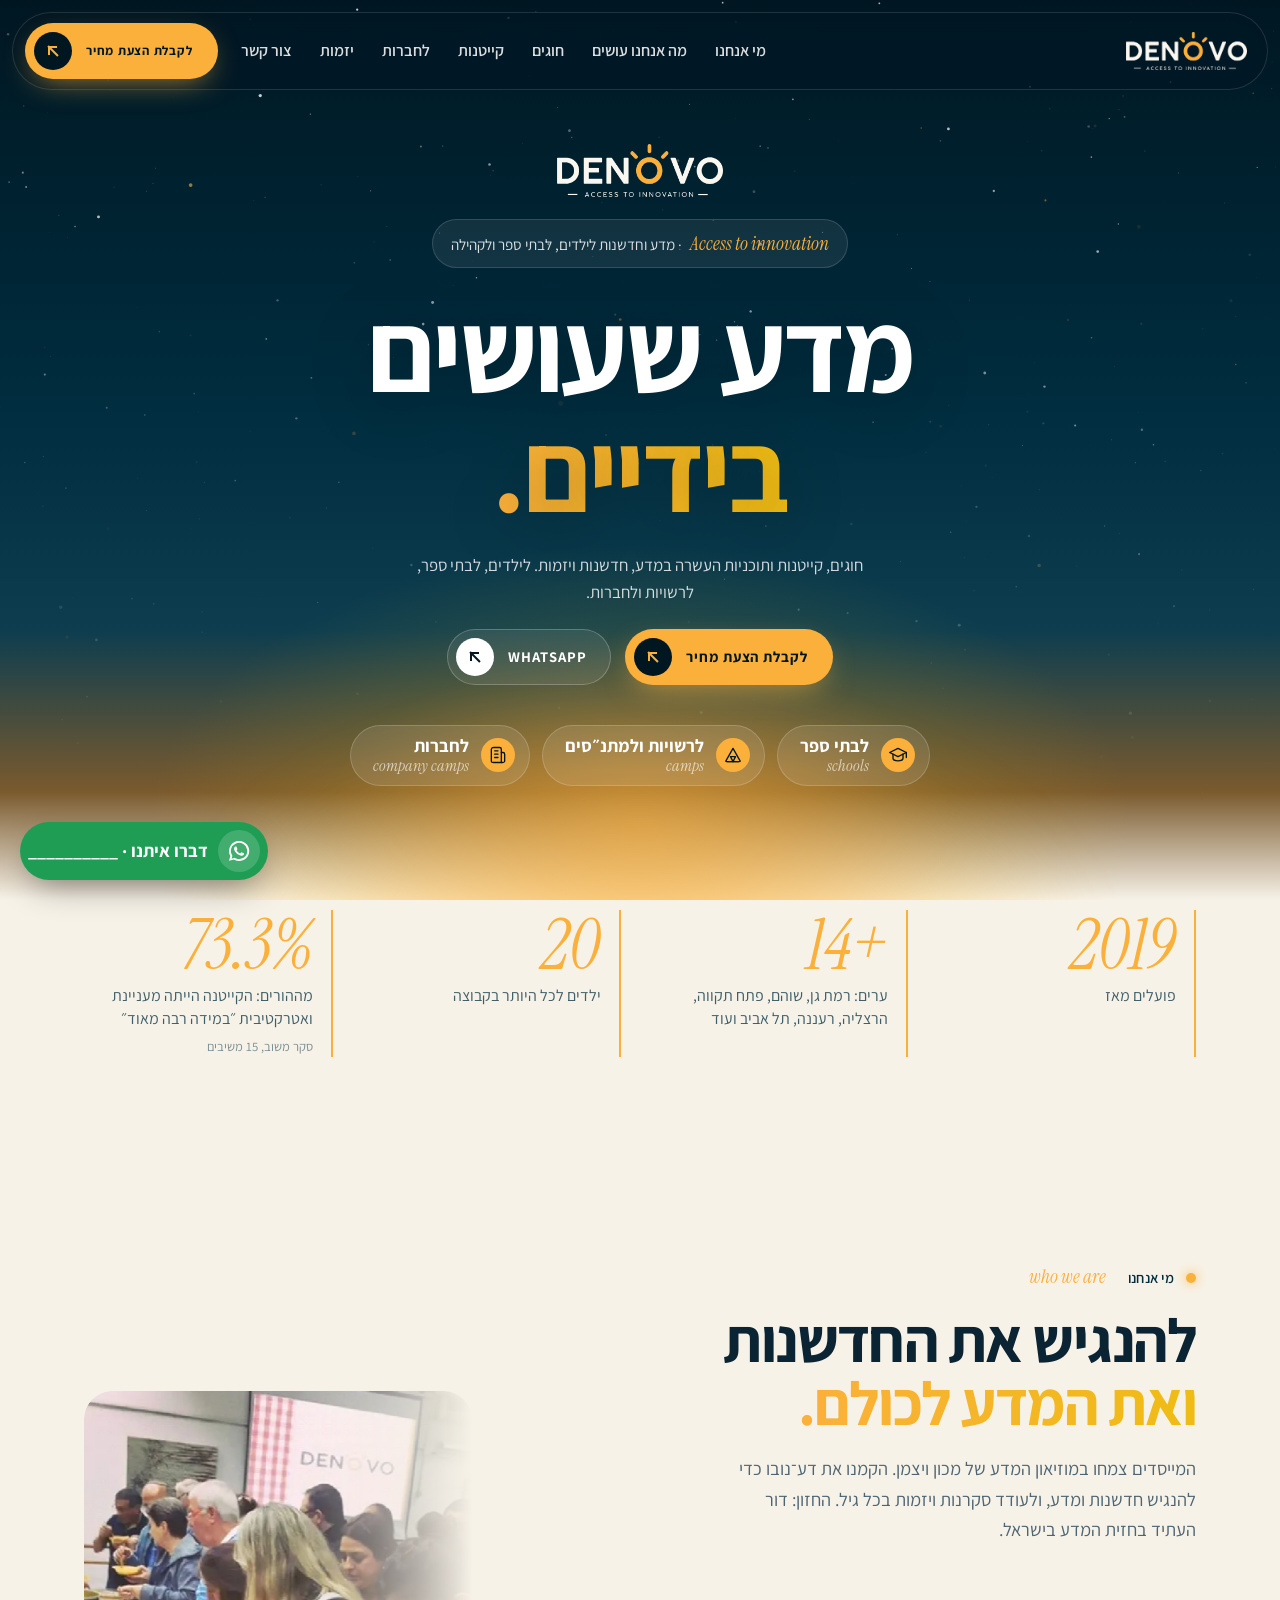
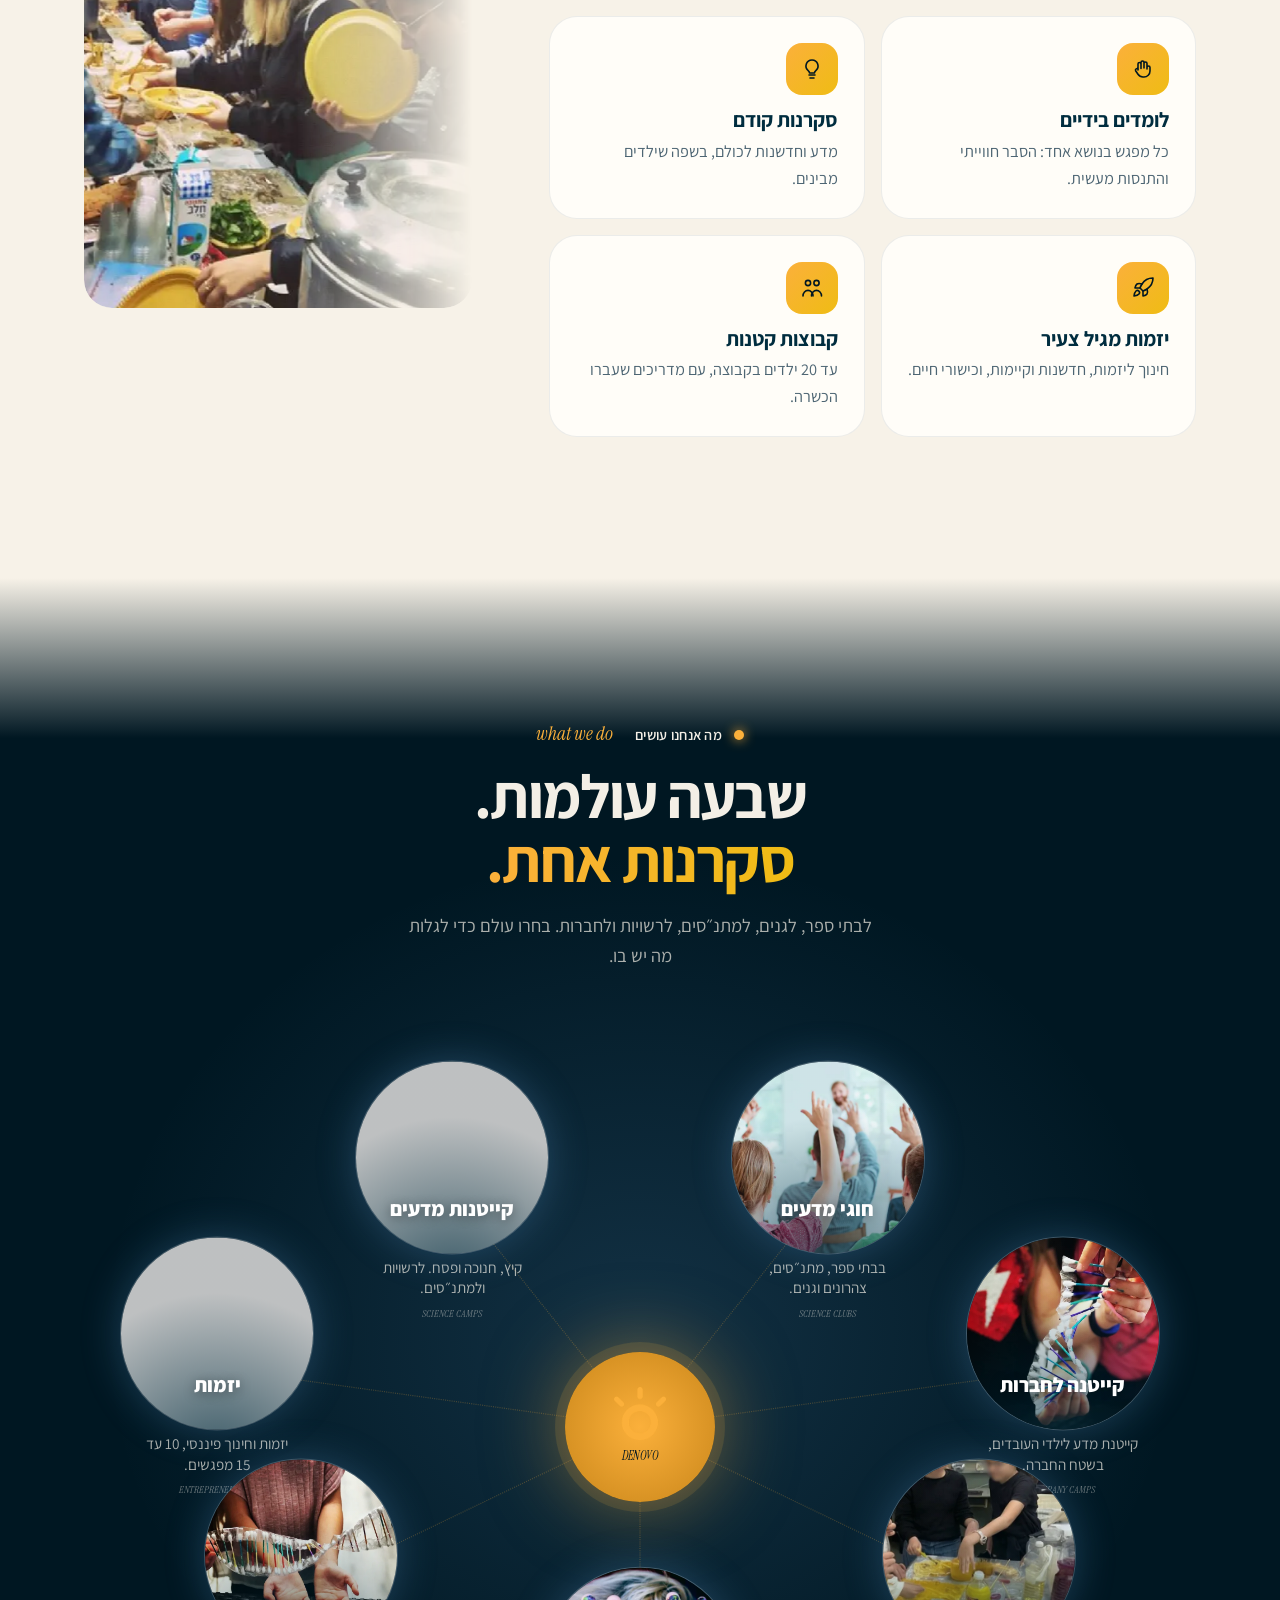
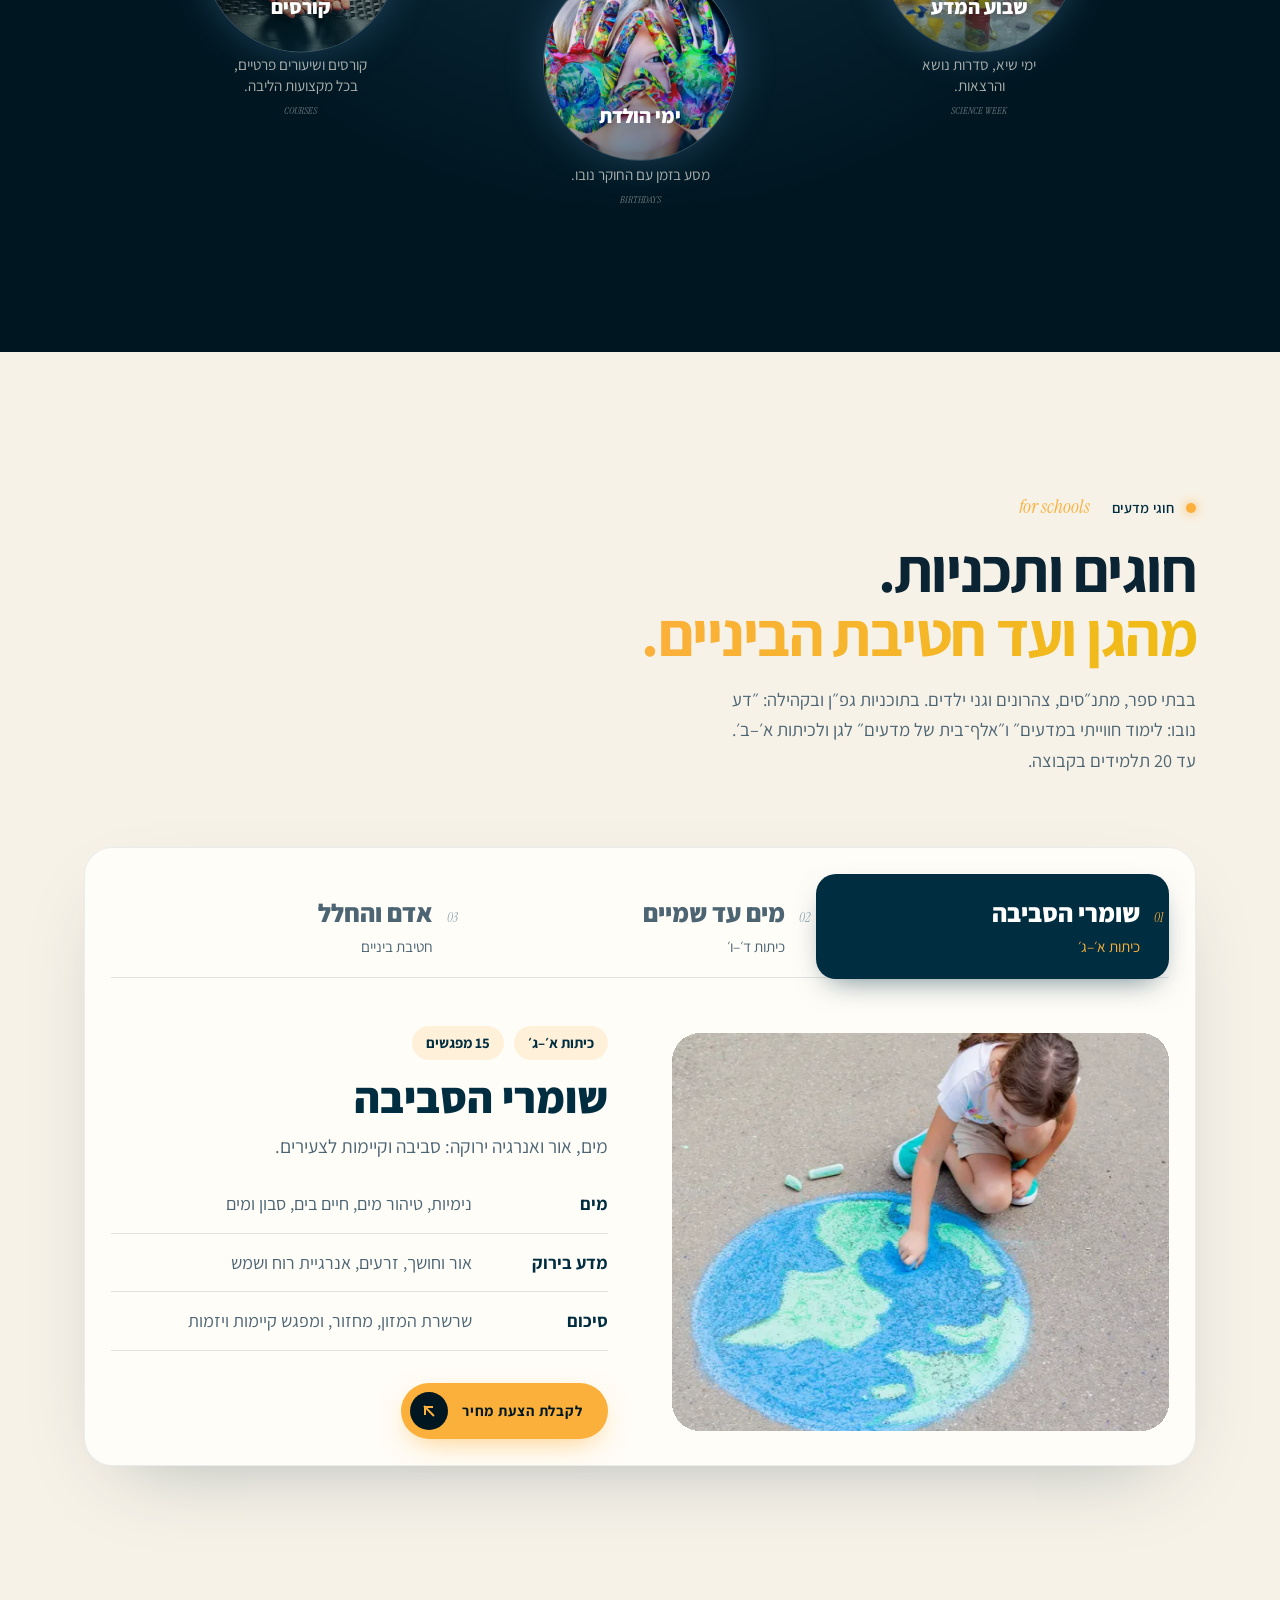
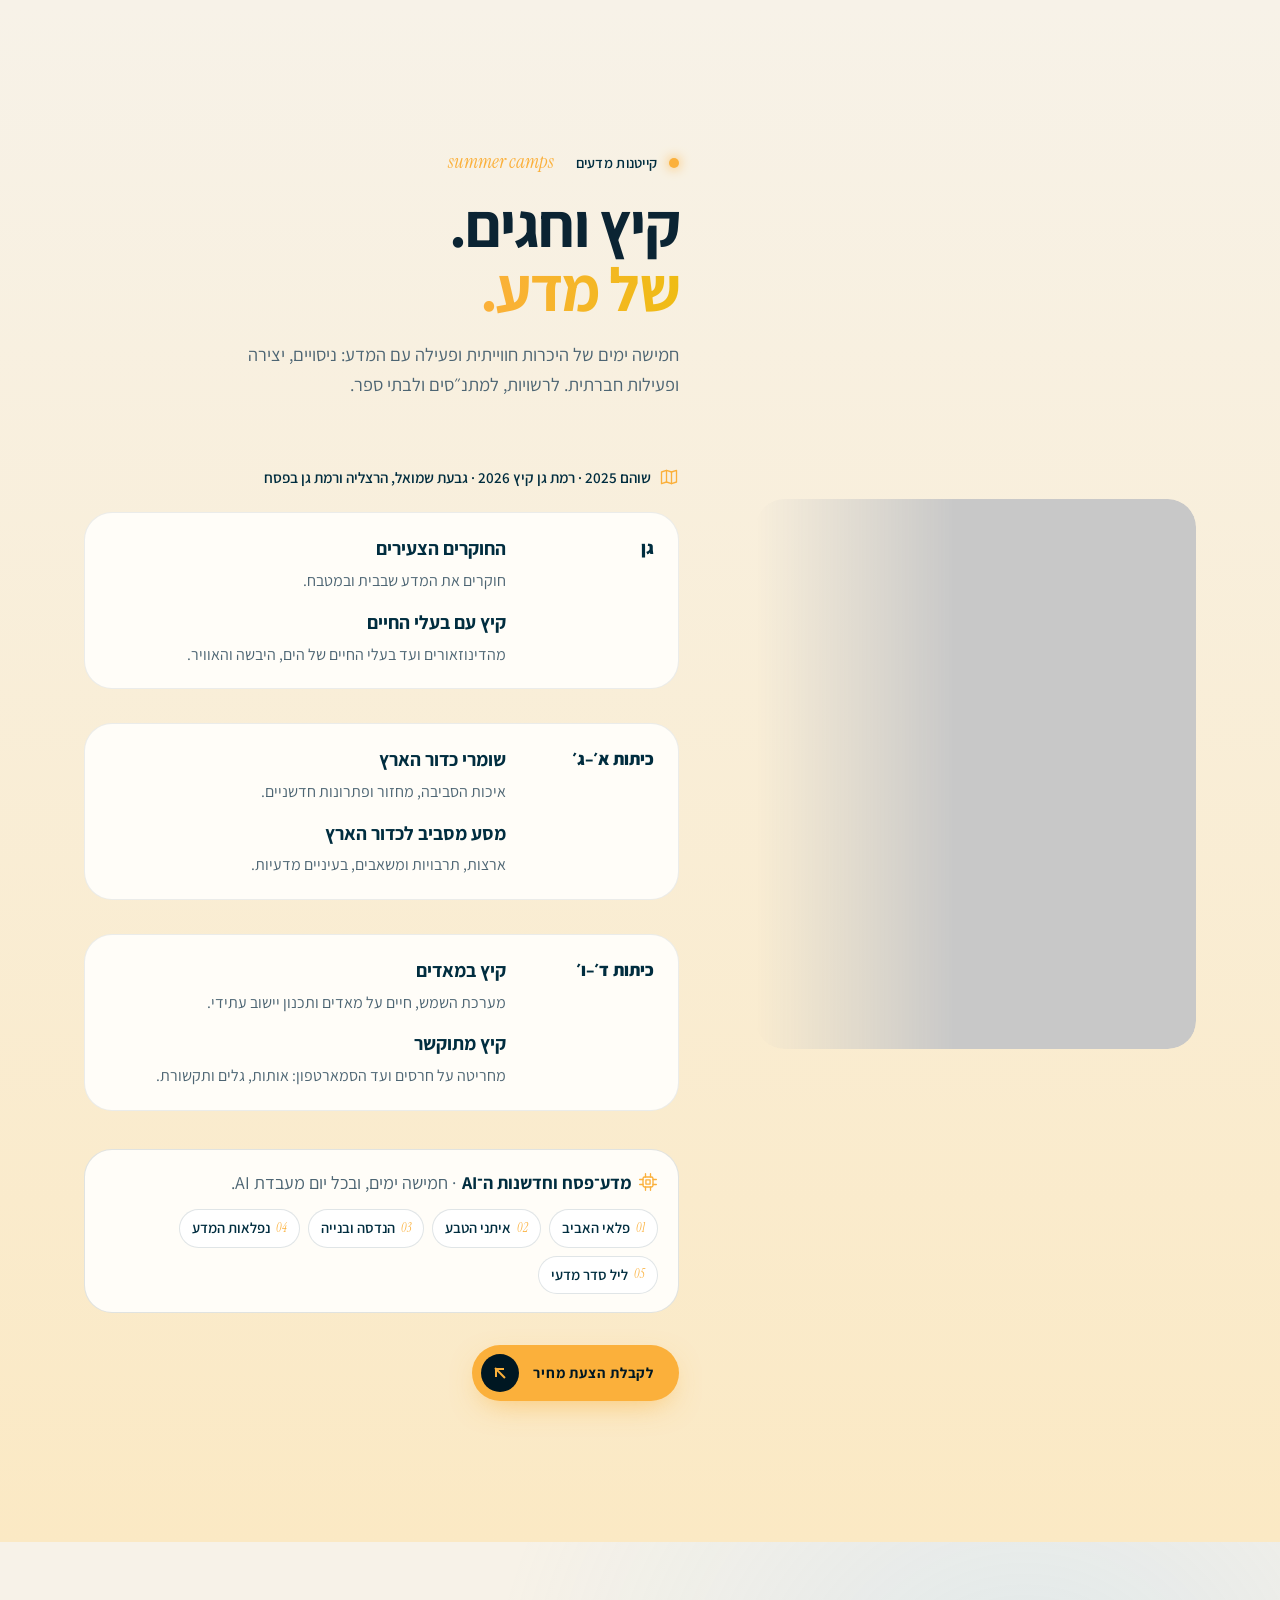
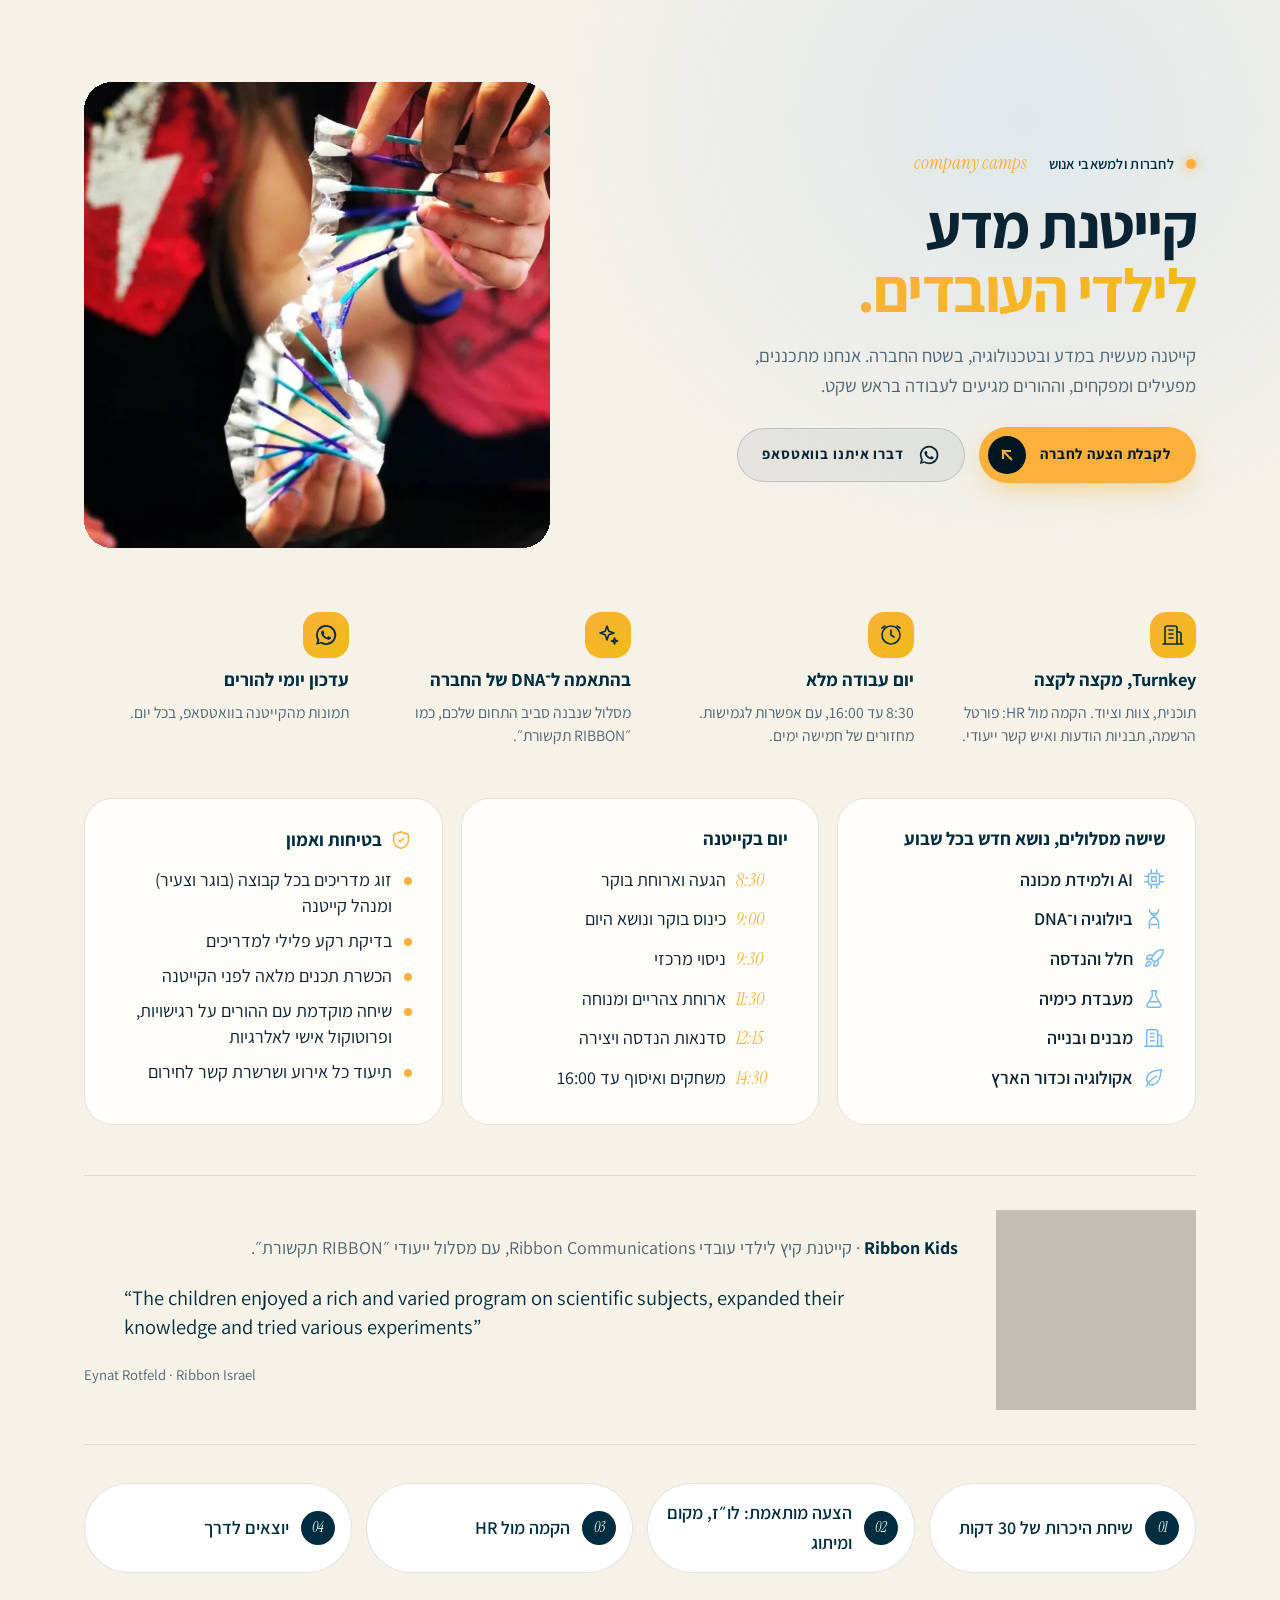
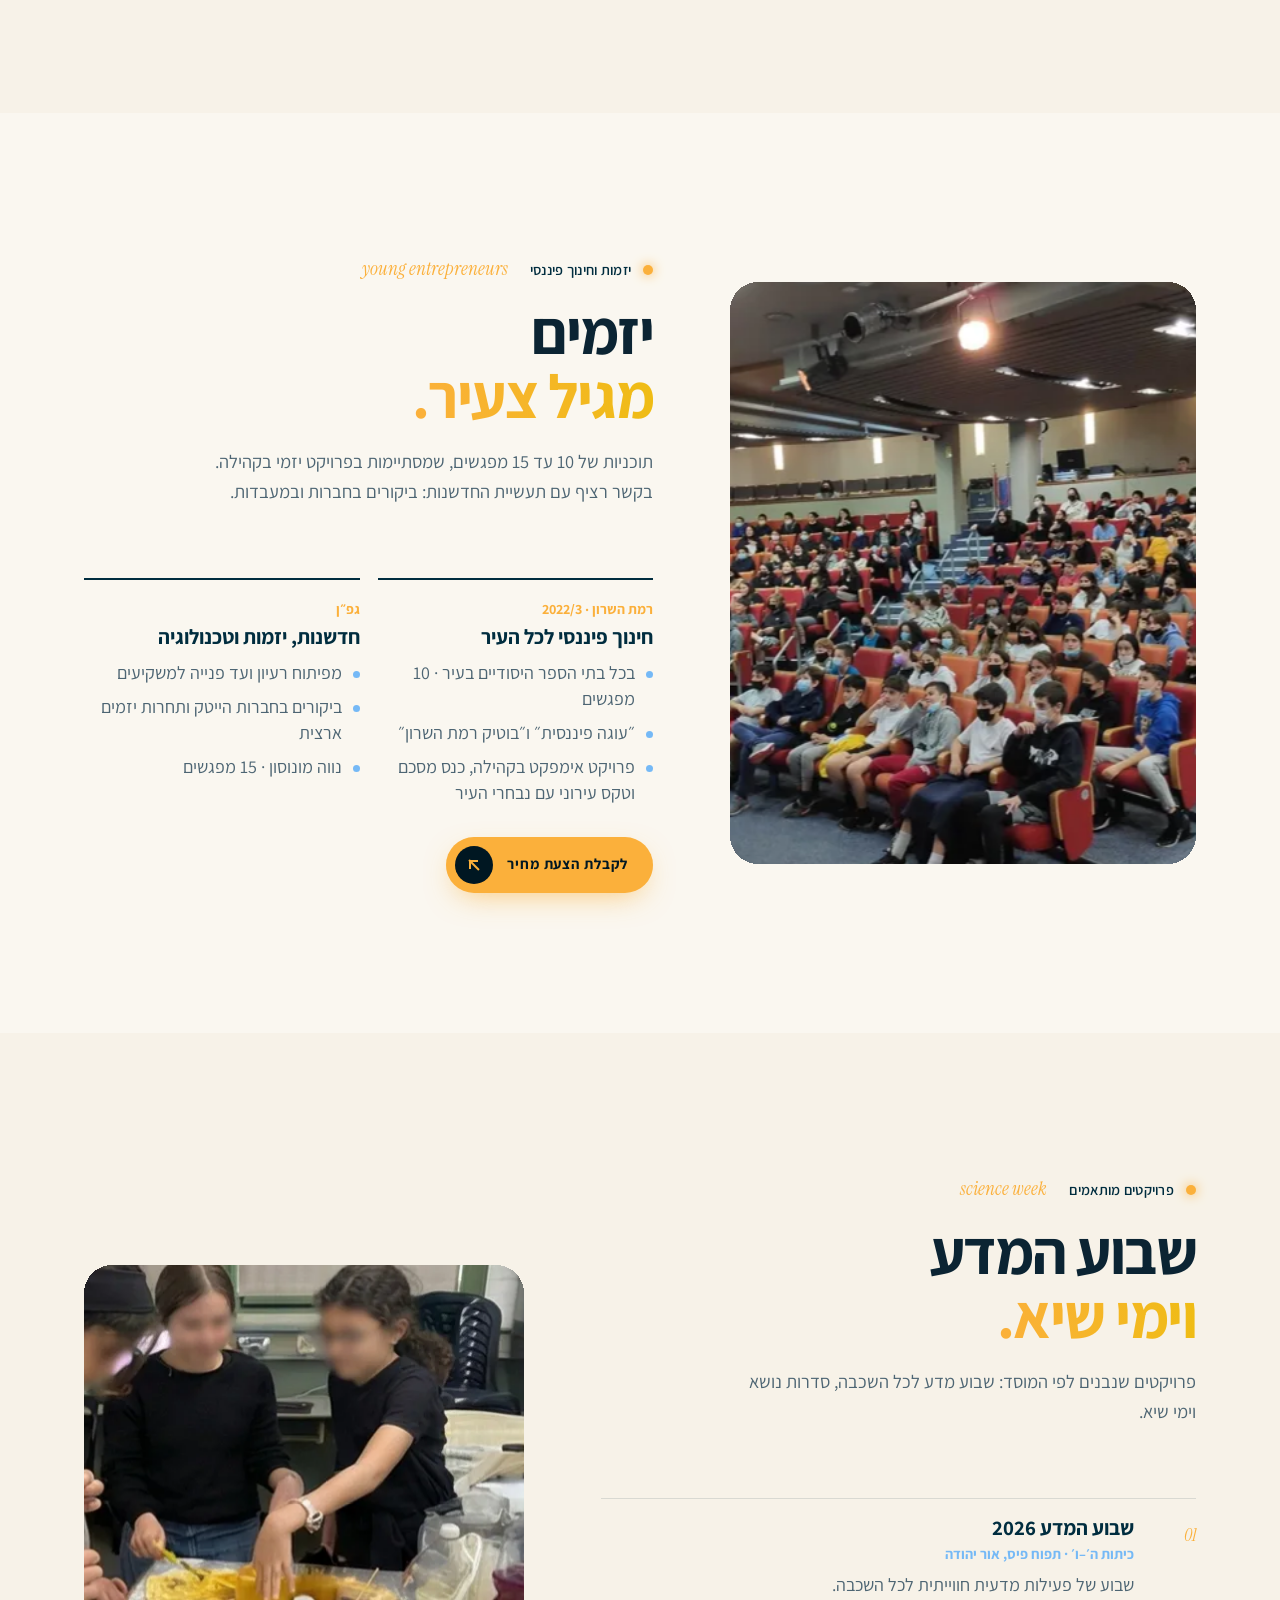
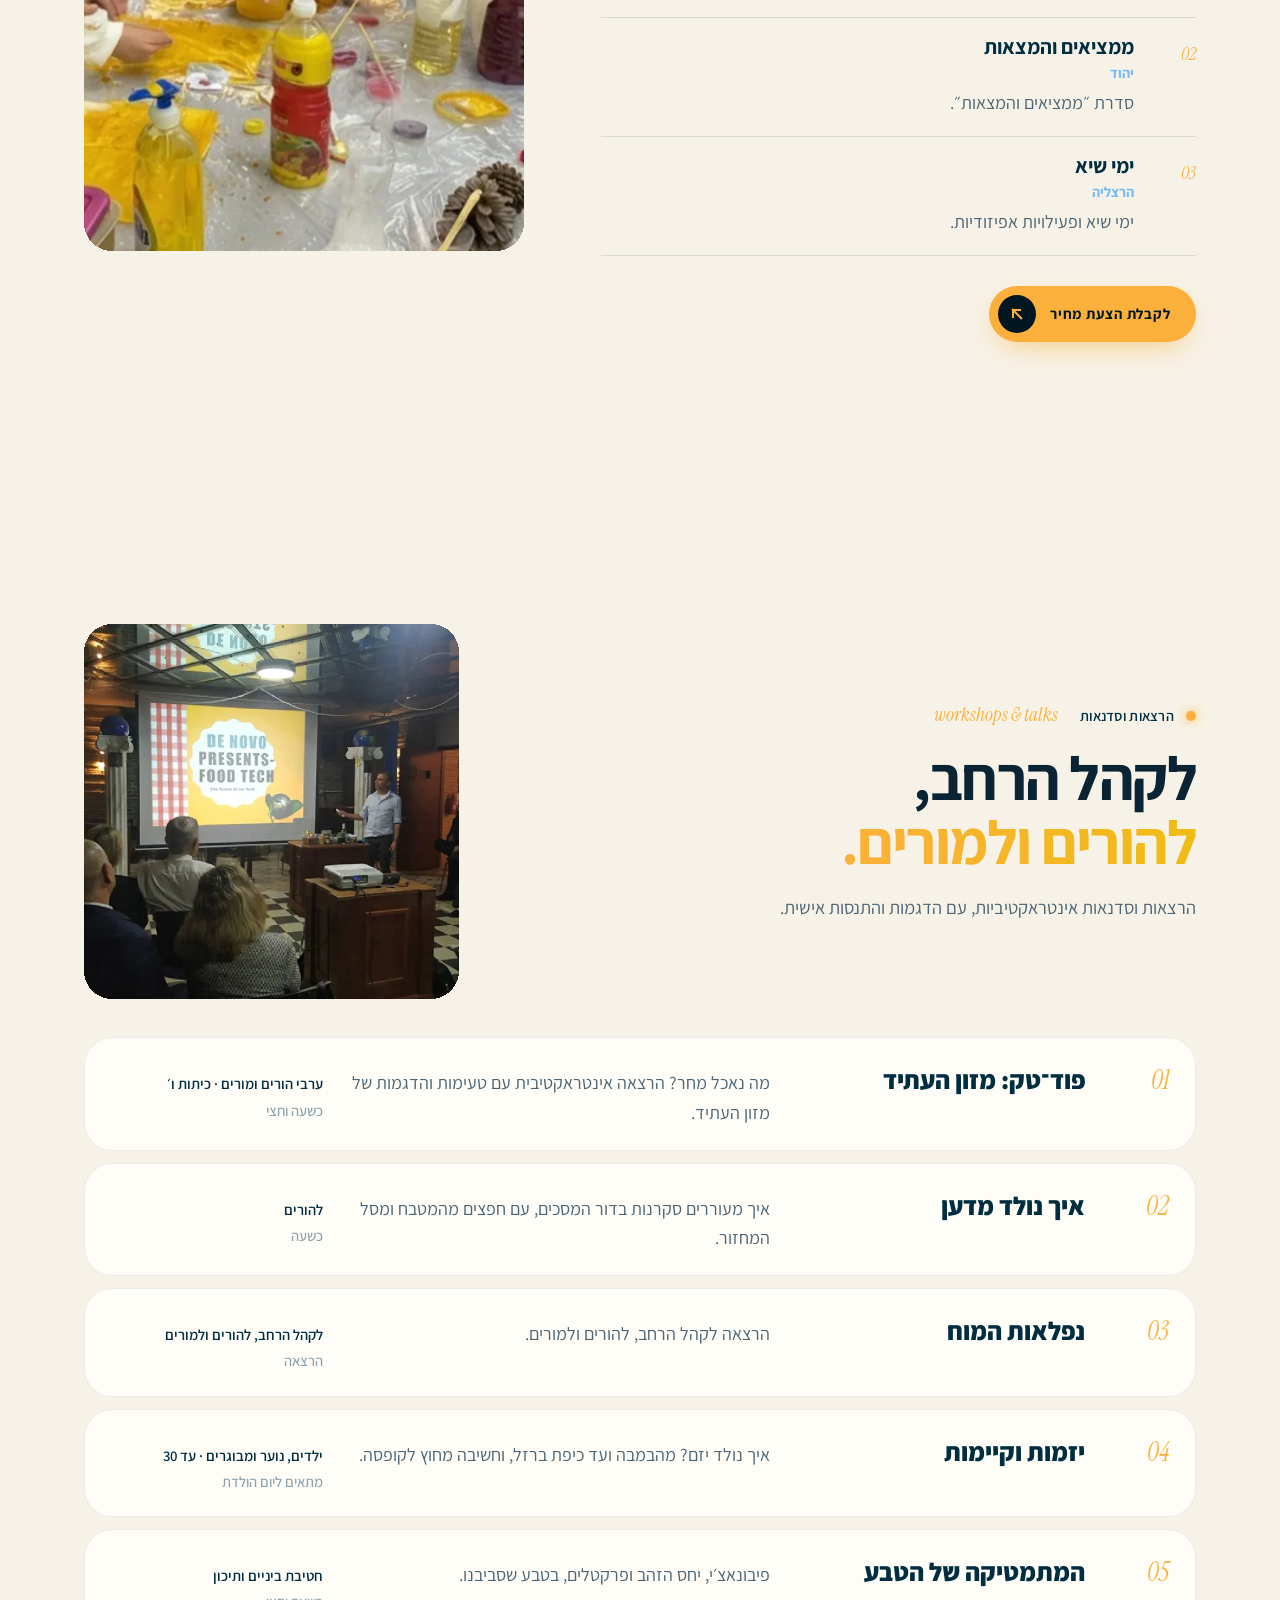
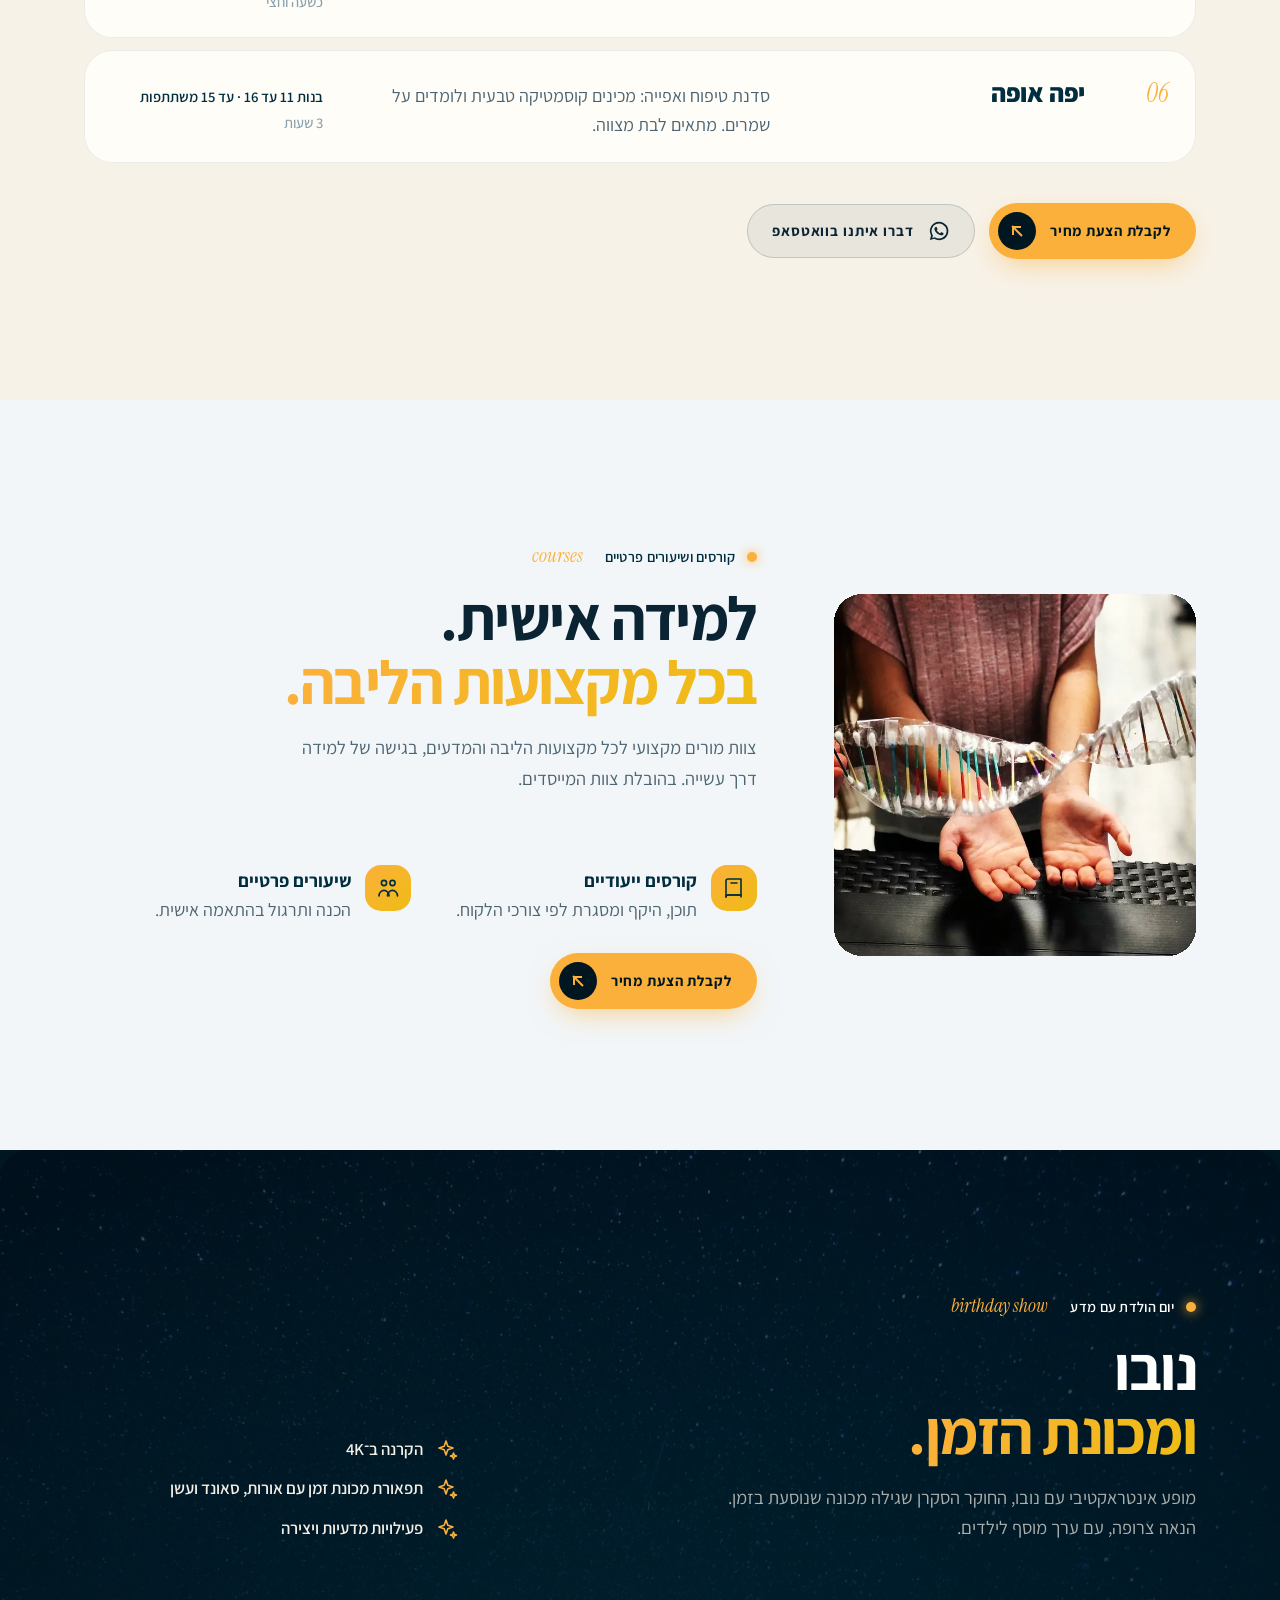
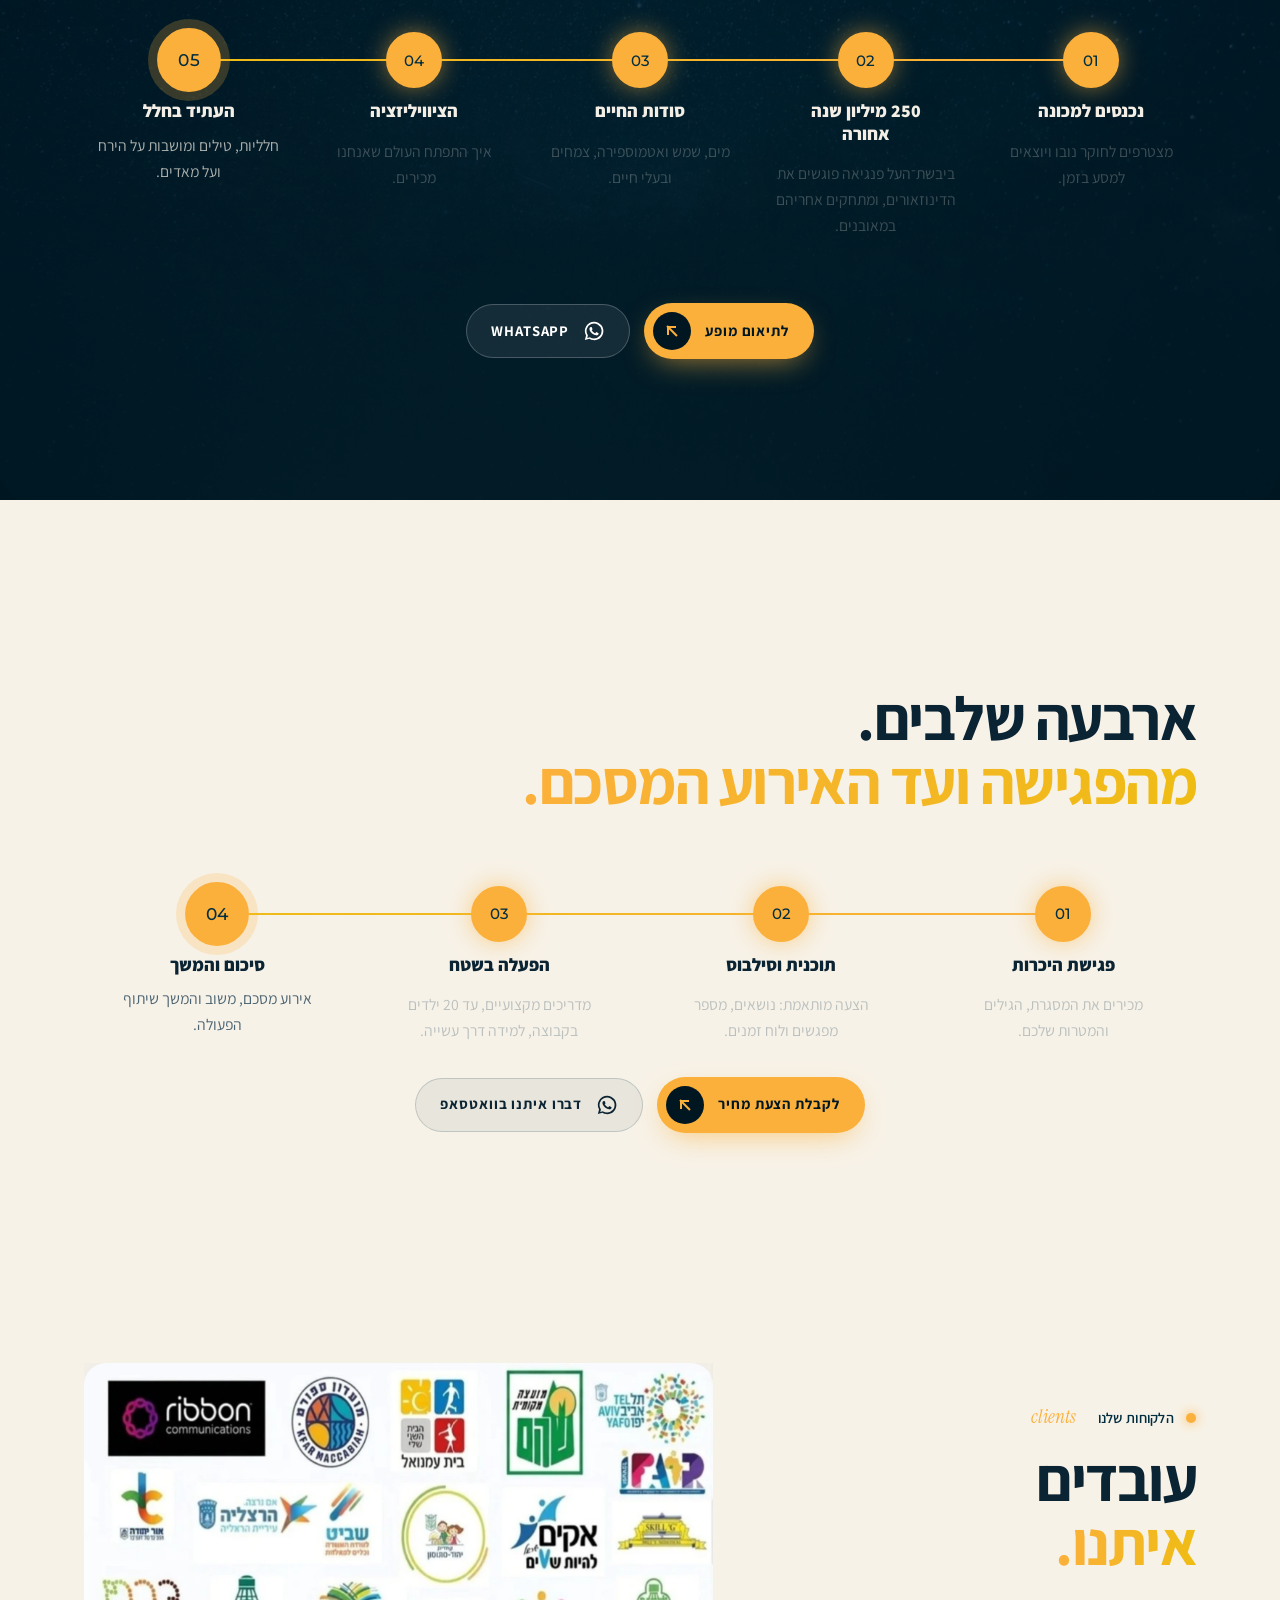
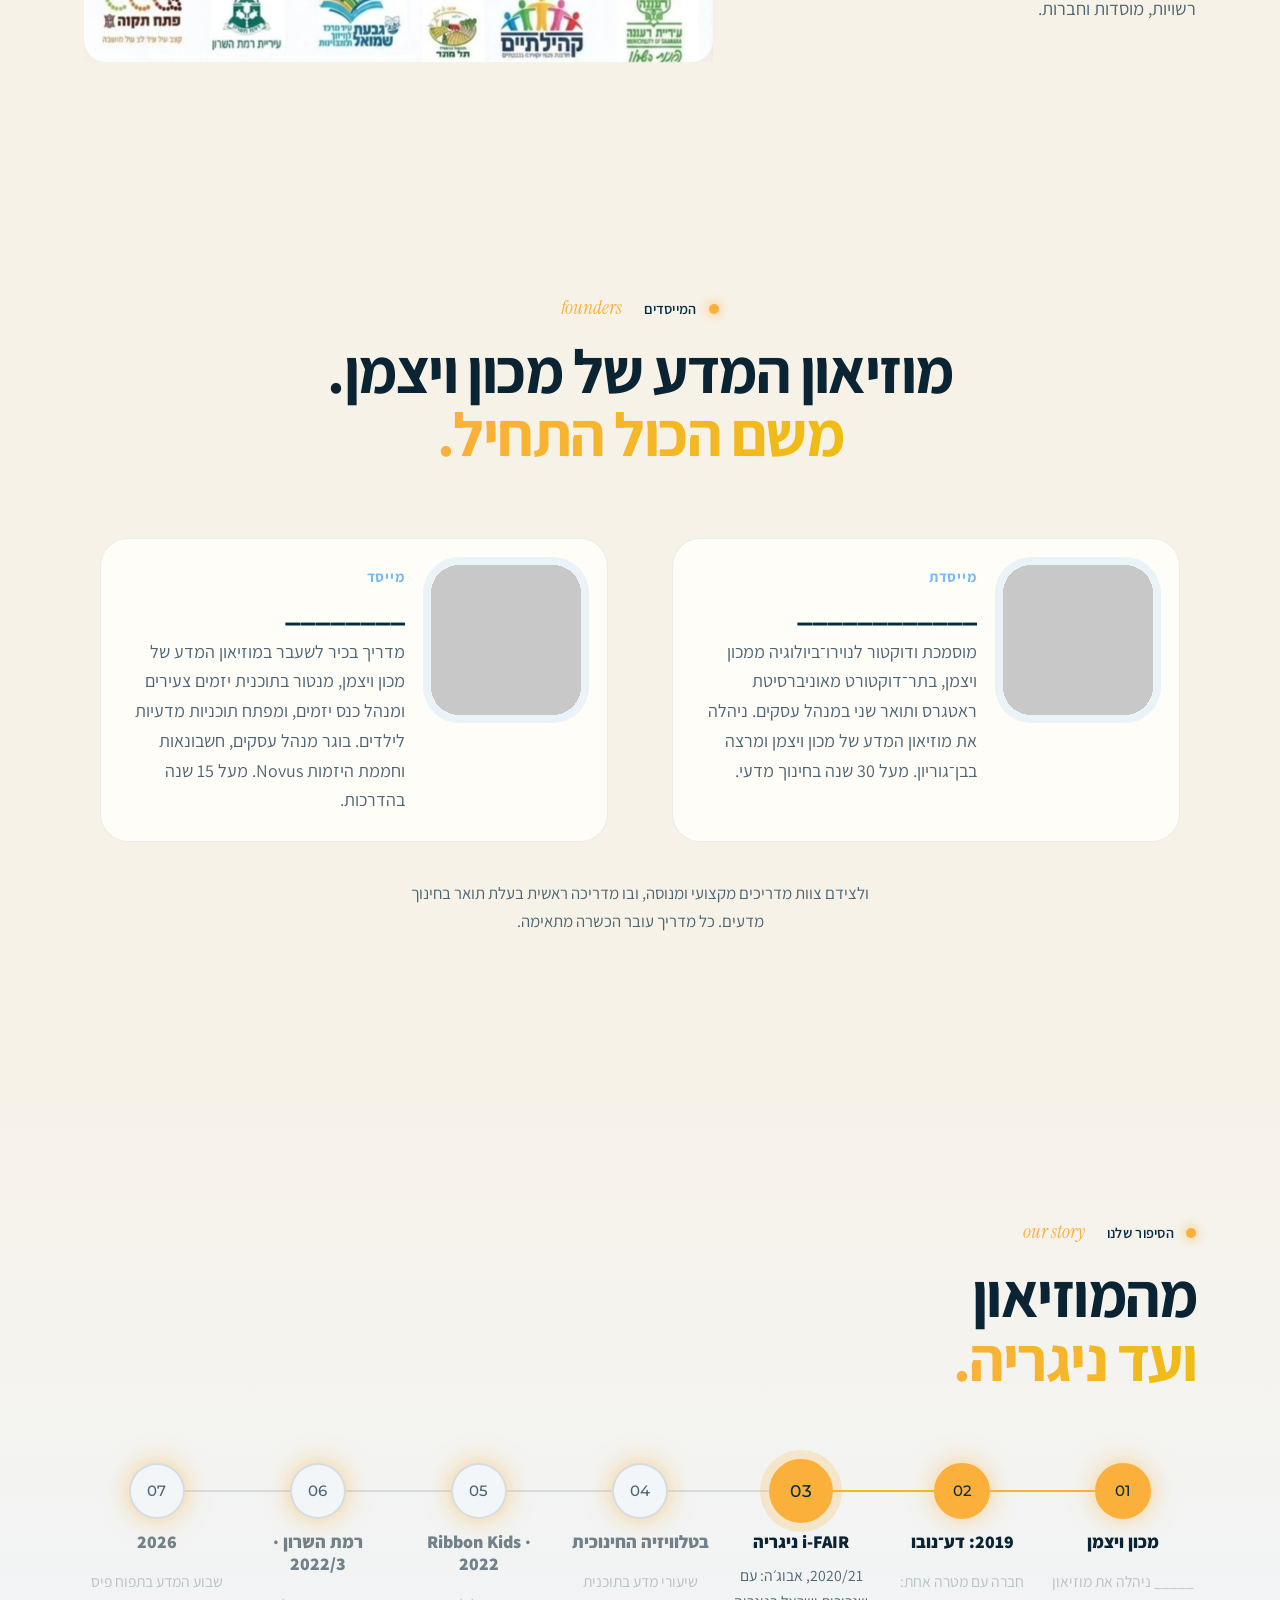
<file: sites/denovo/halolab/index.html>
<!doctype html>
<html lang="he" dir="rtl" class="dn theme-halolab">
<head>
<meta charset="utf-8">
<meta name="viewport" content="width=device-width, initial-scale=1, viewport-fit=cover">
<title>דע־נובו ישראל | מדע וחדשנות לילדים, לבתי ספר ולקהילה</title>
<meta name="description" content="דע־נובו ישראל מנגישה מדע וחדשנות: תכניות לבתי ספר, קייטנות מדע, סדנאות, הרצאות ומופע יום הולדת "נובו ומכונת הזמן". לקבלת הצעת מחיר: __________.">
<meta property="og:title" content="דע־נובו ישראל | מדע וחדשנות לילדים, לבתי ספר ולקהילה">
<meta property="og:description" content="דע־נובו ישראל מנגישה מדע וחדשנות: תכניות לבתי ספר, קייטנות מדע, סדנאות, הרצאות ומופע יום הולדת "נובו ומכונת הזמן". לקבלת הצעת מחיר: __________.">
<meta property="og:image" content="assets/img/kids-lab.webp">
<meta property="og:locale" content="he_IL">
<link rel="icon" type="image/png" href="assets/favicon-64.png">
<link rel="apple-touch-icon" href="assets/favicon-180.png">
<meta name="theme-color" content="#002D3F">
<link rel="preconnect" href="https://fonts.googleapis.com">
<link rel="preconnect" href="https://fonts.gstatic.com" crossorigin>
<link href="https://fonts.googleapis.com/css2?family=Assistant:wght@200;300;400;500;600;700;800&family=Montserrat:wght@300;400;500;600&display=swap" rel="stylesheet">
<style>
html.lenis,
html.lenis body {
  height: auto;
}

.lenis:not(.lenis-autoToggle).lenis-stopped {
  overflow: clip;
}

.lenis [data-lenis-prevent],
.lenis [data-lenis-prevent-wheel],
.lenis [data-lenis-prevent-touch],
.lenis [data-lenis-prevent-vertical],
.lenis [data-lenis-prevent-horizontal] {
  overscroll-behavior: contain;
}

.lenis.lenis-smooth iframe {
  pointer-events: none;
}

.lenis.lenis-autoToggle {
  transition-property: overflow;
  transition-duration: 1ms;
  transition-behavior: allow-discrete;
}

/* Design tokens — DENOVO brand. Change brand values here (all themes read them). */
:root{
  --navy:#002D3F; --navy-2:#013a52; --navy-deep:#001a26; --navy-ink:#00131c;
  --amber:#FBB03B; --yellow:#EFBC14; --sky:#75B9F6; --sky-soft:#d9ecfd;
  --cream:#faf7f0; --paper:#ffffff; --mist:#f2f6f9;
  --ink:#0b2433; --muted:#4d6573; --faint:#8aa0ac; --line:rgba(0,45,63,.12);
  --bg:var(--paper); --text:var(--ink); --accent:var(--amber); --accent-2:var(--sky);
  --f-body:"Assistant",system-ui,-apple-system,"Segoe UI",Arial,sans-serif;
  --f-display:"Assistant",system-ui,sans-serif;
  --f-latin:"Montserrat","Assistant",sans-serif;
  --radius:20px; --radius-lg:32px; --pill:999px;
  --pad:clamp(20px,5vw,72px); --maxw:1240px;
  --ease:cubic-bezier(.2,.7,.2,1);
  --hero-h:100svh;
}

/* Base element styles (shared by all sections and themes). */
*,*::before,*::after{box-sizing:border-box}
html{scroll-behavior:smooth;-webkit-text-size-adjust:100%}
body{margin:0;background:var(--bg);color:var(--text);font-family:var(--f-body);font-size:18px;line-height:1.65;-webkit-font-smoothing:antialiased;overflow-x:hidden}
img{max-width:100%;display:block}
figure{margin:0}
a{color:inherit;text-decoration:none}
h1,h2,h3,h4{margin:0;line-height:1.08;font-family:var(--f-display);font-weight:700}
h2{font-size:clamp(2.2rem,4.8vw,4.2rem);letter-spacing:-.015em}
h3{font-size:1.3rem}
p{margin:0}
ul,ol{margin:0;padding:0;list-style:none}
em{font-style:normal;color:var(--accent)}
button{font:inherit;color:inherit}
::selection{background:var(--amber);color:var(--navy)}
:focus-visible{outline:2px solid var(--sky);outline-offset:3px;border-radius:6px}
.latin{font-family:var(--f-latin);letter-spacing:.22em;text-transform:uppercase;font-weight:500;direction:ltr;unicode-bidi:isolate}
.ico{width:24px;height:24px;flex:none}
@keyframes marquee{to{transform:translateX(50%)}}
@keyframes floaty{0%,100%{transform:translate3d(0,0,0)}50%{transform:translate3d(0,-10px,0)}}
.static *{animation-play-state:paused!important}
@media (prefers-reduced-motion:reduce){html{scroll-behavior:auto}*{animation:none!important}}
@media (max-width:900px){body{font-size:17px}}

/* Shared components: layout, section heads, buttons, chips, photos (no frames), reveal animations. */
.skip{position:absolute;inset-inline-start:12px;top:-60px;background:var(--navy);color:#fff;padding:10px 16px;border-radius:10px;z-index:300}
.skip:focus{top:12px}
.wrap{width:100%;max-width:var(--maxw);margin-inline:auto;padding-inline:var(--pad)}
.section{padding-block:clamp(84px,11vw,150px);position:relative}
.kicker{display:inline-flex;align-items:center;gap:12px;font-size:.9rem;font-weight:700;letter-spacing:.08em;color:var(--navy);margin-bottom:18px}
.kicker::before{content:"";width:10px;height:10px;border-radius:50%;background:var(--amber);box-shadow:0 0 0 4px rgba(251,176,59,.22)}
.sectionHead{max-width:780px;margin-bottom:clamp(40px,6vw,72px)}
.sectionHead > p:not(.kicker){margin-top:18px;color:var(--muted);font-size:1.15rem;max-width:52ch}
.sectionHead.center{margin-inline:auto;text-align:center}
.sectionHead.center > p{margin-inline:auto}
.lead{font-size:clamp(1.1rem,1.6vw,1.32rem);color:var(--muted);max-width:44ch}
.btn{--h:56px;display:inline-flex;align-items:center;justify-content:center;gap:12px;min-height:var(--h);padding:0 28px;border-radius:var(--pill);
  font-weight:700;font-size:1.04rem;border:1.5px solid transparent;cursor:pointer;font-family:inherit;white-space:nowrap;
  transition:transform .35s var(--ease),background .35s,box-shadow .35s,color .35s,border-color .35s}
.btn .arr{display:inline-block;transition:transform .35s var(--ease)}
.btn:hover .arr{transform:translateX(-5px)}
.btn:hover{transform:translateY(-2px)}
.btn-primary{background:var(--amber);color:var(--navy);box-shadow:0 12px 30px -12px rgba(251,176,59,.8)}
.btn-primary:hover{background:var(--yellow)}
.btn-ghost{border-color:currentColor;color:var(--text);background:transparent}
.btn-ghost:hover{background:var(--navy);color:#fff;border-color:var(--navy)}
.btn-wa .ico{width:22px;height:22px}
.btn-lg{--h:62px;padding:0 34px;font-size:1.1rem}
.btn-sm{--h:44px;padding:0 20px;font-size:.96rem}
.actions{display:flex;flex-wrap:wrap;gap:14px;align-items:center}
.chips{display:flex;flex-wrap:wrap;gap:8px}
.chips span{display:inline-flex;align-items:center;padding:6px 14px;border-radius:var(--pill);border:1px solid var(--line);font-size:.92rem;font-weight:600}
.reveal{opacity:0;transform:translateY(30px);transition:opacity .9s var(--ease),transform .9s var(--ease);transition-delay:var(--d,0s)}
.reveal.in{opacity:1;transform:none}
.static .reveal{opacity:1!important;transform:none!important;transition:none!important}
@media (prefers-reduced-motion:reduce){.reveal{opacity:1;transform:none;transition:none}}
/* photos: never framed — soft fades, organic masks, slow Ken Burns */
.photo{position:relative;margin:0;overflow:hidden}
.photo img{width:100%;height:100%;object-fit:cover;transform:scale(calc(1.02 + var(--kb,0) * .08));will-change:transform}
.photo.fade-l{-webkit-mask-image:linear-gradient(to left,#000 55%,transparent);mask-image:linear-gradient(to left,#000 55%,transparent)}
.photo.fade-r{-webkit-mask-image:linear-gradient(to right,#000 55%,transparent);mask-image:linear-gradient(to right,#000 55%,transparent)}
.photo.fade-b{-webkit-mask-image:linear-gradient(to bottom,#000 60%,transparent);mask-image:linear-gradient(to bottom,#000 60%,transparent)}
.photo.blob{border-radius:58% 42% 50% 50% / 46% 52% 48% 54%}
.photo.navy::after{content:"";position:absolute;inset:0;background:linear-gradient(160deg,rgba(0,45,63,.0),rgba(0,45,63,.35));pointer-events:none}
.srOnly{position:absolute!important;width:1px;height:1px;overflow:hidden;clip:rect(0 0 0 0);white-space:nowrap}
@media (max-width:640px){.btn{--h:54px;padding:0 22px}.btn-lg{--h:58px;padding:0 26px}.actions .btn{flex:1 1 auto}}
.enTag{display:none}

/* Horizontal RTL journey timeline (.tl) — used by "novo" and "story". Steps run right → left. */
.tl{position:relative;--n:5;--p:0}
.tlTrack{position:absolute;top:27px;inset-inline:calc(50% / var(--n));height:2px;background:var(--line);border-radius:2px}
.tlFill{position:absolute;inset-block:0;inset-inline-start:0;width:calc(var(--p) * 100%);background:linear-gradient(to left,var(--amber),var(--yellow));border-radius:2px;transition:width .7s var(--ease)}
.tlSteps{position:relative;display:grid;grid-template-columns:repeat(var(--n),minmax(0,1fr));gap:16px}
.tlStep{display:flex;flex-direction:column;align-items:center;text-align:center}
.tlBtn{display:flex;flex-direction:column;align-items:center;gap:12px;background:none;border:0;padding:0;cursor:pointer;color:inherit}
.tlNum{display:grid;place-items:center;width:56px;height:56px;border-radius:50%;background:var(--bg,#fff);border:2px solid var(--line);font-family:var(--f-latin);font-weight:500;font-size:.95rem;color:var(--muted);transition:background .4s,border-color .4s,color .4s,transform .5s var(--ease),box-shadow .4s}
.tlTitle{font-weight:800;font-size:1.12rem;line-height:1.25;max-width:16ch;opacity:.55;transition:opacity .4s}
.tlText{margin-top:10px;max-width:24ch;font-size:.98rem;color:var(--muted);opacity:.35;transform:translateY(6px);transition:opacity .5s,transform .5s var(--ease)}
.tlText img{width:100%;max-width:200px;margin:12px auto 0;border-radius:14px;aspect-ratio:2/1;object-fit:cover}
.tlStep.done .tlNum{border-color:var(--amber);color:var(--navy);background:var(--amber)}
.tlStep.on .tlNum{border-color:var(--amber);background:var(--amber);color:var(--navy);transform:scale(1.14);box-shadow:0 0 0 8px rgba(251,176,59,.22)}
.tlStep.on .tlTitle,.tlStep.done .tlTitle{opacity:1}
.tlStep.on .tlText{opacity:1;transform:none}
.static .tlText,.static .tlTitle{opacity:1;transform:none}
.tlHint{display:none}
@media (max-width:820px){
  .tl{margin-inline:calc(var(--pad) * -1)}
  .tlTrack{display:none}
  .tlSteps{display:flex;overflow-x:auto;scroll-snap-type:x mandatory;gap:14px;padding:6px var(--pad) 18px;scrollbar-width:none}
  .tlSteps::-webkit-scrollbar{display:none}
  .tlStep{flex:0 0 72%;scroll-snap-align:center;align-items:flex-start;text-align:start;padding:20px;border-radius:20px;border:1px solid var(--line)}
  .tlBtn{flex-direction:row;align-items:center;text-align:start}
  .tlNum{width:44px;height:44px;flex:none}
  .tlTitle,.tlText{opacity:1;transform:none;max-width:none}
  .tlText img{margin-inline:0}
  .tlHint{display:block;font-size:.85rem;color:var(--faint);margin-top:4px;padding-inline:var(--pad)}
}

/* === section: header === */
.nav{position:fixed;top:12px;inset-inline:12px;z-index:100;display:flex;align-items:center;justify-content:space-between;gap:18px;padding:10px 12px;padding-inline-start:20px;border-radius:var(--pill);border:1px solid transparent;transition:background .4s,border-color .4s,box-shadow .4s,transform .5s var(--ease)}
.nav.scrolled,.static .nav{background:rgba(255,255,255,.86);border-color:var(--line);backdrop-filter:blur(16px) saturate(1.3);-webkit-backdrop-filter:blur(16px) saturate(1.3);box-shadow:0 12px 40px -24px rgba(0,45,63,.5)}
.brand{display:flex;align-items:center;flex-shrink:0}
.brand img{height:38px;width:auto}
.brand .bLight{display:none}
.navLinks{display:flex;align-items:center;gap:2px}
.navLinks a:not(.btn){padding:8px 13px;border-radius:var(--pill);font-size:1rem;font-weight:600;color:var(--navy);transition:background .3s}
.navLinks a:not(.btn):hover{background:rgba(0,45,63,.07)}
.navLinks .btn{margin-inline-start:8px}
.menuBtn{display:none;width:46px;height:46px;border-radius:50%;border:1px solid var(--line);background:#fff;color:var(--navy);cursor:pointer;position:relative;flex:none}
.menuBtn span{position:absolute;inset-inline:13px;height:2px;border-radius:2px;background:currentColor;transition:transform .35s var(--ease),opacity .3s}
.menuBtn span:nth-child(1){top:16px}.menuBtn span:nth-child(2){top:22px}.menuBtn span:nth-child(3){top:28px}
.nav.open .menuBtn span:nth-child(1){transform:translateY(6px) rotate(45deg)}
.nav.open .menuBtn span:nth-child(2){opacity:0}
.nav.open .menuBtn span:nth-child(3){transform:translateY(-6px) rotate(-45deg)}
@media (max-width:1100px){
  .menuBtn{display:block}
  .nav{padding:8px;padding-inline-start:16px}
  .brand img{height:32px}
  .navLinks{position:absolute;top:calc(100% + 10px);inset-inline:0;flex-direction:column;align-items:stretch;gap:2px;padding:14px;border-radius:24px;background:rgba(255,255,255,.98);border:1px solid var(--line);box-shadow:0 30px 60px -30px rgba(0,45,63,.5);opacity:0;transform:translateY(-10px);pointer-events:none;transition:opacity .35s,transform .35s var(--ease)}
  .nav.open .navLinks{opacity:1;transform:none;pointer-events:auto}
  .navLinks a:not(.btn){padding:13px 16px;font-size:1.1rem}
  .navLinks .btn{margin:8px 0 0}
  .nav.open{background:#fff;border-color:var(--line)}
}

/* === section: stats === */
.stats{padding-block:clamp(40px,5vw,70px);background:var(--navy);color:#fff}
.statsList{display:grid;grid-template-columns:repeat(4,1fr);gap:clamp(18px,3vw,40px)}
.stat{display:grid;align-content:start;gap:6px;padding-inline-start:18px;border-inline-start:2px solid var(--amber)}
.statNum{font-size:clamp(2.4rem,4.4vw,4rem);font-weight:700;line-height:1;color:var(--amber);letter-spacing:-.02em}
.statLabel{font-size:1rem;line-height:1.4;color:rgba(255,255,255,.86)}
.statNote{font-size:.8rem;color:rgba(255,255,255,.55)}
@media (max-width:900px){.statsList{grid-template-columns:1fr 1fr;gap:28px 18px}}

/* === section: about === */
.aboutIn{display:grid;grid-template-columns:1.25fr .75fr;gap:clamp(30px,6vw,90px);align-items:center}
.pillars{display:grid;grid-template-columns:1fr 1fr;gap:clamp(22px,3vw,40px) clamp(20px,3vw,44px)}
.pillar .pIco{display:grid;place-items:center;width:52px;height:52px;border-radius:50%;background:rgba(117,185,246,.16);color:var(--navy);margin-bottom:14px}
.pillar h3{font-size:1.3rem;color:var(--navy);margin-bottom:6px}
.pillar p{color:var(--muted);font-size:1.02rem}
.aboutPhoto{aspect-ratio:3/4;border-radius:var(--radius-lg)}
@media (max-width:900px){.aboutIn{grid-template-columns:1fr}.aboutPhoto{aspect-ratio:4/3;order:-1}}
@media (max-width:560px){.pillars{grid-template-columns:1fr}}

/* === section: worlds === */
.worlds{background:linear-gradient(180deg,var(--mist),#fff);overflow:hidden}
.wField{position:relative;height:clamp(700px,60vw,860px);max-width:1160px;margin-inline:auto}
.wLines{position:absolute;inset:0;width:100%;height:100%;pointer-events:none}
.wLines line{stroke:var(--sky);stroke-width:.25;stroke-dasharray:1 1.2;vector-effect:non-scaling-stroke;stroke-width:1.2;opacity:.7}
.wCore{position:absolute;left:50%;top:50%;transform:translate(-50%,-50%);width:150px;aspect-ratio:1;border-radius:50%;display:grid;place-content:center;justify-items:center;gap:6px;background:var(--navy);color:#fff;box-shadow:0 0 0 14px rgba(117,185,246,.14),0 0 0 30px rgba(117,185,246,.07),0 30px 60px -20px rgba(0,45,63,.6);z-index:1}
.wCore img{width:52px;height:auto}
.wCore .latin{font-size:.78rem;letter-spacing:.3em}
.wBubble{--s:clamp(150px,15vw,196px);position:absolute;width:var(--s);display:flex;flex-direction:column;align-items:center;text-align:center;gap:8px;background:none;border:0;padding:0;cursor:pointer;transform:translate(50%,-50%);z-index:2;animation:floaty 7s ease-in-out infinite;animation-delay:calc(var(--i) * -1.3s)}
.wPic{position:relative;width:var(--s);aspect-ratio:1;border-radius:50%;overflow:hidden;box-shadow:0 24px 50px -24px rgba(0,45,63,.55);transition:transform .5s var(--ease),box-shadow .5s}
.wPic img{width:100%;height:100%;object-fit:cover;transition:transform .8s var(--ease)}
.wPic::after{content:"";position:absolute;inset:0;background:radial-gradient(circle at 50% 120%,rgba(0,45,63,.75),rgba(0,45,63,.05) 70%)}
.wName{position:relative;margin-top:calc(var(--s) * -0.36);z-index:1;color:#fff;font-weight:800;font-size:clamp(1.2rem,1.6vw,1.5rem);text-shadow:0 2px 12px rgba(0,0,0,.4);margin-bottom:calc(var(--s) * 0.12)}
.wTeaser{font-size:.95rem;color:var(--muted);line-height:1.35;max-width:22ch}
.wEn{font-size:.62rem;color:var(--faint);letter-spacing:.28em}
.wBubble:hover .wPic,.wBubble:focus-visible .wPic{transform:scale(1.07);box-shadow:0 0 0 6px var(--amber),0 30px 60px -24px rgba(0,45,63,.6)}
.wBubble:hover .wPic img{transform:scale(1.1)}
.static .wBubble{animation:none}
@media (max-width:820px){
  .wField{height:auto;display:grid;grid-template-columns:1fr 1fr;gap:30px 16px}
  .wCore,.wLines{display:none}
  .wBubble{position:relative;inset:auto!important;transform:none;width:auto;--s:min(40vw,170px);animation:none}
  .wBubble:last-of-type:nth-of-type(odd){grid-column:1/-1}
}
/* ---------- world dialog: mind-map of bubbles ---------- */
body > .mm{position:fixed;inset:0;z-index:500;display:none;flex-direction:column;padding:clamp(16px,3vw,40px);overflow:auto;background:rgba(0,26,38,.97);color:#fff;-webkit-backdrop-filter:blur(8px);backdrop-filter:blur(8px)}
body > .mm.vis{display:flex}
.mm .mmHead{display:flex;justify-content:space-between;align-items:center;max-width:1180px;width:100%;margin:0 auto}
.mm .mmHead .latin{color:var(--amber);font-size:.8rem}
.mmX{width:50px;height:50px;border-radius:50%;border:1px solid rgba(255,255,255,.3);background:transparent;color:#fff;cursor:pointer;font-size:1.2rem}
.mmX:hover{background:var(--amber);color:var(--navy);border-color:var(--amber)}
.mmMap{position:relative;flex:1;min-height:520px;max-width:1180px;width:100%;margin:0 auto}
.mmLines{position:absolute;inset:0;width:100%;height:100%;pointer-events:none}
.mmLines line{stroke:rgba(117,185,246,.45);stroke-width:1;stroke-dasharray:1;stroke-dashoffset:1;transition:stroke-dashoffset .7s ease}
.mm.open .mmLines line{stroke-dashoffset:0}
.mmCore{position:absolute;left:50%;top:50%;transform:translate(-50%,-50%) scale(.85);width:clamp(200px,22vw,260px);aspect-ratio:1;border-radius:50%;display:grid;place-content:center;justify-items:center;gap:6px;text-align:center;padding:26px;background:radial-gradient(circle at 50% 35%,#fff,#e9f3fc);color:var(--navy);box-shadow:0 0 0 10px rgba(251,176,59,.18),0 0 0 22px rgba(251,176,59,.08);opacity:0;transition:transform .6s cubic-bezier(.2,.8,.2,1),opacity .4s}
.mm.open .mmCore{transform:translate(-50%,-50%) scale(1);opacity:1}
.mmCore .ico{width:34px;height:34px;color:var(--amber)}
.mmCore h3{font-size:clamp(1.5rem,2.2vw,2rem);font-weight:800}
.mmCore p{font-size:.95rem;color:var(--muted);line-height:1.4}
.mmB{position:absolute;left:50%;top:50%;width:180px;display:flex;flex-direction:column;align-items:center;text-align:center;gap:4px;opacity:0;transform:translate(-50%,-50%) scale(.3);transition:transform .7s cubic-bezier(.2,.9,.25,1.15) calc(var(--i)*70ms + 120ms),opacity .45s ease calc(var(--i)*70ms + 120ms)}
.mm.open .mmB{opacity:1;transform:translate(calc(var(--x,0)*1px - 50%),calc(var(--y,0)*1px - 50%)) scale(1)}
.mmIco{display:grid;place-items:center;width:70px;height:70px;border-radius:50%;background:rgba(117,185,246,.14);color:var(--sky);box-shadow:0 0 0 1px rgba(117,185,246,.35)}
.mmB b{font-size:1.1rem;margin-top:6px}
.mmB > span:last-child{color:rgba(255,255,255,.7);font-size:.9rem;line-height:1.35}
.mmFoot{max-width:1180px;width:100%;margin:12px auto 0;display:grid;gap:16px}
.mmDesc{color:rgba(255,255,255,.78);max-width:70ch;margin:0 auto;text-align:center}
.mmActions{display:flex;flex-wrap:wrap;justify-content:center;align-items:center;gap:10px}
.mmSwitch{display:flex;flex-wrap:wrap;gap:8px;justify-content:center}
.mmSwitch button{font-size:.92rem;padding:8px 16px;border-radius:var(--pill);border:1px solid rgba(255,255,255,.25);background:transparent;color:#fff;cursor:pointer}
.mmSwitch button:hover{background:rgba(255,255,255,.1)}
.mm .btn-ghost{color:#fff;border-color:rgba(255,255,255,.4)}
.mm .btn-ghost:hover{background:#fff;color:var(--navy)}
@media (max-width:760px){
  .mmMap{min-height:0}
  .mmLines{display:none}
  .mmCore{position:relative;left:auto;top:auto;transform:scale(.9);margin:8px auto 22px;width:210px}
  .mm.open .mmCore{transform:none}
  .mmBubbles{display:grid;grid-template-columns:1fr 1fr;gap:20px 12px}
  .mmB{position:relative;left:auto;top:auto;width:auto;transform:translateY(16px)}
  .mm.open .mmB{transform:none}
}

/* === section: schools === */
.progTabs{display:grid;grid-template-columns:repeat(3,1fr);gap:0;border-bottom:1px solid var(--line);margin-bottom:clamp(28px,4vw,48px)}
.progTab{display:grid;grid-template-columns:auto 1fr;grid-template-rows:auto auto;column-gap:14px;align-items:baseline;text-align:start;padding:18px 6px 20px;background:none;border:0;border-bottom:3px solid transparent;margin-bottom:-2px;cursor:pointer;color:var(--muted);transition:color .3s,border-color .3s}
.ptNum{grid-row:1/3;font-size:.8rem;color:var(--faint);letter-spacing:.1em}
.ptName{font-size:clamp(1.2rem,2vw,1.6rem);font-weight:800;color:inherit}
.ptGrades{font-size:.95rem}
.progTab[aria-selected="true"],.progTab:hover{color:var(--navy);border-bottom-color:var(--amber)}
.progPanel{display:grid;grid-template-columns:1fr 1fr;gap:clamp(28px,5vw,70px);align-items:center}
.dn-tabs .progPanel:not(.on){display:none}
.progPhoto{aspect-ratio:5/4;border-radius:var(--radius-lg)}
.progMeta{display:flex;gap:10px;margin-bottom:14px}
.progMeta span{padding:5px 14px;border-radius:var(--pill);background:rgba(117,185,246,.16);color:var(--navy);font-weight:700;font-size:.92rem}
.progBody h3{font-size:clamp(2rem,3.4vw,3rem);font-weight:800;color:var(--navy);margin-bottom:10px}
.progTag{font-size:1.2rem;color:var(--muted);margin-bottom:26px}
.progHl{display:grid;gap:14px;margin-bottom:32px}
.progHl li{display:grid;grid-template-columns:120px 1fr;gap:16px;padding-bottom:14px;border-bottom:1px solid var(--line)}
.progHl b{color:var(--navy)}
.progHl span{color:var(--muted)}
.dn-tabs .progPanel.on .progBody > *{animation:progIn .6s var(--ease) both}
.dn-tabs .progPanel.on .progBody > *:nth-child(2){animation-delay:.05s}
.dn-tabs .progPanel.on .progBody > *:nth-child(3){animation-delay:.1s}
.dn-tabs .progPanel.on .progBody > *:nth-child(4){animation-delay:.15s}
@keyframes progIn{from{opacity:0;transform:translateY(14px)}to{opacity:1;transform:none}}
@media (max-width:900px){.progPanel{grid-template-columns:1fr}.progPhoto{aspect-ratio:16/10}}
@media (max-width:600px){.progTabs{grid-template-columns:1fr;border-bottom:0;gap:6px}.progTab{border:1px solid var(--line);border-radius:16px;margin:0;padding:12px 14px}.progTab[aria-selected="true"]{border-color:var(--amber);background:rgba(251,176,59,.08)}.progHl li{grid-template-columns:1fr;gap:2px}}
.static .progPanel.on .progBody > *{animation:none}

/* === section: camps === */
.camps{background:var(--cream)}
.campsIn{display:grid;grid-template-columns:.85fr 1.15fr;gap:clamp(30px,6vw,90px);align-items:center}
.campsPhoto{aspect-ratio:4/5;border-radius:var(--radius-lg)}
.ages{display:grid;gap:22px}
.age{display:grid;grid-template-columns:130px 1fr;gap:18px;padding-bottom:22px;border-bottom:1px solid var(--line)}
.ageLabel{font-weight:800;color:var(--navy);font-size:1.1rem}
.age ul{display:grid;gap:12px}
.age li b{display:block;font-size:1.2rem;color:var(--navy)}
.age li span{color:var(--muted);font-size:1rem}
.campsCta{margin-top:32px}
@media (max-width:900px){.campsIn{grid-template-columns:1fr}.campsPhoto{aspect-ratio:16/11}}
@media (max-width:520px){.age{grid-template-columns:1fr;gap:8px}}
.campsPlaces{display:flex;gap:8px;align-items:flex-start;font-size:.95rem;font-weight:600;color:var(--navy);margin:-6px 0 22px}
.campsPlaces .ico{width:20px;height:20px;color:var(--amber);flex:none;margin-top:2px}
.pesach{margin-top:26px;padding:18px 20px;border-radius:var(--radius);background:rgba(255,255,255,.7);border:1px solid var(--line)}
.pesachTitle{display:flex;flex-wrap:wrap;align-items:center;gap:6px;color:var(--muted);margin-bottom:12px}
.pesachTitle b{color:var(--navy)}
.pesachTitle .ico{width:20px;height:20px;color:var(--amber)}
.pesachDays{display:flex;flex-wrap:wrap;gap:8px}
.pesachDays li{display:flex;align-items:center;gap:6px;padding:6px 12px;border-radius:999px;background:#fff;border:1px solid var(--line);font-size:.92rem;font-weight:600;color:var(--navy)}
.pesachDays span{color:var(--amber);font-size:.78rem}

/* === section: hitech === */
.hitech{background:linear-gradient(180deg,#fff,var(--mist))}
.htHead{display:grid;grid-template-columns:1.1fr .9fr;gap:clamp(30px,6vw,90px);align-items:center;margin-bottom:clamp(40px,5vw,70px)}
.htHead .sectionHead{margin-bottom:0}
.htHead .actions{margin-top:26px}
.htPhoto{aspect-ratio:1;border-radius:var(--radius-lg)}
.htBenefits{display:grid;grid-template-columns:repeat(4,1fr);gap:18px;margin-bottom:clamp(30px,4vw,50px)}
.htBen{display:grid;gap:6px;align-content:start}
.htBen b{font-size:1.15rem;color:var(--navy)}
.htBen span:not(.htIco){color:var(--muted);font-size:.98rem;line-height:1.5}
.htIco{width:46px;height:46px;border-radius:14px;display:grid;place-items:center;background:var(--amber);color:var(--navy)}
.htIco .ico{width:24px;height:24px}
.htGrid{display:grid;grid-template-columns:repeat(3,1fr);gap:18px}
.htCard{background:#fff;border:1px solid var(--line);border-radius:var(--radius);padding:clamp(20px,2.4vw,30px)}
.htCard h3{display:flex;align-items:center;gap:8px;font-size:1.15rem;color:var(--navy);margin-bottom:16px}
.htCard h3 .ico{width:22px;height:22px;color:var(--amber)}
.htTracks{display:grid;gap:10px}
.htTracks li{display:flex;align-items:center;gap:10px;font-weight:600}
.htTracks .ico{width:22px;height:22px;color:var(--sky);flex:none}
.htDay{display:grid;gap:9px}
.htDay li{display:grid;grid-template-columns:52px 1fr;gap:10px;align-items:baseline}
.htDay b{color:var(--amber);font-weight:600;direction:ltr;text-align:start}
.htSafe{display:grid;gap:9px}
.htSafe li{position:relative;padding-inline-start:20px;line-height:1.45}
.htSafe li::before{content:"";position:absolute;inset-inline-start:0;top:.55em;width:8px;height:8px;border-radius:50%;background:var(--amber)}
.htCase{display:grid;grid-template-columns:200px 1fr;gap:clamp(20px,3vw,40px);align-items:center;margin-top:clamp(30px,4vw,50px);padding-block:clamp(20px,3vw,34px);border-block:1px solid var(--line)}
.htLogo{width:100%;height:auto;mix-blend-mode:multiply}
.htCaseTitle{color:var(--muted);margin-bottom:10px}
.htCaseTitle b{color:var(--navy)}
.htCase blockquote{font-size:clamp(1.1rem,1.6vw,1.4rem);line-height:1.45;color:var(--navy);text-align:left}
.htCaseBy{margin-top:8px;color:var(--muted);font-size:.92rem;text-align:left}
.htSteps{display:grid;grid-template-columns:repeat(4,1fr);gap:14px;margin-top:clamp(26px,3vw,40px);counter-reset:s}
.htSteps li{display:flex;align-items:center;gap:12px;padding:14px 16px;border-radius:999px;background:#fff;border:1px solid var(--line);font-weight:600;color:var(--navy)}
.htSteps b{flex:none;width:34px;height:34px;border-radius:50%;display:grid;place-items:center;background:var(--navy);color:#fff;font-size:.85rem}
@media (max-width:1000px){.htBenefits{grid-template-columns:1fr 1fr}.htGrid{grid-template-columns:1fr}.htSteps{grid-template-columns:1fr 1fr}.htSteps li{border-radius:18px}}
@media (max-width:900px){.htHead{grid-template-columns:1fr}.htPhoto{aspect-ratio:16/11}}
@media (max-width:560px){.htBenefits,.htSteps{grid-template-columns:1fr}.htCase{grid-template-columns:1fr}.htLogo{max-width:180px}}
.htDay b{letter-spacing:0}

/* === section: entrepreneurship === */
.entrepreneurship{background:var(--cream)}
.enIn{display:grid;grid-template-columns:.9fr 1.1fr;gap:clamp(30px,6vw,90px);align-items:center}
.enPhoto{aspect-ratio:4/5;border-radius:var(--radius-lg)}
.enProgs{display:grid;grid-template-columns:1fr 1fr;gap:18px;margin-bottom:30px}
.enProg{padding-top:18px;border-top:2px solid var(--navy)}
.enTagline{font-size:.88rem;font-weight:700;color:var(--amber);margin-bottom:4px}
.enProg h3{font-size:1.3rem;color:var(--navy);margin-bottom:12px}
.enProg ul{display:grid;gap:8px}
.enProg li{position:relative;padding-inline-start:18px;color:var(--muted);line-height:1.45}
.enProg li::before{content:"";position:absolute;inset-inline-start:0;top:.6em;width:7px;height:7px;border-radius:50%;background:var(--sky)}
@media (max-width:900px){.enIn{grid-template-columns:1fr}.enPhoto{aspect-ratio:16/10}}
@media (max-width:560px){.enProgs{grid-template-columns:1fr}}

/* === section: projects === */
.prIn{display:grid;grid-template-columns:1.15fr .85fr;gap:clamp(30px,6vw,90px);align-items:center}
.prPhoto{aspect-ratio:3/4;border-radius:var(--radius-lg)}
.prList{display:grid;margin-bottom:30px}
.prItem{display:grid;grid-template-columns:48px 1fr;gap:14px;padding-block:18px;border-bottom:1px solid var(--line)}
.prItem:first-child{border-top:1px solid var(--line)}
.prNum{color:var(--amber);font-weight:600;padding-top:4px}
.prItem h3{font-size:1.3rem;color:var(--navy)}
.prWho{font-size:.9rem;font-weight:700;color:var(--sky);margin:2px 0 4px}
.prItem p:not(.prWho){color:var(--muted)}
@media (max-width:900px){.prIn{grid-template-columns:1fr}.prPhoto{aspect-ratio:4/3;order:-1}}

/* === section: workshops === */
.wsHead{display:grid;grid-template-columns:1.3fr .7fr;gap:40px;align-items:center;margin-bottom:clamp(20px,3vw,40px)}
.wsHead .sectionHead{margin-bottom:0}
.wsPhoto{aspect-ratio:1;max-width:380px;justify-self:end;width:100%}
.wsList{border-top:1px solid var(--line)}
.wsItem{display:grid;grid-template-columns:60px minmax(200px,1.1fr) 1.6fr minmax(170px,.8fr);gap:24px;align-items:baseline;padding:26px 8px;border-bottom:1px solid var(--line);transition:background .4s,padding .4s var(--ease)}
.wsItem:hover{background:rgba(117,185,246,.08);padding-inline-start:18px}
.wsNum{font-size:.8rem;color:var(--faint);letter-spacing:.1em}
.wsItem h3{font-size:clamp(1.3rem,2vw,1.7rem);font-weight:800;color:var(--navy)}
.wsLine{color:var(--muted)}
.wsMeta{display:flex;flex-direction:column;gap:2px;font-size:.92rem;font-weight:600;color:var(--navy)}
.wsMeta span:last-child{color:var(--faint);font-weight:500}
.wsCta{margin-top:40px}
@media (max-width:900px){.wsHead{grid-template-columns:1fr}.wsPhoto{justify-self:start;max-width:300px;order:-1}.wsItem{grid-template-columns:40px 1fr;gap:6px 12px}.wsItem > :not(.wsNum){grid-column:2}.wsMeta{flex-direction:row;gap:12px;flex-wrap:wrap}}

/* === section: courses === */
.courses{background:var(--mist)}
.coIn{display:grid;grid-template-columns:.7fr 1.3fr;gap:clamp(30px,6vw,90px);align-items:center}
.coPhoto{aspect-ratio:1;border-radius:50%;max-width:420px;width:100%;justify-self:center}
.coList{display:grid;grid-template-columns:1fr 1fr;gap:18px;margin-bottom:28px}
.coList li{display:flex;gap:14px;align-items:flex-start}
.coList b{display:block;font-size:1.15rem;color:var(--navy)}
.coList li > div span{color:var(--muted)}
.courses .htIco{flex:none;width:46px;height:46px;border-radius:14px;display:grid;place-items:center;background:var(--amber);color:var(--navy)}
.courses .htIco .ico{width:24px;height:24px}
@media (max-width:900px){.coIn{grid-template-columns:1fr}.coPhoto{max-width:260px}}
@media (max-width:560px){.coList{grid-template-columns:1fr}}

/* === section: novo === */
.novo{--bg:var(--navy-deep);--text:#fff;--muted:rgba(255,255,255,.72);--faint:rgba(255,255,255,.5);--line:rgba(255,255,255,.18);background:var(--navy-deep);color:#fff;overflow:hidden;isolation:isolate}
.novoBg{position:absolute;inset:0;z-index:-1;opacity:.55}
.novoBg::after{content:"";position:absolute;inset:0;background:linear-gradient(180deg,rgba(0,26,38,.4),rgba(0,26,38,.92) 75%)}
.novo h2,.novo .kicker{color:#fff}
.novo h2 em{color:var(--amber)}
.novoHead{display:grid;grid-template-columns:1.3fr .7fr;gap:40px;align-items:end;margin-bottom:clamp(50px,7vw,90px)}
.novoHead .sectionHead{margin-bottom:0}
.novoFeat{display:grid;gap:12px}
.novoFeat li{display:flex;align-items:center;gap:12px;font-weight:600;font-size:1.05rem}
.novoFeat .ico{color:var(--amber)}
.novo .tlNum{background:var(--navy-deep)}
.novoCta{margin-top:clamp(40px,6vw,70px);justify-content:center}
.novo .btn-ghost{color:#fff;border-color:rgba(255,255,255,.4)}
.novo .btn-ghost:hover{background:#fff;color:var(--navy)}
@media (max-width:900px){.novoHead{grid-template-columns:1fr}}

/* === section: process === */
.process{background:#fff}
.processCta{justify-content:center;margin-top:clamp(20px,3vw,40px)}

/* === section: clients === */
.clients{background:#fff;padding-block:clamp(60px,7vw,110px)}
.clIn{display:grid;grid-template-columns:.8fr 1.2fr;gap:clamp(30px,5vw,80px);align-items:center}
.clIn .sectionHead{margin-bottom:0}
.clLogos{margin:0;background:#fff;border-radius:var(--radius)}
.clLogos img{width:100%;height:auto;mix-blend-mode:multiply}
@media (max-width:900px){.clIn{grid-template-columns:1fr}}

/* === section: founders === */
.people{display:grid;grid-template-columns:1fr 1fr;gap:clamp(30px,5vw,70px);max-width:1080px;margin-inline:auto}
.person{display:grid;grid-template-columns:150px 1fr;gap:26px;align-items:start}
.personPhoto{width:150px;aspect-ratio:1;border-radius:50%;box-shadow:0 0 0 8px rgba(117,185,246,.15)}
.personRole{color:var(--sky);font-weight:700;font-size:.92rem;letter-spacing:.06em}
.person h3{font-size:clamp(1.5rem,2.4vw,2rem);font-weight:800;color:var(--navy);margin:4px 0 10px}
.person p:last-child{color:var(--muted)}
@media (max-width:900px){.people{grid-template-columns:1fr}}
@media (max-width:520px){.person{grid-template-columns:96px 1fr;gap:16px}.personPhoto{width:96px}}
.teamLine{max-width:62ch;margin:clamp(26px,3vw,40px) auto 0;text-align:center;color:var(--muted);font-size:1.05rem}

/* === section: story === */
.story{background:var(--mist)}
.story .tlNum{background:var(--mist)}

/* === section: testimonials === */
.quotes{display:grid;grid-template-columns:repeat(3,1fr);gap:clamp(20px,3vw,40px);align-items:stretch}
.quote{position:relative;margin:0;padding:clamp(28px,4vw,48px);border-radius:var(--radius-lg);background:var(--cream);display:flex;flex-direction:column;gap:24px}
.quote:nth-child(2){background:var(--navy);color:#fff}
.qMark{font-family:Georgia,serif;font-size:6rem;line-height:.6;height:40px;color:var(--amber)}
.quote blockquote{margin:0;font-size:clamp(1.15rem,1.6vw,1.4rem);font-weight:500;line-height:1.55;flex:1}
.quote:nth-child(2) blockquote{font-size:clamp(1.4rem,2.2vw,1.9rem);font-weight:600}
.quote figcaption{display:flex;flex-direction:column}
.quote figcaption span{color:var(--muted);font-size:.95rem}
.quote:nth-child(2) figcaption span{color:rgba(255,255,255,.7)}
@media (max-width:1000px){.quotes{grid-template-columns:1fr 1fr}}@media (max-width:640px){.quotes{grid-template-columns:1fr}}

/* === section: contact === */
.contact{background:var(--cream)}
.contactIn{display:grid;grid-template-columns:.9fr 1.1fr;gap:clamp(30px,6vw,90px);align-items:start}
.waBig{background:#1f9d55;color:#fff;margin-bottom:30px}
.waBig:hover{background:#178a49}
.channels{display:grid;gap:14px}
.channels li{display:flex;align-items:center;gap:12px;font-weight:600;color:var(--navy)}
.channels .ico{width:20px;height:20px;color:var(--sky)}
.channels a:hover{text-decoration:underline;text-underline-offset:4px}
.form{display:grid;gap:16px;padding:clamp(24px,4vw,44px);border-radius:var(--radius-lg);background:#fff;box-shadow:0 30px 80px -40px rgba(0,45,63,.35);position:relative}
.fRow{display:grid;grid-template-columns:1fr 1fr;gap:16px}
.field{display:grid;gap:6px}
.field > span{font-weight:700;font-size:.95rem;color:var(--navy)}
.field input,.field select,.field textarea{font:inherit;font-size:1.02rem;width:100%;padding:13px 16px;border-radius:14px;border:1.5px solid var(--line);background:var(--mist);color:var(--ink);transition:border-color .3s,background .3s}
.field input:focus,.field select:focus,.field textarea:focus{outline:0;border-color:var(--sky);background:#fff}
.field input:user-invalid{border-color:#e05a4f}
.fSubmit{justify-self:start}
.fNote{color:var(--muted);font-size:.92rem}
.fDone{display:none;gap:4px;flex-direction:column;padding:16px 18px;border-radius:14px;background:rgba(31,157,85,.1);color:#11603a}
.form.sent .fDone{display:flex}
.fDone a{text-decoration:underline}
@media (max-width:900px){.contactIn{grid-template-columns:1fr}}
@media (max-width:520px){.fRow{grid-template-columns:1fr}.fSubmit{width:100%}}

/* === section: footer === */
.footer{background:var(--navy);color:#fff;padding:clamp(60px,8vw,100px) 0 30px}
.footIn{display:grid;grid-template-columns:1.3fr 1fr 1fr;gap:40px}
.footBrand img{width:200px;height:auto;margin-bottom:16px}
.footBrand p{color:rgba(255,255,255,.7);max-width:34ch}
.footNav{display:grid;grid-template-columns:1fr 1fr;gap:8px 20px;align-content:start}
.footNav a,.footContact > a{color:rgba(255,255,255,.82)}
.footNav a:hover,.footContact > a:hover{color:var(--amber)}
.footContact{display:grid;gap:8px;align-content:start}
.social{display:flex;gap:10px;margin-top:8px}
.social a{display:grid;place-items:center;width:44px;height:44px;border-radius:50%;border:1px solid rgba(255,255,255,.25);transition:background .3s,color .3s}
.social a:hover{background:var(--amber);color:var(--navy);border-color:var(--amber)}
.social .ico{width:20px;height:20px}
.footBottom{display:flex;justify-content:space-between;gap:20px;margin-top:50px;padding-top:24px;border-top:1px solid rgba(255,255,255,.14);font-size:.9rem;color:rgba(255,255,255,.6)}
@media (max-width:900px){.footIn{grid-template-columns:1fr}.footBottom{padding-bottom:70px}}

/* === section: floating-whatsapp === */
.fab{position:fixed;bottom:20px;inset-inline-end:20px;z-index:90;display:flex;align-items:center;gap:10px;height:58px;padding:0 20px 0 8px;padding-inline-start:8px;border-radius:var(--pill);background:#1f9d55;color:#fff;font-weight:700;box-shadow:0 14px 34px -10px rgba(0,0,0,.45);transition:transform .35s var(--ease)}
.fab:hover{transform:translateY(-3px)}
.fabIco{display:grid;place-items:center;width:42px;height:42px;border-radius:50%;background:rgba(255,255,255,.16)}
.mobileBar{display:none}
@media (max-width:640px){
  .fab{width:56px;height:56px;padding:0;justify-content:center;bottom:14px;inset-inline-end:14px}
  .fabTxt{display:none}.fabIco{background:none}
  .mobileBar{display:flex;position:fixed;bottom:14px;inset-inline-start:14px;inset-inline-end:82px;z-index:89;opacity:0;transform:translateY(20px);pointer-events:none;transition:opacity .4s,transform .4s var(--ease)}
  .mobileBar.show{opacity:1;transform:none;pointer-events:auto}
  .mobileBar .btn{width:100%}
}

/* === theme halolab === */
/* =====================================================================
   THEME: halolab — Halo Lab-inspired layer for DENOVO.
   Gradient hero (navy → deep → amber glow → cream) with a mouse-reactive starfield · Latin words in
   Instrument Serif italic · UPPERCASE pill CTAs with a circled diagonal arrow · rounded glowing bento cards ·
   blur reveals · cream page with dark "space" chapters.
   ===================================================================== */
.theme-halolab{--hl-navy:#002D3F;--hl-deep:#001722;--hl-cream:#f7f2e8;--hl-card:#fffdf8;--hl-r:28px;--hl-glow:0 0 0 1px rgba(251,176,59,.28),0 20px 60px -20px rgba(251,176,59,.35);
  --hl-serif:"Instrument Serif",Georgia,serif}
.theme-halolab body{--bg:var(--hl-cream);--radius:22px;--radius-lg:var(--hl-r);background:var(--hl-cream)}
.hlSerif,.theme-halolab .enTag,.theme-halolab .latin,.hlAud i{font-family:var(--hl-serif);font-style:italic;font-weight:400;letter-spacing:0;text-transform:none}
/* Latin tags shown after each kicker */
.theme-halolab .enTag{display:inline;margin-inline-start:10px;font-size:1.35em;color:var(--amber);line-height:1}
.theme-halolab .kicker{align-items:baseline;font-weight:600;letter-spacing:.02em}
.theme-halolab .kicker::before{background:var(--amber);box-shadow:0 0 12px var(--amber)}
.theme-halolab h2{font-weight:700;letter-spacing:-.025em;line-height:1.04}
.theme-halolab h2 em{font-style:normal;background:linear-gradient(90deg,var(--amber),var(--yellow));-webkit-background-clip:text;background-clip:text;color:transparent}
/* dark chapters */
.theme-halolab :is(.worlds,.novo,.footer,body > .mm){--text:#f3efe6;--muted:rgba(243,239,230,.7);--faint:rgba(243,239,230,.45);--line:rgba(243,239,230,.14);color:#f3efe6}
.theme-halolab .worlds{background:radial-gradient(60% 50% at 50% 55%,rgba(117,185,246,.16),transparent 70%),linear-gradient(180deg,var(--hl-cream) 0,var(--hl-deep) 160px,var(--hl-deep))}
.theme-halolab .worlds :is(h2,.kicker){color:#f3efe6}
.theme-halolab .novo{background:var(--hl-deep)}
.theme-halolab .footer{background:radial-gradient(70% 90% at 50% 120%,rgba(251,176,59,.28),transparent 60%),var(--hl-deep)}
/* blur reveals */
.theme-halolab .reveal{filter:blur(14px);transform:translateY(24px) scale(.98);transition:opacity 1s var(--ease),transform 1.1s var(--ease),filter 1s var(--ease);transition-delay:var(--d,0s)}
.theme-halolab .reveal.in{filter:none;transform:none}
.static .reveal,.hl-still .reveal{filter:none!important}
/* buttons: uppercase pills with a circled diagonal arrow */
.theme-halolab .btn{border-radius:999px;text-transform:uppercase;letter-spacing:.06em;font-weight:700;font-size:.92rem;padding:8px 8px 8px 24px;padding-inline:24px 8px;gap:14px;min-height:54px}
.theme-halolab .btn .arr{display:grid;place-items:center;width:38px;height:38px;border-radius:50%;font-size:0;flex:none;transition:transform .45s var(--ease)}
.theme-halolab .btn .arr::before{content:"";width:12px;height:12px;border-top:2px solid currentColor;border-left:2px solid currentColor;transform:translate(1px,1px)}
.theme-halolab .btn .arr::after{content:"";position:absolute;width:15px;height:2px;background:currentColor;transform:rotate(45deg)}
.theme-halolab .btn .arr{position:relative}
.theme-halolab .btn:hover .arr{transform:rotate(-45deg)}
.theme-halolab .btn-primary{background:var(--amber);color:var(--hl-deep);box-shadow:0 10px 30px -10px rgba(251,176,59,.7)}
.theme-halolab .btn-primary .arr{background:var(--hl-deep);color:var(--amber)}
.theme-halolab .btn-ghost{background:rgba(0,45,63,.06);border:1px solid rgba(0,45,63,.18)}
.theme-halolab .btn-ghost .arr{background:var(--hl-navy);color:#fff}
.theme-halolab :is(.hlHero,.worlds,.novo,.footer) .btn-ghost{background:rgba(255,255,255,.08);border-color:rgba(255,255,255,.22);color:#fff}
.theme-halolab :is(.hlHero,.novo) .btn-ghost .arr{background:#fff;color:var(--hl-deep)}
.theme-halolab .btn:not(:has(.arr)){padding-inline:24px}
/* nav: glass pill */
.theme-halolab .nav{border-radius:999px;background:rgba(0,23,34,.55);border:1px solid rgba(255,255,255,.12);backdrop-filter:blur(16px) saturate(1.3);-webkit-backdrop-filter:blur(16px) saturate(1.3);color:#fff}
.theme-halolab .nav.scrolled{background:rgba(0,23,34,.82)}
.theme-halolab .brand .bDark{display:none}.theme-halolab .brand .bLight{display:block}
.theme-halolab .navLinks a:not(.btn){color:rgba(255,255,255,.86)}
.theme-halolab .navLinks a:not(.btn):hover{color:#fff;background:rgba(255,255,255,.08)}
.theme-halolab .navLinks .btn{min-height:42px;font-size:.8rem}
.theme-halolab .menuBtn{color:#fff}
/* hero */
.hlHero{position:relative;overflow:hidden;min-height:max(var(--hero-h),760px);display:flex;align-items:center;color:#fff;text-align:center;
  background:radial-gradient(55% 45% at 50% 92%,rgba(251,176,59,.55),rgba(239,188,20,.12) 45%,transparent 70%),linear-gradient(180deg,var(--hl-deep) 0%,var(--hl-navy) 45%,#0d3d4f 70%,#7a5a2e 88%,var(--hl-cream) 100%)}
.hlStars{position:absolute;inset:0;width:100%;height:100%}
.hlGlow{position:absolute;left:50%;bottom:-26vw;width:70vw;height:40vw;transform:translateX(-50%);border-radius:50%;background:radial-gradient(closest-side,rgba(251,176,59,.6),transparent);filter:blur(40px);pointer-events:none}
.hlHeroIn{position:relative;z-index:1;display:grid;justify-items:center;gap:22px;padding-block:140px 110px}
.hlLogo img{width:clamp(150px,13vw,210px);height:auto}
.hlEyebrow{display:inline-flex;gap:8px;align-items:baseline;padding:8px 18px;border-radius:999px;background:rgba(255,255,255,.07);border:1px solid rgba(255,255,255,.14);font-size:.95rem;color:rgba(255,255,255,.85)}
.hlEyebrow .hlSerif{color:var(--amber);font-size:1.25em}
.hlH0{font-size:clamp(3.4rem,9vw,9.5rem);line-height:.95;letter-spacing:-.04em;font-weight:800;color:#fff;text-shadow:0 10px 60px rgba(0,0,0,.25)}
.hlH0 em{font-style:normal;background:linear-gradient(90deg,var(--amber),var(--yellow) 60%,#fff3c4);-webkit-background-clip:text;background-clip:text;color:transparent}
.hlHero .lead{max-width:56ch;color:rgba(255,255,255,.82);font-size:clamp(1.05rem,1.3vw,1.25rem)}
.hlHero .actions{justify-content:center}
.hlAud{display:flex;flex-wrap:wrap;justify-content:center;gap:12px;margin-top:18px}
.hlAud a{display:flex;align-items:center;gap:12px;padding:10px 20px 10px 14px;padding-inline:14px 22px;border-radius:999px;background:rgba(255,255,255,.1);border:1px solid rgba(255,255,255,.18);color:#fff;backdrop-filter:blur(10px);-webkit-backdrop-filter:blur(10px);transition:background .3s,transform .4s var(--ease)}
.hlAud a:hover{background:rgba(251,176,59,.22);transform:translateY(-3px)}
.hlAud .ico{width:34px;height:34px;padding:7px;border-radius:50%;background:var(--amber);color:var(--hl-deep)}
.hlAud span{display:grid;text-align:start;line-height:1.15}
.hlAud b{font-weight:700}
.hlAud i{font-size:.98rem;color:rgba(255,255,255,.65)}
.hl-js .hlUp{opacity:0;transform:translateY(24px);filter:blur(10px);transition:opacity 1s var(--ease),transform 1.1s var(--ease),filter 1s var(--ease);transition-delay:var(--d,0s)}
.hl-js .hlHero.in .hlUp{opacity:1;transform:none;filter:none}
.hl-still .hlUp{opacity:1!important;transform:none!important;filter:none!important;transition:none!important}
/* bento cards */
.theme-halolab :is(.pillar,.quote,.wsItem,.person,.prog,.form,.age){border-radius:var(--hl-r)}
.theme-halolab .pillars{gap:16px}
.theme-halolab .pillar{background:var(--hl-card);padding:26px;border:1px solid rgba(0,45,63,.08);transition:box-shadow .5s var(--ease),transform .5s var(--ease)}
.theme-halolab .pillar:hover,.theme-halolab .wsItem:hover,.theme-halolab .person:hover{box-shadow:var(--hl-glow);transform:translateY(-4px)}
.theme-halolab .pIco{background:linear-gradient(135deg,var(--amber),var(--yellow));color:var(--hl-deep);border-radius:16px}
.theme-halolab .photo{border-radius:var(--hl-r)!important}
.theme-halolab .aboutPhoto{box-shadow:0 30px 80px -30px rgba(0,45,63,.45)}
/* worlds */
.theme-halolab .wCore{background:radial-gradient(circle,var(--amber),#c9861a);box-shadow:0 0 0 10px rgba(251,176,59,.12),0 0 80px rgba(251,176,59,.5)}
.theme-halolab .wPic{box-shadow:0 0 0 1px rgba(255,255,255,.2),0 0 40px rgba(117,185,246,.25)}
.theme-halolab .wBubble:hover .wPic{box-shadow:0 0 0 2px var(--amber),0 0 60px rgba(251,176,59,.5)}
.theme-halolab .worlds .wLines line{stroke:rgba(251,176,59,.35)}
.theme-halolab .mmCore{box-shadow:0 0 80px rgba(251,176,59,.45)}
/* schools: bento panel */
.theme-halolab .prog{background:var(--hl-card);padding:clamp(16px,2vw,28px);border:1px solid rgba(0,45,63,.08);box-shadow:0 30px 80px -40px rgba(0,45,63,.35)}
.theme-halolab .progTab{border-radius:20px;border:0}
.theme-halolab .progTab[aria-selected="true"]{background:var(--hl-navy);color:#fff;box-shadow:0 12px 30px -12px rgba(0,45,63,.6)}
.theme-halolab .progTab[aria-selected="true"] :is(.ptGrades,.ptNum){color:var(--amber)}
.theme-halolab .progMeta span{border-radius:999px;background:rgba(251,176,59,.16);color:var(--hl-navy)}
/* camps */
.theme-halolab .camps{background:linear-gradient(180deg,var(--hl-cream),#fbe9c4)}
.theme-halolab .age{background:var(--hl-card);padding:20px 24px;border:1px solid rgba(0,45,63,.08);margin-bottom:12px}
/* workshops: card list */
.theme-halolab .wsList{display:grid;gap:12px;border:0}
.theme-halolab .wsItem{background:var(--hl-card);border:1px solid rgba(0,45,63,.08)!important;padding:22px 26px;transition:box-shadow .5s var(--ease),transform .5s var(--ease)}
.theme-halolab .wsNum{font-size:1.6rem;color:var(--amber)}
/* novo */
.theme-halolab .novoBg{opacity:.55}
.theme-halolab .tlNum{box-shadow:0 0 24px rgba(251,176,59,.55)}
.theme-halolab .tlStep .tlCard,.theme-halolab .tlCard{border-radius:22px}
/* founders & story */
.theme-halolab .person{background:var(--hl-card);padding:26px;border:1px solid rgba(0,45,63,.08);transition:box-shadow .5s var(--ease),transform .5s var(--ease)}
.theme-halolab .story{background:linear-gradient(180deg,var(--hl-cream),#eef5fd)}
/* testimonials */
.theme-halolab .quote{background:var(--hl-card)!important;color:var(--hl-navy)!important;border:1px solid rgba(0,45,63,.08);box-shadow:0 30px 80px -40px rgba(0,45,63,.35)}
.theme-halolab .quote:nth-child(2){background:linear-gradient(140deg,var(--hl-navy),var(--hl-deep))!important;color:#fff!important;box-shadow:var(--hl-glow)}
.theme-halolab .quote:nth-child(2) figcaption span{color:rgba(255,255,255,.7)!important}
.theme-halolab .qMark{font-family:var(--hl-serif);color:var(--amber)}
/* contact */
.theme-halolab .form{background:var(--hl-card);box-shadow:var(--hl-glow)}
.theme-halolab .field :is(input,select,textarea){border-radius:14px}
.theme-halolab .fab{border-radius:999px}
@media (max-width:700px){
  .hlHeroIn{padding-block:110px 80px;gap:18px}
  .hlEyebrow{font-size:.82rem;padding:6px 14px}
  .hlAud{display:grid;width:100%}
  .hlAud a{justify-content:flex-start}
  .theme-halolab .nav{border-radius:24px}
}
.theme-halolab .wCore{color:var(--hl-deep)}.theme-halolab .wCore *{color:var(--hl-deep)!important}
.theme-halolab .btn .arr::before{position:absolute;width:9px;height:9px;left:calc(50% - 5px);top:calc(50% - 5px);transform:none}
.theme-halolab .btn .arr::after{left:calc(50% - 7px);top:calc(50% - 1px);width:14px}
@media (max-width:700px){.hlEyeHe{display:none}.hlAud{width:min(100%,340px);justify-items:stretch}}
.theme-halolab .menuBtn{background:var(--amber);border-color:var(--amber);color:var(--hl-deep)}
.theme-halolab .menuBtn span{background:var(--hl-deep)}
@media (max-width:700px){.hlLogo{display:none}.hlAud a{width:100%}.hlHeroIn{padding-top:120px}}
/* v2 content sections */
.theme-halolab .stats{background:var(--hl-cream);color:var(--hl-navy);padding-top:10px}
.theme-halolab .statLabel{color:rgba(0,45,63,.75)}
.theme-halolab .statNote{color:rgba(0,45,63,.5)}
.theme-halolab .statNum{font-family:var(--hl-serif);font-style:italic;font-weight:400;font-size:clamp(3rem,5.4vw,5rem)}
.theme-halolab :is(.htCard,.pesach){border-radius:var(--hl-r);background:var(--hl-card);transition:box-shadow .5s var(--ease),transform .5s var(--ease)}
.theme-halolab .htCard:hover{box-shadow:var(--hl-glow);transform:translateY(-4px)}
.theme-halolab .htIco{border-radius:16px;background:linear-gradient(135deg,var(--amber),var(--yellow))}
.theme-halolab .hitech{background:radial-gradient(60% 40% at 80% 10%,rgba(117,185,246,.18),transparent 70%),var(--hl-cream)}
.theme-halolab :is(.process,.clients){background:var(--hl-cream)}

</style>
<link href="https://fonts.googleapis.com/css2?family=Instrument+Serif:ital@0;1&display=swap" rel="stylesheet"><meta name="theme-color" content="#002D3F">
</head>
<body class="dn-body hl">
<svg class="iconSprite" aria-hidden="true" focusable="false" style="position:absolute;width:0;height:0;overflow:hidden">
  <defs>
  <symbol id="i-hand" viewBox="0 0 24 24" fill="none" stroke="currentColor" stroke-width="1.6" stroke-linecap="round" stroke-linejoin="round"><path d="M7 13V7a1.5 1.5 0 0 1 3 0v4.5M10 11V5.5a1.5 1.5 0 0 1 3 0V11M13 11V6.5a1.5 1.5 0 0 1 3 0V12M16 10.5a1.5 1.5 0 0 1 3 0V14a6 6 0 0 1-6 6h-1a6 6 0 0 1-5-2.7l-2.4-3.6a1.5 1.5 0 0 1 2.5-1.6L7 13"/></symbol>
  <symbol id="i-bulb" viewBox="0 0 24 24" fill="none" stroke="currentColor" stroke-width="1.6" stroke-linecap="round" stroke-linejoin="round"><path d="M9 18h6M10 21h4"/><path d="M12 3a6 6 0 0 0-3.6 10.8c.7.6 1.1 1.3 1.1 2.2h5c0-.9.4-1.6 1.1-2.2A6 6 0 0 0 12 3z"/></symbol>
  <symbol id="i-rocket" viewBox="0 0 24 24" fill="none" stroke="currentColor" stroke-width="1.6" stroke-linecap="round" stroke-linejoin="round"><path d="M5 15c-1.5 1.3-2 5-2 5s3.7-.5 5-2c.7-.8.7-2.1-.1-2.9a2.1 2.1 0 0 0-2.9-.1z"/><path d="M12 15l-3-3a22 22 0 0 1 2-4A12.9 12.9 0 0 1 22 2c0 2.7-.8 7.5-6 11a22.4 22.4 0 0 1-4 2z"/><path d="M9 12H4s.6-3 2-4c1.6-1.1 5 0 5 0M12 15v5s3-.6 4-2c1.1-1.6 0-5 0-5"/></symbol>
  <symbol id="i-spark" viewBox="0 0 24 24" fill="none" stroke="currentColor" stroke-width="1.6" stroke-linecap="round" stroke-linejoin="round"><path d="M11 3l1.8 5.2L18 10l-5.2 1.8L11 17l-1.8-5.2L4 10l5.2-1.8z"/><path d="M18.5 15l.8 2.2 2.2.8-2.2.8-.8 2.2-.8-2.2-2.2-.8 2.2-.8z"/></symbol>
  <symbol id="i-school" viewBox="0 0 24 24" fill="none" stroke="currentColor" stroke-width="1.6" stroke-linecap="round" stroke-linejoin="round"><path d="M2 9l10-5 10 5-10 5z"/><path d="M6 11v5c0 1.7 2.7 3 6 3s6-1.3 6-3v-5"/><path d="M22 9v6"/></symbol>
  <symbol id="i-tent" viewBox="0 0 24 24" fill="none" stroke="currentColor" stroke-width="1.6" stroke-linecap="round" stroke-linejoin="round"><path d="M3 20L12 4l9 16z"/><path d="M12 20l-3-6h6z"/><path d="M2 20h20"/></symbol>
  <symbol id="i-flask" viewBox="0 0 24 24" fill="none" stroke="currentColor" stroke-width="1.6" stroke-linecap="round" stroke-linejoin="round"><path d="M9 3h6M10 3v6l-5.5 9.5A1.7 1.7 0 0 0 6 21h12a1.7 1.7 0 0 0 1.5-2.5L14 9V3"/><path d="M7.5 15h9"/></symbol>
  <symbol id="i-mic" viewBox="0 0 24 24" fill="none" stroke="currentColor" stroke-width="1.6" stroke-linecap="round" stroke-linejoin="round"><rect x="9" y="3" width="6" height="11" rx="3"/><path d="M5 11a7 7 0 0 0 14 0M12 18v3M9 21h6"/></symbol>
  <symbol id="i-cake" viewBox="0 0 24 24" fill="none" stroke="currentColor" stroke-width="1.6" stroke-linecap="round" stroke-linejoin="round"><path d="M4 21V12a2 2 0 0 1 2-2h12a2 2 0 0 1 2 2v9"/><path d="M4 15c1.3 1 2.7 1 4 0s2.7-1 4 0 2.7 1 4 0 2.7-1 4 0"/><path d="M2 21h20M12 10V7"/><path d="M12 3.5c.8.8.8 2 0 2.5-.8-.5-.8-1.7 0-2.5z"/></symbol>
  <symbol id="i-leaf" viewBox="0 0 24 24" fill="none" stroke="currentColor" stroke-width="1.6" stroke-linecap="round" stroke-linejoin="round"><path d="M11 20A7 7 0 0 1 4 13c0-6 6-9 16-10-1 10-4 16-10 16z"/><path d="M4 21c3-6 7-9 11-11"/></symbol>
  <symbol id="i-drop" viewBox="0 0 24 24" fill="none" stroke="currentColor" stroke-width="1.6" stroke-linecap="round" stroke-linejoin="round"><path d="M12 3s6 6.5 6 11a6 6 0 0 1-12 0c0-4.5 6-11 6-11z"/></symbol>
  <symbol id="i-planet" viewBox="0 0 24 24" fill="none" stroke="currentColor" stroke-width="1.6" stroke-linecap="round" stroke-linejoin="round"><circle cx="12" cy="12" r="6"/><path d="M4.2 15.6C1.8 17.8 1 19.6 1.8 20.4c1.3 1.3 6.5-1.3 11.6-6.3s7.6-10.3 6.3-11.6c-.8-.8-2.6 0-4.8 2.4"/></symbol>
  <symbol id="i-spiral" viewBox="0 0 24 24" fill="none" stroke="currentColor" stroke-width="1.6" stroke-linecap="round" stroke-linejoin="round"><path d="M12.5 12.5a1.3 1.3 0 1 1-1.3-1.3 2.8 2.8 0 0 1 2.8 2.8 4.4 4.4 0 0 1-4.4 4.4A6 6 0 0 1 3.6 12.4 7.6 7.6 0 0 1 11.2 4.8a8.8 8.8 0 0 1 8.8 8.8"/></symbol>
  <symbol id="i-sun" viewBox="0 0 24 24" fill="none" stroke="currentColor" stroke-width="1.6" stroke-linecap="round" stroke-linejoin="round"><circle cx="12" cy="12" r="4"/><path d="M12 2.5v2.5M12 19v2.5M2.5 12H5M19 12h2.5M5.3 5.3l1.8 1.8M16.9 16.9l1.8 1.8M5.3 18.7l1.8-1.8M16.9 7.1l1.8-1.8"/></symbol>
  <symbol id="i-paw" viewBox="0 0 24 24" fill="none" stroke="currentColor" stroke-width="1.6" stroke-linecap="round" stroke-linejoin="round"><circle cx="6" cy="10" r="1.8"/><circle cx="10" cy="6" r="1.8"/><circle cx="14" cy="6" r="1.8"/><circle cx="18" cy="10" r="1.8"/><path d="M8 17c0-2.5 1.8-5 4-5s4 2.5 4 5c0 2-1.6 2.5-4 2.5S8 19 8 17z"/></symbol>
  <symbol id="i-globe" viewBox="0 0 24 24" fill="none" stroke="currentColor" stroke-width="1.6" stroke-linecap="round" stroke-linejoin="round"><circle cx="12" cy="12" r="9"/><path d="M3 12h18M12 3a14 14 0 0 1 0 18M12 3a14 14 0 0 0 0 18"/></symbol>
  <symbol id="i-wave" viewBox="0 0 24 24" fill="none" stroke="currentColor" stroke-width="1.6" stroke-linecap="round" stroke-linejoin="round"><path d="M2 12c2-4 4-4 6 0s4 4 6 0 4-4 6 0"/><path d="M12 4a8 8 0 0 1 0 16" opacity=".5"/></symbol>
  <symbol id="i-map" viewBox="0 0 24 24" fill="none" stroke="currentColor" stroke-width="1.6" stroke-linecap="round" stroke-linejoin="round"><path d="M9 4L3 6v14l6-2 6 2 6-2V4l-6 2z"/><path d="M9 4v14M15 6v14"/></symbol>
  <symbol id="i-fork" viewBox="0 0 24 24" fill="none" stroke="currentColor" stroke-width="1.6" stroke-linecap="round" stroke-linejoin="round"><path d="M7 3v8M5 3v5a2 2 0 0 0 4 0V3M7 11v10"/><path d="M17 21V3c-2 0-3.5 2.5-3.5 6s1.5 4 3.5 4"/></symbol>
  <symbol id="i-people" viewBox="0 0 24 24" fill="none" stroke="currentColor" stroke-width="1.6" stroke-linecap="round" stroke-linejoin="round"><circle cx="8" cy="7" r="2.6"/><circle cx="16.5" cy="7" r="2.6"/><path d="M3 20c0-3.2 2.3-5.6 5-5.6s5 2.4 5 5.6"/><path d="M11.5 20c0-3.2 2.3-5.6 5-5.6s5 2.4 5 5.6"/></symbol>
  <symbol id="i-clock" viewBox="0 0 24 24" fill="none" stroke="currentColor" stroke-width="1.6" stroke-linecap="round" stroke-linejoin="round"><circle cx="12" cy="12" r="9"/><path d="M12 7v5l3 2"/><path d="M3 5l3-2M21 5l-3-2"/></symbol>
  <symbol id="i-coin" viewBox="0 0 24 24" fill="none" stroke="currentColor" stroke-width="1.6" stroke-linecap="round" stroke-linejoin="round"><ellipse cx="12" cy="6" rx="7" ry="3"/><path d="M5 6v6c0 1.7 3.1 3 7 3s7-1.3 7-3V6"/><path d="M5 12v6c0 1.7 3.1 3 7 3s7-1.3 7-3v-6"/></symbol>
  <symbol id="i-building" viewBox="0 0 24 24" fill="none" stroke="currentColor" stroke-width="1.6" stroke-linecap="round" stroke-linejoin="round"><path d="M4 21V5a2 2 0 0 1 2-2h8a2 2 0 0 1 2 2v16"/><path d="M16 9h2a2 2 0 0 1 2 2v10M2 21h20"/><path d="M8 7h4M8 11h4M8 15h4"/></symbol>
  <symbol id="i-book" viewBox="0 0 24 24" fill="none" stroke="currentColor" stroke-width="1.6" stroke-linecap="round" stroke-linejoin="round"><path d="M4 5a2 2 0 0 1 2-2h13v16H6a2 2 0 0 0-2 2z"/><path d="M4 21a2 2 0 0 1 2-2h13v2"/><path d="M9 7h6"/></symbol>
  <symbol id="i-shield" viewBox="0 0 24 24" fill="none" stroke="currentColor" stroke-width="1.6" stroke-linecap="round" stroke-linejoin="round"><path d="M12 3l8 3v6c0 4.5-3.4 8.2-8 9-4.6-.8-8-4.5-8-9V6z"/><path d="M9 12l2 2 4-4"/></symbol>
  <symbol id="i-chip" viewBox="0 0 24 24" fill="none" stroke="currentColor" stroke-width="1.6" stroke-linecap="round" stroke-linejoin="round"><rect x="6" y="6" width="12" height="12" rx="2"/><rect x="9.5" y="9.5" width="5" height="5"/><path d="M9 2v4M15 2v4M9 18v4M15 18v4M2 9h4M2 15h4M18 9h4M18 15h4"/></symbol>
  <symbol id="i-dna" viewBox="0 0 24 24" fill="none" stroke="currentColor" stroke-width="1.6" stroke-linecap="round" stroke-linejoin="round"><path d="M7 2c0 6 10 8 10 14v6M17 2c0 6-10 8-10 14v6"/><path d="M8.5 6h7M9 18h6M10 10.5h4"/></symbol>
  <symbol id="i-tv" viewBox="0 0 24 24" fill="none" stroke="currentColor" stroke-width="1.6" stroke-linecap="round" stroke-linejoin="round"><rect x="3" y="6" width="18" height="12" rx="2"/><path d="M8 21h8M8 3l4 3 4-3"/></symbol>
  <symbol id="i-wa" viewBox="0 0 24 24" fill="currentColor"><path d="M12 2a10 10 0 0 0-8.66 15l-1.3 4.76 4.87-1.28A10 10 0 1 0 12 2zm0 18.2a8.2 8.2 0 0 1-4.18-1.15l-.3-.18-2.9.76.78-2.83-.2-.3A8.2 8.2 0 1 1 12 20.2zm4.5-6.14c-.25-.12-1.46-.72-1.69-.8-.23-.09-.39-.13-.56.12-.16.25-.64.8-.78.97-.14.16-.29.18-.54.06a6.7 6.7 0 0 1-3.32-2.9c-.25-.43.25-.4.72-1.33.08-.16.04-.31-.02-.43l-.76-1.83c-.2-.48-.4-.41-.56-.42h-.47a.9.9 0 0 0-.66.31 2.77 2.77 0 0 0-.86 2.06 4.8 4.8 0 0 0 1 2.55 11 11 0 0 0 4.2 3.7c1.56.68 2.17.73 2.95.62.48-.07 1.46-.6 1.66-1.18.2-.58.2-1.08.15-1.18-.06-.1-.22-.16-.47-.28z"/></symbol>
  <symbol id="i-phone" viewBox="0 0 24 24" fill="none" stroke="currentColor" stroke-width="1.6" stroke-linecap="round" stroke-linejoin="round"><path d="M22 16.9v3a2 2 0 0 1-2.2 2 19.8 19.8 0 0 1-8.6-3.1 19.5 19.5 0 0 1-6-6A19.8 19.8 0 0 1 2.1 4.2 2 2 0 0 1 4.1 2h3a2 2 0 0 1 2 1.7c.1.9.4 1.8.7 2.7a2 2 0 0 1-.5 2.1L8 9.8a16 16 0 0 0 6 6l1.3-1.3a2 2 0 0 1 2.1-.4c.9.3 1.8.6 2.7.7a2 2 0 0 1 1.7 2z"/></symbol>
  <symbol id="i-mail" viewBox="0 0 24 24" fill="none" stroke="currentColor" stroke-width="1.6" stroke-linecap="round" stroke-linejoin="round"><rect x="3" y="5" width="18" height="14" rx="2"/><path d="M3 7l9 6 9-6"/></symbol>
  <symbol id="i-fb" viewBox="0 0 24 24" fill="currentColor"><path d="M14 8h3V4h-3c-2.8 0-4.5 1.8-4.5 4.6V11H7v4h2.5v7h4v-7h3l.5-4h-3.5V8.8c0-.5.3-.8.5-.8z"/></symbol>
  <symbol id="i-ig" viewBox="0 0 24 24" fill="none" stroke="currentColor" stroke-width="1.6" stroke-linecap="round" stroke-linejoin="round"><rect x="3" y="3" width="18" height="18" rx="5"/><circle cx="12" cy="12" r="4"/><circle cx="17.5" cy="6.5" r=".6" fill="currentColor"/></symbol>
  <symbol id="i-arrow" viewBox="0 0 24 24" fill="none" stroke="currentColor" stroke-width="1.8" stroke-linecap="round" stroke-linejoin="round"><path d="M19 12H5M11 6l-6 6 6 6"/></symbol>
  </defs>
</svg>
<a class="skip" href="#main">דילוג לתוכן</a>

<header class="nav" aria-label="ניווט ראשי">
  <a class="brand" href="#top" aria-label="דע־נובו ישראל, לראש העמוד">
    <img class="bDark" src="assets/logo-navy.png" alt="DENOVO · ACCESS TO INNOVATION" width="1200" height="377">
    <img class="bLight" src="assets/logo-light.png" alt="" aria-hidden="true" width="1200" height="377">
  </a>
  <nav class="navLinks" id="navLinks">
    <a href="#about">מי אנחנו</a>
    <a href="#worlds">מה אנחנו עושים</a>
    <a href="#schools">חוגים</a>
    <a href="#camps">קייטנות</a>
    <a href="#hitech">לחברות</a>
    <a href="#entrepreneurship">יזמות</a>
    <a href="#contact">צור קשר</a>
    <a class="btn btn-primary btn-sm navCta" href="#contact">לקבלת הצעת מחיר <span class="arr">←</span></a>
  </nav>
  <button class="menuBtn" type="button" aria-label="תפריט" aria-controls="navLinks" aria-expanded="false"><span></span><span></span><span></span></button>
</header>


<main id="main">
<section class="hero hlHero" id="top">
  <canvas class="hlStars" aria-hidden="true"></canvas>
  <div class="hlGlow" aria-hidden="true"></div>
  <div class="wrap hlHeroIn">
    <h1 class="hlLogo hlUp"><img src="assets/logo-light.png" alt="DENOVO · ACCESS TO INNOVATION · דע־נובו ישראל" width="1200" height="377"></h1>
    <p class="hlEyebrow hlUp" style="--d:.1s"><span class="hlSerif" lang="en">Access to innovation</span><span class="hlEyeHe"> · מדע וחדשנות לילדים, לבתי ספר ולקהילה</span></p>
    <h2 class="hlH0 hlUp" style="--d:.18s">מדע שעושים<br><em>בידיים.</em></h2>
    <p class="lead hlUp" style="--d:.3s">חוגים, קייטנות ותוכניות העשרה במדע, חדשנות ויזמות. לילדים, לבתי ספר, לרשויות ולחברות.</p>
    <div class="actions hlUp" style="--d:.4s">
      <a class="btn btn-primary" href="#contact">לקבלת הצעת מחיר <span class="arr">←</span></a>
      <a class="btn btn-ghost" href="https://wa.me/0000000000" target="_blank" rel="noopener">WhatsApp <span class="arr">←</span></a>
    </div>
    <nav class="hlAud hlUp" style="--d:.52s" aria-label="למי זה מתאים">
      <a href="#schools"><svg class="ico"><use href="#i-school"/></svg><span><b>לבתי ספר</b><i lang="en">schools</i></span></a>
      <a href="#camps"><svg class="ico"><use href="#i-tent"/></svg><span><b>לרשויות ולמתנ״סים</b><i lang="en">camps</i></span></a>
      <a href="#hitech"><svg class="ico"><use href="#i-building"/></svg><span><b>לחברות</b><i lang="en">company camps</i></span></a>
    </nav>
  </div>
</section>


<section class="section stats" id="numbers" aria-label="במספרים">
  <div class="wrap">
    <ul class="statsList" data-stagger="0.08">
      <li class="stat"><b class="statNum latin">2019</b><span class="statLabel">פועלים מאז</span></li>
      <li class="stat"><b class="statNum latin">14+</b><span class="statLabel">ערים: רמת גן, שוהם, פתח תקווה, הרצליה, רעננה, תל אביב ועוד</span></li>
      <li class="stat"><b class="statNum latin">20</b><span class="statLabel">ילדים לכל היותר בקבוצה</span></li>
      <li class="stat"><b class="statNum latin">73.3%</b><span class="statLabel">מההורים: הקייטנה הייתה מעניינת ואטרקטיבית ״במידה רבה מאוד״</span><small class="statNote">סקר משוב, 15 משיבים</small></li>
    </ul>
  </div>
</section>


<section class="section about" id="about">
  <div class="wrap aboutIn">
    <div class="aboutText">
      <div class="sectionHead">
        <p class="kicker reveal">מי אנחנו<span class="enTag" lang="en">who we are</span></p>
        <h2 class="reveal" style="--d:.06s">להנגיש את החדשנות<br><em>ואת המדע לכולם.</em></h2>
        <p class="reveal" style="--d:.12s">המייסדים צמחו במוזיאון המדע של מכון ויצמן. הקמנו את דע־נובו כדי להנגיש חדשנות ומדע, ולעודד סקרנות ויזמות בכל גיל. החזון: דור העתיד בחזית המדע בישראל.</p>
      </div>
      <ul class="pillars" data-stagger="0.08">
        <li class="pillar"><span class="pIco"><svg class="ico" aria-hidden="true"><use href="#i-hand"/></svg></span><h3>לומדים בידיים</h3><p>כל מפגש בנושא אחד: הסבר חווייתי והתנסות מעשית.</p></li>
        <li class="pillar"><span class="pIco"><svg class="ico" aria-hidden="true"><use href="#i-bulb"/></svg></span><h3>סקרנות קודם</h3><p>מדע וחדשנות לכולם, בשפה שילדים מבינים.</p></li>
        <li class="pillar"><span class="pIco"><svg class="ico" aria-hidden="true"><use href="#i-rocket"/></svg></span><h3>יזמות מגיל צעיר</h3><p>חינוך ליזמות, חדשנות וקיימות, וכישורי חיים.</p></li>
        <li class="pillar"><span class="pIco"><svg class="ico" aria-hidden="true"><use href="#i-people"/></svg></span><h3>קבוצות קטנות</h3><p>עד 20 ילדים בקבוצה, עם מדריכים שעברו הכשרה.</p></li>
      </ul>
    </div>
    <figure class="photo fade-r kb aboutPhoto reveal"><img src="assets/img/workshop.webp" srcset="assets/img/workshop-sm.webp 720w, assets/img/workshop.webp 1600w" sizes="(max-width:900px) 100vw, 40vw" alt="סדנה של דע־נובו: משתתפים סביב שולחן עבודה מתנסים בחומרים" loading="lazy" decoding="async"></figure>
  </div>
</section>


<section class="section worlds" id="worlds">
  <div class="wrap">
    <div class="sectionHead center">
      <p class="kicker reveal">מה אנחנו עושים<span class="enTag" lang="en">what we do</span></p>
      <h2 class="reveal" style="--d:.06s">שבעה עולמות.<br><em>סקרנות אחת.</em></h2>
      <p class="reveal" style="--d:.12s">לבתי ספר, לגנים, למתנ״סים, לרשויות ולחברות. בחרו עולם כדי לגלות מה יש בו.</p>
    </div>
    <div class="wField reveal">
      <div class="wCore" aria-hidden="true"><img src="assets/sun.png" alt=""><span class="latin">DENOVO</span></div>
      <svg class="wLines" viewBox="0 0 100 100" preserveAspectRatio="none" aria-hidden="true"><line x1="50" y1="50" x2="66.9" y2="19.4"/><line x1="50" y1="50" x2="33.1" y2="19.4"/><line x1="50" y1="50" x2="88.0" y2="42.4"/><line x1="50" y1="50" x2="12.0" y2="42.4"/><line x1="50" y1="50" x2="80.5" y2="71.2"/><line x1="50" y1="50" x2="19.5" y2="71.2"/><line x1="50" y1="50" x2="50.0" y2="84.0"/></svg>
      <button type="button" class="wBubble" style="--i:0;right:33.1%;top:19.4%" data-mm="schools" aria-haspopup="dialog" aria-controls="mm-schools">
        <span class="wPic"><img src="assets/img/class-hands-sm.webp" alt="" loading="lazy" decoding="async"></span>
        <span class="wName">חוגי מדעים</span>
        <span class="wTeaser">בבתי ספר, מתנ״סים, צהרונים וגנים.</span>
        <span class="wEn latin">SCIENCE CLUBS</span>
      </button>
      <button type="button" class="wBubble" style="--i:1;right:66.9%;top:19.4%" data-mm="camps" aria-haspopup="dialog" aria-controls="mm-camps">
        <span class="wPic"><img src="assets/img/kids-circle-sm.webp" alt="" loading="lazy" decoding="async"></span>
        <span class="wName">קייטנות מדעים</span>
        <span class="wTeaser">קיץ, חנוכה ופסח. לרשויות ולמתנ״סים.</span>
        <span class="wEn latin">SCIENCE CAMPS</span>
      </button>
      <button type="button" class="wBubble" style="--i:2;right:12.0%;top:42.4%" data-mm="hitech" aria-haspopup="dialog" aria-controls="mm-hitech">
        <span class="wPic"><img src="assets/img/dna-hands-sm.webp" alt="" loading="lazy" decoding="async"></span>
        <span class="wName">קייטנה לחברות</span>
        <span class="wTeaser">קייטנת מדע לילדי העובדים, בשטח החברה.</span>
        <span class="wEn latin">COMPANY CAMPS</span>
      </button>
      <button type="button" class="wBubble" style="--i:3;right:88.0%;top:42.4%" data-mm="entrepreneurship" aria-haspopup="dialog" aria-controls="mm-entrepreneurship">
        <span class="wPic"><img src="assets/img/kids-market-sm.webp" alt="" loading="lazy" decoding="async"></span>
        <span class="wName">יזמות</span>
        <span class="wTeaser">יזמות וחינוך פיננסי, 10 עד 15 מפגשים.</span>
        <span class="wEn latin">ENTREPRENEURSHIP</span>
      </button>
      <button type="button" class="wBubble" style="--i:4;right:19.5%;top:71.2%" data-mm="projects" aria-haspopup="dialog" aria-controls="mm-projects">
        <span class="wPic"><img src="assets/img/science-week-sm.webp" alt="" loading="lazy" decoding="async"></span>
        <span class="wName">שבוע המדע</span>
        <span class="wTeaser">ימי שיא, סדרות נושא והרצאות.</span>
        <span class="wEn latin">SCIENCE WEEK</span>
      </button>
      <button type="button" class="wBubble" style="--i:5;right:80.5%;top:71.2%" data-mm="courses" aria-haspopup="dialog" aria-controls="mm-courses">
        <span class="wPic"><img src="assets/img/dna-model-sm.webp" alt="" loading="lazy" decoding="async"></span>
        <span class="wName">קורסים</span>
        <span class="wTeaser">קורסים ושיעורים פרטיים, בכל מקצועות הליבה.</span>
        <span class="wEn latin">COURSES</span>
      </button>
      <button type="button" class="wBubble" style="--i:6;right:50.0%;top:84.0%" data-mm="birthdays" aria-haspopup="dialog" aria-controls="mm-birthdays">
        <span class="wPic"><img src="assets/img/paint-hands-sm.webp" alt="" loading="lazy" decoding="async"></span>
        <span class="wName">ימי הולדת</span>
        <span class="wTeaser">מסע בזמן עם החוקר נובו.</span>
        <span class="wEn latin">BIRTHDAYS</span>
      </button>
    </div>
    <div class="mmPanels">
      <div class="mm" id="mm-schools" data-key="schools" role="dialog" aria-modal="true" aria-labelledby="mm-schools-t" hidden>
        <div class="mmHead"><span class="latin">SCIENCE CLUBS</span><button type="button" class="mmX" aria-label="סגירה">✕</button></div>
        <div class="mmMap">
          <svg class="mmLines" aria-hidden="true"></svg>
          <div class="mmCore"><svg class="ico" aria-hidden="true"><use href="#i-school"/></svg><h3 id="mm-schools-t">חוגי מדעים</h3><p>בבתי ספר, מתנ״סים, צהרונים וגנים.</p></div>
          <ul class="mmBubbles">
            <li class="mmB" style="--i:0"><span class="mmIco"><svg class="ico" aria-hidden="true"><use href="#i-book"/></svg></span><b>גפ״ן</b><span>״דע נובו: לימוד חווייתי במדעים״</span></li>
            <li class="mmB" style="--i:1"><span class="mmIco"><svg class="ico" aria-hidden="true"><use href="#i-spark"/></svg></span><b>אלף־בית של מדעים</b><span>לגן ולכיתות א׳–ב׳</span></li>
            <li class="mmB" style="--i:2"><span class="mmIco"><svg class="ico" aria-hidden="true"><use href="#i-leaf"/></svg></span><b>שומרי הסביבה</b><span>כיתות א׳–ג׳</span></li>
            <li class="mmB" style="--i:3"><span class="mmIco"><svg class="ico" aria-hidden="true"><use href="#i-drop"/></svg></span><b>מים עד שמיים</b><span>כיתות ד׳–ו׳</span></li>
            <li class="mmB" style="--i:4"><span class="mmIco"><svg class="ico" aria-hidden="true"><use href="#i-planet"/></svg></span><b>אדם והחלל</b><span>חטיבת ביניים</span></li>
          </ul>
        </div>
        <div class="mmFoot">
          <p class="mmDesc">חוגים ושיעורי העשרה בשיטת הוראת מדעים מפעילה: כל מפגש בנושא אחד, הסבר חווייתי והתנסות מעשית. עד 20 ילדים בקבוצה.</p>
          <div class="mmActions"><div class="mmSwitch" role="group" aria-label="מעבר לעולם אחר"></div><a href="#schools" class="btn btn-ghost btn-sm mmMore">לפרטים <span class="arr">←</span></a><a href="#contact" class="btn btn-primary btn-sm mmCta" data-topic="חוגים ותכניות לבתי ספר">לקבלת הצעת מחיר <span class="arr">←</span></a></div>
        </div>
      </div>
      <div class="mm" id="mm-camps" data-key="camps" role="dialog" aria-modal="true" aria-labelledby="mm-camps-t" hidden>
        <div class="mmHead"><span class="latin">SCIENCE CAMPS</span><button type="button" class="mmX" aria-label="סגירה">✕</button></div>
        <div class="mmMap">
          <svg class="mmLines" aria-hidden="true"></svg>
          <div class="mmCore"><svg class="ico" aria-hidden="true"><use href="#i-tent"/></svg><h3 id="mm-camps-t">קייטנות מדעים</h3><p>קיץ, חנוכה ופסח. לרשויות ולמתנ״סים.</p></div>
          <ul class="mmBubbles">
            <li class="mmB" style="--i:0"><span class="mmIco"><svg class="ico" aria-hidden="true"><use href="#i-sun"/></svg></span><b>קיץ</b><span>שוהם 2025 · רמת גן 2026</span></li>
            <li class="mmB" style="--i:1"><span class="mmIco"><svg class="ico" aria-hidden="true"><use href="#i-chip"/></svg></span><b>פסח</b><span>״מדע־פסח וחדשנות ה־AI״</span></li>
            <li class="mmB" style="--i:2"><span class="mmIco"><svg class="ico" aria-hidden="true"><use href="#i-spark"/></svg></span><b>חגים</b><span>חנוכה ופסח</span></li>
            <li class="mmB" style="--i:3"><span class="mmIco"><svg class="ico" aria-hidden="true"><use href="#i-people"/></svg></span><b>לפי גיל</b><span>מהגן ועד כיתה ו׳</span></li>
            <li class="mmB" style="--i:4"><span class="mmIco"><svg class="ico" aria-hidden="true"><use href="#i-map"/></svg></span><b>עוד ערים</b><span>גבעת שמואל, הרצליה, רמת גן</span></li>
          </ul>
        </div>
        <div class="mmFoot">
          <p class="mmDesc">חמישה ימים של היכרות חווייתית ופעילה עם המדע: ניסויים, יצירה ופעילות חברתית.</p>
          <div class="mmActions"><div class="mmSwitch" role="group" aria-label="מעבר לעולם אחר"></div><a href="#camps" class="btn btn-ghost btn-sm mmMore">לפרטים <span class="arr">←</span></a><a href="#contact" class="btn btn-primary btn-sm mmCta" data-topic="קייטנות לרשויות ולמתנ״סים">לקבלת הצעת מחיר <span class="arr">←</span></a></div>
        </div>
      </div>
      <div class="mm" id="mm-hitech" data-key="hitech" role="dialog" aria-modal="true" aria-labelledby="mm-hitech-t" hidden>
        <div class="mmHead"><span class="latin">COMPANY CAMPS</span><button type="button" class="mmX" aria-label="סגירה">✕</button></div>
        <div class="mmMap">
          <svg class="mmLines" aria-hidden="true"></svg>
          <div class="mmCore"><svg class="ico" aria-hidden="true"><use href="#i-building"/></svg><h3 id="mm-hitech-t">קייטנה לחברות</h3><p>קייטנת מדע לילדי העובדים, בשטח החברה.</p></div>
          <ul class="mmBubbles">
            <li class="mmB" style="--i:0"><span class="mmIco"><svg class="ico" aria-hidden="true"><use href="#i-building"/></svg></span><b>Ribbon Kids</b><span>קייטנת קיץ לילדי עובדי Ribbon</span></li>
            <li class="mmB" style="--i:1"><span class="mmIco"><svg class="ico" aria-hidden="true"><use href="#i-dna"/></svg></span><b>שישה מסלולים</b><span>AI, DNA, חלל, כימיה, בנייה, אקולוגיה</span></li>
            <li class="mmB" style="--i:2"><span class="mmIco"><svg class="ico" aria-hidden="true"><use href="#i-spark"/></svg></span><b>בהתאמה לחברה</b><span>מסלול סביב התחום שלכם</span></li>
            <li class="mmB" style="--i:3"><span class="mmIco"><svg class="ico" aria-hidden="true"><use href="#i-clock"/></svg></span><b>יום מלא</b><span>8:30 עד 16:00 · גמיש</span></li>
            <li class="mmB" style="--i:4"><span class="mmIco"><svg class="ico" aria-hidden="true"><use href="#i-wa"/></svg></span><b>עדכון יומי</b><span>תמונות להורים בוואטסאפ</span></li>
          </ul>
        </div>
        <div class="mmFoot">
          <p class="mmDesc">אנחנו מתכננים, מפעילים ומפקחים. ההורים מורידים את הילדים בבוקר, עובדים יום מלא ואוספים ב־16:00.</p>
          <div class="mmActions"><div class="mmSwitch" role="group" aria-label="מעבר לעולם אחר"></div><a href="#hitech" class="btn btn-ghost btn-sm mmMore">לפרטים <span class="arr">←</span></a><a href="#contact" class="btn btn-primary btn-sm mmCta" data-topic="קייטנה לילדי העובדים (חברות)">לקבלת הצעת מחיר <span class="arr">←</span></a></div>
        </div>
      </div>
      <div class="mm" id="mm-entrepreneurship" data-key="entrepreneurship" role="dialog" aria-modal="true" aria-labelledby="mm-entrepreneurship-t" hidden>
        <div class="mmHead"><span class="latin">ENTREPRENEURSHIP</span><button type="button" class="mmX" aria-label="סגירה">✕</button></div>
        <div class="mmMap">
          <svg class="mmLines" aria-hidden="true"></svg>
          <div class="mmCore"><svg class="ico" aria-hidden="true"><use href="#i-coin"/></svg><h3 id="mm-entrepreneurship-t">יזמות</h3><p>יזמות וחינוך פיננסי, 10 עד 15 מפגשים.</p></div>
          <ul class="mmBubbles">
            <li class="mmB" style="--i:0"><span class="mmIco"><svg class="ico" aria-hidden="true"><use href="#i-school"/></svg></span><b>רמת השרון</b><span>כל בתי הספר היסודיים · 10 מפגשים</span></li>
            <li class="mmB" style="--i:1"><span class="mmIco"><svg class="ico" aria-hidden="true"><use href="#i-coin"/></svg></span><b>״עוגה פיננסית״</b><span>ו״בוטיק רמת השרון״</span></li>
            <li class="mmB" style="--i:2"><span class="mmIco"><svg class="ico" aria-hidden="true"><use href="#i-rocket"/></svg></span><b>גפ״ן</b><span>חדשנות, יזמות וטכנולוגיה</span></li>
            <li class="mmB" style="--i:3"><span class="mmIco"><svg class="ico" aria-hidden="true"><use href="#i-book"/></svg></span><b>נווה מונוסון</b><span>15 מפגשים</span></li>
            <li class="mmB" style="--i:4"><span class="mmIco"><svg class="ico" aria-hidden="true"><use href="#i-people"/></svg></span><b>טקס עירוני</b><span>כנס מסכם עם נבחרי העיר</span></li>
          </ul>
        </div>
        <div class="mmFoot">
          <p class="mmDesc">מפיתוח רעיון ועד פנייה למשקיעים: חינוך פיננסי, יזמות וטכנולוגיה, וביקורים בחברות ובמעבדות.</p>
          <div class="mmActions"><div class="mmSwitch" role="group" aria-label="מעבר לעולם אחר"></div><a href="#entrepreneurship" class="btn btn-ghost btn-sm mmMore">לפרטים <span class="arr">←</span></a><a href="#contact" class="btn btn-primary btn-sm mmCta" data-topic="יזמות וחינוך פיננסי">לקבלת הצעת מחיר <span class="arr">←</span></a></div>
        </div>
      </div>
      <div class="mm" id="mm-projects" data-key="projects" role="dialog" aria-modal="true" aria-labelledby="mm-projects-t" hidden>
        <div class="mmHead"><span class="latin">SCIENCE WEEK</span><button type="button" class="mmX" aria-label="סגירה">✕</button></div>
        <div class="mmMap">
          <svg class="mmLines" aria-hidden="true"></svg>
          <div class="mmCore"><svg class="ico" aria-hidden="true"><use href="#i-flask"/></svg><h3 id="mm-projects-t">שבוע המדע</h3><p>ימי שיא, סדרות נושא והרצאות.</p></div>
          <ul class="mmBubbles">
            <li class="mmB" style="--i:0"><span class="mmIco"><svg class="ico" aria-hidden="true"><use href="#i-flask"/></svg></span><b>שבוע המדע 2026</b><span>כיתות ה׳–ו׳ · אור יהודה</span></li>
            <li class="mmB" style="--i:1"><span class="mmIco"><svg class="ico" aria-hidden="true"><use href="#i-bulb"/></svg></span><b>ממציאים והמצאות</b><span>סדרה · יהוד</span></li>
            <li class="mmB" style="--i:2"><span class="mmIco"><svg class="ico" aria-hidden="true"><use href="#i-sun"/></svg></span><b>ימי שיא</b><span>הרצליה</span></li>
            <li class="mmB" style="--i:3"><span class="mmIco"><svg class="ico" aria-hidden="true"><use href="#i-fork"/></svg></span><b>פוד־טק: מזון העתיד</b><span>הרצאה</span></li>
            <li class="mmB" style="--i:4"><span class="mmIco"><svg class="ico" aria-hidden="true"><use href="#i-mic"/></svg></span><b>נפלאות המוח</b><span>הרצאה</span></li>
          </ul>
        </div>
        <div class="mmFoot">
          <p class="mmDesc">פרויקטים בהתאמה למוסד: שבוע מדע לכל השכבה, סדרות נושא, ימי שיא והרצאות להורים ולמורים.</p>
          <div class="mmActions"><div class="mmSwitch" role="group" aria-label="מעבר לעולם אחר"></div><a href="#projects" class="btn btn-ghost btn-sm mmMore">לפרטים <span class="arr">←</span></a><a href="#contact" class="btn btn-primary btn-sm mmCta" data-topic="שבוע המדע / ימי שיא / הרצאות">לקבלת הצעת מחיר <span class="arr">←</span></a></div>
        </div>
      </div>
      <div class="mm" id="mm-courses" data-key="courses" role="dialog" aria-modal="true" aria-labelledby="mm-courses-t" hidden>
        <div class="mmHead"><span class="latin">COURSES</span><button type="button" class="mmX" aria-label="סגירה">✕</button></div>
        <div class="mmMap">
          <svg class="mmLines" aria-hidden="true"></svg>
          <div class="mmCore"><svg class="ico" aria-hidden="true"><use href="#i-book"/></svg><h3 id="mm-courses-t">קורסים</h3><p>קורסים ושיעורים פרטיים, בכל מקצועות הליבה.</p></div>
          <ul class="mmBubbles">
            <li class="mmB" style="--i:0"><span class="mmIco"><svg class="ico" aria-hidden="true"><use href="#i-book"/></svg></span><b>קורסים ייעודיים</b><span>תוכן והיקף לפי הצורך</span></li>
            <li class="mmB" style="--i:1"><span class="mmIco"><svg class="ico" aria-hidden="true"><use href="#i-people"/></svg></span><b>שיעורים פרטיים</b><span>הכנה ותרגול</span></li>
            <li class="mmB" style="--i:2"><span class="mmIco"><svg class="ico" aria-hidden="true"><use href="#i-flask"/></svg></span><b>מקצועות הליבה</b><span>וכל תחומי המדעים</span></li>
            <li class="mmB" style="--i:3"><span class="mmIco"><svg class="ico" aria-hidden="true"><use href="#i-hand"/></svg></span><b>למידה דרך עשייה</b><span>גם בשיעור הפרטי</span></li>
            <li class="mmB" style="--i:4"><span class="mmIco"><svg class="ico" aria-hidden="true"><use href="#i-spark"/></svg></span><b>בהובלת המייסדים</b><span>מעל 30 שנה בחינוך מדעי</span></li>
          </ul>
        </div>
        <div class="mmFoot">
          <p class="mmDesc">צוות מורים מקצועי: קורסים בהתאמה לצורכי הלקוח, הכנות ושיעורים פרטיים, בגישה של למידה דרך עשייה.</p>
          <div class="mmActions"><div class="mmSwitch" role="group" aria-label="מעבר לעולם אחר"></div><a href="#courses" class="btn btn-ghost btn-sm mmMore">לפרטים <span class="arr">←</span></a><a href="#contact" class="btn btn-primary btn-sm mmCta" data-topic="קורסים ושיעורים פרטיים">לקבלת הצעת מחיר <span class="arr">←</span></a></div>
        </div>
      </div>
      <div class="mm" id="mm-birthdays" data-key="birthdays" role="dialog" aria-modal="true" aria-labelledby="mm-birthdays-t" hidden>
        <div class="mmHead"><span class="latin">BIRTHDAYS</span><button type="button" class="mmX" aria-label="סגירה">✕</button></div>
        <div class="mmMap">
          <svg class="mmLines" aria-hidden="true"></svg>
          <div class="mmCore"><svg class="ico" aria-hidden="true"><use href="#i-cake"/></svg><h3 id="mm-birthdays-t">ימי הולדת</h3><p>מסע בזמן עם החוקר נובו.</p></div>
          <ul class="mmBubbles">
            <li class="mmB" style="--i:0"><span class="mmIco"><svg class="ico" aria-hidden="true"><use href="#i-clock"/></svg></span><b>נובו ומכונת הזמן</b><span>מופע מדע אינטראקטיבי</span></li>
            <li class="mmB" style="--i:1"><span class="mmIco"><svg class="ico" aria-hidden="true"><use href="#i-bulb"/></svg></span><b>יזמות וקיימות</b><span>מתאים למסיבת יום הולדת</span></li>
            <li class="mmB" style="--i:2"><span class="mmIco"><svg class="ico" aria-hidden="true"><use href="#i-spark"/></svg></span><b>יפה אופה</b><span>בת מצווה, בנות ואימהות</span></li>
          </ul>
        </div>
        <div class="mmFoot">
          <p class="mmDesc">מופע מדע אינטראקטיבי לימי הולדת, וגם סדנאות שמתאימות לחגוג בהן.</p>
          <div class="mmActions"><div class="mmSwitch" role="group" aria-label="מעבר לעולם אחר"></div><a href="#novo" class="btn btn-ghost btn-sm mmMore">לפרטים <span class="arr">←</span></a><a href="#contact" class="btn btn-primary btn-sm mmCta" data-topic="יום הולדת: נובו ומכונת הזמן">לקבלת הצעת מחיר <span class="arr">←</span></a></div>
        </div>
      </div>
    </div>
  </div>
</section>


<section class="section schools" id="schools">
  <div class="wrap">
    <div class="sectionHead">
      <p class="kicker reveal">חוגי מדעים<span class="enTag" lang="en">for schools</span></p>
      <h2 class="reveal" style="--d:.06s">חוגים ותכניות.<br><em>מהגן ועד חטיבת הביניים.</em></h2>
      <p class="reveal" style="--d:.12s">בבתי ספר, מתנ״סים, צהרונים וגני ילדים. בתוכניות גפ״ן ובקהילה: ״דע נובו: לימוד חווייתי במדעים״ ו״אלף־בית של מדעים״ לגן ולכיתות א׳–ב׳. עד 20 תלמידים בקבוצה.</p>
    </div>
    <div class="prog reveal" style="--d:.16s">
      <div class="progTabs" role="tablist" aria-label="תכניות לבתי ספר">
        <button type="button" class="progTab" role="tab" id="pt-env" aria-controls="pp-env" aria-selected="false"><span class="ptNum latin">01</span><span class="ptName">שומרי הסביבה</span><span class="ptGrades">כיתות א׳–ג׳</span></button>
        <button type="button" class="progTab" role="tab" id="pt-water" aria-controls="pp-water" aria-selected="false"><span class="ptNum latin">02</span><span class="ptName">מים עד שמיים</span><span class="ptGrades">כיתות ד׳–ו׳</span></button>
        <button type="button" class="progTab" role="tab" id="pt-space" aria-controls="pp-space" aria-selected="false"><span class="ptNum latin">03</span><span class="ptName">אדם והחלל</span><span class="ptGrades">חטיבת ביניים</span></button>
      </div>
      <div class="progPanels">
        <div class="progPanel" role="tabpanel" id="pp-env" aria-labelledby="pt-env">
          <figure class="photo kb progPhoto"><img src="assets/img/earth-chalk.webp" srcset="assets/img/earth-chalk-sm.webp 720w, assets/img/earth-chalk.webp 1600w" sizes="(max-width:900px) 100vw, 45vw" alt="ילדה מציירת את כדור הארץ בגיר על המדרכה" loading="lazy" decoding="async"></figure>
          <div class="progBody">
            <p class="progMeta"><span>כיתות א׳–ג׳</span><span>15 מפגשים</span></p>
            <h3>שומרי הסביבה</h3>
            <p class="progTag">מים, אור ואנרגיה ירוקה: סביבה וקיימות לצעירים.</p>
            <ul class="progHl">
              <li><b>מים</b><span>נימיות, טיהור מים, חיים בים, סבון ומים</span></li>
              <li><b>מדע בירוק</b><span>אור וחושך, זרעים, אנרגיית רוח ושמש</span></li>
              <li><b>סיכום</b><span>שרשרת המזון, מחזור, ומפגש קיימות ויזמות</span></li>
            </ul>
            <a class="btn btn-primary progCta" href="#contact" data-topic="תכניות לבתי ספר">לקבלת הצעת מחיר <span class="arr">←</span></a>
          </div>
        </div>
        <div class="progPanel" role="tabpanel" id="pp-water" aria-labelledby="pt-water">
          <figure class="photo kb progPhoto"><img src="assets/img/sprout.webp" srcset="assets/img/sprout-sm.webp 720w, assets/img/sprout.webp 1600w" sizes="(max-width:900px) 100vw, 45vw" alt="ידיים מחזיקות נבט באדמה" loading="lazy" decoding="async"></figure>
          <div class="progBody">
            <p class="progMeta"><span>כיתות ד׳–ו׳</span><span>12 מפגשים</span></p>
            <h3>מים עד שמיים</h3>
            <p class="progTag">מהמים שסביבנו ועד האנרגיה של השמש.</p>
            <ul class="progHl">
              <li><b>מדע־מים</b><span>נימיות, הידרוסטטיקה, מים כמוצק, חיים בים</span></li>
              <li><b>מדע בירוק</b><span>צבעים, אור, מדע בחושך, אנרגיית רוח ושמש</span></li>
              <li><b>בגינה</b><span>זרעי מדע ופעילות בגינת בית הספר</span></li>
            </ul>
            <a class="btn btn-primary progCta" href="#contact" data-topic="תכניות לבתי ספר">לקבלת הצעת מחיר <span class="arr">←</span></a>
          </div>
        </div>
        <div class="progPanel" role="tabpanel" id="pp-space" aria-labelledby="pt-space">
          <figure class="photo kb progPhoto"><img src="assets/img/astronaut.webp" srcset="assets/img/astronaut-sm.webp 720w, assets/img/astronaut.webp 1600w" sizes="(max-width:900px) 100vw, 45vw" alt="אסטרונאוט על פני הירח וכדור הארץ ברקע" loading="lazy" decoding="async"></figure>
          <div class="progBody">
            <p class="progMeta"><span>חטיבת ביניים</span><span>13 מפגשים</span></p>
            <h3>אדם והחלל</h3>
            <p class="progTag">איך שורדים בחלל? ומה צריך כדי לחיות על מאדים?</p>
            <ul class="progHl">
              <li><b>הישרדות</b><span>מים, אוויר לנשימה ומערכות אקולוגיות</span></li>
              <li><b>רופאים בחלל</b><span>החושים, הלב, העיכול, שרירים ועצמות</span></li>
              <li><b>עיניים לשמיים</b><span>מערכת השמש, הירח, ישראל בחלל, ומושבה על מאדים</span></li>
            </ul>
            <a class="btn btn-primary progCta" href="#contact" data-topic="תכניות לבתי ספר">לקבלת הצעת מחיר <span class="arr">←</span></a>
          </div>
        </div>
      </div>
    </div>
  </div>
</section>


<section class="section camps" id="camps">
  <div class="wrap campsIn">
    <figure class="photo fade-l kb campsPhoto reveal"><img src="assets/img/kids-circle.webp" srcset="assets/img/kids-circle-sm.webp 720w, assets/img/kids-circle.webp 1600w" sizes="(max-width:900px) 100vw, 45vw" alt="ילדים שוכבים במעגל על הדשא ומביטים דרך משקפות מאצבעות" loading="lazy" decoding="async"></figure>
    <div class="campsText">
      <div class="sectionHead">
        <p class="kicker reveal">קייטנות מדעים<span class="enTag" lang="en">summer camps</span></p>
        <h2 class="reveal" style="--d:.06s">קיץ וחגים.<br><em>של מדע.</em></h2>
        <p class="reveal" style="--d:.12s">חמישה ימים של היכרות חווייתית ופעילה עם המדע: ניסויים, יצירה ופעילות חברתית. לרשויות, למתנ״סים ולבתי ספר.</p>
      </div>
      <p class="campsPlaces reveal"><svg class="ico" aria-hidden="true"><use href="#i-map"/></svg> שוהם 2025 · רמת גן קיץ 2026 · גבעת שמואל, הרצליה ורמת גן בפסח</p>
      <div class="ages" data-stagger="0.1">
        <div class="age">
          <p class="ageLabel">גן</p>
          <ul>
            <li><b>החוקרים הצעירים</b><span>חוקרים את המדע שבבית ובמטבח.</span></li>
            <li><b>קיץ עם בעלי החיים</b><span>מהדינוזאורים ועד בעלי החיים של הים, היבשה והאוויר.</span></li>
          </ul>
        </div>
        <div class="age">
          <p class="ageLabel">כיתות א׳–ג׳</p>
          <ul>
            <li><b>שומרי כדור הארץ</b><span>איכות הסביבה, מחזור ופתרונות חדשניים.</span></li>
            <li><b>מסע מסביב לכדור הארץ</b><span>ארצות, תרבויות ומשאבים, בעיניים מדעיות.</span></li>
          </ul>
        </div>
        <div class="age">
          <p class="ageLabel">כיתות ד׳–ו׳</p>
          <ul>
            <li><b>קיץ במאדים</b><span>מערכת השמש, חיים על מאדים ותכנון יישוב עתידי.</span></li>
            <li><b>קיץ מתוקשר</b><span>מחריטה על חרסים ועד הסמארטפון: אותות, גלים ותקשורת.</span></li>
          </ul>
        </div>
      </div>
      <div class="pesach reveal">
        <p class="pesachTitle"><svg class="ico" aria-hidden="true"><use href="#i-chip"/></svg><b>מדע־פסח וחדשנות ה־AI</b> · חמישה ימים, ובכל יום מעבדת AI.</p>
        <ol class="pesachDays">
          <li><span class="latin">01</span>פלאי האביב</li>
          <li><span class="latin">02</span>איתני הטבע</li>
          <li><span class="latin">03</span>הנדסה ובנייה</li>
          <li><span class="latin">04</span>נפלאות המדע</li>
          <li><span class="latin">05</span>ליל סדר מדעי</li>
        </ol>
      </div>
      <div class="actions campsCta reveal"><a class="btn btn-primary" href="#contact" data-topic="קייטנות">לקבלת הצעת מחיר <span class="arr">←</span></a></div>
    </div>
  </div>
</section>


<section class="section hitech" id="hitech">
  <div class="wrap">
    <div class="htHead">
      <div class="sectionHead">
        <p class="kicker reveal">לחברות ולמשאבי אנוש<span class="enTag" lang="en">company camps</span></p>
        <h2 class="reveal" style="--d:.06s">קייטנת מדע<br><em>לילדי העובדים.</em></h2>
        <p class="reveal" style="--d:.12s">קייטנה מעשית במדע ובטכנולוגיה, בשטח החברה. אנחנו מתכננים, מפעילים ומפקחים, וההורים מגיעים לעבודה בראש שקט.</p>
        <div class="actions reveal" style="--d:.18s"><a class="btn btn-primary" href="#contact" data-topic="קייטנה לילדי העובדים (חברות)">לקבלת הצעה לחברה <span class="arr">←</span></a><a class="btn btn-ghost btn-wa" href="https://wa.me/0000000000" target="_blank" rel="noopener"><svg class="ico" aria-hidden="true"><use href="#i-wa"/></svg> דברו איתנו בוואטסאפ</a></div>
      </div>
      <figure class="photo kb htPhoto reveal"><img src="assets/img/dna-hands.webp" srcset="assets/img/dna-hands-sm.webp 720w, assets/img/dna-hands.webp 1600w" sizes="(max-width:900px) 100vw, 40vw" alt="ידיים של ילדה מחזיקות מודל DNA צבעוני שבנתה" loading="lazy" decoding="async"></figure>
    </div>
    <ul class="htBenefits" data-stagger="0.08">
      <li class="htBen"><span class="htIco"><svg class="ico" aria-hidden="true"><use href="#i-building"/></svg></span><b>Turnkey, מקצה לקצה</b><span>תוכנית, צוות וציוד. הקמה מול HR: פורטל הרשמה, תבניות הודעות ואיש קשר ייעודי.</span></li>
      <li class="htBen"><span class="htIco"><svg class="ico" aria-hidden="true"><use href="#i-clock"/></svg></span><b>יום עבודה מלא</b><span>8:30 עד 16:00, עם אפשרות לגמישות. מחזורים של חמישה ימים.</span></li>
      <li class="htBen"><span class="htIco"><svg class="ico" aria-hidden="true"><use href="#i-spark"/></svg></span><b>בהתאמה ל־DNA של החברה</b><span>מסלול שנבנה סביב התחום שלכם, כמו ״RIBBON תקשורת״.</span></li>
      <li class="htBen"><span class="htIco"><svg class="ico" aria-hidden="true"><use href="#i-wa"/></svg></span><b>עדכון יומי להורים</b><span>תמונות מהקייטנה בוואטסאפ, בכל יום.</span></li>
    </ul>
    <div class="htGrid">
      <div class="htCard reveal">
        <h3>שישה מסלולים, נושא חדש בכל שבוע</h3>
        <ul class="htTracks">
          <li><svg class="ico" aria-hidden="true"><use href="#i-chip"/></svg>AI ולמידת מכונה</li>
          <li><svg class="ico" aria-hidden="true"><use href="#i-dna"/></svg>ביולוגיה ו־DNA</li>
          <li><svg class="ico" aria-hidden="true"><use href="#i-rocket"/></svg>חלל והנדסה</li>
          <li><svg class="ico" aria-hidden="true"><use href="#i-flask"/></svg>מעבדת כימיה</li>
          <li><svg class="ico" aria-hidden="true"><use href="#i-building"/></svg>מבנים ובנייה</li>
          <li><svg class="ico" aria-hidden="true"><use href="#i-leaf"/></svg>אקולוגיה וכדור הארץ</li>
        </ul>
      </div>
      <div class="htCard reveal" style="--d:.08s">
        <h3>יום בקייטנה</h3>
        <ol class="htDay">
          <li><b class="latin">8:30</b><span>הגעה וארוחת בוקר</span></li>
          <li><b class="latin">9:00</b><span>כינוס בוקר ונושא היום</span></li>
          <li><b class="latin">9:30</b><span>ניסוי מרכזי</span></li>
          <li><b class="latin">11:30</b><span>ארוחת צהריים ומנוחה</span></li>
          <li><b class="latin">12:15</b><span>סדנאות הנדסה ויצירה</span></li>
          <li><b class="latin">14:30</b><span>משחקים ואיסוף עד 16:00</span></li>
        </ol>
      </div>
      <div class="htCard reveal" style="--d:.16s">
        <h3><svg class="ico" aria-hidden="true"><use href="#i-shield"/></svg> בטיחות ואמון</h3>
        <ul class="htSafe">
          <li>זוג מדריכים בכל קבוצה (בוגר וצעיר) ומנהל קייטנה</li>
          <li>בדיקת רקע פלילי למדריכים</li>
          <li>הכשרת תכנים מלאה לפני הקייטנה</li>
          <li>שיחה מוקדמת עם ההורים על רגישויות, ופרוטוקול אישי לאלרגיות</li>
          <li>תיעוד כל אירוע ושרשרת קשר לחירום</li>
        </ul>
      </div>
    </div>
    <div class="htCase reveal">
      <img class="htLogo" src="assets/img/ribbon-kids.webp" alt="DENOVO × Ribbon Communications · Ribbon Kids" loading="lazy" decoding="async">
      <div class="htCaseText">
        <p class="htCaseTitle"><b>Ribbon Kids</b> · קייטנת קיץ לילדי עובדי Ribbon Communications, עם מסלול ייעודי ״RIBBON תקשורת״.</p>
        <blockquote lang="en" dir="ltr">“The children enjoyed a rich and varied program on scientific subjects, expanded their knowledge and tried various experiments”</blockquote>
        <p class="htCaseBy" dir="ltr">Eynat Rotfeld · Ribbon Israel</p>
      </div>
    </div>
    <ol class="htSteps" aria-label="איך מתחילים">
      <li><b class="latin">01</b><span>שיחת היכרות של 30 דקות</span></li>
      <li><b class="latin">02</b><span>הצעה מותאמת: לו״ז, מקום ומיתוג</span></li>
      <li><b class="latin">03</b><span>הקמה מול HR</span></li>
      <li><b class="latin">04</b><span>יוצאים לדרך</span></li>
    </ol>
  </div>
</section>


<section class="section entrepreneurship" id="entrepreneurship">
  <div class="wrap enIn">
    <figure class="photo kb enPhoto reveal"><img src="assets/img/conference-hall.webp" srcset="assets/img/conference-hall-sm.webp 720w, assets/img/conference-hall.webp 1600w" sizes="(max-width:900px) 100vw, 45vw" alt="אולם מלא תלמידים בכנס חינוך פיננסי" loading="lazy" decoding="async"></figure>
    <div class="enText">
      <div class="sectionHead">
        <p class="kicker reveal">יזמות וחינוך פיננסי<span class="enTag" lang="en">young entrepreneurs</span></p>
        <h2 class="reveal" style="--d:.06s">יזמים<br><em>מגיל צעיר.</em></h2>
        <p class="reveal" style="--d:.12s">תוכניות של 10 עד 15 מפגשים, שמסתיימות בפרויקט יזמי בקהילה. בקשר רציף עם תעשיית החדשנות: ביקורים בחברות ובמעבדות.</p>
      </div>
      <div class="enProgs" data-stagger="0.1">
        <article class="enProg">
          <p class="enTagline">רמת השרון · 2022/3</p>
          <h3>חינוך פיננסי לכל העיר</h3>
          <ul>
            <li>בכל בתי הספר היסודיים בעיר · 10 מפגשים</li>
            <li>״עוגה פיננסית״ ו״בוטיק רמת השרון״</li>
            <li>פרויקט אימפקט בקהילה, כנס מסכם וטקס עירוני עם נבחרי העיר</li>
          </ul>
        </article>
        <article class="enProg">
          <p class="enTagline">גפ״ן</p>
          <h3>חדשנות, יזמות וטכנולוגיה</h3>
          <ul>
            <li>מפיתוח רעיון ועד פנייה למשקיעים</li>
            <li>ביקורים בחברות הייטק ותחרות יזמים ארצית</li>
            <li>נווה מונוסון · 15 מפגשים</li>
          </ul>
        </article>
      </div>
      <div class="actions reveal"><a class="btn btn-primary" href="#contact" data-topic="יזמות וחינוך פיננסי">לקבלת הצעת מחיר <span class="arr">←</span></a></div>
    </div>
  </div>
</section>


<section class="section projects" id="projects">
  <div class="wrap prIn">
    <div class="prText">
      <div class="sectionHead">
        <p class="kicker reveal">פרויקטים מותאמים<span class="enTag" lang="en">science week</span></p>
        <h2 class="reveal" style="--d:.06s">שבוע המדע<br><em>וימי שיא.</em></h2>
        <p class="reveal" style="--d:.12s">פרויקטים שנבנים לפי המוסד: שבוע מדע לכל השכבה, סדרות נושא וימי שיא.</p>
      </div>
      <ol class="prList" data-stagger="0.08">
        <li class="prItem"><span class="prNum latin">01</span><div><h3>שבוע המדע 2026</h3><p class="prWho">כיתות ה׳–ו׳ · תפוח פיס, אור יהודה</p><p>שבוע של פעילות מדעית חווייתית לכל השכבה.</p></div></li>
        <li class="prItem"><span class="prNum latin">02</span><div><h3>ממציאים והמצאות</h3><p class="prWho">יהוד</p><p>סדרת ״ממציאים והמצאות״.</p></div></li>
        <li class="prItem"><span class="prNum latin">03</span><div><h3>ימי שיא</h3><p class="prWho">הרצליה</p><p>ימי שיא ופעילויות אפיזודיות.</p></div></li>
      </ol>
      <div class="actions reveal"><a class="btn btn-primary" href="#contact" data-topic="שבוע המדע / ימי שיא / הרצאות">לקבלת הצעת מחיר <span class="arr">←</span></a></div>
    </div>
    <figure class="photo kb prPhoto reveal"><img src="assets/img/science-week.webp" srcset="assets/img/science-week-sm.webp 720w, assets/img/science-week.webp 1600w" sizes="(max-width:900px) 100vw, 40vw" alt="תלמידות בשבוע המדע עורכות ניסוי סביב שולחן עם בקבוקים וצבעים" loading="lazy" decoding="async"></figure>
  </div>
</section>


<section class="section workshops" id="workshops">
  <div class="wrap">
    <div class="wsHead">
      <div class="sectionHead">
        <p class="kicker reveal">הרצאות וסדנאות<span class="enTag" lang="en">workshops & talks</span></p>
        <h2 class="reveal" style="--d:.06s">לקהל הרחב,<br><em>להורים ולמורים.</em></h2>
        <p class="reveal" style="--d:.12s">הרצאות וסדנאות אינטראקטיביות, עם הדגמות והתנסות אישית.</p>
      </div>
      <figure class="photo blob kb wsPhoto reveal"><img src="assets/img/foodtech.webp" srcset="assets/img/foodtech-sm.webp 720w, assets/img/foodtech.webp 1600w" sizes="(max-width:900px) 80vw, 30vw" alt="הרצאת פוד־טק של דע־נובו מול קהל, עם מצגת על המסך" loading="lazy" decoding="async"></figure>
    </div>
    <ol class="wsList" data-stagger="0.07">
      <li class="wsItem">
        <span class="wsNum latin">01</span>
        <h3>פוד־טק: מזון העתיד</h3>
        <p class="wsLine">מה נאכל מחר? הרצאה אינטראקטיבית עם טעימות והדגמות של מזון העתיד.</p>
        <p class="wsMeta"><span>ערבי הורים ומורים · כיתות ו׳</span><span>כשעה וחצי</span></p>
      </li>
      <li class="wsItem">
        <span class="wsNum latin">02</span>
        <h3>איך נולד מדען</h3>
        <p class="wsLine">איך מעוררים סקרנות בדור המסכים, עם חפצים מהמטבח ומסל המחזור.</p>
        <p class="wsMeta"><span>להורים</span><span>כשעה</span></p>
      </li>
      <li class="wsItem">
        <span class="wsNum latin">03</span>
        <h3>נפלאות המוח</h3>
        <p class="wsLine">הרצאה לקהל הרחב, להורים ולמורים.</p>
        <p class="wsMeta"><span>לקהל הרחב, להורים ולמורים</span><span>הרצאה</span></p>
      </li>
      <li class="wsItem">
        <span class="wsNum latin">04</span>
        <h3>יזמות וקיימות</h3>
        <p class="wsLine">איך נולד יזם? מהבמבה ועד כיפת ברזל, וחשיבה מחוץ לקופסה.</p>
        <p class="wsMeta"><span>ילדים, נוער ומבוגרים · עד 30</span><span>מתאים ליום הולדת</span></p>
      </li>
      <li class="wsItem">
        <span class="wsNum latin">05</span>
        <h3>המתמטיקה של הטבע</h3>
        <p class="wsLine">פיבונאצ׳י, יחס הזהב ופרקטלים, בטבע שסביבנו.</p>
        <p class="wsMeta"><span>חטיבת ביניים ותיכון</span><span>כשעה וחצי</span></p>
      </li>
      <li class="wsItem">
        <span class="wsNum latin">06</span>
        <h3>יפה אופה</h3>
        <p class="wsLine">סדנת טיפוח ואפייה: מכינים קוסמטיקה טבעית ולומדים על שמרים. מתאים לבת מצווה.</p>
        <p class="wsMeta"><span>בנות 11 עד 16 · עד 15 משתתפות</span><span>3 שעות</span></p>
      </li>
    </ol>
    <div class="actions wsCta reveal"><a class="btn btn-primary" href="#contact" data-topic="סדנאות לילדים ולנוער">לקבלת הצעת מחיר <span class="arr">←</span></a><a class="btn btn-ghost btn-wa" href="https://wa.me/0000000000" target="_blank" rel="noopener"><svg class="ico" aria-hidden="true"><use href="#i-wa"/></svg> דברו איתנו בוואטסאפ</a></div>
  </div>
</section>


<section class="section courses" id="courses">
  <div class="wrap coIn">
    <figure class="photo kb coPhoto reveal"><img src="assets/img/dna-model-sm.webp" alt="ילדה מחזיקה מודל DNA שקוף" loading="lazy" decoding="async"></figure>
    <div class="coText">
      <div class="sectionHead">
        <p class="kicker reveal">קורסים ושיעורים פרטיים<span class="enTag" lang="en">courses</span></p>
        <h2 class="reveal" style="--d:.06s">למידה אישית.<br><em>בכל מקצועות הליבה.</em></h2>
        <p class="reveal" style="--d:.12s">צוות מורים מקצועי לכל מקצועות הליבה והמדעים, בגישה של למידה דרך עשייה. בהובלת צוות המייסדים.</p>
      </div>
      <ul class="coList" data-stagger="0.1">
        <li><span class="htIco"><svg class="ico" aria-hidden="true"><use href="#i-book"/></svg></span><div><b>קורסים ייעודיים</b><span>תוכן, היקף ומסגרת לפי צורכי הלקוח.</span></div></li>
        <li><span class="htIco"><svg class="ico" aria-hidden="true"><use href="#i-people"/></svg></span><div><b>שיעורים פרטיים</b><span>הכנה ותרגול בהתאמה אישית.</span></div></li>
      </ul>
      <div class="actions reveal"><a class="btn btn-primary" href="#contact" data-topic="קורסים ושיעורים פרטיים">לקבלת הצעת מחיר <span class="arr">←</span></a></div>
    </div>
  </div>
</section>


<section class="section novo" id="novo">
  <figure class="photo novoBg" aria-hidden="true"><img src="assets/img/night-sky.webp" srcset="assets/img/night-sky-sm.webp 720w, assets/img/night-sky.webp 1600w" sizes="100vw" alt="" loading="lazy" decoding="async"></figure>
  <div class="wrap">
    <div class="novoHead">
      <div class="sectionHead">
        <p class="kicker reveal">יום הולדת עם מדע<span class="enTag" lang="en">birthday show</span></p>
        <h2 class="reveal" style="--d:.06s">נובו<br><em>ומכונת הזמן.</em></h2>
        <p class="reveal" style="--d:.12s">מופע אינטראקטיבי עם נובו, החוקר הסקרן שגילה מכונה שנוסעת בזמן. הנאה צרופה, עם ערך מוסף לילדים.</p>
      </div>
      <ul class="novoFeat" data-stagger="0.08">
        <li><svg class="ico" aria-hidden="true"><use href="#i-spark"/></svg>הקרנה ב־4K</li>
        <li><svg class="ico" aria-hidden="true"><use href="#i-spark"/></svg>תפאורת מכונת זמן עם אורות, סאונד ועשן</li>
        <li><svg class="ico" aria-hidden="true"><use href="#i-spark"/></svg>פעילויות מדעיות ויצירה</li>
      </ul>
    </div>
    <div class="tl novoTl reveal" style="--d:.15s" aria-label="המסע בזמן של נובו">
      <div class="tlTrack" aria-hidden="true"><span class="tlFill"></span></div>
      <ol class="tlSteps">
        <li class="tlStep"><button type="button" class="tlBtn" aria-expanded="false"><b class="tlNum">01</b><span class="tlTitle">נכנסים למכונה</span></button><p class="tlText">מצטרפים לחוקר נובו ויוצאים למסע בזמן.</p></li>
        <li class="tlStep"><button type="button" class="tlBtn" aria-expanded="false"><b class="tlNum">02</b><span class="tlTitle">250 מיליון שנה אחורה</span></button><p class="tlText">ביבשת־העל פנגיאה פוגשים את הדינוזאורים, ומתחקים אחריהם במאובנים.</p></li>
        <li class="tlStep"><button type="button" class="tlBtn" aria-expanded="false"><b class="tlNum">03</b><span class="tlTitle">סודות החיים</span></button><p class="tlText">מים, שמש ואטמוספירה, צמחים ובעלי חיים.</p></li>
        <li class="tlStep"><button type="button" class="tlBtn" aria-expanded="false"><b class="tlNum">04</b><span class="tlTitle">הציוויליזציה</span></button><p class="tlText">איך התפתח העולם שאנחנו מכירים.</p></li>
        <li class="tlStep"><button type="button" class="tlBtn" aria-expanded="false"><b class="tlNum">05</b><span class="tlTitle">העתיד בחלל</span></button><p class="tlText">חלליות, טילים ומושבות על הירח ועל מאדים.</p></li>
      </ol>
      <p class="tlHint">החליקו לצדדים ←</p>
    </div>
    <div class="actions novoCta reveal"><a class="btn btn-primary btn-lg" href="#contact" data-topic="יום הולדת: נובו ומכונת הזמן">לתיאום מופע <span class="arr">←</span></a><a class="btn btn-ghost btn-lg btn-wa" href="https://wa.me/0000000000" target="_blank" rel="noopener"><svg class="ico" aria-hidden="true"><use href="#i-wa"/></svg> WhatsApp</a></div>
  </div>
</section>


<section class="section process" id="process">
  <div class="wrap">
    <div class="sectionHead">
      <p class="kicker reveal">איך עובדים איתנו<span class="enTag" lang="en">how it works</span></p>
      <h2 class="reveal" style="--d:.06s">ארבעה שלבים.<br><em>מהפגישה ועד האירוע המסכם.</em></h2>
    </div>
    <div class="tl processTl reveal" style="--d:.12s" aria-label="איך עובדים איתנו">
      <div class="tlTrack" aria-hidden="true"><span class="tlFill"></span></div>
      <ol class="tlSteps">
        <li class="tlStep"><button type="button" class="tlBtn" aria-expanded="false"><b class="tlNum">01</b><span class="tlTitle">פגישת היכרות</span></button><div class="tlText"><p>מכירים את המסגרת, הגילים והמטרות שלכם.</p></div></li>
        <li class="tlStep"><button type="button" class="tlBtn" aria-expanded="false"><b class="tlNum">02</b><span class="tlTitle">תוכנית וסילבוס</span></button><div class="tlText"><p>הצעה מותאמת: נושאים, מספר מפגשים ולוח זמנים.</p></div></li>
        <li class="tlStep"><button type="button" class="tlBtn" aria-expanded="false"><b class="tlNum">03</b><span class="tlTitle">הפעלה בשטח</span></button><div class="tlText"><p>מדריכים מקצועיים, עד 20 ילדים בקבוצה, למידה דרך עשייה.</p></div></li>
        <li class="tlStep"><button type="button" class="tlBtn" aria-expanded="false"><b class="tlNum">04</b><span class="tlTitle">סיכום והמשך</span></button><div class="tlText"><p>אירוע מסכם, משוב והמשך שיתוף הפעולה.</p></div></li>
      </ol>
    </div>
    <div class="actions processCta reveal"><a class="btn btn-primary" href="#contact">לקבלת הצעת מחיר <span class="arr">←</span></a><a class="btn btn-ghost btn-wa" href="https://wa.me/0000000000" target="_blank" rel="noopener"><svg class="ico" aria-hidden="true"><use href="#i-wa"/></svg> דברו איתנו בוואטסאפ</a></div>
  </div>
</section>


<section class="section clients" id="clients">
  <div class="wrap clIn">
    <div class="sectionHead">
      <p class="kicker reveal">הלקוחות שלנו<span class="enTag" lang="en">clients</span></p>
      <h2 class="reveal" style="--d:.06s">עובדים<br><em>איתנו.</em></h2>
      <p class="reveal" style="--d:.12s">רשויות, מוסדות וחברות.</p>
    </div>
    <figure class="clLogos reveal"><img src="assets/img/clients-logos.webp" alt="לוגואים של לקוחות דע־נובו: Ribbon Communications, כפר המכביה, בית עמנואל, מועצה מקומית שוהם, תל אביב־יפו, אור יהודה, עיריית הרצליה ושביט, יהוד־מונוסון, אקים, IFAR, SKILL G, פתח תקווה, עיריית רמת השרון, גבעת שמואל, תל מונד, קהילתיים, עיריית רעננה" width="865" height="412" loading="lazy" decoding="async"></figure>
  </div>
</section>


<section class="section founders" id="team">
  <div class="wrap">
    <div class="sectionHead center">
      <p class="kicker reveal">המייסדים<span class="enTag" lang="en">founders</span></p>
      <h2 class="reveal" style="--d:.06s">מוזיאון המדע של מכון ויצמן.<br><em>משם הכול התחיל.</em></h2>
    </div>
    <div class="people" data-stagger="0.12">
      <article class="person">
        <figure class="photo personPhoto"><img src="assets/img/revital.webp" alt="____________" loading="lazy" decoding="async" width="480" height="480"></figure>
        <div class="personBody"><p class="personRole">מייסדת</p><h3>____________</h3><p>מוסמכת ודוקטור לנוירו־ביולוגיה ממכון ויצמן, בתר־דוקטורט מאוניברסיטת ראטגרס ותואר שני במנהל עסקים. ניהלה את מוזיאון המדע של מכון ויצמן ומרצה בבן־גוריון. מעל 30 שנה בחינוך מדעי.</p></div>
      </article>
      <article class="person">
        <figure class="photo personPhoto"><img src="assets/img/amit.webp" alt="________" loading="lazy" decoding="async" width="480" height="480"></figure>
        <div class="personBody"><p class="personRole">מייסד</p><h3>________</h3><p>מדריך בכיר לשעבר במוזיאון המדע של מכון ויצמן, מנטור בתוכנית יזמים צעירים ומנהל כנס יזמים, ומפתח תוכניות מדעיות לילדים. בוגר מנהל עסקים, חשבונאות וחממת היזמות Novus. מעל 15 שנה בהדרכות.</p></div>
      </article>
    </div>
    <p class="teamLine reveal">ולצידם צוות מדריכים מקצועי ומנוסה, ובו מדריכה ראשית בעלת תואר בחינוך מדעים. כל מדריך עובר הכשרה מתאימה.</p>
  </div>
</section>


<section class="section story" id="story">
  <div class="wrap">
    <div class="sectionHead">
      <p class="kicker reveal">הסיפור שלנו<span class="enTag" lang="en">our story</span></p>
      <h2 class="reveal" style="--d:.06s">מהמוזיאון<br><em>ועד ניגריה.</em></h2>
    </div>
    <div class="tl storyTl reveal" style="--d:.12s" aria-label="ציר הזמן של דע־נובו">
      <div class="tlTrack" aria-hidden="true"><span class="tlFill"></span></div>
      <ol class="tlSteps">
        <li class="tlStep"><button type="button" class="tlBtn" aria-expanded="false"><b class="tlNum">01</b><span class="tlTitle">מכון ויצמן</span></button><div class="tlText"><p>_____ ניהלה את מוזיאון המדע של המכון, ו_____ הדריך בו. משם יצאנו לדרך.</p></div></li>
        <li class="tlStep"><button type="button" class="tlBtn" aria-expanded="false"><b class="tlNum">02</b><span class="tlTitle">2019: דע־נובו</span></button><div class="tlText"><p>חברה עם מטרה אחת: להנגיש חדשנות ומדע ולעודד סקרנות ויזמות בכל גיל.</p></div></li>
        <li class="tlStep"><button type="button" class="tlBtn" aria-expanded="false"><b class="tlNum">03</b><span class="tlTitle">i-FAIR ניגריה</span></button><div class="tlText"><p>2020/21, אבוג׳ה: עם שגרירות ישראל בניגריה ו־SKILL G. כנס של 3 ימים, קורס של 15 מפגשים, כ־75 מנטורים ו־21 אבות־טיפוס.</p><img src="assets/img/nigeria-cert-sm.webp" alt="תעודת הוקרה לדע־נובו משגרירות ישראל בניגריה" loading="lazy" decoding="async"></div></li>
        <li class="tlStep"><button type="button" class="tlBtn" aria-expanded="false"><b class="tlNum">04</b><span class="tlTitle">בטלוויזיה החינוכית</span></button><div class="tlText"><p>שיעורי מדע בתוכנית ״קַיְטָנָה בְּפִיג׳מָה״.</p><img src="assets/img/tv-lesson-sm.webp" alt="שיעור מדע של דע־נובו משודר במסך בכיתה" loading="lazy" decoding="async"></div></li>
        <li class="tlStep"><button type="button" class="tlBtn" aria-expanded="false"><b class="tlNum">05</b><span class="tlTitle">Ribbon Kids · 2022</span></button><div class="tlText"><p>קייטנת קיץ לילדי עובדי Ribbon Communications.</p></div></li>
        <li class="tlStep"><button type="button" class="tlBtn" aria-expanded="false"><b class="tlNum">06</b><span class="tlTitle">רמת השרון · 2022/3</span></button><div class="tlText"><p>חינוך פיננסי בכל בתי הספר היסודיים בעיר, עם טקס עירוני.</p></div></li>
        <li class="tlStep"><button type="button" class="tlBtn" aria-expanded="false"><b class="tlNum">07</b><span class="tlTitle">2026</span></button><div class="tlText"><p>שבוע המדע בתפוח פיס אור יהודה, חוג מדע בכפר המכביה וקייטנת קיץ ברמת גן.</p></div></li>
      </ol>
      <p class="tlHint">החליקו לצדדים ←</p>
    </div>
  </div>
</section>


<section class="section testimonials" id="testimonials">
  <div class="wrap">
    <div class="sectionHead">
      <p class="kicker reveal">ממליצים<span class="enTag" lang="en">kind words</span></p>
      <h2 class="reveal" style="--d:.06s">מה אומרים<br><em>עלינו.</em></h2>
    </div>
    <div class="quotes" data-stagger="0.12">
      <figure class="quote">
        <span class="qMark" aria-hidden="true">”</span>
        <blockquote>התגייסו בטווח זמן קצר מאוד, ונתנו מענה מקצועי ואיכותי בהדרכות ובפעילויות מדעיות יצירתיות בכל גני הילדים ובתי הספר בעיר.</blockquote>
        <figcaption><b>אודי כבודי</b><span>רכז חוגים, בית עמנואל</span></figcaption>
      </figure>
      <figure class="quote">
        <span class="qMark" aria-hidden="true">”</span>
        <blockquote>הבן שלי חזר באורות!!</blockquote>
        <figcaption><b>הורה</b><span>קייטנת מדע</span></figcaption>
      </figure>
      <figure class="quote">
        <span class="qMark" aria-hidden="true">”</span>
        <blockquote>הייתה קייטנה שאפילו לא יכולנו לחלום עליה! כל כך הרבה תוכן מעניין עבר בכל יום.</blockquote>
        <figcaption><b>הורה</b><span>קייטנת חג</span></figcaption>
      </figure>
      <figure class="quote">
        <span class="qMark" aria-hidden="true">”</span>
        <blockquote lang="en" dir="ltr">The children enjoyed a rich and varied program on scientific subjects, expanded their knowledge and tried various experiments</blockquote>
        <figcaption><b>Eynat Rotfeld</b><span>Ribbon Israel</span></figcaption>
      </figure>
      <figure class="quote">
        <span class="qMark" aria-hidden="true">”</span>
        <blockquote>_____ ו_____ היקרים, הפעילות שלכם מעשירה, מסקרנת, מעניינת, חווייתית ומדהימה.</blockquote>
        <figcaption><b>איילה יצחקי</b><span>מנהלת בית הספר</span></figcaption>
      </figure>
      <figure class="quote">
        <span class="qMark" aria-hidden="true">”</span>
        <blockquote>שאלנו את הילד מה הציון לקייטנה, אמר 10 מתוך 10.</blockquote>
        <figcaption><b>הורה</b><span>סקר משוב</span></figcaption>
      </figure>
    </div>
  </div>
</section>


<section class="section contact" id="contact">
  <div class="wrap contactIn">
    <div class="contactSide">
      <div class="sectionHead">
        <p class="kicker reveal">צור קשר<span class="enTag" lang="en">let's talk</span></p>
        <h2 class="reveal" style="--d:.06s">בואו נדבר<br><em>על מדע.</em></h2>
        <p class="reveal" style="--d:.12s">נשמח לפגישת היכרות ראשונה במשרדינו ב____________, או בשיחה. השאירו פרטים ונחזור אליכם תוך 24 שעות.</p>
      </div>
      <a class="btn btn-wa waBig reveal" href="https://wa.me/0000000000" target="_blank" rel="noopener"><svg class="ico" aria-hidden="true"><use href="#i-wa"/></svg> דברו איתנו בוואטסאפ</a>
      <ul class="channels reveal">
        <li><svg class="ico" aria-hidden="true"><use href="#i-phone"/></svg><a href="#" dir="ltr">__________</a></li>
        <li><svg class="ico" aria-hidden="true"><use href="#i-phone"/></svg><span>________:&nbsp;</span><a href="#" dir="ltr">__________</a></li>
        <li><svg class="ico" aria-hidden="true"><use href="#i-mail"/></svg><a href="#">____@____.com</a></li>
        <li><svg class="ico" aria-hidden="true"><use href="#i-ig"/></svg><a href="https://www.instagram.com/denovo.israel/" target="_blank" rel="noopener" dir="ltr">@denovo.israel</a></li>
        <li><svg class="ico" aria-hidden="true"><use href="#i-map"/></svg><span>____________</span></li>
        <li><svg class="ico" aria-hidden="true"><use href="#i-fb"/></svg><a href="https://www.facebook.com/DenovoIsrael" target="_blank" rel="noopener">Facebook · DenovoIsrael</a></li>
      </ul>
    </div>
    <form class="form reveal" id="leadForm" novalidate data-wa="https://wa.me/0000000000" data-mail="____@____.com" name="contact" method="post">
      <div class="fRow">
        <label class="field"><span>שם</span><input type="text" name="name" autocomplete="name" required></label>
        <label class="field"><span>טלפון</span><input type="tel" name="phone" autocomplete="tel" dir="ltr" required></label>
      </div>
      <label class="field"><span>אימייל</span><input type="email" name="email" autocomplete="email" dir="ltr" required></label>
      <label class="field"><span>נושא</span><select name="topic" id="f-topic" required>
        <option>כללי</option>
        <option>חוגים ותכניות לבתי ספר</option>
        <option>קייטנות לרשויות ולמתנ״סים</option>
        <option>קייטנה לילדי העובדים (חברות)</option>
        <option>יזמות וחינוך פיננסי</option>
        <option>שבוע המדע / ימי שיא / הרצאות</option>
        <option>קורסים ושיעורים פרטיים</option>
        <option>יום הולדת: נובו ומכונת הזמן</option>
        <option>אחר</option>
      </select></label>
      <label class="field"><span>הודעה</span><textarea name="message" rows="4" placeholder="ספרו לנו בקצרה: גיל, מספר משתתפים, מועד ומיקום"></textarea></label>
      <button class="btn btn-primary btn-lg fSubmit" type="submit">לקבלת הצעת מחיר <span class="arr">←</span></button>
      <p class="fNote">נחזור אליכם תוך 24 שעות.</p>
      <div class="fDone" role="status" aria-live="polite"><b>תודה! קיבלנו.</b><span>פתחנו לכם הודעת וואטסאפ מוכנה. אפשר גם <a class="fMail" href="#">לשלוח במייל</a>.</span></div>
    </form>
  </div>
</section>

</main>

<footer class="footer">
  <div class="wrap footIn">
    <div class="footBrand">
      <img src="assets/logo-light.png" alt="DENOVO · ACCESS TO INNOVATION" width="1200" height="377" loading="lazy">
      <p>דע־נובו ישראל בע״מ. מנגישים מדע וחדשנות לילדים, לבתי ספר ולקהילה.</p>
    </div>
    <nav class="footNav" aria-label="ניווט בתחתית">
      <a href="#about">מי אנחנו</a>
      <a href="#worlds">העולמות שלנו</a>
      <a href="#schools">חוגי מדעים</a>
      <a href="#camps">קייטנות מדעים</a>
      <a href="#hitech">קייטנה לילדי העובדים</a>
      <a href="#entrepreneurship">יזמות וחינוך פיננסי</a>
      <a href="#projects">שבוע המדע וימי שיא</a>
      <a href="#workshops">הרצאות וסדנאות</a>
      <a href="#courses">קורסים ושיעורים פרטיים</a>
      <a href="#novo">ימי הולדת: נובו</a>
      <a href="#process">איך עובדים איתנו</a>
      <a href="#clients">הלקוחות שלנו</a>
      <a href="#team">המייסדים</a>
      <a href="#story">הסיפור שלנו</a>
    </nav>
    <div class="footContact">
      <a href="tel:__________" dir="ltr">__________</a>
      <a href="mailto:____@____.com">____@____.com</a>
      <div class="social">
        <a href="https://wa.me/0000000000" target="_blank" rel="noopener" aria-label="WhatsApp"><svg class="ico" aria-hidden="true"><use href="#i-wa"/></svg></a>
        <a href="https://www.instagram.com/denovo.israel/" target="_blank" rel="noopener" aria-label="Instagram"><svg class="ico" aria-hidden="true"><use href="#i-ig"/></svg></a>
        <a href="https://www.facebook.com/DenovoIsrael" target="_blank" rel="noopener" aria-label="Facebook"><svg class="ico" aria-hidden="true"><use href="#i-fb"/></svg></a>
      </div>
    </div>
  </div>
  <div class="wrap footBottom"><span>© <span data-year>2026</span> דע־נובו ישראל בע״מ · ח.פ. _________ · ____________</span><a href="#top">חזרה למעלה ↑</a></div>
</footer>


<a class="fab" href="https://wa.me/0000000000" target="_blank" rel="noopener" aria-label="וואטסאפ __________">
  <span class="fabIco"><svg class="ico" aria-hidden="true"><use href="#i-wa"/></svg></span>
  <span class="fabTxt">דברו איתנו · <span dir="ltr">__________</span></span>
</a>
<div class="mobileBar"><a class="btn btn-primary" href="#contact">לקבלת הצעת מחיר <span class="arr">←</span></a></div>


<script>
(function(){var e=`1.3.27`;function t(e,t,n){return Math.max(e,Math.min(t,n))}function n(e,t,n){return(1-n)*e+n*t}function r(e,t,r,i){return n(e,t,1-Math.exp(-r*i))}function i(e,t){return(e%t+t)%t}var a=class{isRunning=!1;value=0;from=0;to=0;currentTime=0;lerp;duration;easing;onUpdate;advance(e){if(!this.isRunning)return;let n=!1;if(this.duration&&this.easing){this.currentTime+=e;let r=t(0,this.currentTime/this.duration,1);n=r>=1;let i=n?1:this.easing(r);this.value=this.from+(this.to-this.from)*i}else this.lerp?(this.value=r(this.value,this.to,this.lerp*60,e),Math.round(this.value)===Math.round(this.to)&&(this.value=this.to,n=!0)):(this.value=this.to,n=!0);n&&this.stop(),this.onUpdate?.(this.value,n)}stop(){this.isRunning=!1}fromTo(e,t,{lerp:n,duration:r,easing:i,onStart:a,onUpdate:o}){this.from=this.value=e,this.to=t,this.lerp=n,this.duration=r,this.easing=i,this.currentTime=0,this.isRunning=!0,a?.(),this.onUpdate=o}};function o(e,t){let n;return function(...r){clearTimeout(n),n=setTimeout(()=>{n=void 0,e.apply(this,r)},t)}}var s=class{width=0;height=0;scrollHeight=0;scrollWidth=0;debouncedResize;wrapperResizeObserver;contentResizeObserver;constructor(e,t,{autoResize:n=!0,debounce:r=250}={}){this.wrapper=e,this.content=t,n&&(this.debouncedResize=o(this.resize,r),this.wrapper instanceof Window?window.addEventListener(`resize`,this.debouncedResize):(this.wrapperResizeObserver=new ResizeObserver(this.debouncedResize),this.wrapperResizeObserver.observe(this.wrapper)),this.contentResizeObserver=new ResizeObserver(this.debouncedResize),this.contentResizeObserver.observe(this.content)),this.resize()}destroy(){this.wrapperResizeObserver?.disconnect(),this.contentResizeObserver?.disconnect(),this.wrapper===window&&this.debouncedResize&&window.removeEventListener(`resize`,this.debouncedResize)}resize=()=>{this.onWrapperResize(),this.onContentResize()};onWrapperResize=()=>{this.wrapper instanceof Window?(this.width=window.innerWidth,this.height=window.innerHeight):(this.width=this.wrapper.clientWidth,this.height=this.wrapper.clientHeight)};onContentResize=()=>{this.wrapper instanceof Window?(this.scrollHeight=this.content.scrollHeight,this.scrollWidth=this.content.scrollWidth):(this.scrollHeight=this.wrapper.scrollHeight,this.scrollWidth=this.wrapper.scrollWidth)};get limit(){return{x:this.scrollWidth-this.width,y:this.scrollHeight-this.height}}},c=class{events={};emit(e,...t){let n=this.events[e]||[];for(let e=0,r=n.length;e<r;e++)n[e]?.(...t)}on(e,t){return this.events[e]?this.events[e].push(t):this.events[e]=[t],()=>{this.events[e]=this.events[e]?.filter(e=>t!==e)}}off(e,t){this.events[e]=this.events[e]?.filter(e=>t!==e)}destroy(){this.events={}}};let l={passive:!1};function u(e,t){return e===1?16.666666666666668:e===2?t:1}var d=class{touchStart={x:0,y:0};lastDelta={x:0,y:0};window={width:0,height:0};emitter=new c;constructor(e,t={wheelMultiplier:1,touchMultiplier:1}){this.element=e,this.options=t,window.addEventListener(`resize`,this.onWindowResize),this.onWindowResize(),this.element.addEventListener(`wheel`,this.onWheel,l),this.element.addEventListener(`touchstart`,this.onTouchStart,l),this.element.addEventListener(`touchmove`,this.onTouchMove,l),this.element.addEventListener(`touchend`,this.onTouchEnd,l)}on(e,t){return this.emitter.on(e,t)}destroy(){this.emitter.destroy(),window.removeEventListener(`resize`,this.onWindowResize),this.element.removeEventListener(`wheel`,this.onWheel,l),this.element.removeEventListener(`touchstart`,this.onTouchStart,l),this.element.removeEventListener(`touchmove`,this.onTouchMove,l),this.element.removeEventListener(`touchend`,this.onTouchEnd,l)}onTouchStart=e=>{let{clientX:t,clientY:n}=e.targetTouches?e.targetTouches[0]:e;this.touchStart.x=t,this.touchStart.y=n,this.lastDelta={x:0,y:0},this.emitter.emit(`scroll`,{deltaX:0,deltaY:0,event:e})};onTouchMove=e=>{let{clientX:t,clientY:n}=e.targetTouches?e.targetTouches[0]:e,r=-(t-this.touchStart.x)*this.options.touchMultiplier,i=-(n-this.touchStart.y)*this.options.touchMultiplier;this.touchStart.x=t,this.touchStart.y=n,this.lastDelta={x:r,y:i},this.emitter.emit(`scroll`,{deltaX:r,deltaY:i,event:e})};onTouchEnd=e=>{this.emitter.emit(`scroll`,{deltaX:this.lastDelta.x,deltaY:this.lastDelta.y,event:e})};onWheel=e=>{let{deltaX:t,deltaY:n,deltaMode:r}=e,i=u(r,this.window.width),a=u(r,this.window.height);t*=i,n*=a,t*=this.options.wheelMultiplier,n*=this.options.wheelMultiplier,this.emitter.emit(`scroll`,{deltaX:t,deltaY:n,event:e})};onWindowResize=()=>{this.window={width:window.innerWidth,height:window.innerHeight}}};let f=e=>Math.min(1,1.001-2**(-10*e));var p=class{_isScrolling=!1;_isStopped=!1;_isLocked=!1;_preventNextNativeScrollEvent=!1;_resetVelocityTimeout=null;_rafId=null;_isDraggingSelection=!1;reducedMotionMediaQuery=window.matchMedia(`(prefers-reduced-motion: reduce)`);isTouching;isIos;time=0;userData={};lastVelocity=0;velocity=0;direction=0;options;targetScroll;animatedScroll;animate=new a;emitter=new c;dimensions;virtualScroll;constructor({wrapper:t=window,content:n=document.documentElement,eventsTarget:r=t,smoothWheel:i=!0,syncTouch:a=!1,syncTouchLerp:o=.075,touchInertiaExponent:c=1.7,duration:l,easing:u,lerp:p=.1,infinite:m=!1,orientation:h=`vertical`,gestureOrientation:g=h===`horizontal`?`both`:`vertical`,touchMultiplier:_=1,wheelMultiplier:v=1,autoResize:y=!0,prevent:b,virtualScroll:x,overscroll:S=!0,autoRaf:C=!1,anchors:w=!1,autoToggle:T=!1,allowNestedScroll:E=!1,__experimental__naiveDimensions:D=!1,naiveDimensions:O=D,stopInertiaOnNavigate:k=!1,respectReducedMotion:A=!0}={}){window.lenisVersion=e,window.lenis||(window.lenis={}),window.lenis.version=e,h===`horizontal`&&(window.lenis.horizontal=!0),a===!0&&(window.lenis.touch=!0),this.isIos=/(iPad|iPhone|iPod)/g.test(navigator.userAgent),(!t||t===document.documentElement)&&(t=window),typeof l==`number`&&typeof u!=`function`?u=f:typeof u==`function`&&typeof l!=`number`&&(l=1),this.options={wrapper:t,content:n,eventsTarget:r,smoothWheel:i,syncTouch:a,syncTouchLerp:o,touchInertiaExponent:c,duration:l,easing:u,lerp:p,infinite:m,gestureOrientation:g,orientation:h,touchMultiplier:_,wheelMultiplier:v,autoResize:y,prevent:b,virtualScroll:x,overscroll:S,autoRaf:C,anchors:w,autoToggle:T,allowNestedScroll:E,naiveDimensions:O,stopInertiaOnNavigate:k,respectReducedMotion:A},this.dimensions=new s(t,n,{autoResize:y}),this.updateClassName(),this.targetScroll=this.animatedScroll=this.actualScroll,this.options.wrapper.addEventListener(`scroll`,this.onNativeScroll),this.options.wrapper.addEventListener(`scrollend`,this.onScrollEnd,{capture:!0}),(this.options.anchors||this.options.stopInertiaOnNavigate)&&this.options.wrapper.addEventListener(`click`,this.onClick),this.options.wrapper.addEventListener(`pointerdown`,this.onPointerDown),this.virtualScroll=new d(r,{touchMultiplier:_,wheelMultiplier:v}),this.virtualScroll.on(`scroll`,this.onVirtualScroll),this.options.autoToggle&&(this.checkOverflow(),this.rootElement.addEventListener(`transitionend`,this.onTransitionEnd)),this.options.autoRaf&&(this._rafId=requestAnimationFrame(this.raf))}destroy(){this.emitter.destroy(),this._resetVelocityTimeout!==null&&(clearTimeout(this._resetVelocityTimeout),this._resetVelocityTimeout=null),this.options.wrapper.removeEventListener(`scroll`,this.onNativeScroll),this.options.wrapper.removeEventListener(`scrollend`,this.onScrollEnd,{capture:!0}),this.options.wrapper.removeEventListener(`pointerdown`,this.onPointerDown),(this.options.anchors||this.options.stopInertiaOnNavigate)&&this.options.wrapper.removeEventListener(`click`,this.onClick),this.virtualScroll.destroy(),this.dimensions.destroy(),this.cleanUpClassName(),this._rafId&&cancelAnimationFrame(this._rafId)}on(e,t){return this.emitter.on(e,t)}off(e,t){return this.emitter.off(e,t)}onScrollEnd=e=>{e instanceof CustomEvent||(this.isScrolling===`smooth`||this.isScrolling===!1)&&e.stopPropagation()};dispatchScrollendEvent=()=>{this.options.wrapper.dispatchEvent(new CustomEvent(`scrollend`,{bubbles:this.options.wrapper===window,detail:{lenisScrollEnd:!0}}))};get overflow(){let e=this.isHorizontal?`overflow-x`:`overflow-y`;return getComputedStyle(this.rootElement)[e]}checkOverflow(){[`hidden`,`clip`].includes(this.overflow)?this.internalStop():this.internalStart()}onTransitionEnd=e=>{e.propertyName?.includes(`overflow`)&&e.target===this.rootElement&&this.checkOverflow()};setScroll(e){this.isHorizontal?this.options.wrapper.scrollTo({left:e,behavior:`instant`}):this.options.wrapper.scrollTo({top:e,behavior:`instant`})}onClick=e=>{let t=e.composedPath().filter(e=>e instanceof HTMLAnchorElement&&e.href).map(e=>new URL(e.href)),n=new URL(window.location.href);if(this.options.anchors){let e=t.find(e=>n.host===e.host&&n.pathname===e.pathname&&e.hash);if(e){let t=typeof this.options.anchors==`object`&&this.options.anchors?this.options.anchors:void 0,n=decodeURIComponent(e.hash);this.scrollTo(n,t);return}}if(this.options.stopInertiaOnNavigate&&t.some(e=>n.host===e.host&&n.pathname!==e.pathname)){this.reset();return}};onPointerDown=e=>{e.button===1&&this.reset()};isTouchOnSelectionHandle(e){let t=window.getSelection();if(!t||t.isCollapsed||t.rangeCount===0)return!1;let n=e.targetTouches[0]??e.changedTouches[0];if(!n)return!1;let r=t.getRangeAt(0).getClientRects();if(r.length===0)return!1;let i=r[0],a=r[r.length-1],o=Math.hypot(n.clientX-i.left,n.clientY-i.top)<=40,s=Math.hypot(n.clientX-a.right,n.clientY-a.bottom)<=40;return o||s}onVirtualScroll=e=>{if(typeof this.options.virtualScroll==`function`&&this.options.virtualScroll(e)===!1)return;let{deltaX:t,deltaY:n,event:r}=e;if(this.emitter.emit(`virtual-scroll`,{deltaX:t,deltaY:n,event:r}),r.ctrlKey||r.lenisStopPropagation)return;let i=r.type.includes(`touch`),a=r.type.includes(`wheel`);if(i&&this.isIos&&(r.type===`touchstart`&&(this._isDraggingSelection=this.isTouchOnSelectionHandle(r)),this._isDraggingSelection)){r.type===`touchend`&&(this._isDraggingSelection=!1);return}this.isTouching=r.type===`touchstart`||r.type===`touchmove`;let o=t===0&&n===0;if(this.options.syncTouch&&i&&r.type===`touchstart`&&o&&!this.isStopped&&!this.isLocked){this.reset();return}let s=this.options.gestureOrientation===`vertical`&&n===0||this.options.gestureOrientation===`horizontal`&&t===0;if(o||s)return;let c=r.composedPath();c=c.slice(0,c.indexOf(this.rootElement));let l=this.options.prevent,u=Math.abs(t)>=Math.abs(n)?`horizontal`:`vertical`;if(c.find(e=>e instanceof HTMLElement&&(typeof l==`function`&&l?.(e)||e.hasAttribute?.(`data-lenis-prevent`)||u===`vertical`&&e.hasAttribute?.(`data-lenis-prevent-vertical`)||u===`horizontal`&&e.hasAttribute?.(`data-lenis-prevent-horizontal`)||i&&e.hasAttribute?.(`data-lenis-prevent-touch`)||a&&e.hasAttribute?.(`data-lenis-prevent-wheel`)||this.options.allowNestedScroll&&this.hasNestedScroll(e,{deltaX:t,deltaY:n}))))return;if(this.isStopped||this.isLocked){r.cancelable&&r.preventDefault();return}if(!(this.options.syncTouch&&i||this.options.smoothWheel&&a)){this.isScrolling=`native`,this.animate.stop(),r.lenisStopPropagation=!0;return}let d=n;this.options.gestureOrientation===`both`?d=Math.abs(n)>Math.abs(t)?n:t:this.options.gestureOrientation===`horizontal`&&(d=t),(!this.options.overscroll||this.options.infinite||this.options.wrapper!==window&&this.limit>0&&(this.animatedScroll>0&&this.animatedScroll<this.limit||this.animatedScroll===0&&n>0||this.animatedScroll===this.limit&&n<0))&&(r.lenisStopPropagation=!0),r.cancelable&&r.preventDefault();let f=i&&this.options.syncTouch,p=i&&r.type===`touchend`;p&&(d=Math.sign(d)*Math.abs(this.velocity)**this.options.touchInertiaExponent),this.scrollTo(this.targetScroll+d,{programmatic:!1,...f?{lerp:p?this.options.syncTouchLerp:1}:{lerp:this.options.lerp,duration:this.options.duration,easing:this.options.easing}})};resize(){this.dimensions.resize(),this.animatedScroll=this.targetScroll=this.actualScroll,this.emit()}emit(){this.emitter.emit(`scroll`,this)}onNativeScroll=()=>{if(this._resetVelocityTimeout!==null&&(clearTimeout(this._resetVelocityTimeout),this._resetVelocityTimeout=null),this._preventNextNativeScrollEvent){this._preventNextNativeScrollEvent=!1;return}if(this.isScrolling===!1||this.isScrolling===`native`){let e=this.animatedScroll;this.animatedScroll=this.targetScroll=this.actualScroll,this.lastVelocity=this.velocity,this.velocity=this.animatedScroll-e,this.direction=Math.sign(this.animatedScroll-e),this.isStopped||(this.isScrolling=`native`),this.emit(),this.velocity!==0&&(this._resetVelocityTimeout=setTimeout(()=>{this.lastVelocity=this.velocity,this.velocity=0,this.isScrolling=!1,this.emit()},400))}};reset(){this.isLocked=!1,this.isScrolling=!1,this.animatedScroll=this.targetScroll=this.actualScroll,this.lastVelocity=this.velocity=0,this.animate.stop()}start(){if(this.isStopped){if(this.options.autoToggle){this.rootElement.style.removeProperty(`overflow`);return}this.internalStart()}}internalStart(){this.isStopped&&(this.reset(),this.isStopped=!1,this.emit())}stop(){if(!this.isStopped){if(this.options.autoToggle){this.rootElement.style.setProperty(`overflow`,`clip`);return}this.internalStop()}}internalStop(){this.isStopped||(this.reset(),this.isStopped=!0,this.emit())}raf=e=>{let t=e-(this.time||e);this.time=e,this.animate.advance(t*.001),this.options.autoRaf&&(this._rafId=requestAnimationFrame(this.raf))};scrollTo(e,{offset:n=0,immediate:r=!1,lock:i=!1,programmatic:a=!0,lerp:o=a?this.options.lerp:void 0,duration:s=a?this.options.duration:void 0,easing:c=a?this.options.easing:void 0,onStart:l,onComplete:u,force:d=!1,userData:p}={}){if(this.prefersReducedMotion&&(a?r=!0:(o=1,s=void 0,c=void 0)),(this.isStopped||this.isLocked)&&!d)return;let m=e,h=n;if(typeof m==`string`&&[`top`,`left`,`start`,`#`].includes(m))m=0;else if(typeof m==`string`&&[`bottom`,`right`,`end`].includes(m))m=this.limit;else{let e=null;if(typeof m==`string`?(e=m.startsWith(`#`)?document.getElementById(m.slice(1)):document.querySelector(m),e||(m===`#top`?m=0:console.warn(`Lenis: Target not found`,m))):m instanceof Element&&(e=m),e){if(this.options.wrapper!==window){let e=this.rootElement.getBoundingClientRect();h-=this.isHorizontal?e.left:e.top}let t=e.getBoundingClientRect(),n=getComputedStyle(e),r=this.isHorizontal?Number.parseFloat(n.scrollMarginLeft):Number.parseFloat(n.scrollMarginTop),i=getComputedStyle(this.rootElement),a=this.isHorizontal?Number.parseFloat(i.scrollPaddingLeft):Number.parseFloat(i.scrollPaddingTop);m=(this.isHorizontal?t.left:t.top)+this.animatedScroll-(Number.isNaN(r)?0:r)-(Number.isNaN(a)?0:a)}}if(typeof m==`number`){if(m+=h,this.options.infinite){if(a){this.targetScroll=this.animatedScroll=this.scroll;let e=m-this.animatedScroll;e>this.limit/2?m-=this.limit:e<-this.limit/2&&(m+=this.limit)}}else m=t(0,m,this.limit);if(m===this.targetScroll){l?.(this),u?.(this);return}if(this.userData=p??{},r){this.animatedScroll=this.targetScroll=m,this.setScroll(this.scroll),this.reset(),this.preventNextNativeScrollEvent(),this.emit(),u?.(this),this.userData={},requestAnimationFrame(()=>{this.dispatchScrollendEvent()});return}a||(this.targetScroll=m),typeof s==`number`&&typeof c!=`function`?c=f:typeof c==`function`&&typeof s!=`number`&&(s=1),this.animate.fromTo(this.animatedScroll,m,{duration:s,easing:c,lerp:o,onStart:()=>{i&&(this.isLocked=!0),this.isScrolling=`smooth`,l?.(this)},onUpdate:(e,t)=>{this.isScrolling=`smooth`,this.lastVelocity=this.velocity,this.velocity=e-this.animatedScroll,this.direction=Math.sign(this.velocity),this.animatedScroll=e,this.setScroll(this.scroll),a&&(this.targetScroll=e),t||this.emit(),t&&(this.reset(),this.emit(),u?.(this),this.userData={},requestAnimationFrame(()=>{this.dispatchScrollendEvent()}),this.preventNextNativeScrollEvent())}})}}preventNextNativeScrollEvent(){this._preventNextNativeScrollEvent=!0,requestAnimationFrame(()=>{this._preventNextNativeScrollEvent=!1})}hasNestedScroll(e,{deltaX:t,deltaY:n}){let r=Date.now();e._lenis||={};let i=e._lenis,a,o,s,c,l,u,d,f,p,m;if(r-(i.time??0)>2e3){i.time=Date.now();let t=window.getComputedStyle(e);if(i.computedStyle=t,a=[`auto`,`overlay`,`scroll`].includes(t.overflowX),o=[`auto`,`overlay`,`scroll`].includes(t.overflowY),l=[`auto`].includes(t.overscrollBehaviorX),u=[`auto`].includes(t.overscrollBehaviorY),i.hasOverflowX=a,i.hasOverflowY=o,!(a||o))return!1;d=e.scrollWidth,f=e.scrollHeight,p=e.clientWidth,m=e.clientHeight,s=d>p,c=f>m,i.isScrollableX=s,i.isScrollableY=c,i.scrollWidth=d,i.scrollHeight=f,i.clientWidth=p,i.clientHeight=m,i.hasOverscrollBehaviorX=l,i.hasOverscrollBehaviorY=u}else s=i.isScrollableX,c=i.isScrollableY,a=i.hasOverflowX,o=i.hasOverflowY,d=i.scrollWidth,f=i.scrollHeight,p=i.clientWidth,m=i.clientHeight,l=i.hasOverscrollBehaviorX,u=i.hasOverscrollBehaviorY;if(!(a&&s||o&&c))return!1;let h=Math.abs(t)>=Math.abs(n)?`horizontal`:`vertical`,g,_,v,y,b,x;if(h===`horizontal`)g=Math.round(e.scrollLeft),_=d-p,v=t,y=a,b=s,x=l;else if(h===`vertical`)g=Math.round(e.scrollTop),_=f-m,v=n,y=o,b=c,x=u;else return!1;return!x&&(g>=_||g<=0)?!0:(v>0?g<_:g>0)&&y&&b}get rootElement(){return this.options.wrapper===window?document.documentElement:this.options.wrapper}get limit(){return this.options.naiveDimensions?this.isHorizontal?this.rootElement.scrollWidth-this.rootElement.clientWidth:this.rootElement.scrollHeight-this.rootElement.clientHeight:this.dimensions.limit[this.isHorizontal?`x`:`y`]}get isHorizontal(){return this.options.orientation===`horizontal`}get actualScroll(){let e=this.options.wrapper;return this.isHorizontal?e.scrollX??e.scrollLeft:e.scrollY??e.scrollTop}get scroll(){return this.options.infinite?i(this.animatedScroll,this.limit):this.animatedScroll}get progress(){return this.limit===0?1:this.scroll/this.limit}get isScrolling(){return this._isScrolling}set isScrolling(e){this._isScrolling!==e&&(this._isScrolling=e,this.updateClassName())}get isStopped(){return this._isStopped}set isStopped(e){this._isStopped!==e&&(this._isStopped=e,this.updateClassName())}get isLocked(){return this._isLocked}set isLocked(e){this._isLocked!==e&&(this._isLocked=e,this.updateClassName())}get isSmooth(){return this.isScrolling===`smooth`}get prefersReducedMotion(){return this.options.respectReducedMotion&&this.reducedMotionMediaQuery.matches}get className(){let e=`lenis`;return this.options.autoToggle&&(e+=` lenis-autoToggle`),this.isStopped&&(e+=` lenis-stopped`),this.isLocked&&(e+=` lenis-locked`),this.isScrolling&&(e+=` lenis-scrolling`),this.isScrolling===`smooth`&&(e+=` lenis-smooth`),e}updateClassName(){this.cleanUpClassName(),this.className.split(` `).forEach(e=>{this.rootElement.classList.add(e)})}cleanUpClassName(){for(let e of Array.from(this.rootElement.classList))(e===`lenis`||e.startsWith(`lenis-`))&&this.rootElement.classList.remove(e)}};globalThis.Lenis=p,globalThis.Lenis.prototype=p.prototype})();

/* DENOVO core — static mode (?static=1), scroll reveal, Ken Burns, footer year. */
(function () {
  const root = document.documentElement;
  const params = new URLSearchParams(location.search);
  const isStatic = params.get('static') === '1';
  const reduce = window.matchMedia('(prefers-reduced-motion: reduce)').matches;
  window.DN = { isStatic, reduce };
  if (isStatic) { root.classList.add('static'); root.style.setProperty('--hero-h', (parseInt(params.get('vh'), 10) || 900) + 'px'); }
  document.querySelectorAll('[data-stagger]').forEach(g => {
    const step = parseFloat(g.dataset.stagger) || 0.1;
    [...g.children].forEach((el, i) => { el.classList.add('reveal'); el.style.setProperty('--d', (i * step).toFixed(2) + 's'); });
  });
  const reveals = document.querySelectorAll('.reveal');
  if (isStatic || reduce || !('IntersectionObserver' in window)) reveals.forEach(el => el.classList.add('in'));
  else {
    const io = new IntersectionObserver(es => es.forEach(e => { if (e.isIntersecting) { e.target.classList.add('in'); io.unobserve(e.target); } }), { threshold: 0.12, rootMargin: '0px 0px -6% 0px' });
    reveals.forEach(el => io.observe(el));
  }
  const kb = [...document.querySelectorAll('.photo.kb')];
  if (kb.length && !isStatic && !reduce) {
    let t = false;
    const up = () => { const vh = innerHeight; kb.forEach(el => { const r = el.getBoundingClientRect(); if (r.bottom < 0 || r.top > vh) return; el.style.setProperty('--kb', Math.min(1, Math.max(0, (vh - r.top) / (vh + r.height))).toFixed(3)); }); t = false; };
    addEventListener('scroll', () => { if (!t) { t = true; requestAnimationFrame(up); } }, { passive: true }); up();
  }
  document.querySelectorAll('[data-year]').forEach(el => (el.textContent = new Date().getFullYear()));
  // any link with data-topic preselects the contact form topic
  document.addEventListener('click', e => {
    const a = e.target.closest && e.target.closest('[data-topic]');
    if (!a) return;
    const sel = document.getElementById('f-topic');
    if (sel) sel.value = a.dataset.topic;
  });
})();

/* Horizontal journey timeline — hover / tap / keyboard / scroll walk through the steps (RTL: ArrowLeft = next). */
(function () {
  document.querySelectorAll('.tl').forEach(tl => {
    const steps = [...tl.querySelectorAll('.tlStep')], btns = steps.map(s => s.querySelector('.tlBtn')), n = steps.length;
    tl.style.setProperty('--n', n);
    let active = -1, userAt = 0;
    const set = i => {
      i = Math.max(0, Math.min(n - 1, i)); if (i === active) return; active = i;
      steps.forEach((s, k) => { s.classList.toggle('on', k === i); s.classList.toggle('done', k < i); btns[k].setAttribute('aria-expanded', k === i); });
      tl.style.setProperty('--p', n > 1 ? i / (n - 1) : 1);
    };
    const touch = i => { userAt = Date.now(); set(i); };
    btns.forEach((b, i) => {
      b.addEventListener('click', () => touch(i));
      b.addEventListener('pointerenter', e => { if (e.pointerType === 'mouse') touch(i); });
      b.addEventListener('focus', () => touch(i));
      b.addEventListener('keydown', e => {
        let j = null;
        if (e.key === 'ArrowLeft') j = i + 1; else if (e.key === 'ArrowRight') j = i - 1; else if (e.key === 'Home') j = 0; else if (e.key === 'End') j = n - 1;
        if (j === null) return; e.preventDefault(); btns[Math.max(0, Math.min(n - 1, j))].focus();
      });
    });
    set(0);
    if (document.documentElement.classList.contains('static')) { steps.forEach(s => s.classList.add('on')); return; }
    let t = false;
    const onScroll = () => {
      t = false; if (Date.now() - userAt < 4000 || innerWidth <= 820) return;
      const r = tl.getBoundingClientRect(), vh = innerHeight; if (r.bottom < 0 || r.top > vh) return;
      const p = (vh * .85 - r.top) / (vh * .5); set(Math.floor(Math.max(0, Math.min(.999, p)) * n));
    };
    addEventListener('scroll', () => { if (!t) { t = true; requestAnimationFrame(onScroll); } }, { passive: true });
  });
})();

/* === section: header === */
/* header — background on scroll + mobile menu */
(function () {
  const nav = document.querySelector('.nav');
  if (!nav) return;
  const onScroll = () => nav.classList.toggle('scrolled', window.scrollY > 30);
  onScroll(); addEventListener('scroll', onScroll, { passive: true });
  const b = nav.querySelector('.menuBtn');
  if (!b) return;
  b.addEventListener('click', () => b.setAttribute('aria-expanded', nav.classList.toggle('open')));
  nav.querySelectorAll('.navLinks a').forEach(a => a.addEventListener('click', () => { nav.classList.remove('open'); b.setAttribute('aria-expanded', 'false'); }));
  document.addEventListener('keydown', e => { if (e.key === 'Escape' && nav.classList.contains('open')) { nav.classList.remove('open'); b.setAttribute('aria-expanded', 'false'); b.focus(); } });
})();

/* === section: worlds === */
/* worlds — bubble map; each world opens a mind-map dialog (radial on desktop, stacked on mobile) */
(function () {
  const section = document.getElementById('worlds');
  if (!section) return;
  const panels = [...section.querySelectorAll('.mm')];
  if (!panels.length) return;
  const titles = {};
  panels.forEach(p => { titles[p.dataset.key] = p.querySelector('h3').textContent; p.hidden = false; document.body.appendChild(p); });
  const NS = 'http://www.w3.org/2000/svg';
  let current = null, lastFocus = null;
  panels.forEach(p => {
    const sw = p.querySelector('.mmSwitch');
    Object.keys(titles).filter(k => k !== p.dataset.key).forEach(k => {
      const b = document.createElement('button'); b.type = 'button'; b.dataset.go = k; b.textContent = titles[k]; sw.appendChild(b);
    });
  });
  const layout = p => {
    const map = p.querySelector('.mmMap'), svg = p.querySelector('.mmLines'), items = [...p.querySelectorAll('.mmB')];
    svg.innerHTML = '';
    if (matchMedia('(max-width:760px)').matches) { items.forEach(b => { b.style.removeProperty('--x'); b.style.removeProperty('--y'); }); return; }
    const W = map.clientWidth, H = map.clientHeight, n = items.length;
    const rx = Math.max(240, W / 2 - 110), ry = Math.max(190, H / 2 - 80);
    items.forEach((b, i) => {
      const a = -Math.PI / 2 + (i * 2 * Math.PI) / n + (n % 2 ? 0 : Math.PI / n);
      const x = Math.round(Math.cos(a) * rx), y = Math.round(Math.sin(a) * ry);
      b.style.setProperty('--x', x); b.style.setProperty('--y', y);
      const l = document.createElementNS(NS, 'line');
      l.setAttribute('x1', W / 2); l.setAttribute('y1', H / 2); l.setAttribute('x2', W / 2 + x * .74); l.setAttribute('y2', H / 2 + y * .74);
      l.setAttribute('pathLength', '1'); l.style.transitionDelay = (i * 70 + 60) + 'ms'; svg.appendChild(l);
    });
  };
  const focusables = p => [...p.querySelectorAll('button, a[href]')].filter(el => el.offsetParent !== null);
  const open = (key, keep) => {
    const p = document.getElementById('mm-' + key); if (!p) return;
    if (current && current !== p) current.classList.remove('open', 'vis');
    if (!keep) lastFocus = document.activeElement;
    current = p; p.classList.remove('open'); p.classList.add('vis'); p.scrollTop = 0; layout(p);
    document.body.style.overflow = 'hidden'; void p.offsetWidth;
    p.querySelector('.mmX').focus({ preventScroll: true });
    requestAnimationFrame(() => requestAnimationFrame(() => p.classList.add('open')));
  };
  const close = () => {
    if (!current) return;
    current.classList.remove('open', 'vis'); current = null; document.body.style.overflow = '';
    if (lastFocus) lastFocus.focus({ preventScroll: true });
  };
  window.dnOpenWorld = open;
  panels.forEach(p => {
    p.querySelector('.mmX').addEventListener('click', close);
    p.querySelectorAll('.mmCta, .mmMore').forEach(a => a.addEventListener('click', close));
    p.querySelectorAll('[data-go]').forEach(b => b.addEventListener('click', () => open(b.dataset.go, true)));
    p.addEventListener('click', e => { if (e.target === p || e.target.classList.contains('mmMap')) close(); });
  });
  section.querySelectorAll('.wBubble').forEach(t => t.addEventListener('click', () => open(t.dataset.mm)));
  document.addEventListener('keydown', e => {
    if (!current) return;
    if (e.key === 'Escape') { e.preventDefault(); close(); }
    else if (e.key === 'Tab') {
      const f = focusables(current); if (!f.length) return;
      if (e.shiftKey && document.activeElement === f[0]) { e.preventDefault(); f[f.length - 1].focus(); }
      else if (!e.shiftKey && document.activeElement === f[f.length - 1]) { e.preventDefault(); f[0].focus(); }
    }
  });
  let rt; addEventListener('resize', () => { clearTimeout(rt); rt = setTimeout(() => current && layout(current), 120); });
})();

/* === section: schools === */
/* schools — tabs (click / arrow keys; RTL: ArrowLeft = next) */
(function () {
  const box = document.querySelector('#schools .prog');
  if (!box) return;
  const tabs = [...box.querySelectorAll('.progTab')], panels = [...box.querySelectorAll('.progPanel')];
  box.classList.add('dn-tabs');
  const set = i => { tabs.forEach((t, k) => { t.setAttribute('aria-selected', k === i); t.tabIndex = k === i ? 0 : -1; panels[k].classList.toggle('on', k === i); }); };
  tabs.forEach((t, i) => {
    t.addEventListener('click', () => set(i));
    t.addEventListener('keydown', e => {
      let j = null;
      if (e.key === 'ArrowLeft') j = (i + 1) % tabs.length; else if (e.key === 'ArrowRight') j = (i - 1 + tabs.length) % tabs.length;
      if (j === null) return; e.preventDefault(); set(j); tabs[j].focus();
    });
  });
  set(0);
})();

/* === section: contact === */
/* contact form — static site: builds a ready WhatsApp message (and a mailto fallback). No server needed. */
(function () {
  const f = document.getElementById('leadForm');
  if (!f) return;
  f.addEventListener('submit', e => {
    e.preventDefault();
    if (!f.reportValidity()) return;
    const d = new FormData(f);
    const text = `שלום דע־נובו, אשמח לקבל הצעת מחיר.\nשם: ${d.get('name')}\nטלפון: ${d.get('phone')}\nאימייל: ${d.get('email')}\nנושא: ${d.get('topic')}\n${d.get('message') ? 'הודעה: ' + d.get('message') : ''}`;
    const wa = f.dataset.wa + '?text=' + encodeURIComponent(text);
    const mail = 'mailto:' + f.dataset.mail + '?subject=' + encodeURIComponent('פנייה מהאתר: ' + d.get('topic')) + '&body=' + encodeURIComponent(text);
    f.querySelector('.fMail').href = mail;
    f.classList.add('sent');
    window.open(wa, '_blank', 'noopener');
  });
})();

/* === section: floating-whatsapp === */
/* mobile quote bar appears after the hero, hides near the contact form */
(function () {
  const bar = document.querySelector('.mobileBar'); if (!bar) return;
  const hero = document.querySelector('.hero'), contact = document.getElementById('contact');
  const on = () => {
    const past = hero ? scrollY > hero.offsetHeight * .7 : scrollY > 600;
    const near = contact && contact.getBoundingClientRect().top < innerHeight;
    bar.classList.toggle('show', past && !near);
  };
  on(); addEventListener('scroll', on, { passive: true });
})();

/* === theme halolab === */
/* THEME: halolab — interaction layer (vanilla JS + Lenis, MIT, vendored).
   Mouse-reactive starfield canvas in the hero · hero blur-in · smooth scroll · glow that follows the pointer on cards.
   Static (?static=1) / reduced motion: one still frame, no loops. */
(function () {
  const root = document.documentElement;
  const DN = window.DN || {};
  const still = !!(DN.isStatic || DN.reduce);
  root.classList.add('hl-js'); if (still) root.classList.add('hl-still');
  const hero = document.querySelector('.hlHero');
  if (hero) requestAnimationFrame(() => requestAnimationFrame(() => hero.classList.add('in')));
  // starfield
  const cv = document.querySelector('.hlStars');
  if (cv && cv.getContext) {
    const ctx = cv.getContext('2d'); let W = 0, H = 0, dpr = Math.min(2, devicePixelRatio || 1), stars = [];
    let mx = 0, my = 0, tx = 0, ty = 0, visible = true;
    let seed = 7; const rnd = () => (seed = (seed * 16807) % 2147483647) / 2147483647;
    const size = () => { const r = cv.getBoundingClientRect(); W = r.width; H = r.height; cv.width = W * dpr; cv.height = H * dpr; ctx.setTransform(dpr, 0, 0, dpr, 0, 0);
      seed = 7; const n = Math.round(W * H / 2600); stars = Array.from({ length: n }, () => ({ x: rnd() * W, y: rnd() * H * 0.92, z: 0.2 + rnd() * 0.8, r: 0.4 + rnd() * 1.3, t: rnd() * 6.28, a: rnd() < 0.08 })); };
    const draw = (time) => {
      ctx.clearRect(0, 0, W, H); mx += (tx - mx) * 0.06; my += (ty - my) * 0.06;
      for (const s of stars) {
        const px = s.x + mx * s.z * 26, py = s.y + my * s.z * 18;
        const tw = still ? 0.8 : 0.55 + 0.45 * Math.sin(time * 0.0016 * s.z + s.t);
        const fade = Math.max(0, 1 - py / (H * 0.9));
        ctx.globalAlpha = tw * fade * (0.35 + s.z * 0.65);
        ctx.fillStyle = s.a ? '#FBB03B' : '#ffffff';
        ctx.beginPath(); ctx.arc(px, py, s.r * s.z * (s.a ? 1.6 : 1), 0, 6.283); ctx.fill();
      }
      ctx.globalAlpha = 1;
    };
    size(); addEventListener('resize', size);
    if (still) draw(0);
    else {
      hero.addEventListener('pointermove', e => { const r = hero.getBoundingClientRect(); tx = (e.clientX - r.left) / r.width * 2 - 1; ty = (e.clientY - r.top) / r.height * 2 - 1; });
      if ('IntersectionObserver' in window) new IntersectionObserver(es => { visible = es[0].isIntersecting; }).observe(hero);
      const loop = t => { if (visible) draw(t); requestAnimationFrame(loop); }; requestAnimationFrame(loop);
    }
  }
  if (still) return;
  // pointer-follow glow on cards
  document.querySelectorAll('.pillar, .wsItem, .person, .quote, .age').forEach(c => {
    c.addEventListener('pointermove', e => { const r = c.getBoundingClientRect(); c.style.backgroundImage = `radial-gradient(260px circle at ${e.clientX - r.left}px ${e.clientY - r.top}px, rgba(251,176,59,.16), transparent 70%)`; });
    c.addEventListener('pointerleave', () => { c.style.backgroundImage = ''; });
  });
  if (window.Lenis) {
    const lenis = new window.Lenis({ lerp: 0.1, smoothWheel: true, anchors: true, prevent: n => !!(n.closest && n.closest('.mm')) });
    const raf = t => { const locked = document.body.style.overflow === 'hidden'; if (locked && !lenis.isStopped) lenis.stop(); else if (!locked && lenis.isStopped) lenis.start(); lenis.raf(t); requestAnimationFrame(raf); };
    requestAnimationFrame(raf);
  }
})();

</script>
</body>
</html>
</file>
